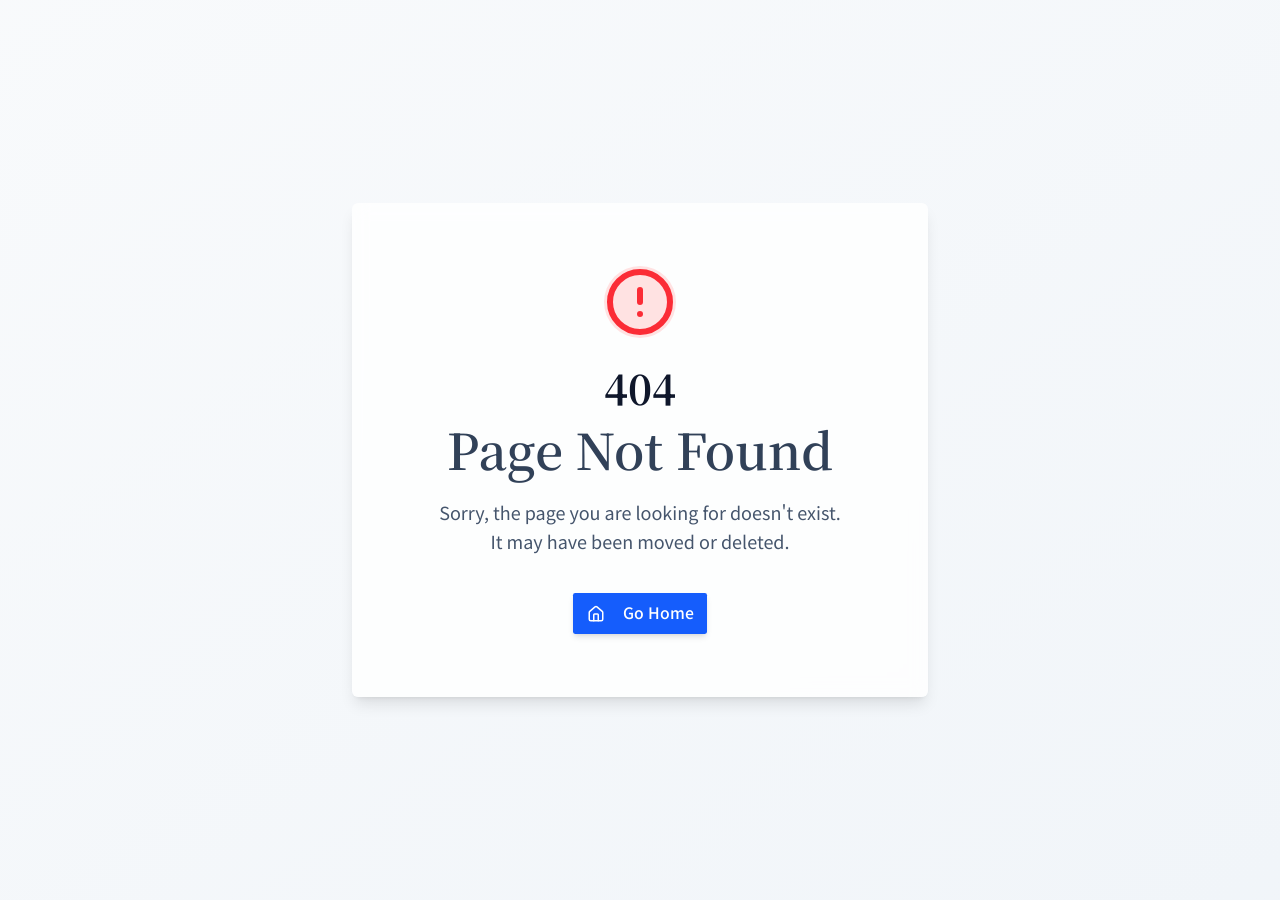
<file: target.html>
<!doctype html>
<html lang="zh-Hant">
  <head>
    <meta charset="UTF-8" />
    <meta name="viewport" content="width=device-width, initial-scale=1.0, maximum-scale=1" />
    <meta name="description" content="RGF-inside 軍武級光水離子環境淨化技術網站，呈現美國軍事技術源流、噴嚏實驗、病毒實驗室測試報告、台美中三地防疫認證與真實應用案例。" />
    <title>RGF-inside 軍武級環境淨化技術</title>
    <link rel="preconnect" href="https://fonts.googleapis.com" />
    <link rel="preconnect" href="https://fonts.gstatic.com" crossorigin />
    <link href="https://fonts.googleapis.com/css2?family=Noto+Sans+TC:wght@400;500;600;700;800;900&family=Noto+Serif+TC:wght@700;900&display=swap" rel="stylesheet" />
	<script type="module" crossorigin src="assets/index-C8W90RMQ.js"></script>
	<link rel="stylesheet" crossorigin href="assets/index-DRo2lR_w.css">
  <meta property="og:type" content="website">
		<meta property="og:url" content="https://militarypurify-8e6blcgv.manus.space/">
		<meta property="og:title" content="RGF-inside 軍武級環境淨化技術">
		<meta property="og:description" content="以 RGF-inside 光水離子環境淨化技術為核心，呈現軍武級防護、病毒實驗、三地認證與實際應用案例的專業品牌網站。">
		<meta property="og:image" content="https://files.manuscdn.com/webdev_screenshots/2026/05/06/mb5gsAkiQPmnowzxMsYYrP.png?x-oss-process=image/resize,w_1200/crop,h_630,x_0,y_0">
		<meta property="og:image:width" content="1200">
		<meta property="og:image:height" content="630">
		<meta name="twitter:card" content="summary_large_image">
		<meta name="twitter:title" content="RGF-inside 軍武級環境淨化技術">
		<meta name="twitter:description" content="以 RGF-inside 光水離子環境淨化技術為核心，呈現軍武級防護、病毒實驗、三地認證與實際應用案例的專業品牌網站。">
		<meta name="twitter:image" content="https://files.manuscdn.com/webdev_screenshots/2026/05/06/mb5gsAkiQPmnowzxMsYYrP.png?x-oss-process=image/resize,w_1200/crop,h_630,x_0,y_0">
		<meta name="twitter:image:width" content="1200">
		<meta name="twitter:image:height" content="630"><link rel="canonical" href="https://militarypurify-8e6blcgv.manus.space/" /></head>

  <body>
    <script id="manus-runtime">window.__MANUS_HOST_DEV__ = false;
(function(){"use strict";var Mr={exports:{}},Kn={};/**
 * @license React
 * react-jsx-runtime.production.js
 *
 * Copyright (c) Meta Platforms, Inc. and affiliates.
 *
 * This source code is licensed under the MIT license found in the
 * LICENSE file in the root directory of this source tree.
 */var $c;function um(){if($c)return Kn;$c=1;var r=Symbol.for("react.transitional.element"),i=Symbol.for("react.fragment");function c(s,d,m){var x=null;if(m!==void 0&&(x=""+m),d.key!==void 0&&(x=""+d.key),"key"in d){m={};for(var R in d)R!=="key"&&(m[R]=d[R])}else m=d;return d=m.ref,{$$typeof:r,type:s,key:x,ref:d!==void 0?d:null,props:m}}return Kn.Fragment=i,Kn.jsx=c,Kn.jsxs=c,Kn}var Fc;function dm(){return Fc||(Fc=1,Mr.exports=um()),Mr.exports}var h=dm(),Ar={exports:{}},Pn={},Rr={exports:{}},Nr={};/**
 * @license React
 * scheduler.production.js
 *
 * Copyright (c) Meta Platforms, Inc. and affiliates.
 *
 * This source code is licensed under the MIT license found in the
 * LICENSE file in the root directory of this source tree.
 */var Ic;function fm(){return Ic||(Ic=1,function(r){function i(A,q){var B=A.length;A.push(q);t:for(;0<B;){var bt=B-1>>>1,p=A[bt];if(0<d(p,q))A[bt]=q,A[B]=p,B=bt;else break t}}function c(A){return A.length===0?null:A[0]}function s(A){if(A.length===0)return null;var q=A[0],B=A.pop();if(B!==q){A[0]=B;t:for(var bt=0,p=A.length,O=p>>>1;bt<O;){var X=2*(bt+1)-1,G=A[X],Z=X+1,st=A[Z];if(0>d(G,B))Z<p&&0>d(st,G)?(A[bt]=st,A[Z]=B,bt=Z):(A[bt]=G,A[X]=B,bt=X);else if(Z<p&&0>d(st,B))A[bt]=st,A[Z]=B,bt=Z;else break t}}return q}function d(A,q){var B=A.sortIndex-q.sortIndex;return B!==0?B:A.id-q.id}if(r.unstable_now=void 0,typeof performance=="object"&&typeof performance.now=="function"){var m=performance;r.unstable_now=function(){return m.now()}}else{var x=Date,R=x.now();r.unstable_now=function(){return x.now()-R}}var C=[],v=[],D=1,j=null,J=3,at=!1,$=!1,nt=!1,ct=!1,ht=typeof setTimeout=="function"?setTimeout:null,St=typeof clearTimeout=="function"?clearTimeout:null,_=typeof setImmediate<"u"?setImmediate:null;function Y(A){for(var q=c(v);q!==null;){if(q.callback===null)s(v);else if(q.startTime<=A)s(v),q.sortIndex=q.expirationTime,i(C,q);else break;q=c(v)}}function H(A){if(nt=!1,Y(A),!$)if(c(C)!==null)$=!0,it||(it=!0,Bt());else{var q=c(v);q!==null&&Mt(H,q.startTime-A)}}var it=!1,rt=-1,V=5,xt=-1;function Be(){return ct?!0:!(r.unstable_now()-xt<V)}function te(){if(ct=!1,it){var A=r.unstable_now();xt=A;var q=!0;try{t:{$=!1,nt&&(nt=!1,St(rt),rt=-1),at=!0;var B=J;try{e:{for(Y(A),j=c(C);j!==null&&!(j.expirationTime>A&&Be());){var bt=j.callback;if(typeof bt=="function"){j.callback=null,J=j.priorityLevel;var p=bt(j.expirationTime<=A);if(A=r.unstable_now(),typeof p=="function"){j.callback=p,Y(A),q=!0;break e}j===c(C)&&s(C),Y(A)}else s(C);j=c(C)}if(j!==null)q=!0;else{var O=c(v);O!==null&&Mt(H,O.startTime-A),q=!1}}break t}finally{j=null,J=B,at=!1}q=void 0}}finally{q?Bt():it=!1}}}var Bt;if(typeof _=="function")Bt=function(){_(te)};else if(typeof MessageChannel<"u"){var me=new MessageChannel,Se=me.port2;me.port1.onmessage=te,Bt=function(){Se.postMessage(null)}}else Bt=function(){ht(te,0)};function Mt(A,q){rt=ht(function(){A(r.unstable_now())},q)}r.unstable_IdlePriority=5,r.unstable_ImmediatePriority=1,r.unstable_LowPriority=4,r.unstable_NormalPriority=3,r.unstable_Profiling=null,r.unstable_UserBlockingPriority=2,r.unstable_cancelCallback=function(A){A.callback=null},r.unstable_forceFrameRate=function(A){0>A||125<A?console.error("forceFrameRate takes a positive int between 0 and 125, forcing frame rates higher than 125 fps is not supported"):V=0<A?Math.floor(1e3/A):5},r.unstable_getCurrentPriorityLevel=function(){return J},r.unstable_next=function(A){switch(J){case 1:case 2:case 3:var q=3;break;default:q=J}var B=J;J=q;try{return A()}finally{J=B}},r.unstable_requestPaint=function(){ct=!0},r.unstable_runWithPriority=function(A,q){switch(A){case 1:case 2:case 3:case 4:case 5:break;default:A=3}var B=J;J=A;try{return q()}finally{J=B}},r.unstable_scheduleCallback=function(A,q,B){var bt=r.unstable_now();switch(typeof B=="object"&&B!==null?(B=B.delay,B=typeof B=="number"&&0<B?bt+B:bt):B=bt,A){case 1:var p=-1;break;case 2:p=250;break;case 5:p=1073741823;break;case 4:p=1e4;break;default:p=5e3}return p=B+p,A={id:D++,callback:q,priorityLevel:A,startTime:B,expirationTime:p,sortIndex:-1},B>bt?(A.sortIndex=B,i(v,A),c(C)===null&&A===c(v)&&(nt?(St(rt),rt=-1):nt=!0,Mt(H,B-bt))):(A.sortIndex=p,i(C,A),$||at||($=!0,it||(it=!0,Bt()))),A},r.unstable_shouldYield=Be,r.unstable_wrapCallback=function(A){var q=J;return function(){var B=J;J=q;try{return A.apply(this,arguments)}finally{J=B}}}}(Nr)),Nr}var tu;function hm(){return tu||(tu=1,Rr.exports=fm()),Rr.exports}var zr={exports:{}},ut={};/**
 * @license React
 * react.production.js
 *
 * Copyright (c) Meta Platforms, Inc. and affiliates.
 *
 * This source code is licensed under the MIT license found in the
 * LICENSE file in the root directory of this source tree.
 */var eu;function mm(){if(eu)return ut;eu=1;var r=Symbol.for("react.transitional.element"),i=Symbol.for("react.portal"),c=Symbol.for("react.fragment"),s=Symbol.for("react.strict_mode"),d=Symbol.for("react.profiler"),m=Symbol.for("react.consumer"),x=Symbol.for("react.context"),R=Symbol.for("react.forward_ref"),C=Symbol.for("react.suspense"),v=Symbol.for("react.memo"),D=Symbol.for("react.lazy"),j=Symbol.iterator;function J(p){return p===null||typeof p!="object"?null:(p=j&&p[j]||p["@@iterator"],typeof p=="function"?p:null)}var at={isMounted:function(){return!1},enqueueForceUpdate:function(){},enqueueReplaceState:function(){},enqueueSetState:function(){}},$=Object.assign,nt={};function ct(p,O,X){this.props=p,this.context=O,this.refs=nt,this.updater=X||at}ct.prototype.isReactComponent={},ct.prototype.setState=function(p,O){if(typeof p!="object"&&typeof p!="function"&&p!=null)throw Error("takes an object of state variables to update or a function which returns an object of state variables.");this.updater.enqueueSetState(this,p,O,"setState")},ct.prototype.forceUpdate=function(p){this.updater.enqueueForceUpdate(this,p,"forceUpdate")};function ht(){}ht.prototype=ct.prototype;function St(p,O,X){this.props=p,this.context=O,this.refs=nt,this.updater=X||at}var _=St.prototype=new ht;_.constructor=St,$(_,ct.prototype),_.isPureReactComponent=!0;var Y=Array.isArray,H={H:null,A:null,T:null,S:null,V:null},it=Object.prototype.hasOwnProperty;function rt(p,O,X,G,Z,st){return X=st.ref,{$$typeof:r,type:p,key:O,ref:X!==void 0?X:null,props:st}}function V(p,O){return rt(p.type,O,void 0,void 0,void 0,p.props)}function xt(p){return typeof p=="object"&&p!==null&&p.$$typeof===r}function Be(p){var O={"=":"=0",":":"=2"};return"$"+p.replace(/[=:]/g,function(X){return O[X]})}var te=/\/+/g;function Bt(p,O){return typeof p=="object"&&p!==null&&p.key!=null?Be(""+p.key):O.toString(36)}function me(){}function Se(p){switch(p.status){case"fulfilled":return p.value;case"rejected":throw p.reason;default:switch(typeof p.status=="string"?p.then(me,me):(p.status="pending",p.then(function(O){p.status==="pending"&&(p.status="fulfilled",p.value=O)},function(O){p.status==="pending"&&(p.status="rejected",p.reason=O)})),p.status){case"fulfilled":return p.value;case"rejected":throw p.reason}}throw p}function Mt(p,O,X,G,Z){var st=typeof p;(st==="undefined"||st==="boolean")&&(p=null);var I=!1;if(p===null)I=!0;else switch(st){case"bigint":case"string":case"number":I=!0;break;case"object":switch(p.$$typeof){case r:case i:I=!0;break;case D:return I=p._init,Mt(I(p._payload),O,X,G,Z)}}if(I)return Z=Z(p),I=G===""?"."+Bt(p,0):G,Y(Z)?(X="",I!=null&&(X=I.replace(te,"$&/")+"/"),Mt(Z,O,X,"",function(Jt){return Jt})):Z!=null&&(xt(Z)&&(Z=V(Z,X+(Z.key==null||p&&p.key===Z.key?"":(""+Z.key).replace(te,"$&/")+"/")+I)),O.push(Z)),1;I=0;var gt=G===""?".":G+":";if(Y(p))for(var Tt=0;Tt<p.length;Tt++)G=p[Tt],st=gt+Bt(G,Tt),I+=Mt(G,O,X,st,Z);else if(Tt=J(p),typeof Tt=="function")for(p=Tt.call(p),Tt=0;!(G=p.next()).done;)G=G.value,st=gt+Bt(G,Tt++),I+=Mt(G,O,X,st,Z);else if(st==="object"){if(typeof p.then=="function")return Mt(Se(p),O,X,G,Z);throw O=String(p),Error("Objects are not valid as a React child (found: "+(O==="[object Object]"?"object with keys {"+Object.keys(p).join(", ")+"}":O)+"). If you meant to render a collection of children, use an array instead.")}return I}function A(p,O,X){if(p==null)return p;var G=[],Z=0;return Mt(p,G,"","",function(st){return O.call(X,st,Z++)}),G}function q(p){if(p._status===-1){var O=p._result;O=O(),O.then(function(X){(p._status===0||p._status===-1)&&(p._status=1,p._result=X)},function(X){(p._status===0||p._status===-1)&&(p._status=2,p._result=X)}),p._status===-1&&(p._status=0,p._result=O)}if(p._status===1)return p._result.default;throw p._result}var B=typeof reportError=="function"?reportError:function(p){if(typeof window=="object"&&typeof window.ErrorEvent=="function"){var O=new window.ErrorEvent("error",{bubbles:!0,cancelable:!0,message:typeof p=="object"&&p!==null&&typeof p.message=="string"?String(p.message):String(p),error:p});if(!window.dispatchEvent(O))return}else if(typeof process=="object"&&typeof process.emit=="function"){process.emit("uncaughtException",p);return}console.error(p)};function bt(){}return ut.Children={map:A,forEach:function(p,O,X){A(p,function(){O.apply(this,arguments)},X)},count:function(p){var O=0;return A(p,function(){O++}),O},toArray:function(p){return A(p,function(O){return O})||[]},only:function(p){if(!xt(p))throw Error("React.Children.only expected to receive a single React element child.");return p}},ut.Component=ct,ut.Fragment=c,ut.Profiler=d,ut.PureComponent=St,ut.StrictMode=s,ut.Suspense=C,ut.__CLIENT_INTERNALS_DO_NOT_USE_OR_WARN_USERS_THEY_CANNOT_UPGRADE=H,ut.__COMPILER_RUNTIME={__proto__:null,c:function(p){return H.H.useMemoCache(p)}},ut.cache=function(p){return function(){return p.apply(null,arguments)}},ut.cloneElement=function(p,O,X){if(p==null)throw Error("The argument must be a React element, but you passed "+p+".");var G=$({},p.props),Z=p.key,st=void 0;if(O!=null)for(I in O.ref!==void 0&&(st=void 0),O.key!==void 0&&(Z=""+O.key),O)!it.call(O,I)||I==="key"||I==="__self"||I==="__source"||I==="ref"&&O.ref===void 0||(G[I]=O[I]);var I=arguments.length-2;if(I===1)G.children=X;else if(1<I){for(var gt=Array(I),Tt=0;Tt<I;Tt++)gt[Tt]=arguments[Tt+2];G.children=gt}return rt(p.type,Z,void 0,void 0,st,G)},ut.createContext=function(p){return p={$$typeof:x,_currentValue:p,_currentValue2:p,_threadCount:0,Provider:null,Consumer:null},p.Provider=p,p.Consumer={$$typeof:m,_context:p},p},ut.createElement=function(p,O,X){var G,Z={},st=null;if(O!=null)for(G in O.key!==void 0&&(st=""+O.key),O)it.call(O,G)&&G!=="key"&&G!=="__self"&&G!=="__source"&&(Z[G]=O[G]);var I=arguments.length-2;if(I===1)Z.children=X;else if(1<I){for(var gt=Array(I),Tt=0;Tt<I;Tt++)gt[Tt]=arguments[Tt+2];Z.children=gt}if(p&&p.defaultProps)for(G in I=p.defaultProps,I)Z[G]===void 0&&(Z[G]=I[G]);return rt(p,st,void 0,void 0,null,Z)},ut.createRef=function(){return{current:null}},ut.forwardRef=function(p){return{$$typeof:R,render:p}},ut.isValidElement=xt,ut.lazy=function(p){return{$$typeof:D,_payload:{_status:-1,_result:p},_init:q}},ut.memo=function(p,O){return{$$typeof:v,type:p,compare:O===void 0?null:O}},ut.startTransition=function(p){var O=H.T,X={};H.T=X;try{var G=p(),Z=H.S;Z!==null&&Z(X,G),typeof G=="object"&&G!==null&&typeof G.then=="function"&&G.then(bt,B)}catch(st){B(st)}finally{H.T=O}},ut.unstable_useCacheRefresh=function(){return H.H.useCacheRefresh()},ut.use=function(p){return H.H.use(p)},ut.useActionState=function(p,O,X){return H.H.useActionState(p,O,X)},ut.useCallback=function(p,O){return H.H.useCallback(p,O)},ut.useContext=function(p){return H.H.useContext(p)},ut.useDebugValue=function(){},ut.useDeferredValue=function(p,O){return H.H.useDeferredValue(p,O)},ut.useEffect=function(p,O,X){var G=H.H;if(typeof X=="function")throw Error("useEffect CRUD overload is not enabled in this build of React.");return G.useEffect(p,O)},ut.useId=function(){return H.H.useId()},ut.useImperativeHandle=function(p,O,X){return H.H.useImperativeHandle(p,O,X)},ut.useInsertionEffect=function(p,O){return H.H.useInsertionEffect(p,O)},ut.useLayoutEffect=function(p,O){return H.H.useLayoutEffect(p,O)},ut.useMemo=function(p,O){return H.H.useMemo(p,O)},ut.useOptimistic=function(p,O){return H.H.useOptimistic(p,O)},ut.useReducer=function(p,O,X){return H.H.useReducer(p,O,X)},ut.useRef=function(p){return H.H.useRef(p)},ut.useState=function(p){return H.H.useState(p)},ut.useSyncExternalStore=function(p,O,X){return H.H.useSyncExternalStore(p,O,X)},ut.useTransition=function(){return H.H.useTransition()},ut.version="19.1.1",ut}var lu;function _r(){return lu||(lu=1,zr.exports=mm()),zr.exports}var kr={exports:{}},he={};/**
 * @license React
 * react-dom.production.js
 *
 * Copyright (c) Meta Platforms, Inc. and affiliates.
 *
 * This source code is licensed under the MIT license found in the
 * LICENSE file in the root directory of this source tree.
 */var au;function gm(){if(au)return he;au=1;var r=_r();function i(C){var v="https://react.dev/errors/"+C;if(1<arguments.length){v+="?args[]="+encodeURIComponent(arguments[1]);for(var D=2;D<arguments.length;D++)v+="&args[]="+encodeURIComponent(arguments[D])}return"Minified React error #"+C+"; visit "+v+" for the full message or use the non-minified dev environment for full errors and additional helpful warnings."}function c(){}var s={d:{f:c,r:function(){throw Error(i(522))},D:c,C:c,L:c,m:c,X:c,S:c,M:c},p:0,findDOMNode:null},d=Symbol.for("react.portal");function m(C,v,D){var j=3<arguments.length&&arguments[3]!==void 0?arguments[3]:null;return{$$typeof:d,key:j==null?null:""+j,children:C,containerInfo:v,implementation:D}}var x=r.__CLIENT_INTERNALS_DO_NOT_USE_OR_WARN_USERS_THEY_CANNOT_UPGRADE;function R(C,v){if(C==="font")return"";if(typeof v=="string")return v==="use-credentials"?v:""}return he.__DOM_INTERNALS_DO_NOT_USE_OR_WARN_USERS_THEY_CANNOT_UPGRADE=s,he.createPortal=function(C,v){var D=2<arguments.length&&arguments[2]!==void 0?arguments[2]:null;if(!v||v.nodeType!==1&&v.nodeType!==9&&v.nodeType!==11)throw Error(i(299));return m(C,v,null,D)},he.flushSync=function(C){var v=x.T,D=s.p;try{if(x.T=null,s.p=2,C)return C()}finally{x.T=v,s.p=D,s.d.f()}},he.preconnect=function(C,v){typeof C=="string"&&(v?(v=v.crossOrigin,v=typeof v=="string"?v==="use-credentials"?v:"":void 0):v=null,s.d.C(C,v))},he.prefetchDNS=function(C){typeof C=="string"&&s.d.D(C)},he.preinit=function(C,v){if(typeof C=="string"&&v&&typeof v.as=="string"){var D=v.as,j=R(D,v.crossOrigin),J=typeof v.integrity=="string"?v.integrity:void 0,at=typeof v.fetchPriority=="string"?v.fetchPriority:void 0;D==="style"?s.d.S(C,typeof v.precedence=="string"?v.precedence:void 0,{crossOrigin:j,integrity:J,fetchPriority:at}):D==="script"&&s.d.X(C,{crossOrigin:j,integrity:J,fetchPriority:at,nonce:typeof v.nonce=="string"?v.nonce:void 0})}},he.preinitModule=function(C,v){if(typeof C=="string")if(typeof v=="object"&&v!==null){if(v.as==null||v.as==="script"){var D=R(v.as,v.crossOrigin);s.d.M(C,{crossOrigin:D,integrity:typeof v.integrity=="string"?v.integrity:void 0,nonce:typeof v.nonce=="string"?v.nonce:void 0})}}else v==null&&s.d.M(C)},he.preload=function(C,v){if(typeof C=="string"&&typeof v=="object"&&v!==null&&typeof v.as=="string"){var D=v.as,j=R(D,v.crossOrigin);s.d.L(C,D,{crossOrigin:j,integrity:typeof v.integrity=="string"?v.integrity:void 0,nonce:typeof v.nonce=="string"?v.nonce:void 0,type:typeof v.type=="string"?v.type:void 0,fetchPriority:typeof v.fetchPriority=="string"?v.fetchPriority:void 0,referrerPolicy:typeof v.referrerPolicy=="string"?v.referrerPolicy:void 0,imageSrcSet:typeof v.imageSrcSet=="string"?v.imageSrcSet:void 0,imageSizes:typeof v.imageSizes=="string"?v.imageSizes:void 0,media:typeof v.media=="string"?v.media:void 0})}},he.preloadModule=function(C,v){if(typeof C=="string")if(v){var D=R(v.as,v.crossOrigin);s.d.m(C,{as:typeof v.as=="string"&&v.as!=="script"?v.as:void 0,crossOrigin:D,integrity:typeof v.integrity=="string"?v.integrity:void 0})}else s.d.m(C)},he.requestFormReset=function(C){s.d.r(C)},he.unstable_batchedUpdates=function(C,v){return C(v)},he.useFormState=function(C,v,D){return x.H.useFormState(C,v,D)},he.useFormStatus=function(){return x.H.useHostTransitionStatus()},he.version="19.1.1",he}var nu;function pm(){if(nu)return kr.exports;nu=1;function r(){if(!(typeof __REACT_DEVTOOLS_GLOBAL_HOOK__>"u"||typeof __REACT_DEVTOOLS_GLOBAL_HOOK__.checkDCE!="function"))try{__REACT_DEVTOOLS_GLOBAL_HOOK__.checkDCE(r)}catch(i){console.error(i)}}return r(),kr.exports=gm(),kr.exports}/**
 * @license React
 * react-dom-client.production.js
 *
 * Copyright (c) Meta Platforms, Inc. and affiliates.
 *
 * This source code is licensed under the MIT license found in the
 * LICENSE file in the root directory of this source tree.
 */var ou;function ym(){if(ou)return Pn;ou=1;var r=hm(),i=_r(),c=pm();function s(t){var e="https://react.dev/errors/"+t;if(1<arguments.length){e+="?args[]="+encodeURIComponent(arguments[1]);for(var l=2;l<arguments.length;l++)e+="&args[]="+encodeURIComponent(arguments[l])}return"Minified React error #"+t+"; visit "+e+" for the full message or use the non-minified dev environment for full errors and additional helpful warnings."}function d(t){return!(!t||t.nodeType!==1&&t.nodeType!==9&&t.nodeType!==11)}function m(t){var e=t,l=t;if(t.alternate)for(;e.return;)e=e.return;else{t=e;do e=t,(e.flags&4098)!==0&&(l=e.return),t=e.return;while(t)}return e.tag===3?l:null}function x(t){if(t.tag===13){var e=t.memoizedState;if(e===null&&(t=t.alternate,t!==null&&(e=t.memoizedState)),e!==null)return e.dehydrated}return null}function R(t){if(m(t)!==t)throw Error(s(188))}function C(t){var e=t.alternate;if(!e){if(e=m(t),e===null)throw Error(s(188));return e!==t?null:t}for(var l=t,a=e;;){var n=l.return;if(n===null)break;var o=n.alternate;if(o===null){if(a=n.return,a!==null){l=a;continue}break}if(n.child===o.child){for(o=n.child;o;){if(o===l)return R(n),t;if(o===a)return R(n),e;o=o.sibling}throw Error(s(188))}if(l.return!==a.return)l=n,a=o;else{for(var u=!1,f=n.child;f;){if(f===l){u=!0,l=n,a=o;break}if(f===a){u=!0,a=n,l=o;break}f=f.sibling}if(!u){for(f=o.child;f;){if(f===l){u=!0,l=o,a=n;break}if(f===a){u=!0,a=o,l=n;break}f=f.sibling}if(!u)throw Error(s(189))}}if(l.alternate!==a)throw Error(s(190))}if(l.tag!==3)throw Error(s(188));return l.stateNode.current===l?t:e}function v(t){var e=t.tag;if(e===5||e===26||e===27||e===6)return t;for(t=t.child;t!==null;){if(e=v(t),e!==null)return e;t=t.sibling}return null}var D=Object.assign,j=Symbol.for("react.element"),J=Symbol.for("react.transitional.element"),at=Symbol.for("react.portal"),$=Symbol.for("react.fragment"),nt=Symbol.for("react.strict_mode"),ct=Symbol.for("react.profiler"),ht=Symbol.for("react.provider"),St=Symbol.for("react.consumer"),_=Symbol.for("react.context"),Y=Symbol.for("react.forward_ref"),H=Symbol.for("react.suspense"),it=Symbol.for("react.suspense_list"),rt=Symbol.for("react.memo"),V=Symbol.for("react.lazy"),xt=Symbol.for("react.activity"),Be=Symbol.for("react.memo_cache_sentinel"),te=Symbol.iterator;function Bt(t){return t===null||typeof t!="object"?null:(t=te&&t[te]||t["@@iterator"],typeof t=="function"?t:null)}var me=Symbol.for("react.client.reference");function Se(t){if(t==null)return null;if(typeof t=="function")return t.$$typeof===me?null:t.displayName||t.name||null;if(typeof t=="string")return t;switch(t){case $:return"Fragment";case ct:return"Profiler";case nt:return"StrictMode";case H:return"Suspense";case it:return"SuspenseList";case xt:return"Activity"}if(typeof t=="object")switch(t.$$typeof){case at:return"Portal";case _:return(t.displayName||"Context")+".Provider";case St:return(t._context.displayName||"Context")+".Consumer";case Y:var e=t.render;return t=t.displayName,t||(t=e.displayName||e.name||"",t=t!==""?"ForwardRef("+t+")":"ForwardRef"),t;case rt:return e=t.displayName||null,e!==null?e:Se(t.type)||"Memo";case V:e=t._payload,t=t._init;try{return Se(t(e))}catch{}}return null}var Mt=Array.isArray,A=i.__CLIENT_INTERNALS_DO_NOT_USE_OR_WARN_USERS_THEY_CANNOT_UPGRADE,q=c.__DOM_INTERNALS_DO_NOT_USE_OR_WARN_USERS_THEY_CANNOT_UPGRADE,B={pending:!1,data:null,method:null,action:null},bt=[],p=-1;function O(t){return{current:t}}function X(t){0>p||(t.current=bt[p],bt[p]=null,p--)}function G(t,e){p++,bt[p]=t.current,t.current=e}var Z=O(null),st=O(null),I=O(null),gt=O(null);function Tt(t,e){switch(G(I,e),G(st,t),G(Z,null),e.nodeType){case 9:case 11:t=(t=e.documentElement)&&(t=t.namespaceURI)?Hh(t):0;break;default:if(t=e.tagName,e=e.namespaceURI)e=Hh(e),t=Uh(e,t);else switch(t){case"svg":t=1;break;case"math":t=2;break;default:t=0}}X(Z),G(Z,t)}function Jt(){X(Z),X(st),X(I)}function Ke(t){t.memoizedState!==null&&G(gt,t);var e=Z.current,l=Uh(e,t.type);e!==l&&(G(st,t),G(Z,l))}function Ce(t){st.current===t&&(X(Z),X(st)),gt.current===t&&(X(gt),Wo._currentValue=B)}var Pe=Object.prototype.hasOwnProperty,yl=r.unstable_scheduleCallback,sn=r.unstable_cancelCallback,Ca=r.unstable_shouldYield,ri=r.unstable_requestPaint,ge=r.unstable_now,si=r.unstable_getCurrentPriorityLevel,Ul=r.unstable_ImmediatePriority,Fn=r.unstable_UserBlockingPriority,nl=r.unstable_NormalPriority,ci=r.unstable_LowPriority,Gl=r.unstable_IdlePriority,ui=r.log,Ea=r.unstable_setDisableYieldValue,ql=null,Wt=null;function Je(t){if(typeof ui=="function"&&Ea(t),Wt&&typeof Wt.setStrictMode=="function")try{Wt.setStrictMode(ql,t)}catch{}}var $t=Math.clz32?Math.clz32:fi,di=Math.log,Ta=Math.LN2;function fi(t){return t>>>=0,t===0?32:31-(di(t)/Ta|0)|0}var L=256,cn=4194304;function vl(t){var e=t&42;if(e!==0)return e;switch(t&-t){case 1:return 1;case 2:return 2;case 4:return 4;case 8:return 8;case 16:return 16;case 32:return 32;case 64:return 64;case 128:return 128;case 256:case 512:case 1024:case 2048:case 4096:case 8192:case 16384:case 32768:case 65536:case 131072:case 262144:case 524288:case 1048576:case 2097152:return t&4194048;case 4194304:case 8388608:case 16777216:case 33554432:return t&62914560;case 67108864:return 67108864;case 134217728:return 134217728;case 268435456:return 268435456;case 536870912:return 536870912;case 1073741824:return 0;default:return t}}function un(t,e,l){var a=t.pendingLanes;if(a===0)return 0;var n=0,o=t.suspendedLanes,u=t.pingedLanes;t=t.warmLanes;var f=a&134217727;return f!==0?(a=f&~o,a!==0?n=vl(a):(u&=f,u!==0?n=vl(u):l||(l=f&~t,l!==0&&(n=vl(l))))):(f=a&~o,f!==0?n=vl(f):u!==0?n=vl(u):l||(l=a&~t,l!==0&&(n=vl(l)))),n===0?0:e!==0&&e!==n&&(e&o)===0&&(o=n&-n,l=e&-e,o>=l||o===32&&(l&4194048)!==0)?e:n}function Dt(t,e){return(t.pendingLanes&~(t.suspendedLanes&~t.pingedLanes)&e)===0}function In(t,e){switch(t){case 1:case 2:case 4:case 8:case 64:return e+250;case 16:case 32:case 128:case 256:case 512:case 1024:case 2048:case 4096:case 8192:case 16384:case 32768:case 65536:case 131072:case 262144:case 524288:case 1048576:case 2097152:return e+5e3;case 4194304:case 8388608:case 16777216:case 33554432:return-1;case 67108864:case 134217728:case 268435456:case 536870912:case 1073741824:return-1;default:return-1}}function to(){var t=L;return L<<=1,(L&4194048)===0&&(L=256),t}function hi(){var t=cn;return cn<<=1,(cn&62914560)===0&&(cn=4194304),t}function eo(t){for(var e=[],l=0;31>l;l++)e.push(t);return e}function Da(t,e){t.pendingLanes|=e,e!==268435456&&(t.suspendedLanes=0,t.pingedLanes=0,t.warmLanes=0)}function Ir(t,e,l,a,n,o){var u=t.pendingLanes;t.pendingLanes=l,t.suspendedLanes=0,t.pingedLanes=0,t.warmLanes=0,t.expiredLanes&=l,t.entangledLanes&=l,t.errorRecoveryDisabledLanes&=l,t.shellSuspendCounter=0;var f=t.entanglements,g=t.expirationTimes,S=t.hiddenUpdates;for(l=u&~l;0<l;){var N=31-$t(l),k=1<<N;f[N]=0,g[N]=-1;var E=S[N];if(E!==null)for(S[N]=null,N=0;N<E.length;N++){var T=E[N];T!==null&&(T.lane&=-536870913)}l&=~k}a!==0&&mi(t,a,0),o!==0&&n===0&&t.tag!==0&&(t.suspendedLanes|=o&~(u&~e))}function mi(t,e,l){t.pendingLanes|=e,t.suspendedLanes&=~e;var a=31-$t(e);t.entangledLanes|=e,t.entanglements[a]=t.entanglements[a]|1073741824|l&4194090}function gi(t,e){var l=t.entangledLanes|=e;for(t=t.entanglements;l;){var a=31-$t(l),n=1<<a;n&e|t[a]&e&&(t[a]|=e),l&=~n}}function lo(t){switch(t){case 2:t=1;break;case 8:t=4;break;case 32:t=16;break;case 256:case 512:case 1024:case 2048:case 4096:case 8192:case 16384:case 32768:case 65536:case 131072:case 262144:case 524288:case 1048576:case 2097152:case 4194304:case 8388608:case 16777216:case 33554432:t=128;break;case 268435456:t=134217728;break;default:t=0}return t}function ao(t){return t&=-t,2<t?8<t?(t&134217727)!==0?32:268435456:8:2}function pi(){var t=q.p;return t!==0?t:(t=window.event,t===void 0?32:nm(t.type))}function ts(t,e){var l=q.p;try{return q.p=t,e()}finally{q.p=l}}var ol=Math.random().toString(36).slice(2),ee="__reactFiber$"+ol,pe="__reactProps$"+ol,Yl="__reactContainer$"+ol,no="__reactEvents$"+ol,es="__reactListeners$"+ol,ls="__reactHandles$"+ol,yi="__reactResources$"+ol,Ma="__reactMarker$"+ol;function oo(t){delete t[ee],delete t[pe],delete t[no],delete t[es],delete t[ls]}function Vl(t){var e=t[ee];if(e)return e;for(var l=t.parentNode;l;){if(e=l[Yl]||l[ee]){if(l=e.alternate,e.child!==null||l!==null&&l.child!==null)for(t=Vh(t);t!==null;){if(l=t[ee])return l;t=Vh(t)}return e}t=l,l=t.parentNode}return null}function Xl(t){if(t=t[ee]||t[Yl]){var e=t.tag;if(e===5||e===6||e===13||e===26||e===27||e===3)return t}return null}function Aa(t){var e=t.tag;if(e===5||e===26||e===27||e===6)return t.stateNode;throw Error(s(33))}function Zl(t){var e=t[yi];return e||(e=t[yi]={hoistableStyles:new Map,hoistableScripts:new Map}),e}function Vt(t){t[Ma]=!0}var vi=new Set,bi={};function bl(t,e){We(t,e),We(t+"Capture",e)}function We(t,e){for(bi[t]=e,t=0;t<e.length;t++)vi.add(e[t])}var as=RegExp("^[:A-Z_a-z\\u00C0-\\u00D6\\u00D8-\\u00F6\\u00F8-\\u02FF\\u0370-\\u037D\\u037F-\\u1FFF\\u200C-\\u200D\\u2070-\\u218F\\u2C00-\\u2FEF\\u3001-\\uD7FF\\uF900-\\uFDCF\\uFDF0-\\uFFFD][:A-Z_a-z\\u00C0-\\u00D6\\u00D8-\\u00F6\\u00F8-\\u02FF\\u0370-\\u037D\\u037F-\\u1FFF\\u200C-\\u200D\\u2070-\\u218F\\u2C00-\\u2FEF\\u3001-\\uD7FF\\uF900-\\uFDCF\\uFDF0-\\uFFFD\\-.0-9\\u00B7\\u0300-\\u036F\\u203F-\\u2040]*$"),xi={},wi={};function Ra(t){return Pe.call(wi,t)?!0:Pe.call(xi,t)?!1:as.test(t)?wi[t]=!0:(xi[t]=!0,!1)}function M(t,e,l){if(Ra(e))if(l===null)t.removeAttribute(e);else{switch(typeof l){case"undefined":case"function":case"symbol":t.removeAttribute(e);return;case"boolean":var a=e.toLowerCase().slice(0,5);if(a!=="data-"&&a!=="aria-"){t.removeAttribute(e);return}}t.setAttribute(e,""+l)}}function tt(t,e,l){if(l===null)t.removeAttribute(e);else{switch(typeof l){case"undefined":case"function":case"symbol":case"boolean":t.removeAttribute(e);return}t.setAttribute(e,""+l)}}function Ot(t,e,l,a){if(a===null)t.removeAttribute(l);else{switch(typeof a){case"undefined":case"function":case"symbol":case"boolean":t.removeAttribute(l);return}t.setAttributeNS(e,l,""+a)}}var le,Ee;function ae(t){if(le===void 0)try{throw Error()}catch(l){var e=l.stack.trim().match(/\n( *(at )?)/);le=e&&e[1]||"",Ee=-1<l.stack.indexOf(`
    at`)?" (<anonymous>)":-1<l.stack.indexOf("@")?"@unknown:0:0":""}return`
`+le+t+Ee}var Le=!1;function He(t,e){if(!t||Le)return"";Le=!0;var l=Error.prepareStackTrace;Error.prepareStackTrace=void 0;try{var a={DetermineComponentFrameRoot:function(){try{if(e){var k=function(){throw Error()};if(Object.defineProperty(k.prototype,"props",{set:function(){throw Error()}}),typeof Reflect=="object"&&Reflect.construct){try{Reflect.construct(k,[])}catch(T){var E=T}Reflect.construct(t,[],k)}else{try{k.call()}catch(T){E=T}t.call(k.prototype)}}else{try{throw Error()}catch(T){E=T}(k=t())&&typeof k.catch=="function"&&k.catch(function(){})}}catch(T){if(T&&E&&typeof T.stack=="string")return[T.stack,E.stack]}return[null,null]}};a.DetermineComponentFrameRoot.displayName="DetermineComponentFrameRoot";var n=Object.getOwnPropertyDescriptor(a.DetermineComponentFrameRoot,"name");n&&n.configurable&&Object.defineProperty(a.DetermineComponentFrameRoot,"name",{value:"DetermineComponentFrameRoot"});var o=a.DetermineComponentFrameRoot(),u=o[0],f=o[1];if(u&&f){var g=u.split(`
`),S=f.split(`
`);for(n=a=0;a<g.length&&!g[a].includes("DetermineComponentFrameRoot");)a++;for(;n<S.length&&!S[n].includes("DetermineComponentFrameRoot");)n++;if(a===g.length||n===S.length)for(a=g.length-1,n=S.length-1;1<=a&&0<=n&&g[a]!==S[n];)n--;for(;1<=a&&0<=n;a--,n--)if(g[a]!==S[n]){if(a!==1||n!==1)do if(a--,n--,0>n||g[a]!==S[n]){var N=`
`+g[a].replace(" at new "," at ");return t.displayName&&N.includes("<anonymous>")&&(N=N.replace("<anonymous>",t.displayName)),N}while(1<=a&&0<=n);break}}}finally{Le=!1,Error.prepareStackTrace=l}return(l=t?t.displayName||t.name:"")?ae(l):""}function Ql(t){switch(t.tag){case 26:case 27:case 5:return ae(t.type);case 16:return ae("Lazy");case 13:return ae("Suspense");case 19:return ae("SuspenseList");case 0:case 15:return He(t.type,!1);case 11:return He(t.type.render,!1);case 1:return He(t.type,!0);case 31:return ae("Activity");default:return""}}function xl(t){try{var e="";do e+=Ql(t),t=t.return;while(t);return e}catch(l){return`
Error generating stack: `+l.message+`
`+l.stack}}function Xt(t){switch(typeof t){case"bigint":case"boolean":case"number":case"string":case"undefined":return t;case"object":return t;default:return""}}function il(t){var e=t.type;return(t=t.nodeName)&&t.toLowerCase()==="input"&&(e==="checkbox"||e==="radio")}function ve(t){var e=il(t)?"checked":"value",l=Object.getOwnPropertyDescriptor(t.constructor.prototype,e),a=""+t[e];if(!t.hasOwnProperty(e)&&typeof l<"u"&&typeof l.get=="function"&&typeof l.set=="function"){var n=l.get,o=l.set;return Object.defineProperty(t,e,{configurable:!0,get:function(){return n.call(this)},set:function(u){a=""+u,o.call(this,u)}}),Object.defineProperty(t,e,{enumerable:l.enumerable}),{getValue:function(){return a},setValue:function(u){a=""+u},stopTracking:function(){t._valueTracker=null,delete t[e]}}}}function re(t){t._valueTracker||(t._valueTracker=ve(t))}function rl(t){if(!t)return!1;var e=t._valueTracker;if(!e)return!0;var l=e.getValue(),a="";return t&&(a=il(t)?t.checked?"true":"false":t.value),t=a,t!==l?(e.setValue(t),!0):!1}function wl(t){if(t=t||(typeof document<"u"?document:void 0),typeof t>"u")return null;try{return t.activeElement||t.body}catch{return t.body}}var dn=/[\n"\\]/g;function se(t){return t.replace(dn,function(e){return"\\"+e.charCodeAt(0).toString(16)+" "})}function Kl(t,e,l,a,n,o,u,f){t.name="",u!=null&&typeof u!="function"&&typeof u!="symbol"&&typeof u!="boolean"?t.type=u:t.removeAttribute("type"),e!=null?u==="number"?(e===0&&t.value===""||t.value!=e)&&(t.value=""+Xt(e)):t.value!==""+Xt(e)&&(t.value=""+Xt(e)):u!=="submit"&&u!=="reset"||t.removeAttribute("value"),e!=null?Pl(t,u,Xt(e)):l!=null?Pl(t,u,Xt(l)):a!=null&&t.removeAttribute("value"),n==null&&o!=null&&(t.defaultChecked=!!o),n!=null&&(t.checked=n&&typeof n!="function"&&typeof n!="symbol"),f!=null&&typeof f!="function"&&typeof f!="symbol"&&typeof f!="boolean"?t.name=""+Xt(f):t.removeAttribute("name")}function Na(t,e,l,a,n,o,u,f){if(o!=null&&typeof o!="function"&&typeof o!="symbol"&&typeof o!="boolean"&&(t.type=o),e!=null||l!=null){if(!(o!=="submit"&&o!=="reset"||e!=null))return;l=l!=null?""+Xt(l):"",e=e!=null?""+Xt(e):l,f||e===t.value||(t.value=e),t.defaultValue=e}a=a??n,a=typeof a!="function"&&typeof a!="symbol"&&!!a,t.checked=f?t.checked:!!a,t.defaultChecked=!!a,u!=null&&typeof u!="function"&&typeof u!="symbol"&&typeof u!="boolean"&&(t.name=u)}function Pl(t,e,l){e==="number"&&wl(t.ownerDocument)===t||t.defaultValue===""+l||(t.defaultValue=""+l)}function $e(t,e,l,a){if(t=t.options,e){e={};for(var n=0;n<l.length;n++)e["$"+l[n]]=!0;for(l=0;l<t.length;l++)n=e.hasOwnProperty("$"+t[l].value),t[l].selected!==n&&(t[l].selected=n),n&&a&&(t[l].defaultSelected=!0)}else{for(l=""+Xt(l),e=null,n=0;n<t.length;n++){if(t[n].value===l){t[n].selected=!0,a&&(t[n].defaultSelected=!0);return}e!==null||t[n].disabled||(e=t[n])}e!==null&&(e.selected=!0)}}function za(t,e,l){if(e!=null&&(e=""+Xt(e),e!==t.value&&(t.value=e),l==null)){t.defaultValue!==e&&(t.defaultValue=e);return}t.defaultValue=l!=null?""+Xt(l):""}function _a(t,e,l,a){if(e==null){if(a!=null){if(l!=null)throw Error(s(92));if(Mt(a)){if(1<a.length)throw Error(s(93));a=a[0]}l=a}l==null&&(l=""),e=l}l=Xt(e),t.defaultValue=l,a=t.textContent,a===l&&a!==""&&a!==null&&(t.value=a)}function Fe(t,e){if(e){var l=t.firstChild;if(l&&l===t.lastChild&&l.nodeType===3){l.nodeValue=e;return}}t.textContent=e}var fn=new Set("animationIterationCount aspectRatio borderImageOutset borderImageSlice borderImageWidth boxFlex boxFlexGroup boxOrdinalGroup columnCount columns flex flexGrow flexPositive flexShrink flexNegative flexOrder gridArea gridRow gridRowEnd gridRowSpan gridRowStart gridColumn gridColumnEnd gridColumnSpan gridColumnStart fontWeight lineClamp lineHeight opacity order orphans scale tabSize widows zIndex zoom fillOpacity floodOpacity stopOpacity strokeDasharray strokeDashoffset strokeMiterlimit strokeOpacity strokeWidth MozAnimationIterationCount MozBoxFlex MozBoxFlexGroup MozLineClamp msAnimationIterationCount msFlex msZoom msFlexGrow msFlexNegative msFlexOrder msFlexPositive msFlexShrink msGridColumn msGridColumnSpan msGridRow msGridRowSpan WebkitAnimationIterationCount WebkitBoxFlex WebKitBoxFlexGroup WebkitBoxOrdinalGroup WebkitColumnCount WebkitColumns WebkitFlex WebkitFlexGrow WebkitFlexPositive WebkitFlexShrink WebkitLineClamp".split(" "));function ka(t,e,l){var a=e.indexOf("--")===0;l==null||typeof l=="boolean"||l===""?a?t.setProperty(e,""):e==="float"?t.cssFloat="":t[e]="":a?t.setProperty(e,l):typeof l!="number"||l===0||fn.has(e)?e==="float"?t.cssFloat=l:t[e]=(""+l).trim():t[e]=l+"px"}function Oa(t,e,l){if(e!=null&&typeof e!="object")throw Error(s(62));if(t=t.style,l!=null){for(var a in l)!l.hasOwnProperty(a)||e!=null&&e.hasOwnProperty(a)||(a.indexOf("--")===0?t.setProperty(a,""):a==="float"?t.cssFloat="":t[a]="");for(var n in e)a=e[n],e.hasOwnProperty(n)&&l[n]!==a&&ka(t,n,a)}else for(var o in e)e.hasOwnProperty(o)&&ka(t,o,e[o])}function ja(t){if(t.indexOf("-")===-1)return!1;switch(t){case"annotation-xml":case"color-profile":case"font-face":case"font-face-src":case"font-face-uri":case"font-face-format":case"font-face-name":case"missing-glyph":return!1;default:return!0}}var Si=new Map([["acceptCharset","accept-charset"],["htmlFor","for"],["httpEquiv","http-equiv"],["crossOrigin","crossorigin"],["accentHeight","accent-height"],["alignmentBaseline","alignment-baseline"],["arabicForm","arabic-form"],["baselineShift","baseline-shift"],["capHeight","cap-height"],["clipPath","clip-path"],["clipRule","clip-rule"],["colorInterpolation","color-interpolation"],["colorInterpolationFilters","color-interpolation-filters"],["colorProfile","color-profile"],["colorRendering","color-rendering"],["dominantBaseline","dominant-baseline"],["enableBackground","enable-background"],["fillOpacity","fill-opacity"],["fillRule","fill-rule"],["floodColor","flood-color"],["floodOpacity","flood-opacity"],["fontFamily","font-family"],["fontSize","font-size"],["fontSizeAdjust","font-size-adjust"],["fontStretch","font-stretch"],["fontStyle","font-style"],["fontVariant","font-variant"],["fontWeight","font-weight"],["glyphName","glyph-name"],["glyphOrientationHorizontal","glyph-orientation-horizontal"],["glyphOrientationVertical","glyph-orientation-vertical"],["horizAdvX","horiz-adv-x"],["horizOriginX","horiz-origin-x"],["imageRendering","image-rendering"],["letterSpacing","letter-spacing"],["lightingColor","lighting-color"],["markerEnd","marker-end"],["markerMid","marker-mid"],["markerStart","marker-start"],["overlinePosition","overline-position"],["overlineThickness","overline-thickness"],["paintOrder","paint-order"],["panose-1","panose-1"],["pointerEvents","pointer-events"],["renderingIntent","rendering-intent"],["shapeRendering","shape-rendering"],["stopColor","stop-color"],["stopOpacity","stop-opacity"],["strikethroughPosition","strikethrough-position"],["strikethroughThickness","strikethrough-thickness"],["strokeDasharray","stroke-dasharray"],["strokeDashoffset","stroke-dashoffset"],["strokeLinecap","stroke-linecap"],["strokeLinejoin","stroke-linejoin"],["strokeMiterlimit","stroke-miterlimit"],["strokeOpacity","stroke-opacity"],["strokeWidth","stroke-width"],["textAnchor","text-anchor"],["textDecoration","text-decoration"],["textRendering","text-rendering"],["transformOrigin","transform-origin"],["underlinePosition","underline-position"],["underlineThickness","underline-thickness"],["unicodeBidi","unicode-bidi"],["unicodeRange","unicode-range"],["unitsPerEm","units-per-em"],["vAlphabetic","v-alphabetic"],["vHanging","v-hanging"],["vIdeographic","v-ideographic"],["vMathematical","v-mathematical"],["vectorEffect","vector-effect"],["vertAdvY","vert-adv-y"],["vertOriginX","vert-origin-x"],["vertOriginY","vert-origin-y"],["wordSpacing","word-spacing"],["writingMode","writing-mode"],["xmlnsXlink","xmlns:xlink"],["xHeight","x-height"]]),Ci=/^[\u0000-\u001F ]*j[\r\n\t]*a[\r\n\t]*v[\r\n\t]*a[\r\n\t]*s[\r\n\t]*c[\r\n\t]*r[\r\n\t]*i[\r\n\t]*p[\r\n\t]*t[\r\n\t]*:/i;function Ba(t){return Ci.test(""+t)?"javascript:throw new Error('React has blocked a javascript: URL as a security precaution.')":t}var hn=null;function mn(t){return t=t.target||t.srcElement||window,t.correspondingUseElement&&(t=t.correspondingUseElement),t.nodeType===3?t.parentNode:t}var Sl=null,Cl=null;function io(t){var e=Xl(t);if(e&&(t=e.stateNode)){var l=t[pe]||null;t:switch(t=e.stateNode,e.type){case"input":if(Kl(t,l.value,l.defaultValue,l.defaultValue,l.checked,l.defaultChecked,l.type,l.name),e=l.name,l.type==="radio"&&e!=null){for(l=t;l.parentNode;)l=l.parentNode;for(l=l.querySelectorAll('input[name="'+se(""+e)+'"][type="radio"]'),e=0;e<l.length;e++){var a=l[e];if(a!==t&&a.form===t.form){var n=a[pe]||null;if(!n)throw Error(s(90));Kl(a,n.value,n.defaultValue,n.defaultValue,n.checked,n.defaultChecked,n.type,n.name)}}for(e=0;e<l.length;e++)a=l[e],a.form===t.form&&rl(a)}break t;case"textarea":za(t,l.value,l.defaultValue);break t;case"select":e=l.value,e!=null&&$e(t,!!l.multiple,e,!1)}}}var gn=!1;function ro(t,e,l){if(gn)return t(e,l);gn=!0;try{var a=t(e);return a}finally{if(gn=!1,(Sl!==null||Cl!==null)&&(ir(),Sl&&(e=Sl,t=Cl,Cl=Sl=null,io(e),t)))for(e=0;e<t.length;e++)io(t[e])}}function Jl(t,e){var l=t.stateNode;if(l===null)return null;var a=l[pe]||null;if(a===null)return null;l=a[e];t:switch(e){case"onClick":case"onClickCapture":case"onDoubleClick":case"onDoubleClickCapture":case"onMouseDown":case"onMouseDownCapture":case"onMouseMove":case"onMouseMoveCapture":case"onMouseUp":case"onMouseUpCapture":case"onMouseEnter":(a=!a.disabled)||(t=t.type,a=!(t==="button"||t==="input"||t==="select"||t==="textarea")),t=!a;break t;default:t=!1}if(t)return null;if(l&&typeof l!="function")throw Error(s(231,e,typeof l));return l}var Ue=!(typeof window>"u"||typeof window.document>"u"||typeof window.document.createElement>"u"),pn=!1;if(Ue)try{var Wl={};Object.defineProperty(Wl,"passive",{get:function(){pn=!0}}),window.addEventListener("test",Wl,Wl),window.removeEventListener("test",Wl,Wl)}catch{pn=!1}var Ie=null,yn=null,La=null;function so(){if(La)return La;var t,e=yn,l=e.length,a,n="value"in Ie?Ie.value:Ie.textContent,o=n.length;for(t=0;t<l&&e[t]===n[t];t++);var u=l-t;for(a=1;a<=u&&e[l-a]===n[o-a];a++);return La=n.slice(t,1<a?1-a:void 0)}function Ha(t){var e=t.keyCode;return"charCode"in t?(t=t.charCode,t===0&&e===13&&(t=13)):t=e,t===10&&(t=13),32<=t||t===13?t:0}function Ua(){return!0}function co(){return!1}function ce(t){function e(l,a,n,o,u){this._reactName=l,this._targetInst=n,this.type=a,this.nativeEvent=o,this.target=u,this.currentTarget=null;for(var f in t)t.hasOwnProperty(f)&&(l=t[f],this[f]=l?l(o):o[f]);return this.isDefaultPrevented=(o.defaultPrevented!=null?o.defaultPrevented:o.returnValue===!1)?Ua:co,this.isPropagationStopped=co,this}return D(e.prototype,{preventDefault:function(){this.defaultPrevented=!0;var l=this.nativeEvent;l&&(l.preventDefault?l.preventDefault():typeof l.returnValue!="unknown"&&(l.returnValue=!1),this.isDefaultPrevented=Ua)},stopPropagation:function(){var l=this.nativeEvent;l&&(l.stopPropagation?l.stopPropagation():typeof l.cancelBubble!="unknown"&&(l.cancelBubble=!0),this.isPropagationStopped=Ua)},persist:function(){},isPersistent:Ua}),e}var sl={eventPhase:0,bubbles:0,cancelable:0,timeStamp:function(t){return t.timeStamp||Date.now()},defaultPrevented:0,isTrusted:0},Ga=ce(sl),$l=D({},sl,{view:0,detail:0}),Ei=ce($l),Ti,uo,fo,Di=D({},$l,{screenX:0,screenY:0,clientX:0,clientY:0,pageX:0,pageY:0,ctrlKey:0,shiftKey:0,altKey:0,metaKey:0,getModifierState:os,button:0,buttons:0,relatedTarget:function(t){return t.relatedTarget===void 0?t.fromElement===t.srcElement?t.toElement:t.fromElement:t.relatedTarget},movementX:function(t){return"movementX"in t?t.movementX:(t!==fo&&(fo&&t.type==="mousemove"?(Ti=t.screenX-fo.screenX,uo=t.screenY-fo.screenY):uo=Ti=0,fo=t),Ti)},movementY:function(t){return"movementY"in t?t.movementY:uo}}),Vu=ce(Di),D0=D({},Di,{dataTransfer:0}),M0=ce(D0),A0=D({},$l,{relatedTarget:0}),ns=ce(A0),R0=D({},sl,{animationName:0,elapsedTime:0,pseudoElement:0}),N0=ce(R0),z0=D({},sl,{clipboardData:function(t){return"clipboardData"in t?t.clipboardData:window.clipboardData}}),_0=ce(z0),k0=D({},sl,{data:0}),Xu=ce(k0),O0={Esc:"Escape",Spacebar:" ",Left:"ArrowLeft",Up:"ArrowUp",Right:"ArrowRight",Down:"ArrowDown",Del:"Delete",Win:"OS",Menu:"ContextMenu",Apps:"ContextMenu",Scroll:"ScrollLock",MozPrintableKey:"Unidentified"},j0={8:"Backspace",9:"Tab",12:"Clear",13:"Enter",16:"Shift",17:"Control",18:"Alt",19:"Pause",20:"CapsLock",27:"Escape",32:" ",33:"PageUp",34:"PageDown",35:"End",36:"Home",37:"ArrowLeft",38:"ArrowUp",39:"ArrowRight",40:"ArrowDown",45:"Insert",46:"Delete",112:"F1",113:"F2",114:"F3",115:"F4",116:"F5",117:"F6",118:"F7",119:"F8",120:"F9",121:"F10",122:"F11",123:"F12",144:"NumLock",145:"ScrollLock",224:"Meta"},B0={Alt:"altKey",Control:"ctrlKey",Meta:"metaKey",Shift:"shiftKey"};function L0(t){var e=this.nativeEvent;return e.getModifierState?e.getModifierState(t):(t=B0[t])?!!e[t]:!1}function os(){return L0}var H0=D({},$l,{key:function(t){if(t.key){var e=O0[t.key]||t.key;if(e!=="Unidentified")return e}return t.type==="keypress"?(t=Ha(t),t===13?"Enter":String.fromCharCode(t)):t.type==="keydown"||t.type==="keyup"?j0[t.keyCode]||"Unidentified":""},code:0,location:0,ctrlKey:0,shiftKey:0,altKey:0,metaKey:0,repeat:0,locale:0,getModifierState:os,charCode:function(t){return t.type==="keypress"?Ha(t):0},keyCode:function(t){return t.type==="keydown"||t.type==="keyup"?t.keyCode:0},which:function(t){return t.type==="keypress"?Ha(t):t.type==="keydown"||t.type==="keyup"?t.keyCode:0}}),U0=ce(H0),G0=D({},Di,{pointerId:0,width:0,height:0,pressure:0,tangentialPressure:0,tiltX:0,tiltY:0,twist:0,pointerType:0,isPrimary:0}),Zu=ce(G0),q0=D({},$l,{touches:0,targetTouches:0,changedTouches:0,altKey:0,metaKey:0,ctrlKey:0,shiftKey:0,getModifierState:os}),Y0=ce(q0),V0=D({},sl,{propertyName:0,elapsedTime:0,pseudoElement:0}),X0=ce(V0),Z0=D({},Di,{deltaX:function(t){return"deltaX"in t?t.deltaX:"wheelDeltaX"in t?-t.wheelDeltaX:0},deltaY:function(t){return"deltaY"in t?t.deltaY:"wheelDeltaY"in t?-t.wheelDeltaY:"wheelDelta"in t?-t.wheelDelta:0},deltaZ:0,deltaMode:0}),Q0=ce(Z0),K0=D({},sl,{newState:0,oldState:0}),P0=ce(K0),J0=[9,13,27,32],is=Ue&&"CompositionEvent"in window,ho=null;Ue&&"documentMode"in document&&(ho=document.documentMode);var W0=Ue&&"TextEvent"in window&&!ho,Qu=Ue&&(!is||ho&&8<ho&&11>=ho),Ku=" ",Pu=!1;function Ju(t,e){switch(t){case"keyup":return J0.indexOf(e.keyCode)!==-1;case"keydown":return e.keyCode!==229;case"keypress":case"mousedown":case"focusout":return!0;default:return!1}}function Wu(t){return t=t.detail,typeof t=="object"&&"data"in t?t.data:null}var vn=!1;function $0(t,e){switch(t){case"compositionend":return Wu(e);case"keypress":return e.which!==32?null:(Pu=!0,Ku);case"textInput":return t=e.data,t===Ku&&Pu?null:t;default:return null}}function F0(t,e){if(vn)return t==="compositionend"||!is&&Ju(t,e)?(t=so(),La=yn=Ie=null,vn=!1,t):null;switch(t){case"paste":return null;case"keypress":if(!(e.ctrlKey||e.altKey||e.metaKey)||e.ctrlKey&&e.altKey){if(e.char&&1<e.char.length)return e.char;if(e.which)return String.fromCharCode(e.which)}return null;case"compositionend":return Qu&&e.locale!=="ko"?null:e.data;default:return null}}var I0={color:!0,date:!0,datetime:!0,"datetime-local":!0,email:!0,month:!0,number:!0,password:!0,range:!0,search:!0,tel:!0,text:!0,time:!0,url:!0,week:!0};function $u(t){var e=t&&t.nodeName&&t.nodeName.toLowerCase();return e==="input"?!!I0[t.type]:e==="textarea"}function Fu(t,e,l,a){Sl?Cl?Cl.push(a):Cl=[a]:Sl=a,e=fr(e,"onChange"),0<e.length&&(l=new Ga("onChange","change",null,l,a),t.push({event:l,listeners:e}))}var mo=null,go=null;function t1(t){kh(t,0)}function Mi(t){var e=Aa(t);if(rl(e))return t}function Iu(t,e){if(t==="change")return e}var td=!1;if(Ue){var rs;if(Ue){var ss="oninput"in document;if(!ss){var ed=document.createElement("div");ed.setAttribute("oninput","return;"),ss=typeof ed.oninput=="function"}rs=ss}else rs=!1;td=rs&&(!document.documentMode||9<document.documentMode)}function ld(){mo&&(mo.detachEvent("onpropertychange",ad),go=mo=null)}function ad(t){if(t.propertyName==="value"&&Mi(go)){var e=[];Fu(e,go,t,mn(t)),ro(t1,e)}}function e1(t,e,l){t==="focusin"?(ld(),mo=e,go=l,mo.attachEvent("onpropertychange",ad)):t==="focusout"&&ld()}function l1(t){if(t==="selectionchange"||t==="keyup"||t==="keydown")return Mi(go)}function a1(t,e){if(t==="click")return Mi(e)}function n1(t,e){if(t==="input"||t==="change")return Mi(e)}function o1(t,e){return t===e&&(t!==0||1/t===1/e)||t!==t&&e!==e}var Re=typeof Object.is=="function"?Object.is:o1;function po(t,e){if(Re(t,e))return!0;if(typeof t!="object"||t===null||typeof e!="object"||e===null)return!1;var l=Object.keys(t),a=Object.keys(e);if(l.length!==a.length)return!1;for(a=0;a<l.length;a++){var n=l[a];if(!Pe.call(e,n)||!Re(t[n],e[n]))return!1}return!0}function nd(t){for(;t&&t.firstChild;)t=t.firstChild;return t}function od(t,e){var l=nd(t);t=0;for(var a;l;){if(l.nodeType===3){if(a=t+l.textContent.length,t<=e&&a>=e)return{node:l,offset:e-t};t=a}t:{for(;l;){if(l.nextSibling){l=l.nextSibling;break t}l=l.parentNode}l=void 0}l=nd(l)}}function id(t,e){return t&&e?t===e?!0:t&&t.nodeType===3?!1:e&&e.nodeType===3?id(t,e.parentNode):"contains"in t?t.contains(e):t.compareDocumentPosition?!!(t.compareDocumentPosition(e)&16):!1:!1}function rd(t){t=t!=null&&t.ownerDocument!=null&&t.ownerDocument.defaultView!=null?t.ownerDocument.defaultView:window;for(var e=wl(t.document);e instanceof t.HTMLIFrameElement;){try{var l=typeof e.contentWindow.location.href=="string"}catch{l=!1}if(l)t=e.contentWindow;else break;e=wl(t.document)}return e}function cs(t){var e=t&&t.nodeName&&t.nodeName.toLowerCase();return e&&(e==="input"&&(t.type==="text"||t.type==="search"||t.type==="tel"||t.type==="url"||t.type==="password")||e==="textarea"||t.contentEditable==="true")}var i1=Ue&&"documentMode"in document&&11>=document.documentMode,bn=null,us=null,yo=null,ds=!1;function sd(t,e,l){var a=l.window===l?l.document:l.nodeType===9?l:l.ownerDocument;ds||bn==null||bn!==wl(a)||(a=bn,"selectionStart"in a&&cs(a)?a={start:a.selectionStart,end:a.selectionEnd}:(a=(a.ownerDocument&&a.ownerDocument.defaultView||window).getSelection(),a={anchorNode:a.anchorNode,anchorOffset:a.anchorOffset,focusNode:a.focusNode,focusOffset:a.focusOffset}),yo&&po(yo,a)||(yo=a,a=fr(us,"onSelect"),0<a.length&&(e=new Ga("onSelect","select",null,e,l),t.push({event:e,listeners:a}),e.target=bn)))}function qa(t,e){var l={};return l[t.toLowerCase()]=e.toLowerCase(),l["Webkit"+t]="webkit"+e,l["Moz"+t]="moz"+e,l}var xn={animationend:qa("Animation","AnimationEnd"),animationiteration:qa("Animation","AnimationIteration"),animationstart:qa("Animation","AnimationStart"),transitionrun:qa("Transition","TransitionRun"),transitionstart:qa("Transition","TransitionStart"),transitioncancel:qa("Transition","TransitionCancel"),transitionend:qa("Transition","TransitionEnd")},fs={},cd={};Ue&&(cd=document.createElement("div").style,"AnimationEvent"in window||(delete xn.animationend.animation,delete xn.animationiteration.animation,delete xn.animationstart.animation),"TransitionEvent"in window||delete xn.transitionend.transition);function Ya(t){if(fs[t])return fs[t];if(!xn[t])return t;var e=xn[t],l;for(l in e)if(e.hasOwnProperty(l)&&l in cd)return fs[t]=e[l];return t}var ud=Ya("animationend"),dd=Ya("animationiteration"),fd=Ya("animationstart"),r1=Ya("transitionrun"),s1=Ya("transitionstart"),c1=Ya("transitioncancel"),hd=Ya("transitionend"),md=new Map,hs="abort auxClick beforeToggle cancel canPlay canPlayThrough click close contextMenu copy cut drag dragEnd dragEnter dragExit dragLeave dragOver dragStart drop durationChange emptied encrypted ended error gotPointerCapture input invalid keyDown keyPress keyUp load loadedData loadedMetadata loadStart lostPointerCapture mouseDown mouseMove mouseOut mouseOver mouseUp paste pause play playing pointerCancel pointerDown pointerMove pointerOut pointerOver pointerUp progress rateChange reset resize seeked seeking stalled submit suspend timeUpdate touchCancel touchEnd touchStart volumeChange scroll toggle touchMove waiting wheel".split(" ");hs.push("scrollEnd");function tl(t,e){md.set(t,e),bl(e,[t])}var gd=new WeakMap;function Ge(t,e){if(typeof t=="object"&&t!==null){var l=gd.get(t);return l!==void 0?l:(e={value:t,source:e,stack:xl(e)},gd.set(t,e),e)}return{value:t,source:e,stack:xl(e)}}var qe=[],wn=0,ms=0;function Ai(){for(var t=wn,e=ms=wn=0;e<t;){var l=qe[e];qe[e++]=null;var a=qe[e];qe[e++]=null;var n=qe[e];qe[e++]=null;var o=qe[e];if(qe[e++]=null,a!==null&&n!==null){var u=a.pending;u===null?n.next=n:(n.next=u.next,u.next=n),a.pending=n}o!==0&&pd(l,n,o)}}function Ri(t,e,l,a){qe[wn++]=t,qe[wn++]=e,qe[wn++]=l,qe[wn++]=a,ms|=a,t.lanes|=a,t=t.alternate,t!==null&&(t.lanes|=a)}function gs(t,e,l,a){return Ri(t,e,l,a),Ni(t)}function Sn(t,e){return Ri(t,null,null,e),Ni(t)}function pd(t,e,l){t.lanes|=l;var a=t.alternate;a!==null&&(a.lanes|=l);for(var n=!1,o=t.return;o!==null;)o.childLanes|=l,a=o.alternate,a!==null&&(a.childLanes|=l),o.tag===22&&(t=o.stateNode,t===null||t._visibility&1||(n=!0)),t=o,o=o.return;return t.tag===3?(o=t.stateNode,n&&e!==null&&(n=31-$t(l),t=o.hiddenUpdates,a=t[n],a===null?t[n]=[e]:a.push(e),e.lane=l|536870912),o):null}function Ni(t){if(50<Yo)throw Yo=0,wc=null,Error(s(185));for(var e=t.return;e!==null;)t=e,e=t.return;return t.tag===3?t.stateNode:null}var Cn={};function u1(t,e,l,a){this.tag=t,this.key=l,this.sibling=this.child=this.return=this.stateNode=this.type=this.elementType=null,this.index=0,this.refCleanup=this.ref=null,this.pendingProps=e,this.dependencies=this.memoizedState=this.updateQueue=this.memoizedProps=null,this.mode=a,this.subtreeFlags=this.flags=0,this.deletions=null,this.childLanes=this.lanes=0,this.alternate=null}function Ne(t,e,l,a){return new u1(t,e,l,a)}function ps(t){return t=t.prototype,!(!t||!t.isReactComponent)}function El(t,e){var l=t.alternate;return l===null?(l=Ne(t.tag,e,t.key,t.mode),l.elementType=t.elementType,l.type=t.type,l.stateNode=t.stateNode,l.alternate=t,t.alternate=l):(l.pendingProps=e,l.type=t.type,l.flags=0,l.subtreeFlags=0,l.deletions=null),l.flags=t.flags&65011712,l.childLanes=t.childLanes,l.lanes=t.lanes,l.child=t.child,l.memoizedProps=t.memoizedProps,l.memoizedState=t.memoizedState,l.updateQueue=t.updateQueue,e=t.dependencies,l.dependencies=e===null?null:{lanes:e.lanes,firstContext:e.firstContext},l.sibling=t.sibling,l.index=t.index,l.ref=t.ref,l.refCleanup=t.refCleanup,l}function yd(t,e){t.flags&=65011714;var l=t.alternate;return l===null?(t.childLanes=0,t.lanes=e,t.child=null,t.subtreeFlags=0,t.memoizedProps=null,t.memoizedState=null,t.updateQueue=null,t.dependencies=null,t.stateNode=null):(t.childLanes=l.childLanes,t.lanes=l.lanes,t.child=l.child,t.subtreeFlags=0,t.deletions=null,t.memoizedProps=l.memoizedProps,t.memoizedState=l.memoizedState,t.updateQueue=l.updateQueue,t.type=l.type,e=l.dependencies,t.dependencies=e===null?null:{lanes:e.lanes,firstContext:e.firstContext}),t}function zi(t,e,l,a,n,o){var u=0;if(a=t,typeof t=="function")ps(t)&&(u=1);else if(typeof t=="string")u=fp(t,l,Z.current)?26:t==="html"||t==="head"||t==="body"?27:5;else t:switch(t){case xt:return t=Ne(31,l,e,n),t.elementType=xt,t.lanes=o,t;case $:return Va(l.children,n,o,e);case nt:u=8,n|=24;break;case ct:return t=Ne(12,l,e,n|2),t.elementType=ct,t.lanes=o,t;case H:return t=Ne(13,l,e,n),t.elementType=H,t.lanes=o,t;case it:return t=Ne(19,l,e,n),t.elementType=it,t.lanes=o,t;default:if(typeof t=="object"&&t!==null)switch(t.$$typeof){case ht:case _:u=10;break t;case St:u=9;break t;case Y:u=11;break t;case rt:u=14;break t;case V:u=16,a=null;break t}u=29,l=Error(s(130,t===null?"null":typeof t,"")),a=null}return e=Ne(u,l,e,n),e.elementType=t,e.type=a,e.lanes=o,e}function Va(t,e,l,a){return t=Ne(7,t,a,e),t.lanes=l,t}function ys(t,e,l){return t=Ne(6,t,null,e),t.lanes=l,t}function vs(t,e,l){return e=Ne(4,t.children!==null?t.children:[],t.key,e),e.lanes=l,e.stateNode={containerInfo:t.containerInfo,pendingChildren:null,implementation:t.implementation},e}var En=[],Tn=0,_i=null,ki=0,Ye=[],Ve=0,Xa=null,Tl=1,Dl="";function Za(t,e){En[Tn++]=ki,En[Tn++]=_i,_i=t,ki=e}function vd(t,e,l){Ye[Ve++]=Tl,Ye[Ve++]=Dl,Ye[Ve++]=Xa,Xa=t;var a=Tl;t=Dl;var n=32-$t(a)-1;a&=~(1<<n),l+=1;var o=32-$t(e)+n;if(30<o){var u=n-n%5;o=(a&(1<<u)-1).toString(32),a>>=u,n-=u,Tl=1<<32-$t(e)+n|l<<n|a,Dl=o+t}else Tl=1<<o|l<<n|a,Dl=t}function bs(t){t.return!==null&&(Za(t,1),vd(t,1,0))}function xs(t){for(;t===_i;)_i=En[--Tn],En[Tn]=null,ki=En[--Tn],En[Tn]=null;for(;t===Xa;)Xa=Ye[--Ve],Ye[Ve]=null,Dl=Ye[--Ve],Ye[Ve]=null,Tl=Ye[--Ve],Ye[Ve]=null}var be=null,Ut=null,Et=!1,Qa=null,cl=!1,ws=Error(s(519));function Ka(t){var e=Error(s(418,""));throw xo(Ge(e,t)),ws}function bd(t){var e=t.stateNode,l=t.type,a=t.memoizedProps;switch(e[ee]=t,e[pe]=a,l){case"dialog":vt("cancel",e),vt("close",e);break;case"iframe":case"object":case"embed":vt("load",e);break;case"video":case"audio":for(l=0;l<Xo.length;l++)vt(Xo[l],e);break;case"source":vt("error",e);break;case"img":case"image":case"link":vt("error",e),vt("load",e);break;case"details":vt("toggle",e);break;case"input":vt("invalid",e),Na(e,a.value,a.defaultValue,a.checked,a.defaultChecked,a.type,a.name,!0),re(e);break;case"select":vt("invalid",e);break;case"textarea":vt("invalid",e),_a(e,a.value,a.defaultValue,a.children),re(e)}l=a.children,typeof l!="string"&&typeof l!="number"&&typeof l!="bigint"||e.textContent===""+l||a.suppressHydrationWarning===!0||Lh(e.textContent,l)?(a.popover!=null&&(vt("beforetoggle",e),vt("toggle",e)),a.onScroll!=null&&vt("scroll",e),a.onScrollEnd!=null&&vt("scrollend",e),a.onClick!=null&&(e.onclick=hr),e=!0):e=!1,e||Ka(t)}function xd(t){for(be=t.return;be;)switch(be.tag){case 5:case 13:cl=!1;return;case 27:case 3:cl=!0;return;default:be=be.return}}function vo(t){if(t!==be)return!1;if(!Et)return xd(t),Et=!0,!1;var e=t.tag,l;if((l=e!==3&&e!==27)&&((l=e===5)&&(l=t.type,l=!(l!=="form"&&l!=="button")||Lc(t.type,t.memoizedProps)),l=!l),l&&Ut&&Ka(t),xd(t),e===13){if(t=t.memoizedState,t=t!==null?t.dehydrated:null,!t)throw Error(s(317));t:{for(t=t.nextSibling,e=0;t;){if(t.nodeType===8)if(l=t.data,l==="/$"){if(e===0){Ut=ll(t.nextSibling);break t}e--}else l!=="$"&&l!=="$!"&&l!=="$?"||e++;t=t.nextSibling}Ut=null}}else e===27?(e=Ut,ha(t.type)?(t=qc,qc=null,Ut=t):Ut=e):Ut=be?ll(t.stateNode.nextSibling):null;return!0}function bo(){Ut=be=null,Et=!1}function wd(){var t=Qa;return t!==null&&(Me===null?Me=t:Me.push.apply(Me,t),Qa=null),t}function xo(t){Qa===null?Qa=[t]:Qa.push(t)}var Ss=O(null),Pa=null,Ml=null;function Fl(t,e,l){G(Ss,e._currentValue),e._currentValue=l}function Al(t){t._currentValue=Ss.current,X(Ss)}function Cs(t,e,l){for(;t!==null;){var a=t.alternate;if((t.childLanes&e)!==e?(t.childLanes|=e,a!==null&&(a.childLanes|=e)):a!==null&&(a.childLanes&e)!==e&&(a.childLanes|=e),t===l)break;t=t.return}}function Es(t,e,l,a){var n=t.child;for(n!==null&&(n.return=t);n!==null;){var o=n.dependencies;if(o!==null){var u=n.child;o=o.firstContext;t:for(;o!==null;){var f=o;o=n;for(var g=0;g<e.length;g++)if(f.context===e[g]){o.lanes|=l,f=o.alternate,f!==null&&(f.lanes|=l),Cs(o.return,l,t),a||(u=null);break t}o=f.next}}else if(n.tag===18){if(u=n.return,u===null)throw Error(s(341));u.lanes|=l,o=u.alternate,o!==null&&(o.lanes|=l),Cs(u,l,t),u=null}else u=n.child;if(u!==null)u.return=n;else for(u=n;u!==null;){if(u===t){u=null;break}if(n=u.sibling,n!==null){n.return=u.return,u=n;break}u=u.return}n=u}}function wo(t,e,l,a){t=null;for(var n=e,o=!1;n!==null;){if(!o){if((n.flags&524288)!==0)o=!0;else if((n.flags&262144)!==0)break}if(n.tag===10){var u=n.alternate;if(u===null)throw Error(s(387));if(u=u.memoizedProps,u!==null){var f=n.type;Re(n.pendingProps.value,u.value)||(t!==null?t.push(f):t=[f])}}else if(n===gt.current){if(u=n.alternate,u===null)throw Error(s(387));u.memoizedState.memoizedState!==n.memoizedState.memoizedState&&(t!==null?t.push(Wo):t=[Wo])}n=n.return}t!==null&&Es(e,t,l,a),e.flags|=262144}function Oi(t){for(t=t.firstContext;t!==null;){if(!Re(t.context._currentValue,t.memoizedValue))return!0;t=t.next}return!1}function Ja(t){Pa=t,Ml=null,t=t.dependencies,t!==null&&(t.firstContext=null)}function ye(t){return Sd(Pa,t)}function ji(t,e){return Pa===null&&Ja(t),Sd(t,e)}function Sd(t,e){var l=e._currentValue;if(e={context:e,memoizedValue:l,next:null},Ml===null){if(t===null)throw Error(s(308));Ml=e,t.dependencies={lanes:0,firstContext:e},t.flags|=524288}else Ml=Ml.next=e;return l}var d1=typeof AbortController<"u"?AbortController:function(){var t=[],e=this.signal={aborted:!1,addEventListener:function(l,a){t.push(a)}};this.abort=function(){e.aborted=!0,t.forEach(function(l){return l()})}},f1=r.unstable_scheduleCallback,h1=r.unstable_NormalPriority,Ft={$$typeof:_,Consumer:null,Provider:null,_currentValue:null,_currentValue2:null,_threadCount:0};function Ts(){return{controller:new d1,data:new Map,refCount:0}}function So(t){t.refCount--,t.refCount===0&&f1(h1,function(){t.controller.abort()})}var Co=null,Ds=0,Dn=0,Mn=null;function m1(t,e){if(Co===null){var l=Co=[];Ds=0,Dn=Ac(),Mn={status:"pending",value:void 0,then:function(a){l.push(a)}}}return Ds++,e.then(Cd,Cd),e}function Cd(){if(--Ds===0&&Co!==null){Mn!==null&&(Mn.status="fulfilled");var t=Co;Co=null,Dn=0,Mn=null;for(var e=0;e<t.length;e++)(0,t[e])()}}function g1(t,e){var l=[],a={status:"pending",value:null,reason:null,then:function(n){l.push(n)}};return t.then(function(){a.status="fulfilled",a.value=e;for(var n=0;n<l.length;n++)(0,l[n])(e)},function(n){for(a.status="rejected",a.reason=n,n=0;n<l.length;n++)(0,l[n])(void 0)}),a}var Ed=A.S;A.S=function(t,e){typeof e=="object"&&e!==null&&typeof e.then=="function"&&m1(t,e),Ed!==null&&Ed(t,e)};var Wa=O(null);function Ms(){var t=Wa.current;return t!==null?t:jt.pooledCache}function Bi(t,e){e===null?G(Wa,Wa.current):G(Wa,e.pool)}function Td(){var t=Ms();return t===null?null:{parent:Ft._currentValue,pool:t}}var Eo=Error(s(460)),Dd=Error(s(474)),Li=Error(s(542)),As={then:function(){}};function Md(t){return t=t.status,t==="fulfilled"||t==="rejected"}function Hi(){}function Ad(t,e,l){switch(l=t[l],l===void 0?t.push(e):l!==e&&(e.then(Hi,Hi),e=l),e.status){case"fulfilled":return e.value;case"rejected":throw t=e.reason,Nd(t),t;default:if(typeof e.status=="string")e.then(Hi,Hi);else{if(t=jt,t!==null&&100<t.shellSuspendCounter)throw Error(s(482));t=e,t.status="pending",t.then(function(a){if(e.status==="pending"){var n=e;n.status="fulfilled",n.value=a}},function(a){if(e.status==="pending"){var n=e;n.status="rejected",n.reason=a}})}switch(e.status){case"fulfilled":return e.value;case"rejected":throw t=e.reason,Nd(t),t}throw To=e,Eo}}var To=null;function Rd(){if(To===null)throw Error(s(459));var t=To;return To=null,t}function Nd(t){if(t===Eo||t===Li)throw Error(s(483))}var Il=!1;function Rs(t){t.updateQueue={baseState:t.memoizedState,firstBaseUpdate:null,lastBaseUpdate:null,shared:{pending:null,lanes:0,hiddenCallbacks:null},callbacks:null}}function Ns(t,e){t=t.updateQueue,e.updateQueue===t&&(e.updateQueue={baseState:t.baseState,firstBaseUpdate:t.firstBaseUpdate,lastBaseUpdate:t.lastBaseUpdate,shared:t.shared,callbacks:null})}function ta(t){return{lane:t,tag:0,payload:null,callback:null,next:null}}function ea(t,e,l){var a=t.updateQueue;if(a===null)return null;if(a=a.shared,(At&2)!==0){var n=a.pending;return n===null?e.next=e:(e.next=n.next,n.next=e),a.pending=e,e=Ni(t),pd(t,null,l),e}return Ri(t,a,e,l),Ni(t)}function Do(t,e,l){if(e=e.updateQueue,e!==null&&(e=e.shared,(l&4194048)!==0)){var a=e.lanes;a&=t.pendingLanes,l|=a,e.lanes=l,gi(t,l)}}function zs(t,e){var l=t.updateQueue,a=t.alternate;if(a!==null&&(a=a.updateQueue,l===a)){var n=null,o=null;if(l=l.firstBaseUpdate,l!==null){do{var u={lane:l.lane,tag:l.tag,payload:l.payload,callback:null,next:null};o===null?n=o=u:o=o.next=u,l=l.next}while(l!==null);o===null?n=o=e:o=o.next=e}else n=o=e;l={baseState:a.baseState,firstBaseUpdate:n,lastBaseUpdate:o,shared:a.shared,callbacks:a.callbacks},t.updateQueue=l;return}t=l.lastBaseUpdate,t===null?l.firstBaseUpdate=e:t.next=e,l.lastBaseUpdate=e}var _s=!1;function Mo(){if(_s){var t=Mn;if(t!==null)throw t}}function Ao(t,e,l,a){_s=!1;var n=t.updateQueue;Il=!1;var o=n.firstBaseUpdate,u=n.lastBaseUpdate,f=n.shared.pending;if(f!==null){n.shared.pending=null;var g=f,S=g.next;g.next=null,u===null?o=S:u.next=S,u=g;var N=t.alternate;N!==null&&(N=N.updateQueue,f=N.lastBaseUpdate,f!==u&&(f===null?N.firstBaseUpdate=S:f.next=S,N.lastBaseUpdate=g))}if(o!==null){var k=n.baseState;u=0,N=S=g=null,f=o;do{var E=f.lane&-536870913,T=E!==f.lane;if(T?(wt&E)===E:(a&E)===E){E!==0&&E===Dn&&(_s=!0),N!==null&&(N=N.next={lane:0,tag:f.tag,payload:f.payload,callback:null,next:null});t:{var lt=t,F=f;E=e;var _t=l;switch(F.tag){case 1:if(lt=F.payload,typeof lt=="function"){k=lt.call(_t,k,E);break t}k=lt;break t;case 3:lt.flags=lt.flags&-65537|128;case 0:if(lt=F.payload,E=typeof lt=="function"?lt.call(_t,k,E):lt,E==null)break t;k=D({},k,E);break t;case 2:Il=!0}}E=f.callback,E!==null&&(t.flags|=64,T&&(t.flags|=8192),T=n.callbacks,T===null?n.callbacks=[E]:T.push(E))}else T={lane:E,tag:f.tag,payload:f.payload,callback:f.callback,next:null},N===null?(S=N=T,g=k):N=N.next=T,u|=E;if(f=f.next,f===null){if(f=n.shared.pending,f===null)break;T=f,f=T.next,T.next=null,n.lastBaseUpdate=T,n.shared.pending=null}}while(!0);N===null&&(g=k),n.baseState=g,n.firstBaseUpdate=S,n.lastBaseUpdate=N,o===null&&(n.shared.lanes=0),ca|=u,t.lanes=u,t.memoizedState=k}}function zd(t,e){if(typeof t!="function")throw Error(s(191,t));t.call(e)}function _d(t,e){var l=t.callbacks;if(l!==null)for(t.callbacks=null,t=0;t<l.length;t++)zd(l[t],e)}var An=O(null),Ui=O(0);function kd(t,e){t=jl,G(Ui,t),G(An,e),jl=t|e.baseLanes}function ks(){G(Ui,jl),G(An,An.current)}function Os(){jl=Ui.current,X(An),X(Ui)}var la=0,mt=null,Nt=null,Zt=null,Gi=!1,Rn=!1,$a=!1,qi=0,Ro=0,Nn=null,p1=0;function qt(){throw Error(s(321))}function js(t,e){if(e===null)return!1;for(var l=0;l<e.length&&l<t.length;l++)if(!Re(t[l],e[l]))return!1;return!0}function Bs(t,e,l,a,n,o){return la=o,mt=e,e.memoizedState=null,e.updateQueue=null,e.lanes=0,A.H=t===null||t.memoizedState===null?yf:vf,$a=!1,o=l(a,n),$a=!1,Rn&&(o=jd(e,l,a,n)),Od(t),o}function Od(t){A.H=Ki;var e=Nt!==null&&Nt.next!==null;if(la=0,Zt=Nt=mt=null,Gi=!1,Ro=0,Nn=null,e)throw Error(s(300));t===null||ne||(t=t.dependencies,t!==null&&Oi(t)&&(ne=!0))}function jd(t,e,l,a){mt=t;var n=0;do{if(Rn&&(Nn=null),Ro=0,Rn=!1,25<=n)throw Error(s(301));if(n+=1,Zt=Nt=null,t.updateQueue!=null){var o=t.updateQueue;o.lastEffect=null,o.events=null,o.stores=null,o.memoCache!=null&&(o.memoCache.index=0)}A.H=C1,o=e(l,a)}while(Rn);return o}function y1(){var t=A.H,e=t.useState()[0];return e=typeof e.then=="function"?No(e):e,t=t.useState()[0],(Nt!==null?Nt.memoizedState:null)!==t&&(mt.flags|=1024),e}function Ls(){var t=qi!==0;return qi=0,t}function Hs(t,e,l){e.updateQueue=t.updateQueue,e.flags&=-2053,t.lanes&=~l}function Us(t){if(Gi){for(t=t.memoizedState;t!==null;){var e=t.queue;e!==null&&(e.pending=null),t=t.next}Gi=!1}la=0,Zt=Nt=mt=null,Rn=!1,Ro=qi=0,Nn=null}function Te(){var t={memoizedState:null,baseState:null,baseQueue:null,queue:null,next:null};return Zt===null?mt.memoizedState=Zt=t:Zt=Zt.next=t,Zt}function Qt(){if(Nt===null){var t=mt.alternate;t=t!==null?t.memoizedState:null}else t=Nt.next;var e=Zt===null?mt.memoizedState:Zt.next;if(e!==null)Zt=e,Nt=t;else{if(t===null)throw mt.alternate===null?Error(s(467)):Error(s(310));Nt=t,t={memoizedState:Nt.memoizedState,baseState:Nt.baseState,baseQueue:Nt.baseQueue,queue:Nt.queue,next:null},Zt===null?mt.memoizedState=Zt=t:Zt=Zt.next=t}return Zt}function Gs(){return{lastEffect:null,events:null,stores:null,memoCache:null}}function No(t){var e=Ro;return Ro+=1,Nn===null&&(Nn=[]),t=Ad(Nn,t,e),e=mt,(Zt===null?e.memoizedState:Zt.next)===null&&(e=e.alternate,A.H=e===null||e.memoizedState===null?yf:vf),t}function Yi(t){if(t!==null&&typeof t=="object"){if(typeof t.then=="function")return No(t);if(t.$$typeof===_)return ye(t)}throw Error(s(438,String(t)))}function qs(t){var e=null,l=mt.updateQueue;if(l!==null&&(e=l.memoCache),e==null){var a=mt.alternate;a!==null&&(a=a.updateQueue,a!==null&&(a=a.memoCache,a!=null&&(e={data:a.data.map(function(n){return n.slice()}),index:0})))}if(e==null&&(e={data:[],index:0}),l===null&&(l=Gs(),mt.updateQueue=l),l.memoCache=e,l=e.data[e.index],l===void 0)for(l=e.data[e.index]=Array(t),a=0;a<t;a++)l[a]=Be;return e.index++,l}function Rl(t,e){return typeof e=="function"?e(t):e}function Vi(t){var e=Qt();return Ys(e,Nt,t)}function Ys(t,e,l){var a=t.queue;if(a===null)throw Error(s(311));a.lastRenderedReducer=l;var n=t.baseQueue,o=a.pending;if(o!==null){if(n!==null){var u=n.next;n.next=o.next,o.next=u}e.baseQueue=n=o,a.pending=null}if(o=t.baseState,n===null)t.memoizedState=o;else{e=n.next;var f=u=null,g=null,S=e,N=!1;do{var k=S.lane&-536870913;if(k!==S.lane?(wt&k)===k:(la&k)===k){var E=S.revertLane;if(E===0)g!==null&&(g=g.next={lane:0,revertLane:0,action:S.action,hasEagerState:S.hasEagerState,eagerState:S.eagerState,next:null}),k===Dn&&(N=!0);else if((la&E)===E){S=S.next,E===Dn&&(N=!0);continue}else k={lane:0,revertLane:S.revertLane,action:S.action,hasEagerState:S.hasEagerState,eagerState:S.eagerState,next:null},g===null?(f=g=k,u=o):g=g.next=k,mt.lanes|=E,ca|=E;k=S.action,$a&&l(o,k),o=S.hasEagerState?S.eagerState:l(o,k)}else E={lane:k,revertLane:S.revertLane,action:S.action,hasEagerState:S.hasEagerState,eagerState:S.eagerState,next:null},g===null?(f=g=E,u=o):g=g.next=E,mt.lanes|=k,ca|=k;S=S.next}while(S!==null&&S!==e);if(g===null?u=o:g.next=f,!Re(o,t.memoizedState)&&(ne=!0,N&&(l=Mn,l!==null)))throw l;t.memoizedState=o,t.baseState=u,t.baseQueue=g,a.lastRenderedState=o}return n===null&&(a.lanes=0),[t.memoizedState,a.dispatch]}function Vs(t){var e=Qt(),l=e.queue;if(l===null)throw Error(s(311));l.lastRenderedReducer=t;var a=l.dispatch,n=l.pending,o=e.memoizedState;if(n!==null){l.pending=null;var u=n=n.next;do o=t(o,u.action),u=u.next;while(u!==n);Re(o,e.memoizedState)||(ne=!0),e.memoizedState=o,e.baseQueue===null&&(e.baseState=o),l.lastRenderedState=o}return[o,a]}function Bd(t,e,l){var a=mt,n=Qt(),o=Et;if(o){if(l===void 0)throw Error(s(407));l=l()}else l=e();var u=!Re((Nt||n).memoizedState,l);u&&(n.memoizedState=l,ne=!0),n=n.queue;var f=Ud.bind(null,a,n,t);if(zo(2048,8,f,[t]),n.getSnapshot!==e||u||Zt!==null&&Zt.memoizedState.tag&1){if(a.flags|=2048,zn(9,Xi(),Hd.bind(null,a,n,l,e),null),jt===null)throw Error(s(349));o||(la&124)!==0||Ld(a,e,l)}return l}function Ld(t,e,l){t.flags|=16384,t={getSnapshot:e,value:l},e=mt.updateQueue,e===null?(e=Gs(),mt.updateQueue=e,e.stores=[t]):(l=e.stores,l===null?e.stores=[t]:l.push(t))}function Hd(t,e,l,a){e.value=l,e.getSnapshot=a,Gd(e)&&qd(t)}function Ud(t,e,l){return l(function(){Gd(e)&&qd(t)})}function Gd(t){var e=t.getSnapshot;t=t.value;try{var l=e();return!Re(t,l)}catch{return!0}}function qd(t){var e=Sn(t,2);e!==null&&je(e,t,2)}function Xs(t){var e=Te();if(typeof t=="function"){var l=t;if(t=l(),$a){Je(!0);try{l()}finally{Je(!1)}}}return e.memoizedState=e.baseState=t,e.queue={pending:null,lanes:0,dispatch:null,lastRenderedReducer:Rl,lastRenderedState:t},e}function Yd(t,e,l,a){return t.baseState=l,Ys(t,Nt,typeof a=="function"?a:Rl)}function v1(t,e,l,a,n){if(Qi(t))throw Error(s(485));if(t=e.action,t!==null){var o={payload:n,action:t,next:null,isTransition:!0,status:"pending",value:null,reason:null,listeners:[],then:function(u){o.listeners.push(u)}};A.T!==null?l(!0):o.isTransition=!1,a(o),l=e.pending,l===null?(o.next=e.pending=o,Vd(e,o)):(o.next=l.next,e.pending=l.next=o)}}function Vd(t,e){var l=e.action,a=e.payload,n=t.state;if(e.isTransition){var o=A.T,u={};A.T=u;try{var f=l(n,a),g=A.S;g!==null&&g(u,f),Xd(t,e,f)}catch(S){Zs(t,e,S)}finally{A.T=o}}else try{o=l(n,a),Xd(t,e,o)}catch(S){Zs(t,e,S)}}function Xd(t,e,l){l!==null&&typeof l=="object"&&typeof l.then=="function"?l.then(function(a){Zd(t,e,a)},function(a){return Zs(t,e,a)}):Zd(t,e,l)}function Zd(t,e,l){e.status="fulfilled",e.value=l,Qd(e),t.state=l,e=t.pending,e!==null&&(l=e.next,l===e?t.pending=null:(l=l.next,e.next=l,Vd(t,l)))}function Zs(t,e,l){var a=t.pending;if(t.pending=null,a!==null){a=a.next;do e.status="rejected",e.reason=l,Qd(e),e=e.next;while(e!==a)}t.action=null}function Qd(t){t=t.listeners;for(var e=0;e<t.length;e++)(0,t[e])()}function Kd(t,e){return e}function Pd(t,e){if(Et){var l=jt.formState;if(l!==null){t:{var a=mt;if(Et){if(Ut){e:{for(var n=Ut,o=cl;n.nodeType!==8;){if(!o){n=null;break e}if(n=ll(n.nextSibling),n===null){n=null;break e}}o=n.data,n=o==="F!"||o==="F"?n:null}if(n){Ut=ll(n.nextSibling),a=n.data==="F!";break t}}Ka(a)}a=!1}a&&(e=l[0])}}return l=Te(),l.memoizedState=l.baseState=e,a={pending:null,lanes:0,dispatch:null,lastRenderedReducer:Kd,lastRenderedState:e},l.queue=a,l=mf.bind(null,mt,a),a.dispatch=l,a=Xs(!1),o=Ws.bind(null,mt,!1,a.queue),a=Te(),n={state:e,dispatch:null,action:t,pending:null},a.queue=n,l=v1.bind(null,mt,n,o,l),n.dispatch=l,a.memoizedState=t,[e,l,!1]}function Jd(t){var e=Qt();return Wd(e,Nt,t)}function Wd(t,e,l){if(e=Ys(t,e,Kd)[0],t=Vi(Rl)[0],typeof e=="object"&&e!==null&&typeof e.then=="function")try{var a=No(e)}catch(u){throw u===Eo?Li:u}else a=e;e=Qt();var n=e.queue,o=n.dispatch;return l!==e.memoizedState&&(mt.flags|=2048,zn(9,Xi(),b1.bind(null,n,l),null)),[a,o,t]}function b1(t,e){t.action=e}function $d(t){var e=Qt(),l=Nt;if(l!==null)return Wd(e,l,t);Qt(),e=e.memoizedState,l=Qt();var a=l.queue.dispatch;return l.memoizedState=t,[e,a,!1]}function zn(t,e,l,a){return t={tag:t,create:l,deps:a,inst:e,next:null},e=mt.updateQueue,e===null&&(e=Gs(),mt.updateQueue=e),l=e.lastEffect,l===null?e.lastEffect=t.next=t:(a=l.next,l.next=t,t.next=a,e.lastEffect=t),t}function Xi(){return{destroy:void 0,resource:void 0}}function Fd(){return Qt().memoizedState}function Zi(t,e,l,a){var n=Te();a=a===void 0?null:a,mt.flags|=t,n.memoizedState=zn(1|e,Xi(),l,a)}function zo(t,e,l,a){var n=Qt();a=a===void 0?null:a;var o=n.memoizedState.inst;Nt!==null&&a!==null&&js(a,Nt.memoizedState.deps)?n.memoizedState=zn(e,o,l,a):(mt.flags|=t,n.memoizedState=zn(1|e,o,l,a))}function Id(t,e){Zi(8390656,8,t,e)}function tf(t,e){zo(2048,8,t,e)}function ef(t,e){return zo(4,2,t,e)}function lf(t,e){return zo(4,4,t,e)}function af(t,e){if(typeof e=="function"){t=t();var l=e(t);return function(){typeof l=="function"?l():e(null)}}if(e!=null)return t=t(),e.current=t,function(){e.current=null}}function nf(t,e,l){l=l!=null?l.concat([t]):null,zo(4,4,af.bind(null,e,t),l)}function Qs(){}function of(t,e){var l=Qt();e=e===void 0?null:e;var a=l.memoizedState;return e!==null&&js(e,a[1])?a[0]:(l.memoizedState=[t,e],t)}function rf(t,e){var l=Qt();e=e===void 0?null:e;var a=l.memoizedState;if(e!==null&&js(e,a[1]))return a[0];if(a=t(),$a){Je(!0);try{t()}finally{Je(!1)}}return l.memoizedState=[a,e],a}function Ks(t,e,l){return l===void 0||(la&1073741824)!==0?t.memoizedState=e:(t.memoizedState=l,t=uh(),mt.lanes|=t,ca|=t,l)}function sf(t,e,l,a){return Re(l,e)?l:An.current!==null?(t=Ks(t,l,a),Re(t,e)||(ne=!0),t):(la&42)===0?(ne=!0,t.memoizedState=l):(t=uh(),mt.lanes|=t,ca|=t,e)}function cf(t,e,l,a,n){var o=q.p;q.p=o!==0&&8>o?o:8;var u=A.T,f={};A.T=f,Ws(t,!1,e,l);try{var g=n(),S=A.S;if(S!==null&&S(f,g),g!==null&&typeof g=="object"&&typeof g.then=="function"){var N=g1(g,a);_o(t,e,N,Oe(t))}else _o(t,e,a,Oe(t))}catch(k){_o(t,e,{then:function(){},status:"rejected",reason:k},Oe())}finally{q.p=o,A.T=u}}function x1(){}function Ps(t,e,l,a){if(t.tag!==5)throw Error(s(476));var n=uf(t).queue;cf(t,n,e,B,l===null?x1:function(){return df(t),l(a)})}function uf(t){var e=t.memoizedState;if(e!==null)return e;e={memoizedState:B,baseState:B,baseQueue:null,queue:{pending:null,lanes:0,dispatch:null,lastRenderedReducer:Rl,lastRenderedState:B},next:null};var l={};return e.next={memoizedState:l,baseState:l,baseQueue:null,queue:{pending:null,lanes:0,dispatch:null,lastRenderedReducer:Rl,lastRenderedState:l},next:null},t.memoizedState=e,t=t.alternate,t!==null&&(t.memoizedState=e),e}function df(t){var e=uf(t).next.queue;_o(t,e,{},Oe())}function Js(){return ye(Wo)}function ff(){return Qt().memoizedState}function hf(){return Qt().memoizedState}function w1(t){for(var e=t.return;e!==null;){switch(e.tag){case 24:case 3:var l=Oe();t=ta(l);var a=ea(e,t,l);a!==null&&(je(a,e,l),Do(a,e,l)),e={cache:Ts()},t.payload=e;return}e=e.return}}function S1(t,e,l){var a=Oe();l={lane:a,revertLane:0,action:l,hasEagerState:!1,eagerState:null,next:null},Qi(t)?gf(e,l):(l=gs(t,e,l,a),l!==null&&(je(l,t,a),pf(l,e,a)))}function mf(t,e,l){var a=Oe();_o(t,e,l,a)}function _o(t,e,l,a){var n={lane:a,revertLane:0,action:l,hasEagerState:!1,eagerState:null,next:null};if(Qi(t))gf(e,n);else{var o=t.alternate;if(t.lanes===0&&(o===null||o.lanes===0)&&(o=e.lastRenderedReducer,o!==null))try{var u=e.lastRenderedState,f=o(u,l);if(n.hasEagerState=!0,n.eagerState=f,Re(f,u))return Ri(t,e,n,0),jt===null&&Ai(),!1}catch{}finally{}if(l=gs(t,e,n,a),l!==null)return je(l,t,a),pf(l,e,a),!0}return!1}function Ws(t,e,l,a){if(a={lane:2,revertLane:Ac(),action:a,hasEagerState:!1,eagerState:null,next:null},Qi(t)){if(e)throw Error(s(479))}else e=gs(t,l,a,2),e!==null&&je(e,t,2)}function Qi(t){var e=t.alternate;return t===mt||e!==null&&e===mt}function gf(t,e){Rn=Gi=!0;var l=t.pending;l===null?e.next=e:(e.next=l.next,l.next=e),t.pending=e}function pf(t,e,l){if((l&4194048)!==0){var a=e.lanes;a&=t.pendingLanes,l|=a,e.lanes=l,gi(t,l)}}var Ki={readContext:ye,use:Yi,useCallback:qt,useContext:qt,useEffect:qt,useImperativeHandle:qt,useLayoutEffect:qt,useInsertionEffect:qt,useMemo:qt,useReducer:qt,useRef:qt,useState:qt,useDebugValue:qt,useDeferredValue:qt,useTransition:qt,useSyncExternalStore:qt,useId:qt,useHostTransitionStatus:qt,useFormState:qt,useActionState:qt,useOptimistic:qt,useMemoCache:qt,useCacheRefresh:qt},yf={readContext:ye,use:Yi,useCallback:function(t,e){return Te().memoizedState=[t,e===void 0?null:e],t},useContext:ye,useEffect:Id,useImperativeHandle:function(t,e,l){l=l!=null?l.concat([t]):null,Zi(4194308,4,af.bind(null,e,t),l)},useLayoutEffect:function(t,e){return Zi(4194308,4,t,e)},useInsertionEffect:function(t,e){Zi(4,2,t,e)},useMemo:function(t,e){var l=Te();e=e===void 0?null:e;var a=t();if($a){Je(!0);try{t()}finally{Je(!1)}}return l.memoizedState=[a,e],a},useReducer:function(t,e,l){var a=Te();if(l!==void 0){var n=l(e);if($a){Je(!0);try{l(e)}finally{Je(!1)}}}else n=e;return a.memoizedState=a.baseState=n,t={pending:null,lanes:0,dispatch:null,lastRenderedReducer:t,lastRenderedState:n},a.queue=t,t=t.dispatch=S1.bind(null,mt,t),[a.memoizedState,t]},useRef:function(t){var e=Te();return t={current:t},e.memoizedState=t},useState:function(t){t=Xs(t);var e=t.queue,l=mf.bind(null,mt,e);return e.dispatch=l,[t.memoizedState,l]},useDebugValue:Qs,useDeferredValue:function(t,e){var l=Te();return Ks(l,t,e)},useTransition:function(){var t=Xs(!1);return t=cf.bind(null,mt,t.queue,!0,!1),Te().memoizedState=t,[!1,t]},useSyncExternalStore:function(t,e,l){var a=mt,n=Te();if(Et){if(l===void 0)throw Error(s(407));l=l()}else{if(l=e(),jt===null)throw Error(s(349));(wt&124)!==0||Ld(a,e,l)}n.memoizedState=l;var o={value:l,getSnapshot:e};return n.queue=o,Id(Ud.bind(null,a,o,t),[t]),a.flags|=2048,zn(9,Xi(),Hd.bind(null,a,o,l,e),null),l},useId:function(){var t=Te(),e=jt.identifierPrefix;if(Et){var l=Dl,a=Tl;l=(a&~(1<<32-$t(a)-1)).toString(32)+l,e="«"+e+"R"+l,l=qi++,0<l&&(e+="H"+l.toString(32)),e+="»"}else l=p1++,e="«"+e+"r"+l.toString(32)+"»";return t.memoizedState=e},useHostTransitionStatus:Js,useFormState:Pd,useActionState:Pd,useOptimistic:function(t){var e=Te();e.memoizedState=e.baseState=t;var l={pending:null,lanes:0,dispatch:null,lastRenderedReducer:null,lastRenderedState:null};return e.queue=l,e=Ws.bind(null,mt,!0,l),l.dispatch=e,[t,e]},useMemoCache:qs,useCacheRefresh:function(){return Te().memoizedState=w1.bind(null,mt)}},vf={readContext:ye,use:Yi,useCallback:of,useContext:ye,useEffect:tf,useImperativeHandle:nf,useInsertionEffect:ef,useLayoutEffect:lf,useMemo:rf,useReducer:Vi,useRef:Fd,useState:function(){return Vi(Rl)},useDebugValue:Qs,useDeferredValue:function(t,e){var l=Qt();return sf(l,Nt.memoizedState,t,e)},useTransition:function(){var t=Vi(Rl)[0],e=Qt().memoizedState;return[typeof t=="boolean"?t:No(t),e]},useSyncExternalStore:Bd,useId:ff,useHostTransitionStatus:Js,useFormState:Jd,useActionState:Jd,useOptimistic:function(t,e){var l=Qt();return Yd(l,Nt,t,e)},useMemoCache:qs,useCacheRefresh:hf},C1={readContext:ye,use:Yi,useCallback:of,useContext:ye,useEffect:tf,useImperativeHandle:nf,useInsertionEffect:ef,useLayoutEffect:lf,useMemo:rf,useReducer:Vs,useRef:Fd,useState:function(){return Vs(Rl)},useDebugValue:Qs,useDeferredValue:function(t,e){var l=Qt();return Nt===null?Ks(l,t,e):sf(l,Nt.memoizedState,t,e)},useTransition:function(){var t=Vs(Rl)[0],e=Qt().memoizedState;return[typeof t=="boolean"?t:No(t),e]},useSyncExternalStore:Bd,useId:ff,useHostTransitionStatus:Js,useFormState:$d,useActionState:$d,useOptimistic:function(t,e){var l=Qt();return Nt!==null?Yd(l,Nt,t,e):(l.baseState=t,[t,l.queue.dispatch])},useMemoCache:qs,useCacheRefresh:hf},_n=null,ko=0;function Pi(t){var e=ko;return ko+=1,_n===null&&(_n=[]),Ad(_n,t,e)}function Oo(t,e){e=e.props.ref,t.ref=e!==void 0?e:null}function Ji(t,e){throw e.$$typeof===j?Error(s(525)):(t=Object.prototype.toString.call(e),Error(s(31,t==="[object Object]"?"object with keys {"+Object.keys(e).join(", ")+"}":t)))}function bf(t){var e=t._init;return e(t._payload)}function xf(t){function e(b,y){if(t){var w=b.deletions;w===null?(b.deletions=[y],b.flags|=16):w.push(y)}}function l(b,y){if(!t)return null;for(;y!==null;)e(b,y),y=y.sibling;return null}function a(b){for(var y=new Map;b!==null;)b.key!==null?y.set(b.key,b):y.set(b.index,b),b=b.sibling;return y}function n(b,y){return b=El(b,y),b.index=0,b.sibling=null,b}function o(b,y,w){return b.index=w,t?(w=b.alternate,w!==null?(w=w.index,w<y?(b.flags|=67108866,y):w):(b.flags|=67108866,y)):(b.flags|=1048576,y)}function u(b){return t&&b.alternate===null&&(b.flags|=67108866),b}function f(b,y,w,z){return y===null||y.tag!==6?(y=ys(w,b.mode,z),y.return=b,y):(y=n(y,w),y.return=b,y)}function g(b,y,w,z){var P=w.type;return P===$?N(b,y,w.props.children,z,w.key):y!==null&&(y.elementType===P||typeof P=="object"&&P!==null&&P.$$typeof===V&&bf(P)===y.type)?(y=n(y,w.props),Oo(y,w),y.return=b,y):(y=zi(w.type,w.key,w.props,null,b.mode,z),Oo(y,w),y.return=b,y)}function S(b,y,w,z){return y===null||y.tag!==4||y.stateNode.containerInfo!==w.containerInfo||y.stateNode.implementation!==w.implementation?(y=vs(w,b.mode,z),y.return=b,y):(y=n(y,w.children||[]),y.return=b,y)}function N(b,y,w,z,P){return y===null||y.tag!==7?(y=Va(w,b.mode,z,P),y.return=b,y):(y=n(y,w),y.return=b,y)}function k(b,y,w){if(typeof y=="string"&&y!==""||typeof y=="number"||typeof y=="bigint")return y=ys(""+y,b.mode,w),y.return=b,y;if(typeof y=="object"&&y!==null){switch(y.$$typeof){case J:return w=zi(y.type,y.key,y.props,null,b.mode,w),Oo(w,y),w.return=b,w;case at:return y=vs(y,b.mode,w),y.return=b,y;case V:var z=y._init;return y=z(y._payload),k(b,y,w)}if(Mt(y)||Bt(y))return y=Va(y,b.mode,w,null),y.return=b,y;if(typeof y.then=="function")return k(b,Pi(y),w);if(y.$$typeof===_)return k(b,ji(b,y),w);Ji(b,y)}return null}function E(b,y,w,z){var P=y!==null?y.key:null;if(typeof w=="string"&&w!==""||typeof w=="number"||typeof w=="bigint")return P!==null?null:f(b,y,""+w,z);if(typeof w=="object"&&w!==null){switch(w.$$typeof){case J:return w.key===P?g(b,y,w,z):null;case at:return w.key===P?S(b,y,w,z):null;case V:return P=w._init,w=P(w._payload),E(b,y,w,z)}if(Mt(w)||Bt(w))return P!==null?null:N(b,y,w,z,null);if(typeof w.then=="function")return E(b,y,Pi(w),z);if(w.$$typeof===_)return E(b,y,ji(b,w),z);Ji(b,w)}return null}function T(b,y,w,z,P){if(typeof z=="string"&&z!==""||typeof z=="number"||typeof z=="bigint")return b=b.get(w)||null,f(y,b,""+z,P);if(typeof z=="object"&&z!==null){switch(z.$$typeof){case J:return b=b.get(z.key===null?w:z.key)||null,g(y,b,z,P);case at:return b=b.get(z.key===null?w:z.key)||null,S(y,b,z,P);case V:var pt=z._init;return z=pt(z._payload),T(b,y,w,z,P)}if(Mt(z)||Bt(z))return b=b.get(w)||null,N(y,b,z,P,null);if(typeof z.then=="function")return T(b,y,w,Pi(z),P);if(z.$$typeof===_)return T(b,y,w,ji(y,z),P);Ji(y,z)}return null}function lt(b,y,w,z){for(var P=null,pt=null,W=y,et=y=0,ie=null;W!==null&&et<w.length;et++){W.index>et?(ie=W,W=null):ie=W.sibling;var Ct=E(b,W,w[et],z);if(Ct===null){W===null&&(W=ie);break}t&&W&&Ct.alternate===null&&e(b,W),y=o(Ct,y,et),pt===null?P=Ct:pt.sibling=Ct,pt=Ct,W=ie}if(et===w.length)return l(b,W),Et&&Za(b,et),P;if(W===null){for(;et<w.length;et++)W=k(b,w[et],z),W!==null&&(y=o(W,y,et),pt===null?P=W:pt.sibling=W,pt=W);return Et&&Za(b,et),P}for(W=a(W);et<w.length;et++)ie=T(W,b,et,w[et],z),ie!==null&&(t&&ie.alternate!==null&&W.delete(ie.key===null?et:ie.key),y=o(ie,y,et),pt===null?P=ie:pt.sibling=ie,pt=ie);return t&&W.forEach(function(va){return e(b,va)}),Et&&Za(b,et),P}function F(b,y,w,z){if(w==null)throw Error(s(151));for(var P=null,pt=null,W=y,et=y=0,ie=null,Ct=w.next();W!==null&&!Ct.done;et++,Ct=w.next()){W.index>et?(ie=W,W=null):ie=W.sibling;var va=E(b,W,Ct.value,z);if(va===null){W===null&&(W=ie);break}t&&W&&va.alternate===null&&e(b,W),y=o(va,y,et),pt===null?P=va:pt.sibling=va,pt=va,W=ie}if(Ct.done)return l(b,W),Et&&Za(b,et),P;if(W===null){for(;!Ct.done;et++,Ct=w.next())Ct=k(b,Ct.value,z),Ct!==null&&(y=o(Ct,y,et),pt===null?P=Ct:pt.sibling=Ct,pt=Ct);return Et&&Za(b,et),P}for(W=a(W);!Ct.done;et++,Ct=w.next())Ct=T(W,b,et,Ct.value,z),Ct!==null&&(t&&Ct.alternate!==null&&W.delete(Ct.key===null?et:Ct.key),y=o(Ct,y,et),pt===null?P=Ct:pt.sibling=Ct,pt=Ct);return t&&W.forEach(function(Ep){return e(b,Ep)}),Et&&Za(b,et),P}function _t(b,y,w,z){if(typeof w=="object"&&w!==null&&w.type===$&&w.key===null&&(w=w.props.children),typeof w=="object"&&w!==null){switch(w.$$typeof){case J:t:{for(var P=w.key;y!==null;){if(y.key===P){if(P=w.type,P===$){if(y.tag===7){l(b,y.sibling),z=n(y,w.props.children),z.return=b,b=z;break t}}else if(y.elementType===P||typeof P=="object"&&P!==null&&P.$$typeof===V&&bf(P)===y.type){l(b,y.sibling),z=n(y,w.props),Oo(z,w),z.return=b,b=z;break t}l(b,y);break}else e(b,y);y=y.sibling}w.type===$?(z=Va(w.props.children,b.mode,z,w.key),z.return=b,b=z):(z=zi(w.type,w.key,w.props,null,b.mode,z),Oo(z,w),z.return=b,b=z)}return u(b);case at:t:{for(P=w.key;y!==null;){if(y.key===P)if(y.tag===4&&y.stateNode.containerInfo===w.containerInfo&&y.stateNode.implementation===w.implementation){l(b,y.sibling),z=n(y,w.children||[]),z.return=b,b=z;break t}else{l(b,y);break}else e(b,y);y=y.sibling}z=vs(w,b.mode,z),z.return=b,b=z}return u(b);case V:return P=w._init,w=P(w._payload),_t(b,y,w,z)}if(Mt(w))return lt(b,y,w,z);if(Bt(w)){if(P=Bt(w),typeof P!="function")throw Error(s(150));return w=P.call(w),F(b,y,w,z)}if(typeof w.then=="function")return _t(b,y,Pi(w),z);if(w.$$typeof===_)return _t(b,y,ji(b,w),z);Ji(b,w)}return typeof w=="string"&&w!==""||typeof w=="number"||typeof w=="bigint"?(w=""+w,y!==null&&y.tag===6?(l(b,y.sibling),z=n(y,w),z.return=b,b=z):(l(b,y),z=ys(w,b.mode,z),z.return=b,b=z),u(b)):l(b,y)}return function(b,y,w,z){try{ko=0;var P=_t(b,y,w,z);return _n=null,P}catch(W){if(W===Eo||W===Li)throw W;var pt=Ne(29,W,null,b.mode);return pt.lanes=z,pt.return=b,pt}finally{}}}var kn=xf(!0),wf=xf(!1),Xe=O(null),ul=null;function aa(t){var e=t.alternate;G(It,It.current&1),G(Xe,t),ul===null&&(e===null||An.current!==null||e.memoizedState!==null)&&(ul=t)}function Sf(t){if(t.tag===22){if(G(It,It.current),G(Xe,t),ul===null){var e=t.alternate;e!==null&&e.memoizedState!==null&&(ul=t)}}else na()}function na(){G(It,It.current),G(Xe,Xe.current)}function Nl(t){X(Xe),ul===t&&(ul=null),X(It)}var It=O(0);function Wi(t){for(var e=t;e!==null;){if(e.tag===13){var l=e.memoizedState;if(l!==null&&(l=l.dehydrated,l===null||l.data==="$?"||Gc(l)))return e}else if(e.tag===19&&e.memoizedProps.revealOrder!==void 0){if((e.flags&128)!==0)return e}else if(e.child!==null){e.child.return=e,e=e.child;continue}if(e===t)break;for(;e.sibling===null;){if(e.return===null||e.return===t)return null;e=e.return}e.sibling.return=e.return,e=e.sibling}return null}function $s(t,e,l,a){e=t.memoizedState,l=l(a,e),l=l==null?e:D({},e,l),t.memoizedState=l,t.lanes===0&&(t.updateQueue.baseState=l)}var Fs={enqueueSetState:function(t,e,l){t=t._reactInternals;var a=Oe(),n=ta(a);n.payload=e,l!=null&&(n.callback=l),e=ea(t,n,a),e!==null&&(je(e,t,a),Do(e,t,a))},enqueueReplaceState:function(t,e,l){t=t._reactInternals;var a=Oe(),n=ta(a);n.tag=1,n.payload=e,l!=null&&(n.callback=l),e=ea(t,n,a),e!==null&&(je(e,t,a),Do(e,t,a))},enqueueForceUpdate:function(t,e){t=t._reactInternals;var l=Oe(),a=ta(l);a.tag=2,e!=null&&(a.callback=e),e=ea(t,a,l),e!==null&&(je(e,t,l),Do(e,t,l))}};function Cf(t,e,l,a,n,o,u){return t=t.stateNode,typeof t.shouldComponentUpdate=="function"?t.shouldComponentUpdate(a,o,u):e.prototype&&e.prototype.isPureReactComponent?!po(l,a)||!po(n,o):!0}function Ef(t,e,l,a){t=e.state,typeof e.componentWillReceiveProps=="function"&&e.componentWillReceiveProps(l,a),typeof e.UNSAFE_componentWillReceiveProps=="function"&&e.UNSAFE_componentWillReceiveProps(l,a),e.state!==t&&Fs.enqueueReplaceState(e,e.state,null)}function Fa(t,e){var l=e;if("ref"in e){l={};for(var a in e)a!=="ref"&&(l[a]=e[a])}if(t=t.defaultProps){l===e&&(l=D({},l));for(var n in t)l[n]===void 0&&(l[n]=t[n])}return l}var $i=typeof reportError=="function"?reportError:function(t){if(typeof window=="object"&&typeof window.ErrorEvent=="function"){var e=new window.ErrorEvent("error",{bubbles:!0,cancelable:!0,message:typeof t=="object"&&t!==null&&typeof t.message=="string"?String(t.message):String(t),error:t});if(!window.dispatchEvent(e))return}else if(typeof process=="object"&&typeof process.emit=="function"){process.emit("uncaughtException",t);return}console.error(t)};function Tf(t){$i(t)}function Df(t){console.error(t)}function Mf(t){$i(t)}function Fi(t,e){try{var l=t.onUncaughtError;l(e.value,{componentStack:e.stack})}catch(a){setTimeout(function(){throw a})}}function Af(t,e,l){try{var a=t.onCaughtError;a(l.value,{componentStack:l.stack,errorBoundary:e.tag===1?e.stateNode:null})}catch(n){setTimeout(function(){throw n})}}function Is(t,e,l){return l=ta(l),l.tag=3,l.payload={element:null},l.callback=function(){Fi(t,e)},l}function Rf(t){return t=ta(t),t.tag=3,t}function Nf(t,e,l,a){var n=l.type.getDerivedStateFromError;if(typeof n=="function"){var o=a.value;t.payload=function(){return n(o)},t.callback=function(){Af(e,l,a)}}var u=l.stateNode;u!==null&&typeof u.componentDidCatch=="function"&&(t.callback=function(){Af(e,l,a),typeof n!="function"&&(ua===null?ua=new Set([this]):ua.add(this));var f=a.stack;this.componentDidCatch(a.value,{componentStack:f!==null?f:""})})}function E1(t,e,l,a,n){if(l.flags|=32768,a!==null&&typeof a=="object"&&typeof a.then=="function"){if(e=l.alternate,e!==null&&wo(e,l,n,!0),l=Xe.current,l!==null){switch(l.tag){case 13:return ul===null?Cc():l.alternate===null&&Gt===0&&(Gt=3),l.flags&=-257,l.flags|=65536,l.lanes=n,a===As?l.flags|=16384:(e=l.updateQueue,e===null?l.updateQueue=new Set([a]):e.add(a),Tc(t,a,n)),!1;case 22:return l.flags|=65536,a===As?l.flags|=16384:(e=l.updateQueue,e===null?(e={transitions:null,markerInstances:null,retryQueue:new Set([a])},l.updateQueue=e):(l=e.retryQueue,l===null?e.retryQueue=new Set([a]):l.add(a)),Tc(t,a,n)),!1}throw Error(s(435,l.tag))}return Tc(t,a,n),Cc(),!1}if(Et)return e=Xe.current,e!==null?((e.flags&65536)===0&&(e.flags|=256),e.flags|=65536,e.lanes=n,a!==ws&&(t=Error(s(422),{cause:a}),xo(Ge(t,l)))):(a!==ws&&(e=Error(s(423),{cause:a}),xo(Ge(e,l))),t=t.current.alternate,t.flags|=65536,n&=-n,t.lanes|=n,a=Ge(a,l),n=Is(t.stateNode,a,n),zs(t,n),Gt!==4&&(Gt=2)),!1;var o=Error(s(520),{cause:a});if(o=Ge(o,l),qo===null?qo=[o]:qo.push(o),Gt!==4&&(Gt=2),e===null)return!0;a=Ge(a,l),l=e;do{switch(l.tag){case 3:return l.flags|=65536,t=n&-n,l.lanes|=t,t=Is(l.stateNode,a,t),zs(l,t),!1;case 1:if(e=l.type,o=l.stateNode,(l.flags&128)===0&&(typeof e.getDerivedStateFromError=="function"||o!==null&&typeof o.componentDidCatch=="function"&&(ua===null||!ua.has(o))))return l.flags|=65536,n&=-n,l.lanes|=n,n=Rf(n),Nf(n,t,l,a),zs(l,n),!1}l=l.return}while(l!==null);return!1}var zf=Error(s(461)),ne=!1;function ue(t,e,l,a){e.child=t===null?wf(e,null,l,a):kn(e,t.child,l,a)}function _f(t,e,l,a,n){l=l.render;var o=e.ref;if("ref"in a){var u={};for(var f in a)f!=="ref"&&(u[f]=a[f])}else u=a;return Ja(e),a=Bs(t,e,l,u,o,n),f=Ls(),t!==null&&!ne?(Hs(t,e,n),zl(t,e,n)):(Et&&f&&bs(e),e.flags|=1,ue(t,e,a,n),e.child)}function kf(t,e,l,a,n){if(t===null){var o=l.type;return typeof o=="function"&&!ps(o)&&o.defaultProps===void 0&&l.compare===null?(e.tag=15,e.type=o,Of(t,e,o,a,n)):(t=zi(l.type,null,a,e,e.mode,n),t.ref=e.ref,t.return=e,e.child=t)}if(o=t.child,!rc(t,n)){var u=o.memoizedProps;if(l=l.compare,l=l!==null?l:po,l(u,a)&&t.ref===e.ref)return zl(t,e,n)}return e.flags|=1,t=El(o,a),t.ref=e.ref,t.return=e,e.child=t}function Of(t,e,l,a,n){if(t!==null){var o=t.memoizedProps;if(po(o,a)&&t.ref===e.ref)if(ne=!1,e.pendingProps=a=o,rc(t,n))(t.flags&131072)!==0&&(ne=!0);else return e.lanes=t.lanes,zl(t,e,n)}return tc(t,e,l,a,n)}function jf(t,e,l){var a=e.pendingProps,n=a.children,o=t!==null?t.memoizedState:null;if(a.mode==="hidden"){if((e.flags&128)!==0){if(a=o!==null?o.baseLanes|l:l,t!==null){for(n=e.child=t.child,o=0;n!==null;)o=o|n.lanes|n.childLanes,n=n.sibling;e.childLanes=o&~a}else e.childLanes=0,e.child=null;return Bf(t,e,a,l)}if((l&536870912)!==0)e.memoizedState={baseLanes:0,cachePool:null},t!==null&&Bi(e,o!==null?o.cachePool:null),o!==null?kd(e,o):ks(),Sf(e);else return e.lanes=e.childLanes=536870912,Bf(t,e,o!==null?o.baseLanes|l:l,l)}else o!==null?(Bi(e,o.cachePool),kd(e,o),na(),e.memoizedState=null):(t!==null&&Bi(e,null),ks(),na());return ue(t,e,n,l),e.child}function Bf(t,e,l,a){var n=Ms();return n=n===null?null:{parent:Ft._currentValue,pool:n},e.memoizedState={baseLanes:l,cachePool:n},t!==null&&Bi(e,null),ks(),Sf(e),t!==null&&wo(t,e,a,!0),null}function Ii(t,e){var l=e.ref;if(l===null)t!==null&&t.ref!==null&&(e.flags|=4194816);else{if(typeof l!="function"&&typeof l!="object")throw Error(s(284));(t===null||t.ref!==l)&&(e.flags|=4194816)}}function tc(t,e,l,a,n){return Ja(e),l=Bs(t,e,l,a,void 0,n),a=Ls(),t!==null&&!ne?(Hs(t,e,n),zl(t,e,n)):(Et&&a&&bs(e),e.flags|=1,ue(t,e,l,n),e.child)}function Lf(t,e,l,a,n,o){return Ja(e),e.updateQueue=null,l=jd(e,a,l,n),Od(t),a=Ls(),t!==null&&!ne?(Hs(t,e,o),zl(t,e,o)):(Et&&a&&bs(e),e.flags|=1,ue(t,e,l,o),e.child)}function Hf(t,e,l,a,n){if(Ja(e),e.stateNode===null){var o=Cn,u=l.contextType;typeof u=="object"&&u!==null&&(o=ye(u)),o=new l(a,o),e.memoizedState=o.state!==null&&o.state!==void 0?o.state:null,o.updater=Fs,e.stateNode=o,o._reactInternals=e,o=e.stateNode,o.props=a,o.state=e.memoizedState,o.refs={},Rs(e),u=l.contextType,o.context=typeof u=="object"&&u!==null?ye(u):Cn,o.state=e.memoizedState,u=l.getDerivedStateFromProps,typeof u=="function"&&($s(e,l,u,a),o.state=e.memoizedState),typeof l.getDerivedStateFromProps=="function"||typeof o.getSnapshotBeforeUpdate=="function"||typeof o.UNSAFE_componentWillMount!="function"&&typeof o.componentWillMount!="function"||(u=o.state,typeof o.componentWillMount=="function"&&o.componentWillMount(),typeof o.UNSAFE_componentWillMount=="function"&&o.UNSAFE_componentWillMount(),u!==o.state&&Fs.enqueueReplaceState(o,o.state,null),Ao(e,a,o,n),Mo(),o.state=e.memoizedState),typeof o.componentDidMount=="function"&&(e.flags|=4194308),a=!0}else if(t===null){o=e.stateNode;var f=e.memoizedProps,g=Fa(l,f);o.props=g;var S=o.context,N=l.contextType;u=Cn,typeof N=="object"&&N!==null&&(u=ye(N));var k=l.getDerivedStateFromProps;N=typeof k=="function"||typeof o.getSnapshotBeforeUpdate=="function",f=e.pendingProps!==f,N||typeof o.UNSAFE_componentWillReceiveProps!="function"&&typeof o.componentWillReceiveProps!="function"||(f||S!==u)&&Ef(e,o,a,u),Il=!1;var E=e.memoizedState;o.state=E,Ao(e,a,o,n),Mo(),S=e.memoizedState,f||E!==S||Il?(typeof k=="function"&&($s(e,l,k,a),S=e.memoizedState),(g=Il||Cf(e,l,g,a,E,S,u))?(N||typeof o.UNSAFE_componentWillMount!="function"&&typeof o.componentWillMount!="function"||(typeof o.componentWillMount=="function"&&o.componentWillMount(),typeof o.UNSAFE_componentWillMount=="function"&&o.UNSAFE_componentWillMount()),typeof o.componentDidMount=="function"&&(e.flags|=4194308)):(typeof o.componentDidMount=="function"&&(e.flags|=4194308),e.memoizedProps=a,e.memoizedState=S),o.props=a,o.state=S,o.context=u,a=g):(typeof o.componentDidMount=="function"&&(e.flags|=4194308),a=!1)}else{o=e.stateNode,Ns(t,e),u=e.memoizedProps,N=Fa(l,u),o.props=N,k=e.pendingProps,E=o.context,S=l.contextType,g=Cn,typeof S=="object"&&S!==null&&(g=ye(S)),f=l.getDerivedStateFromProps,(S=typeof f=="function"||typeof o.getSnapshotBeforeUpdate=="function")||typeof o.UNSAFE_componentWillReceiveProps!="function"&&typeof o.componentWillReceiveProps!="function"||(u!==k||E!==g)&&Ef(e,o,a,g),Il=!1,E=e.memoizedState,o.state=E,Ao(e,a,o,n),Mo();var T=e.memoizedState;u!==k||E!==T||Il||t!==null&&t.dependencies!==null&&Oi(t.dependencies)?(typeof f=="function"&&($s(e,l,f,a),T=e.memoizedState),(N=Il||Cf(e,l,N,a,E,T,g)||t!==null&&t.dependencies!==null&&Oi(t.dependencies))?(S||typeof o.UNSAFE_componentWillUpdate!="function"&&typeof o.componentWillUpdate!="function"||(typeof o.componentWillUpdate=="function"&&o.componentWillUpdate(a,T,g),typeof o.UNSAFE_componentWillUpdate=="function"&&o.UNSAFE_componentWillUpdate(a,T,g)),typeof o.componentDidUpdate=="function"&&(e.flags|=4),typeof o.getSnapshotBeforeUpdate=="function"&&(e.flags|=1024)):(typeof o.componentDidUpdate!="function"||u===t.memoizedProps&&E===t.memoizedState||(e.flags|=4),typeof o.getSnapshotBeforeUpdate!="function"||u===t.memoizedProps&&E===t.memoizedState||(e.flags|=1024),e.memoizedProps=a,e.memoizedState=T),o.props=a,o.state=T,o.context=g,a=N):(typeof o.componentDidUpdate!="function"||u===t.memoizedProps&&E===t.memoizedState||(e.flags|=4),typeof o.getSnapshotBeforeUpdate!="function"||u===t.memoizedProps&&E===t.memoizedState||(e.flags|=1024),a=!1)}return o=a,Ii(t,e),a=(e.flags&128)!==0,o||a?(o=e.stateNode,l=a&&typeof l.getDerivedStateFromError!="function"?null:o.render(),e.flags|=1,t!==null&&a?(e.child=kn(e,t.child,null,n),e.child=kn(e,null,l,n)):ue(t,e,l,n),e.memoizedState=o.state,t=e.child):t=zl(t,e,n),t}function Uf(t,e,l,a){return bo(),e.flags|=256,ue(t,e,l,a),e.child}var ec={dehydrated:null,treeContext:null,retryLane:0,hydrationErrors:null};function lc(t){return{baseLanes:t,cachePool:Td()}}function ac(t,e,l){return t=t!==null?t.childLanes&~l:0,e&&(t|=Ze),t}function Gf(t,e,l){var a=e.pendingProps,n=!1,o=(e.flags&128)!==0,u;if((u=o)||(u=t!==null&&t.memoizedState===null?!1:(It.current&2)!==0),u&&(n=!0,e.flags&=-129),u=(e.flags&32)!==0,e.flags&=-33,t===null){if(Et){if(n?aa(e):na(),Et){var f=Ut,g;if(g=f){t:{for(g=f,f=cl;g.nodeType!==8;){if(!f){f=null;break t}if(g=ll(g.nextSibling),g===null){f=null;break t}}f=g}f!==null?(e.memoizedState={dehydrated:f,treeContext:Xa!==null?{id:Tl,overflow:Dl}:null,retryLane:536870912,hydrationErrors:null},g=Ne(18,null,null,0),g.stateNode=f,g.return=e,e.child=g,be=e,Ut=null,g=!0):g=!1}g||Ka(e)}if(f=e.memoizedState,f!==null&&(f=f.dehydrated,f!==null))return Gc(f)?e.lanes=32:e.lanes=536870912,null;Nl(e)}return f=a.children,a=a.fallback,n?(na(),n=e.mode,f=tr({mode:"hidden",children:f},n),a=Va(a,n,l,null),f.return=e,a.return=e,f.sibling=a,e.child=f,n=e.child,n.memoizedState=lc(l),n.childLanes=ac(t,u,l),e.memoizedState=ec,a):(aa(e),nc(e,f))}if(g=t.memoizedState,g!==null&&(f=g.dehydrated,f!==null)){if(o)e.flags&256?(aa(e),e.flags&=-257,e=oc(t,e,l)):e.memoizedState!==null?(na(),e.child=t.child,e.flags|=128,e=null):(na(),n=a.fallback,f=e.mode,a=tr({mode:"visible",children:a.children},f),n=Va(n,f,l,null),n.flags|=2,a.return=e,n.return=e,a.sibling=n,e.child=a,kn(e,t.child,null,l),a=e.child,a.memoizedState=lc(l),a.childLanes=ac(t,u,l),e.memoizedState=ec,e=n);else if(aa(e),Gc(f)){if(u=f.nextSibling&&f.nextSibling.dataset,u)var S=u.dgst;u=S,a=Error(s(419)),a.stack="",a.digest=u,xo({value:a,source:null,stack:null}),e=oc(t,e,l)}else if(ne||wo(t,e,l,!1),u=(l&t.childLanes)!==0,ne||u){if(u=jt,u!==null&&(a=l&-l,a=(a&42)!==0?1:lo(a),a=(a&(u.suspendedLanes|l))!==0?0:a,a!==0&&a!==g.retryLane))throw g.retryLane=a,Sn(t,a),je(u,t,a),zf;f.data==="$?"||Cc(),e=oc(t,e,l)}else f.data==="$?"?(e.flags|=192,e.child=t.child,e=null):(t=g.treeContext,Ut=ll(f.nextSibling),be=e,Et=!0,Qa=null,cl=!1,t!==null&&(Ye[Ve++]=Tl,Ye[Ve++]=Dl,Ye[Ve++]=Xa,Tl=t.id,Dl=t.overflow,Xa=e),e=nc(e,a.children),e.flags|=4096);return e}return n?(na(),n=a.fallback,f=e.mode,g=t.child,S=g.sibling,a=El(g,{mode:"hidden",children:a.children}),a.subtreeFlags=g.subtreeFlags&65011712,S!==null?n=El(S,n):(n=Va(n,f,l,null),n.flags|=2),n.return=e,a.return=e,a.sibling=n,e.child=a,a=n,n=e.child,f=t.child.memoizedState,f===null?f=lc(l):(g=f.cachePool,g!==null?(S=Ft._currentValue,g=g.parent!==S?{parent:S,pool:S}:g):g=Td(),f={baseLanes:f.baseLanes|l,cachePool:g}),n.memoizedState=f,n.childLanes=ac(t,u,l),e.memoizedState=ec,a):(aa(e),l=t.child,t=l.sibling,l=El(l,{mode:"visible",children:a.children}),l.return=e,l.sibling=null,t!==null&&(u=e.deletions,u===null?(e.deletions=[t],e.flags|=16):u.push(t)),e.child=l,e.memoizedState=null,l)}function nc(t,e){return e=tr({mode:"visible",children:e},t.mode),e.return=t,t.child=e}function tr(t,e){return t=Ne(22,t,null,e),t.lanes=0,t.stateNode={_visibility:1,_pendingMarkers:null,_retryCache:null,_transitions:null},t}function oc(t,e,l){return kn(e,t.child,null,l),t=nc(e,e.pendingProps.children),t.flags|=2,e.memoizedState=null,t}function qf(t,e,l){t.lanes|=e;var a=t.alternate;a!==null&&(a.lanes|=e),Cs(t.return,e,l)}function ic(t,e,l,a,n){var o=t.memoizedState;o===null?t.memoizedState={isBackwards:e,rendering:null,renderingStartTime:0,last:a,tail:l,tailMode:n}:(o.isBackwards=e,o.rendering=null,o.renderingStartTime=0,o.last=a,o.tail=l,o.tailMode=n)}function Yf(t,e,l){var a=e.pendingProps,n=a.revealOrder,o=a.tail;if(ue(t,e,a.children,l),a=It.current,(a&2)!==0)a=a&1|2,e.flags|=128;else{if(t!==null&&(t.flags&128)!==0)t:for(t=e.child;t!==null;){if(t.tag===13)t.memoizedState!==null&&qf(t,l,e);else if(t.tag===19)qf(t,l,e);else if(t.child!==null){t.child.return=t,t=t.child;continue}if(t===e)break t;for(;t.sibling===null;){if(t.return===null||t.return===e)break t;t=t.return}t.sibling.return=t.return,t=t.sibling}a&=1}switch(G(It,a),n){case"forwards":for(l=e.child,n=null;l!==null;)t=l.alternate,t!==null&&Wi(t)===null&&(n=l),l=l.sibling;l=n,l===null?(n=e.child,e.child=null):(n=l.sibling,l.sibling=null),ic(e,!1,n,l,o);break;case"backwards":for(l=null,n=e.child,e.child=null;n!==null;){if(t=n.alternate,t!==null&&Wi(t)===null){e.child=n;break}t=n.sibling,n.sibling=l,l=n,n=t}ic(e,!0,l,null,o);break;case"together":ic(e,!1,null,null,void 0);break;default:e.memoizedState=null}return e.child}function zl(t,e,l){if(t!==null&&(e.dependencies=t.dependencies),ca|=e.lanes,(l&e.childLanes)===0)if(t!==null){if(wo(t,e,l,!1),(l&e.childLanes)===0)return null}else return null;if(t!==null&&e.child!==t.child)throw Error(s(153));if(e.child!==null){for(t=e.child,l=El(t,t.pendingProps),e.child=l,l.return=e;t.sibling!==null;)t=t.sibling,l=l.sibling=El(t,t.pendingProps),l.return=e;l.sibling=null}return e.child}function rc(t,e){return(t.lanes&e)!==0?!0:(t=t.dependencies,!!(t!==null&&Oi(t)))}function T1(t,e,l){switch(e.tag){case 3:Tt(e,e.stateNode.containerInfo),Fl(e,Ft,t.memoizedState.cache),bo();break;case 27:case 5:Ke(e);break;case 4:Tt(e,e.stateNode.containerInfo);break;case 10:Fl(e,e.type,e.memoizedProps.value);break;case 13:var a=e.memoizedState;if(a!==null)return a.dehydrated!==null?(aa(e),e.flags|=128,null):(l&e.child.childLanes)!==0?Gf(t,e,l):(aa(e),t=zl(t,e,l),t!==null?t.sibling:null);aa(e);break;case 19:var n=(t.flags&128)!==0;if(a=(l&e.childLanes)!==0,a||(wo(t,e,l,!1),a=(l&e.childLanes)!==0),n){if(a)return Yf(t,e,l);e.flags|=128}if(n=e.memoizedState,n!==null&&(n.rendering=null,n.tail=null,n.lastEffect=null),G(It,It.current),a)break;return null;case 22:case 23:return e.lanes=0,jf(t,e,l);case 24:Fl(e,Ft,t.memoizedState.cache)}return zl(t,e,l)}function Vf(t,e,l){if(t!==null)if(t.memoizedProps!==e.pendingProps)ne=!0;else{if(!rc(t,l)&&(e.flags&128)===0)return ne=!1,T1(t,e,l);ne=(t.flags&131072)!==0}else ne=!1,Et&&(e.flags&1048576)!==0&&vd(e,ki,e.index);switch(e.lanes=0,e.tag){case 16:t:{t=e.pendingProps;var a=e.elementType,n=a._init;if(a=n(a._payload),e.type=a,typeof a=="function")ps(a)?(t=Fa(a,t),e.tag=1,e=Hf(null,e,a,t,l)):(e.tag=0,e=tc(null,e,a,t,l));else{if(a!=null){if(n=a.$$typeof,n===Y){e.tag=11,e=_f(null,e,a,t,l);break t}else if(n===rt){e.tag=14,e=kf(null,e,a,t,l);break t}}throw e=Se(a)||a,Error(s(306,e,""))}}return e;case 0:return tc(t,e,e.type,e.pendingProps,l);case 1:return a=e.type,n=Fa(a,e.pendingProps),Hf(t,e,a,n,l);case 3:t:{if(Tt(e,e.stateNode.containerInfo),t===null)throw Error(s(387));a=e.pendingProps;var o=e.memoizedState;n=o.element,Ns(t,e),Ao(e,a,null,l);var u=e.memoizedState;if(a=u.cache,Fl(e,Ft,a),a!==o.cache&&Es(e,[Ft],l,!0),Mo(),a=u.element,o.isDehydrated)if(o={element:a,isDehydrated:!1,cache:u.cache},e.updateQueue.baseState=o,e.memoizedState=o,e.flags&256){e=Uf(t,e,a,l);break t}else if(a!==n){n=Ge(Error(s(424)),e),xo(n),e=Uf(t,e,a,l);break t}else{switch(t=e.stateNode.containerInfo,t.nodeType){case 9:t=t.body;break;default:t=t.nodeName==="HTML"?t.ownerDocument.body:t}for(Ut=ll(t.firstChild),be=e,Et=!0,Qa=null,cl=!0,l=wf(e,null,a,l),e.child=l;l;)l.flags=l.flags&-3|4096,l=l.sibling}else{if(bo(),a===n){e=zl(t,e,l);break t}ue(t,e,a,l)}e=e.child}return e;case 26:return Ii(t,e),t===null?(l=Kh(e.type,null,e.pendingProps,null))?e.memoizedState=l:Et||(l=e.type,t=e.pendingProps,a=mr(I.current).createElement(l),a[ee]=e,a[pe]=t,fe(a,l,t),Vt(a),e.stateNode=a):e.memoizedState=Kh(e.type,t.memoizedProps,e.pendingProps,t.memoizedState),null;case 27:return Ke(e),t===null&&Et&&(a=e.stateNode=Xh(e.type,e.pendingProps,I.current),be=e,cl=!0,n=Ut,ha(e.type)?(qc=n,Ut=ll(a.firstChild)):Ut=n),ue(t,e,e.pendingProps.children,l),Ii(t,e),t===null&&(e.flags|=4194304),e.child;case 5:return t===null&&Et&&((n=a=Ut)&&(a=I1(a,e.type,e.pendingProps,cl),a!==null?(e.stateNode=a,be=e,Ut=ll(a.firstChild),cl=!1,n=!0):n=!1),n||Ka(e)),Ke(e),n=e.type,o=e.pendingProps,u=t!==null?t.memoizedProps:null,a=o.children,Lc(n,o)?a=null:u!==null&&Lc(n,u)&&(e.flags|=32),e.memoizedState!==null&&(n=Bs(t,e,y1,null,null,l),Wo._currentValue=n),Ii(t,e),ue(t,e,a,l),e.child;case 6:return t===null&&Et&&((t=l=Ut)&&(l=tp(l,e.pendingProps,cl),l!==null?(e.stateNode=l,be=e,Ut=null,t=!0):t=!1),t||Ka(e)),null;case 13:return Gf(t,e,l);case 4:return Tt(e,e.stateNode.containerInfo),a=e.pendingProps,t===null?e.child=kn(e,null,a,l):ue(t,e,a,l),e.child;case 11:return _f(t,e,e.type,e.pendingProps,l);case 7:return ue(t,e,e.pendingProps,l),e.child;case 8:return ue(t,e,e.pendingProps.children,l),e.child;case 12:return ue(t,e,e.pendingProps.children,l),e.child;case 10:return a=e.pendingProps,Fl(e,e.type,a.value),ue(t,e,a.children,l),e.child;case 9:return n=e.type._context,a=e.pendingProps.children,Ja(e),n=ye(n),a=a(n),e.flags|=1,ue(t,e,a,l),e.child;case 14:return kf(t,e,e.type,e.pendingProps,l);case 15:return Of(t,e,e.type,e.pendingProps,l);case 19:return Yf(t,e,l);case 31:return a=e.pendingProps,l=e.mode,a={mode:a.mode,children:a.children},t===null?(l=tr(a,l),l.ref=e.ref,e.child=l,l.return=e,e=l):(l=El(t.child,a),l.ref=e.ref,e.child=l,l.return=e,e=l),e;case 22:return jf(t,e,l);case 24:return Ja(e),a=ye(Ft),t===null?(n=Ms(),n===null&&(n=jt,o=Ts(),n.pooledCache=o,o.refCount++,o!==null&&(n.pooledCacheLanes|=l),n=o),e.memoizedState={parent:a,cache:n},Rs(e),Fl(e,Ft,n)):((t.lanes&l)!==0&&(Ns(t,e),Ao(e,null,null,l),Mo()),n=t.memoizedState,o=e.memoizedState,n.parent!==a?(n={parent:a,cache:a},e.memoizedState=n,e.lanes===0&&(e.memoizedState=e.updateQueue.baseState=n),Fl(e,Ft,a)):(a=o.cache,Fl(e,Ft,a),a!==n.cache&&Es(e,[Ft],l,!0))),ue(t,e,e.pendingProps.children,l),e.child;case 29:throw e.pendingProps}throw Error(s(156,e.tag))}function _l(t){t.flags|=4}function Xf(t,e){if(e.type!=="stylesheet"||(e.state.loading&4)!==0)t.flags&=-16777217;else if(t.flags|=16777216,!Fh(e)){if(e=Xe.current,e!==null&&((wt&4194048)===wt?ul!==null:(wt&62914560)!==wt&&(wt&536870912)===0||e!==ul))throw To=As,Dd;t.flags|=8192}}function er(t,e){e!==null&&(t.flags|=4),t.flags&16384&&(e=t.tag!==22?hi():536870912,t.lanes|=e,Ln|=e)}function jo(t,e){if(!Et)switch(t.tailMode){case"hidden":e=t.tail;for(var l=null;e!==null;)e.alternate!==null&&(l=e),e=e.sibling;l===null?t.tail=null:l.sibling=null;break;case"collapsed":l=t.tail;for(var a=null;l!==null;)l.alternate!==null&&(a=l),l=l.sibling;a===null?e||t.tail===null?t.tail=null:t.tail.sibling=null:a.sibling=null}}function Ht(t){var e=t.alternate!==null&&t.alternate.child===t.child,l=0,a=0;if(e)for(var n=t.child;n!==null;)l|=n.lanes|n.childLanes,a|=n.subtreeFlags&65011712,a|=n.flags&65011712,n.return=t,n=n.sibling;else for(n=t.child;n!==null;)l|=n.lanes|n.childLanes,a|=n.subtreeFlags,a|=n.flags,n.return=t,n=n.sibling;return t.subtreeFlags|=a,t.childLanes=l,e}function D1(t,e,l){var a=e.pendingProps;switch(xs(e),e.tag){case 31:case 16:case 15:case 0:case 11:case 7:case 8:case 12:case 9:case 14:return Ht(e),null;case 1:return Ht(e),null;case 3:return l=e.stateNode,a=null,t!==null&&(a=t.memoizedState.cache),e.memoizedState.cache!==a&&(e.flags|=2048),Al(Ft),Jt(),l.pendingContext&&(l.context=l.pendingContext,l.pendingContext=null),(t===null||t.child===null)&&(vo(e)?_l(e):t===null||t.memoizedState.isDehydrated&&(e.flags&256)===0||(e.flags|=1024,wd())),Ht(e),null;case 26:return l=e.memoizedState,t===null?(_l(e),l!==null?(Ht(e),Xf(e,l)):(Ht(e),e.flags&=-16777217)):l?l!==t.memoizedState?(_l(e),Ht(e),Xf(e,l)):(Ht(e),e.flags&=-16777217):(t.memoizedProps!==a&&_l(e),Ht(e),e.flags&=-16777217),null;case 27:Ce(e),l=I.current;var n=e.type;if(t!==null&&e.stateNode!=null)t.memoizedProps!==a&&_l(e);else{if(!a){if(e.stateNode===null)throw Error(s(166));return Ht(e),null}t=Z.current,vo(e)?bd(e):(t=Xh(n,a,l),e.stateNode=t,_l(e))}return Ht(e),null;case 5:if(Ce(e),l=e.type,t!==null&&e.stateNode!=null)t.memoizedProps!==a&&_l(e);else{if(!a){if(e.stateNode===null)throw Error(s(166));return Ht(e),null}if(t=Z.current,vo(e))bd(e);else{switch(n=mr(I.current),t){case 1:t=n.createElementNS("http://www.w3.org/2000/svg",l);break;case 2:t=n.createElementNS("http://www.w3.org/1998/Math/MathML",l);break;default:switch(l){case"svg":t=n.createElementNS("http://www.w3.org/2000/svg",l);break;case"math":t=n.createElementNS("http://www.w3.org/1998/Math/MathML",l);break;case"script":t=n.createElement("div"),t.innerHTML="<script><\/script>",t=t.removeChild(t.firstChild);break;case"select":t=typeof a.is=="string"?n.createElement("select",{is:a.is}):n.createElement("select"),a.multiple?t.multiple=!0:a.size&&(t.size=a.size);break;default:t=typeof a.is=="string"?n.createElement(l,{is:a.is}):n.createElement(l)}}t[ee]=e,t[pe]=a;t:for(n=e.child;n!==null;){if(n.tag===5||n.tag===6)t.appendChild(n.stateNode);else if(n.tag!==4&&n.tag!==27&&n.child!==null){n.child.return=n,n=n.child;continue}if(n===e)break t;for(;n.sibling===null;){if(n.return===null||n.return===e)break t;n=n.return}n.sibling.return=n.return,n=n.sibling}e.stateNode=t;t:switch(fe(t,l,a),l){case"button":case"input":case"select":case"textarea":t=!!a.autoFocus;break t;case"img":t=!0;break t;default:t=!1}t&&_l(e)}}return Ht(e),e.flags&=-16777217,null;case 6:if(t&&e.stateNode!=null)t.memoizedProps!==a&&_l(e);else{if(typeof a!="string"&&e.stateNode===null)throw Error(s(166));if(t=I.current,vo(e)){if(t=e.stateNode,l=e.memoizedProps,a=null,n=be,n!==null)switch(n.tag){case 27:case 5:a=n.memoizedProps}t[ee]=e,t=!!(t.nodeValue===l||a!==null&&a.suppressHydrationWarning===!0||Lh(t.nodeValue,l)),t||Ka(e)}else t=mr(t).createTextNode(a),t[ee]=e,e.stateNode=t}return Ht(e),null;case 13:if(a=e.memoizedState,t===null||t.memoizedState!==null&&t.memoizedState.dehydrated!==null){if(n=vo(e),a!==null&&a.dehydrated!==null){if(t===null){if(!n)throw Error(s(318));if(n=e.memoizedState,n=n!==null?n.dehydrated:null,!n)throw Error(s(317));n[ee]=e}else bo(),(e.flags&128)===0&&(e.memoizedState=null),e.flags|=4;Ht(e),n=!1}else n=wd(),t!==null&&t.memoizedState!==null&&(t.memoizedState.hydrationErrors=n),n=!0;if(!n)return e.flags&256?(Nl(e),e):(Nl(e),null)}if(Nl(e),(e.flags&128)!==0)return e.lanes=l,e;if(l=a!==null,t=t!==null&&t.memoizedState!==null,l){a=e.child,n=null,a.alternate!==null&&a.alternate.memoizedState!==null&&a.alternate.memoizedState.cachePool!==null&&(n=a.alternate.memoizedState.cachePool.pool);var o=null;a.memoizedState!==null&&a.memoizedState.cachePool!==null&&(o=a.memoizedState.cachePool.pool),o!==n&&(a.flags|=2048)}return l!==t&&l&&(e.child.flags|=8192),er(e,e.updateQueue),Ht(e),null;case 4:return Jt(),t===null&&_c(e.stateNode.containerInfo),Ht(e),null;case 10:return Al(e.type),Ht(e),null;case 19:if(X(It),n=e.memoizedState,n===null)return Ht(e),null;if(a=(e.flags&128)!==0,o=n.rendering,o===null)if(a)jo(n,!1);else{if(Gt!==0||t!==null&&(t.flags&128)!==0)for(t=e.child;t!==null;){if(o=Wi(t),o!==null){for(e.flags|=128,jo(n,!1),t=o.updateQueue,e.updateQueue=t,er(e,t),e.subtreeFlags=0,t=l,l=e.child;l!==null;)yd(l,t),l=l.sibling;return G(It,It.current&1|2),e.child}t=t.sibling}n.tail!==null&&ge()>nr&&(e.flags|=128,a=!0,jo(n,!1),e.lanes=4194304)}else{if(!a)if(t=Wi(o),t!==null){if(e.flags|=128,a=!0,t=t.updateQueue,e.updateQueue=t,er(e,t),jo(n,!0),n.tail===null&&n.tailMode==="hidden"&&!o.alternate&&!Et)return Ht(e),null}else 2*ge()-n.renderingStartTime>nr&&l!==536870912&&(e.flags|=128,a=!0,jo(n,!1),e.lanes=4194304);n.isBackwards?(o.sibling=e.child,e.child=o):(t=n.last,t!==null?t.sibling=o:e.child=o,n.last=o)}return n.tail!==null?(e=n.tail,n.rendering=e,n.tail=e.sibling,n.renderingStartTime=ge(),e.sibling=null,t=It.current,G(It,a?t&1|2:t&1),e):(Ht(e),null);case 22:case 23:return Nl(e),Os(),a=e.memoizedState!==null,t!==null?t.memoizedState!==null!==a&&(e.flags|=8192):a&&(e.flags|=8192),a?(l&536870912)!==0&&(e.flags&128)===0&&(Ht(e),e.subtreeFlags&6&&(e.flags|=8192)):Ht(e),l=e.updateQueue,l!==null&&er(e,l.retryQueue),l=null,t!==null&&t.memoizedState!==null&&t.memoizedState.cachePool!==null&&(l=t.memoizedState.cachePool.pool),a=null,e.memoizedState!==null&&e.memoizedState.cachePool!==null&&(a=e.memoizedState.cachePool.pool),a!==l&&(e.flags|=2048),t!==null&&X(Wa),null;case 24:return l=null,t!==null&&(l=t.memoizedState.cache),e.memoizedState.cache!==l&&(e.flags|=2048),Al(Ft),Ht(e),null;case 25:return null;case 30:return null}throw Error(s(156,e.tag))}function M1(t,e){switch(xs(e),e.tag){case 1:return t=e.flags,t&65536?(e.flags=t&-65537|128,e):null;case 3:return Al(Ft),Jt(),t=e.flags,(t&65536)!==0&&(t&128)===0?(e.flags=t&-65537|128,e):null;case 26:case 27:case 5:return Ce(e),null;case 13:if(Nl(e),t=e.memoizedState,t!==null&&t.dehydrated!==null){if(e.alternate===null)throw Error(s(340));bo()}return t=e.flags,t&65536?(e.flags=t&-65537|128,e):null;case 19:return X(It),null;case 4:return Jt(),null;case 10:return Al(e.type),null;case 22:case 23:return Nl(e),Os(),t!==null&&X(Wa),t=e.flags,t&65536?(e.flags=t&-65537|128,e):null;case 24:return Al(Ft),null;case 25:return null;default:return null}}function Zf(t,e){switch(xs(e),e.tag){case 3:Al(Ft),Jt();break;case 26:case 27:case 5:Ce(e);break;case 4:Jt();break;case 13:Nl(e);break;case 19:X(It);break;case 10:Al(e.type);break;case 22:case 23:Nl(e),Os(),t!==null&&X(Wa);break;case 24:Al(Ft)}}function Bo(t,e){try{var l=e.updateQueue,a=l!==null?l.lastEffect:null;if(a!==null){var n=a.next;l=n;do{if((l.tag&t)===t){a=void 0;var o=l.create,u=l.inst;a=o(),u.destroy=a}l=l.next}while(l!==n)}}catch(f){kt(e,e.return,f)}}function oa(t,e,l){try{var a=e.updateQueue,n=a!==null?a.lastEffect:null;if(n!==null){var o=n.next;a=o;do{if((a.tag&t)===t){var u=a.inst,f=u.destroy;if(f!==void 0){u.destroy=void 0,n=e;var g=l,S=f;try{S()}catch(N){kt(n,g,N)}}}a=a.next}while(a!==o)}}catch(N){kt(e,e.return,N)}}function Qf(t){var e=t.updateQueue;if(e!==null){var l=t.stateNode;try{_d(e,l)}catch(a){kt(t,t.return,a)}}}function Kf(t,e,l){l.props=Fa(t.type,t.memoizedProps),l.state=t.memoizedState;try{l.componentWillUnmount()}catch(a){kt(t,e,a)}}function Lo(t,e){try{var l=t.ref;if(l!==null){switch(t.tag){case 26:case 27:case 5:var a=t.stateNode;break;case 30:a=t.stateNode;break;default:a=t.stateNode}typeof l=="function"?t.refCleanup=l(a):l.current=a}}catch(n){kt(t,e,n)}}function dl(t,e){var l=t.ref,a=t.refCleanup;if(l!==null)if(typeof a=="function")try{a()}catch(n){kt(t,e,n)}finally{t.refCleanup=null,t=t.alternate,t!=null&&(t.refCleanup=null)}else if(typeof l=="function")try{l(null)}catch(n){kt(t,e,n)}else l.current=null}function Pf(t){var e=t.type,l=t.memoizedProps,a=t.stateNode;try{t:switch(e){case"button":case"input":case"select":case"textarea":l.autoFocus&&a.focus();break t;case"img":l.src?a.src=l.src:l.srcSet&&(a.srcset=l.srcSet)}}catch(n){kt(t,t.return,n)}}function sc(t,e,l){try{var a=t.stateNode;P1(a,t.type,l,e),a[pe]=e}catch(n){kt(t,t.return,n)}}function Jf(t){return t.tag===5||t.tag===3||t.tag===26||t.tag===27&&ha(t.type)||t.tag===4}function cc(t){t:for(;;){for(;t.sibling===null;){if(t.return===null||Jf(t.return))return null;t=t.return}for(t.sibling.return=t.return,t=t.sibling;t.tag!==5&&t.tag!==6&&t.tag!==18;){if(t.tag===27&&ha(t.type)||t.flags&2||t.child===null||t.tag===4)continue t;t.child.return=t,t=t.child}if(!(t.flags&2))return t.stateNode}}function uc(t,e,l){var a=t.tag;if(a===5||a===6)t=t.stateNode,e?(l.nodeType===9?l.body:l.nodeName==="HTML"?l.ownerDocument.body:l).insertBefore(t,e):(e=l.nodeType===9?l.body:l.nodeName==="HTML"?l.ownerDocument.body:l,e.appendChild(t),l=l._reactRootContainer,l!=null||e.onclick!==null||(e.onclick=hr));else if(a!==4&&(a===27&&ha(t.type)&&(l=t.stateNode,e=null),t=t.child,t!==null))for(uc(t,e,l),t=t.sibling;t!==null;)uc(t,e,l),t=t.sibling}function lr(t,e,l){var a=t.tag;if(a===5||a===6)t=t.stateNode,e?l.insertBefore(t,e):l.appendChild(t);else if(a!==4&&(a===27&&ha(t.type)&&(l=t.stateNode),t=t.child,t!==null))for(lr(t,e,l),t=t.sibling;t!==null;)lr(t,e,l),t=t.sibling}function Wf(t){var e=t.stateNode,l=t.memoizedProps;try{for(var a=t.type,n=e.attributes;n.length;)e.removeAttributeNode(n[0]);fe(e,a,l),e[ee]=t,e[pe]=l}catch(o){kt(t,t.return,o)}}var kl=!1,Yt=!1,dc=!1,$f=typeof WeakSet=="function"?WeakSet:Set,oe=null;function A1(t,e){if(t=t.containerInfo,jc=xr,t=rd(t),cs(t)){if("selectionStart"in t)var l={start:t.selectionStart,end:t.selectionEnd};else t:{l=(l=t.ownerDocument)&&l.defaultView||window;var a=l.getSelection&&l.getSelection();if(a&&a.rangeCount!==0){l=a.anchorNode;var n=a.anchorOffset,o=a.focusNode;a=a.focusOffset;try{l.nodeType,o.nodeType}catch{l=null;break t}var u=0,f=-1,g=-1,S=0,N=0,k=t,E=null;e:for(;;){for(var T;k!==l||n!==0&&k.nodeType!==3||(f=u+n),k!==o||a!==0&&k.nodeType!==3||(g=u+a),k.nodeType===3&&(u+=k.nodeValue.length),(T=k.firstChild)!==null;)E=k,k=T;for(;;){if(k===t)break e;if(E===l&&++S===n&&(f=u),E===o&&++N===a&&(g=u),(T=k.nextSibling)!==null)break;k=E,E=k.parentNode}k=T}l=f===-1||g===-1?null:{start:f,end:g}}else l=null}l=l||{start:0,end:0}}else l=null;for(Bc={focusedElem:t,selectionRange:l},xr=!1,oe=e;oe!==null;)if(e=oe,t=e.child,(e.subtreeFlags&1024)!==0&&t!==null)t.return=e,oe=t;else for(;oe!==null;){switch(e=oe,o=e.alternate,t=e.flags,e.tag){case 0:break;case 11:case 15:break;case 1:if((t&1024)!==0&&o!==null){t=void 0,l=e,n=o.memoizedProps,o=o.memoizedState,a=l.stateNode;try{var lt=Fa(l.type,n,l.elementType===l.type);t=a.getSnapshotBeforeUpdate(lt,o),a.__reactInternalSnapshotBeforeUpdate=t}catch(F){kt(l,l.return,F)}}break;case 3:if((t&1024)!==0){if(t=e.stateNode.containerInfo,l=t.nodeType,l===9)Uc(t);else if(l===1)switch(t.nodeName){case"HEAD":case"HTML":case"BODY":Uc(t);break;default:t.textContent=""}}break;case 5:case 26:case 27:case 6:case 4:case 17:break;default:if((t&1024)!==0)throw Error(s(163))}if(t=e.sibling,t!==null){t.return=e.return,oe=t;break}oe=e.return}}function Ff(t,e,l){var a=l.flags;switch(l.tag){case 0:case 11:case 15:ia(t,l),a&4&&Bo(5,l);break;case 1:if(ia(t,l),a&4)if(t=l.stateNode,e===null)try{t.componentDidMount()}catch(u){kt(l,l.return,u)}else{var n=Fa(l.type,e.memoizedProps);e=e.memoizedState;try{t.componentDidUpdate(n,e,t.__reactInternalSnapshotBeforeUpdate)}catch(u){kt(l,l.return,u)}}a&64&&Qf(l),a&512&&Lo(l,l.return);break;case 3:if(ia(t,l),a&64&&(t=l.updateQueue,t!==null)){if(e=null,l.child!==null)switch(l.child.tag){case 27:case 5:e=l.child.stateNode;break;case 1:e=l.child.stateNode}try{_d(t,e)}catch(u){kt(l,l.return,u)}}break;case 27:e===null&&a&4&&Wf(l);case 26:case 5:ia(t,l),e===null&&a&4&&Pf(l),a&512&&Lo(l,l.return);break;case 12:ia(t,l);break;case 13:ia(t,l),a&4&&eh(t,l),a&64&&(t=l.memoizedState,t!==null&&(t=t.dehydrated,t!==null&&(l=L1.bind(null,l),ep(t,l))));break;case 22:if(a=l.memoizedState!==null||kl,!a){e=e!==null&&e.memoizedState!==null||Yt,n=kl;var o=Yt;kl=a,(Yt=e)&&!o?ra(t,l,(l.subtreeFlags&8772)!==0):ia(t,l),kl=n,Yt=o}break;case 30:break;default:ia(t,l)}}function If(t){var e=t.alternate;e!==null&&(t.alternate=null,If(e)),t.child=null,t.deletions=null,t.sibling=null,t.tag===5&&(e=t.stateNode,e!==null&&oo(e)),t.stateNode=null,t.return=null,t.dependencies=null,t.memoizedProps=null,t.memoizedState=null,t.pendingProps=null,t.stateNode=null,t.updateQueue=null}var Lt=null,De=!1;function Ol(t,e,l){for(l=l.child;l!==null;)th(t,e,l),l=l.sibling}function th(t,e,l){if(Wt&&typeof Wt.onCommitFiberUnmount=="function")try{Wt.onCommitFiberUnmount(ql,l)}catch{}switch(l.tag){case 26:Yt||dl(l,e),Ol(t,e,l),l.memoizedState?l.memoizedState.count--:l.stateNode&&(l=l.stateNode,l.parentNode.removeChild(l));break;case 27:Yt||dl(l,e);var a=Lt,n=De;ha(l.type)&&(Lt=l.stateNode,De=!1),Ol(t,e,l),Qo(l.stateNode),Lt=a,De=n;break;case 5:Yt||dl(l,e);case 6:if(a=Lt,n=De,Lt=null,Ol(t,e,l),Lt=a,De=n,Lt!==null)if(De)try{(Lt.nodeType===9?Lt.body:Lt.nodeName==="HTML"?Lt.ownerDocument.body:Lt).removeChild(l.stateNode)}catch(o){kt(l,e,o)}else try{Lt.removeChild(l.stateNode)}catch(o){kt(l,e,o)}break;case 18:Lt!==null&&(De?(t=Lt,Yh(t.nodeType===9?t.body:t.nodeName==="HTML"?t.ownerDocument.body:t,l.stateNode),ti(t)):Yh(Lt,l.stateNode));break;case 4:a=Lt,n=De,Lt=l.stateNode.containerInfo,De=!0,Ol(t,e,l),Lt=a,De=n;break;case 0:case 11:case 14:case 15:Yt||oa(2,l,e),Yt||oa(4,l,e),Ol(t,e,l);break;case 1:Yt||(dl(l,e),a=l.stateNode,typeof a.componentWillUnmount=="function"&&Kf(l,e,a)),Ol(t,e,l);break;case 21:Ol(t,e,l);break;case 22:Yt=(a=Yt)||l.memoizedState!==null,Ol(t,e,l),Yt=a;break;default:Ol(t,e,l)}}function eh(t,e){if(e.memoizedState===null&&(t=e.alternate,t!==null&&(t=t.memoizedState,t!==null&&(t=t.dehydrated,t!==null))))try{ti(t)}catch(l){kt(e,e.return,l)}}function R1(t){switch(t.tag){case 13:case 19:var e=t.stateNode;return e===null&&(e=t.stateNode=new $f),e;case 22:return t=t.stateNode,e=t._retryCache,e===null&&(e=t._retryCache=new $f),e;default:throw Error(s(435,t.tag))}}function fc(t,e){var l=R1(t);e.forEach(function(a){var n=H1.bind(null,t,a);l.has(a)||(l.add(a),a.then(n,n))})}function ze(t,e){var l=e.deletions;if(l!==null)for(var a=0;a<l.length;a++){var n=l[a],o=t,u=e,f=u;t:for(;f!==null;){switch(f.tag){case 27:if(ha(f.type)){Lt=f.stateNode,De=!1;break t}break;case 5:Lt=f.stateNode,De=!1;break t;case 3:case 4:Lt=f.stateNode.containerInfo,De=!0;break t}f=f.return}if(Lt===null)throw Error(s(160));th(o,u,n),Lt=null,De=!1,o=n.alternate,o!==null&&(o.return=null),n.return=null}if(e.subtreeFlags&13878)for(e=e.child;e!==null;)lh(e,t),e=e.sibling}var el=null;function lh(t,e){var l=t.alternate,a=t.flags;switch(t.tag){case 0:case 11:case 14:case 15:ze(e,t),_e(t),a&4&&(oa(3,t,t.return),Bo(3,t),oa(5,t,t.return));break;case 1:ze(e,t),_e(t),a&512&&(Yt||l===null||dl(l,l.return)),a&64&&kl&&(t=t.updateQueue,t!==null&&(a=t.callbacks,a!==null&&(l=t.shared.hiddenCallbacks,t.shared.hiddenCallbacks=l===null?a:l.concat(a))));break;case 26:var n=el;if(ze(e,t),_e(t),a&512&&(Yt||l===null||dl(l,l.return)),a&4){var o=l!==null?l.memoizedState:null;if(a=t.memoizedState,l===null)if(a===null)if(t.stateNode===null){t:{a=t.type,l=t.memoizedProps,n=n.ownerDocument||n;e:switch(a){case"title":o=n.getElementsByTagName("title")[0],(!o||o[Ma]||o[ee]||o.namespaceURI==="http://www.w3.org/2000/svg"||o.hasAttribute("itemprop"))&&(o=n.createElement(a),n.head.insertBefore(o,n.querySelector("head > title"))),fe(o,a,l),o[ee]=t,Vt(o),a=o;break t;case"link":var u=Wh("link","href",n).get(a+(l.href||""));if(u){for(var f=0;f<u.length;f++)if(o=u[f],o.getAttribute("href")===(l.href==null||l.href===""?null:l.href)&&o.getAttribute("rel")===(l.rel==null?null:l.rel)&&o.getAttribute("title")===(l.title==null?null:l.title)&&o.getAttribute("crossorigin")===(l.crossOrigin==null?null:l.crossOrigin)){u.splice(f,1);break e}}o=n.createElement(a),fe(o,a,l),n.head.appendChild(o);break;case"meta":if(u=Wh("meta","content",n).get(a+(l.content||""))){for(f=0;f<u.length;f++)if(o=u[f],o.getAttribute("content")===(l.content==null?null:""+l.content)&&o.getAttribute("name")===(l.name==null?null:l.name)&&o.getAttribute("property")===(l.property==null?null:l.property)&&o.getAttribute("http-equiv")===(l.httpEquiv==null?null:l.httpEquiv)&&o.getAttribute("charset")===(l.charSet==null?null:l.charSet)){u.splice(f,1);break e}}o=n.createElement(a),fe(o,a,l),n.head.appendChild(o);break;default:throw Error(s(468,a))}o[ee]=t,Vt(o),a=o}t.stateNode=a}else $h(n,t.type,t.stateNode);else t.stateNode=Jh(n,a,t.memoizedProps);else o!==a?(o===null?l.stateNode!==null&&(l=l.stateNode,l.parentNode.removeChild(l)):o.count--,a===null?$h(n,t.type,t.stateNode):Jh(n,a,t.memoizedProps)):a===null&&t.stateNode!==null&&sc(t,t.memoizedProps,l.memoizedProps)}break;case 27:ze(e,t),_e(t),a&512&&(Yt||l===null||dl(l,l.return)),l!==null&&a&4&&sc(t,t.memoizedProps,l.memoizedProps);break;case 5:if(ze(e,t),_e(t),a&512&&(Yt||l===null||dl(l,l.return)),t.flags&32){n=t.stateNode;try{Fe(n,"")}catch(T){kt(t,t.return,T)}}a&4&&t.stateNode!=null&&(n=t.memoizedProps,sc(t,n,l!==null?l.memoizedProps:n)),a&1024&&(dc=!0);break;case 6:if(ze(e,t),_e(t),a&4){if(t.stateNode===null)throw Error(s(162));a=t.memoizedProps,l=t.stateNode;try{l.nodeValue=a}catch(T){kt(t,t.return,T)}}break;case 3:if(yr=null,n=el,el=gr(e.containerInfo),ze(e,t),el=n,_e(t),a&4&&l!==null&&l.memoizedState.isDehydrated)try{ti(e.containerInfo)}catch(T){kt(t,t.return,T)}dc&&(dc=!1,ah(t));break;case 4:a=el,el=gr(t.stateNode.containerInfo),ze(e,t),_e(t),el=a;break;case 12:ze(e,t),_e(t);break;case 13:ze(e,t),_e(t),t.child.flags&8192&&t.memoizedState!==null!=(l!==null&&l.memoizedState!==null)&&(vc=ge()),a&4&&(a=t.updateQueue,a!==null&&(t.updateQueue=null,fc(t,a)));break;case 22:n=t.memoizedState!==null;var g=l!==null&&l.memoizedState!==null,S=kl,N=Yt;if(kl=S||n,Yt=N||g,ze(e,t),Yt=N,kl=S,_e(t),a&8192)t:for(e=t.stateNode,e._visibility=n?e._visibility&-2:e._visibility|1,n&&(l===null||g||kl||Yt||Ia(t)),l=null,e=t;;){if(e.tag===5||e.tag===26){if(l===null){g=l=e;try{if(o=g.stateNode,n)u=o.style,typeof u.setProperty=="function"?u.setProperty("display","none","important"):u.display="none";else{f=g.stateNode;var k=g.memoizedProps.style,E=k!=null&&k.hasOwnProperty("display")?k.display:null;f.style.display=E==null||typeof E=="boolean"?"":(""+E).trim()}}catch(T){kt(g,g.return,T)}}}else if(e.tag===6){if(l===null){g=e;try{g.stateNode.nodeValue=n?"":g.memoizedProps}catch(T){kt(g,g.return,T)}}}else if((e.tag!==22&&e.tag!==23||e.memoizedState===null||e===t)&&e.child!==null){e.child.return=e,e=e.child;continue}if(e===t)break t;for(;e.sibling===null;){if(e.return===null||e.return===t)break t;l===e&&(l=null),e=e.return}l===e&&(l=null),e.sibling.return=e.return,e=e.sibling}a&4&&(a=t.updateQueue,a!==null&&(l=a.retryQueue,l!==null&&(a.retryQueue=null,fc(t,l))));break;case 19:ze(e,t),_e(t),a&4&&(a=t.updateQueue,a!==null&&(t.updateQueue=null,fc(t,a)));break;case 30:break;case 21:break;default:ze(e,t),_e(t)}}function _e(t){var e=t.flags;if(e&2){try{for(var l,a=t.return;a!==null;){if(Jf(a)){l=a;break}a=a.return}if(l==null)throw Error(s(160));switch(l.tag){case 27:var n=l.stateNode,o=cc(t);lr(t,o,n);break;case 5:var u=l.stateNode;l.flags&32&&(Fe(u,""),l.flags&=-33);var f=cc(t);lr(t,f,u);break;case 3:case 4:var g=l.stateNode.containerInfo,S=cc(t);uc(t,S,g);break;default:throw Error(s(161))}}catch(N){kt(t,t.return,N)}t.flags&=-3}e&4096&&(t.flags&=-4097)}function ah(t){if(t.subtreeFlags&1024)for(t=t.child;t!==null;){var e=t;ah(e),e.tag===5&&e.flags&1024&&e.stateNode.reset(),t=t.sibling}}function ia(t,e){if(e.subtreeFlags&8772)for(e=e.child;e!==null;)Ff(t,e.alternate,e),e=e.sibling}function Ia(t){for(t=t.child;t!==null;){var e=t;switch(e.tag){case 0:case 11:case 14:case 15:oa(4,e,e.return),Ia(e);break;case 1:dl(e,e.return);var l=e.stateNode;typeof l.componentWillUnmount=="function"&&Kf(e,e.return,l),Ia(e);break;case 27:Qo(e.stateNode);case 26:case 5:dl(e,e.return),Ia(e);break;case 22:e.memoizedState===null&&Ia(e);break;case 30:Ia(e);break;default:Ia(e)}t=t.sibling}}function ra(t,e,l){for(l=l&&(e.subtreeFlags&8772)!==0,e=e.child;e!==null;){var a=e.alternate,n=t,o=e,u=o.flags;switch(o.tag){case 0:case 11:case 15:ra(n,o,l),Bo(4,o);break;case 1:if(ra(n,o,l),a=o,n=a.stateNode,typeof n.componentDidMount=="function")try{n.componentDidMount()}catch(S){kt(a,a.return,S)}if(a=o,n=a.updateQueue,n!==null){var f=a.stateNode;try{var g=n.shared.hiddenCallbacks;if(g!==null)for(n.shared.hiddenCallbacks=null,n=0;n<g.length;n++)zd(g[n],f)}catch(S){kt(a,a.return,S)}}l&&u&64&&Qf(o),Lo(o,o.return);break;case 27:Wf(o);case 26:case 5:ra(n,o,l),l&&a===null&&u&4&&Pf(o),Lo(o,o.return);break;case 12:ra(n,o,l);break;case 13:ra(n,o,l),l&&u&4&&eh(n,o);break;case 22:o.memoizedState===null&&ra(n,o,l),Lo(o,o.return);break;case 30:break;default:ra(n,o,l)}e=e.sibling}}function hc(t,e){var l=null;t!==null&&t.memoizedState!==null&&t.memoizedState.cachePool!==null&&(l=t.memoizedState.cachePool.pool),t=null,e.memoizedState!==null&&e.memoizedState.cachePool!==null&&(t=e.memoizedState.cachePool.pool),t!==l&&(t!=null&&t.refCount++,l!=null&&So(l))}function mc(t,e){t=null,e.alternate!==null&&(t=e.alternate.memoizedState.cache),e=e.memoizedState.cache,e!==t&&(e.refCount++,t!=null&&So(t))}function fl(t,e,l,a){if(e.subtreeFlags&10256)for(e=e.child;e!==null;)nh(t,e,l,a),e=e.sibling}function nh(t,e,l,a){var n=e.flags;switch(e.tag){case 0:case 11:case 15:fl(t,e,l,a),n&2048&&Bo(9,e);break;case 1:fl(t,e,l,a);break;case 3:fl(t,e,l,a),n&2048&&(t=null,e.alternate!==null&&(t=e.alternate.memoizedState.cache),e=e.memoizedState.cache,e!==t&&(e.refCount++,t!=null&&So(t)));break;case 12:if(n&2048){fl(t,e,l,a),t=e.stateNode;try{var o=e.memoizedProps,u=o.id,f=o.onPostCommit;typeof f=="function"&&f(u,e.alternate===null?"mount":"update",t.passiveEffectDuration,-0)}catch(g){kt(e,e.return,g)}}else fl(t,e,l,a);break;case 13:fl(t,e,l,a);break;case 23:break;case 22:o=e.stateNode,u=e.alternate,e.memoizedState!==null?o._visibility&2?fl(t,e,l,a):Ho(t,e):o._visibility&2?fl(t,e,l,a):(o._visibility|=2,On(t,e,l,a,(e.subtreeFlags&10256)!==0)),n&2048&&hc(u,e);break;case 24:fl(t,e,l,a),n&2048&&mc(e.alternate,e);break;default:fl(t,e,l,a)}}function On(t,e,l,a,n){for(n=n&&(e.subtreeFlags&10256)!==0,e=e.child;e!==null;){var o=t,u=e,f=l,g=a,S=u.flags;switch(u.tag){case 0:case 11:case 15:On(o,u,f,g,n),Bo(8,u);break;case 23:break;case 22:var N=u.stateNode;u.memoizedState!==null?N._visibility&2?On(o,u,f,g,n):Ho(o,u):(N._visibility|=2,On(o,u,f,g,n)),n&&S&2048&&hc(u.alternate,u);break;case 24:On(o,u,f,g,n),n&&S&2048&&mc(u.alternate,u);break;default:On(o,u,f,g,n)}e=e.sibling}}function Ho(t,e){if(e.subtreeFlags&10256)for(e=e.child;e!==null;){var l=t,a=e,n=a.flags;switch(a.tag){case 22:Ho(l,a),n&2048&&hc(a.alternate,a);break;case 24:Ho(l,a),n&2048&&mc(a.alternate,a);break;default:Ho(l,a)}e=e.sibling}}var Uo=8192;function jn(t){if(t.subtreeFlags&Uo)for(t=t.child;t!==null;)oh(t),t=t.sibling}function oh(t){switch(t.tag){case 26:jn(t),t.flags&Uo&&t.memoizedState!==null&&mp(el,t.memoizedState,t.memoizedProps);break;case 5:jn(t);break;case 3:case 4:var e=el;el=gr(t.stateNode.containerInfo),jn(t),el=e;break;case 22:t.memoizedState===null&&(e=t.alternate,e!==null&&e.memoizedState!==null?(e=Uo,Uo=16777216,jn(t),Uo=e):jn(t));break;default:jn(t)}}function ih(t){var e=t.alternate;if(e!==null&&(t=e.child,t!==null)){e.child=null;do e=t.sibling,t.sibling=null,t=e;while(t!==null)}}function Go(t){var e=t.deletions;if((t.flags&16)!==0){if(e!==null)for(var l=0;l<e.length;l++){var a=e[l];oe=a,sh(a,t)}ih(t)}if(t.subtreeFlags&10256)for(t=t.child;t!==null;)rh(t),t=t.sibling}function rh(t){switch(t.tag){case 0:case 11:case 15:Go(t),t.flags&2048&&oa(9,t,t.return);break;case 3:Go(t);break;case 12:Go(t);break;case 22:var e=t.stateNode;t.memoizedState!==null&&e._visibility&2&&(t.return===null||t.return.tag!==13)?(e._visibility&=-3,ar(t)):Go(t);break;default:Go(t)}}function ar(t){var e=t.deletions;if((t.flags&16)!==0){if(e!==null)for(var l=0;l<e.length;l++){var a=e[l];oe=a,sh(a,t)}ih(t)}for(t=t.child;t!==null;){switch(e=t,e.tag){case 0:case 11:case 15:oa(8,e,e.return),ar(e);break;case 22:l=e.stateNode,l._visibility&2&&(l._visibility&=-3,ar(e));break;default:ar(e)}t=t.sibling}}function sh(t,e){for(;oe!==null;){var l=oe;switch(l.tag){case 0:case 11:case 15:oa(8,l,e);break;case 23:case 22:if(l.memoizedState!==null&&l.memoizedState.cachePool!==null){var a=l.memoizedState.cachePool.pool;a!=null&&a.refCount++}break;case 24:So(l.memoizedState.cache)}if(a=l.child,a!==null)a.return=l,oe=a;else t:for(l=t;oe!==null;){a=oe;var n=a.sibling,o=a.return;if(If(a),a===l){oe=null;break t}if(n!==null){n.return=o,oe=n;break t}oe=o}}}var N1={getCacheForType:function(t){var e=ye(Ft),l=e.data.get(t);return l===void 0&&(l=t(),e.data.set(t,l)),l}},z1=typeof WeakMap=="function"?WeakMap:Map,At=0,jt=null,yt=null,wt=0,Rt=0,ke=null,sa=!1,Bn=!1,gc=!1,jl=0,Gt=0,ca=0,tn=0,pc=0,Ze=0,Ln=0,qo=null,Me=null,yc=!1,vc=0,nr=1/0,or=null,ua=null,de=0,da=null,Hn=null,Un=0,bc=0,xc=null,ch=null,Yo=0,wc=null;function Oe(){if((At&2)!==0&&wt!==0)return wt&-wt;if(A.T!==null){var t=Dn;return t!==0?t:Ac()}return pi()}function uh(){Ze===0&&(Ze=(wt&536870912)===0||Et?to():536870912);var t=Xe.current;return t!==null&&(t.flags|=32),Ze}function je(t,e,l){(t===jt&&(Rt===2||Rt===9)||t.cancelPendingCommit!==null)&&(Gn(t,0),fa(t,wt,Ze,!1)),Da(t,l),((At&2)===0||t!==jt)&&(t===jt&&((At&2)===0&&(tn|=l),Gt===4&&fa(t,wt,Ze,!1)),hl(t))}function dh(t,e,l){if((At&6)!==0)throw Error(s(327));var a=!l&&(e&124)===0&&(e&t.expiredLanes)===0||Dt(t,e),n=a?O1(t,e):Ec(t,e,!0),o=a;do{if(n===0){Bn&&!a&&fa(t,e,0,!1);break}else{if(l=t.current.alternate,o&&!_1(l)){n=Ec(t,e,!1),o=!1;continue}if(n===2){if(o=e,t.errorRecoveryDisabledLanes&o)var u=0;else u=t.pendingLanes&-536870913,u=u!==0?u:u&536870912?536870912:0;if(u!==0){e=u;t:{var f=t;n=qo;var g=f.current.memoizedState.isDehydrated;if(g&&(Gn(f,u).flags|=256),u=Ec(f,u,!1),u!==2){if(gc&&!g){f.errorRecoveryDisabledLanes|=o,tn|=o,n=4;break t}o=Me,Me=n,o!==null&&(Me===null?Me=o:Me.push.apply(Me,o))}n=u}if(o=!1,n!==2)continue}}if(n===1){Gn(t,0),fa(t,e,0,!0);break}t:{switch(a=t,o=n,o){case 0:case 1:throw Error(s(345));case 4:if((e&4194048)!==e)break;case 6:fa(a,e,Ze,!sa);break t;case 2:Me=null;break;case 3:case 5:break;default:throw Error(s(329))}if((e&62914560)===e&&(n=vc+300-ge(),10<n)){if(fa(a,e,Ze,!sa),un(a,0,!0)!==0)break t;a.timeoutHandle=Gh(fh.bind(null,a,l,Me,or,yc,e,Ze,tn,Ln,sa,o,2,-0,0),n);break t}fh(a,l,Me,or,yc,e,Ze,tn,Ln,sa,o,0,-0,0)}}break}while(!0);hl(t)}function fh(t,e,l,a,n,o,u,f,g,S,N,k,E,T){if(t.timeoutHandle=-1,k=e.subtreeFlags,(k&8192||(k&16785408)===16785408)&&(Jo={stylesheets:null,count:0,unsuspend:hp},oh(e),k=gp(),k!==null)){t.cancelPendingCommit=k(bh.bind(null,t,e,o,l,a,n,u,f,g,N,1,E,T)),fa(t,o,u,!S);return}bh(t,e,o,l,a,n,u,f,g)}function _1(t){for(var e=t;;){var l=e.tag;if((l===0||l===11||l===15)&&e.flags&16384&&(l=e.updateQueue,l!==null&&(l=l.stores,l!==null)))for(var a=0;a<l.length;a++){var n=l[a],o=n.getSnapshot;n=n.value;try{if(!Re(o(),n))return!1}catch{return!1}}if(l=e.child,e.subtreeFlags&16384&&l!==null)l.return=e,e=l;else{if(e===t)break;for(;e.sibling===null;){if(e.return===null||e.return===t)return!0;e=e.return}e.sibling.return=e.return,e=e.sibling}}return!0}function fa(t,e,l,a){e&=~pc,e&=~tn,t.suspendedLanes|=e,t.pingedLanes&=~e,a&&(t.warmLanes|=e),a=t.expirationTimes;for(var n=e;0<n;){var o=31-$t(n),u=1<<o;a[o]=-1,n&=~u}l!==0&&mi(t,l,e)}function ir(){return(At&6)===0?(Vo(0),!1):!0}function Sc(){if(yt!==null){if(Rt===0)var t=yt.return;else t=yt,Ml=Pa=null,Us(t),_n=null,ko=0,t=yt;for(;t!==null;)Zf(t.alternate,t),t=t.return;yt=null}}function Gn(t,e){var l=t.timeoutHandle;l!==-1&&(t.timeoutHandle=-1,W1(l)),l=t.cancelPendingCommit,l!==null&&(t.cancelPendingCommit=null,l()),Sc(),jt=t,yt=l=El(t.current,null),wt=e,Rt=0,ke=null,sa=!1,Bn=Dt(t,e),gc=!1,Ln=Ze=pc=tn=ca=Gt=0,Me=qo=null,yc=!1,(e&8)!==0&&(e|=e&32);var a=t.entangledLanes;if(a!==0)for(t=t.entanglements,a&=e;0<a;){var n=31-$t(a),o=1<<n;e|=t[n],a&=~o}return jl=e,Ai(),l}function hh(t,e){mt=null,A.H=Ki,e===Eo||e===Li?(e=Rd(),Rt=3):e===Dd?(e=Rd(),Rt=4):Rt=e===zf?8:e!==null&&typeof e=="object"&&typeof e.then=="function"?6:1,ke=e,yt===null&&(Gt=1,Fi(t,Ge(e,t.current)))}function mh(){var t=A.H;return A.H=Ki,t===null?Ki:t}function gh(){var t=A.A;return A.A=N1,t}function Cc(){Gt=4,sa||(wt&4194048)!==wt&&Xe.current!==null||(Bn=!0),(ca&134217727)===0&&(tn&134217727)===0||jt===null||fa(jt,wt,Ze,!1)}function Ec(t,e,l){var a=At;At|=2;var n=mh(),o=gh();(jt!==t||wt!==e)&&(or=null,Gn(t,e)),e=!1;var u=Gt;t:do try{if(Rt!==0&&yt!==null){var f=yt,g=ke;switch(Rt){case 8:Sc(),u=6;break t;case 3:case 2:case 9:case 6:Xe.current===null&&(e=!0);var S=Rt;if(Rt=0,ke=null,qn(t,f,g,S),l&&Bn){u=0;break t}break;default:S=Rt,Rt=0,ke=null,qn(t,f,g,S)}}k1(),u=Gt;break}catch(N){hh(t,N)}while(!0);return e&&t.shellSuspendCounter++,Ml=Pa=null,At=a,A.H=n,A.A=o,yt===null&&(jt=null,wt=0,Ai()),u}function k1(){for(;yt!==null;)ph(yt)}function O1(t,e){var l=At;At|=2;var a=mh(),n=gh();jt!==t||wt!==e?(or=null,nr=ge()+500,Gn(t,e)):Bn=Dt(t,e);t:do try{if(Rt!==0&&yt!==null){e=yt;var o=ke;e:switch(Rt){case 1:Rt=0,ke=null,qn(t,e,o,1);break;case 2:case 9:if(Md(o)){Rt=0,ke=null,yh(e);break}e=function(){Rt!==2&&Rt!==9||jt!==t||(Rt=7),hl(t)},o.then(e,e);break t;case 3:Rt=7;break t;case 4:Rt=5;break t;case 7:Md(o)?(Rt=0,ke=null,yh(e)):(Rt=0,ke=null,qn(t,e,o,7));break;case 5:var u=null;switch(yt.tag){case 26:u=yt.memoizedState;case 5:case 27:var f=yt;if(!u||Fh(u)){Rt=0,ke=null;var g=f.sibling;if(g!==null)yt=g;else{var S=f.return;S!==null?(yt=S,rr(S)):yt=null}break e}}Rt=0,ke=null,qn(t,e,o,5);break;case 6:Rt=0,ke=null,qn(t,e,o,6);break;case 8:Sc(),Gt=6;break t;default:throw Error(s(462))}}j1();break}catch(N){hh(t,N)}while(!0);return Ml=Pa=null,A.H=a,A.A=n,At=l,yt!==null?0:(jt=null,wt=0,Ai(),Gt)}function j1(){for(;yt!==null&&!Ca();)ph(yt)}function ph(t){var e=Vf(t.alternate,t,jl);t.memoizedProps=t.pendingProps,e===null?rr(t):yt=e}function yh(t){var e=t,l=e.alternate;switch(e.tag){case 15:case 0:e=Lf(l,e,e.pendingProps,e.type,void 0,wt);break;case 11:e=Lf(l,e,e.pendingProps,e.type.render,e.ref,wt);break;case 5:Us(e);default:Zf(l,e),e=yt=yd(e,jl),e=Vf(l,e,jl)}t.memoizedProps=t.pendingProps,e===null?rr(t):yt=e}function qn(t,e,l,a){Ml=Pa=null,Us(e),_n=null,ko=0;var n=e.return;try{if(E1(t,n,e,l,wt)){Gt=1,Fi(t,Ge(l,t.current)),yt=null;return}}catch(o){if(n!==null)throw yt=n,o;Gt=1,Fi(t,Ge(l,t.current)),yt=null;return}e.flags&32768?(Et||a===1?t=!0:Bn||(wt&536870912)!==0?t=!1:(sa=t=!0,(a===2||a===9||a===3||a===6)&&(a=Xe.current,a!==null&&a.tag===13&&(a.flags|=16384))),vh(e,t)):rr(e)}function rr(t){var e=t;do{if((e.flags&32768)!==0){vh(e,sa);return}t=e.return;var l=D1(e.alternate,e,jl);if(l!==null){yt=l;return}if(e=e.sibling,e!==null){yt=e;return}yt=e=t}while(e!==null);Gt===0&&(Gt=5)}function vh(t,e){do{var l=M1(t.alternate,t);if(l!==null){l.flags&=32767,yt=l;return}if(l=t.return,l!==null&&(l.flags|=32768,l.subtreeFlags=0,l.deletions=null),!e&&(t=t.sibling,t!==null)){yt=t;return}yt=t=l}while(t!==null);Gt=6,yt=null}function bh(t,e,l,a,n,o,u,f,g){t.cancelPendingCommit=null;do sr();while(de!==0);if((At&6)!==0)throw Error(s(327));if(e!==null){if(e===t.current)throw Error(s(177));if(o=e.lanes|e.childLanes,o|=ms,Ir(t,l,o,u,f,g),t===jt&&(yt=jt=null,wt=0),Hn=e,da=t,Un=l,bc=o,xc=n,ch=a,(e.subtreeFlags&10256)!==0||(e.flags&10256)!==0?(t.callbackNode=null,t.callbackPriority=0,U1(nl,function(){return Eh(),null})):(t.callbackNode=null,t.callbackPriority=0),a=(e.flags&13878)!==0,(e.subtreeFlags&13878)!==0||a){a=A.T,A.T=null,n=q.p,q.p=2,u=At,At|=4;try{A1(t,e,l)}finally{At=u,q.p=n,A.T=a}}de=1,xh(),wh(),Sh()}}function xh(){if(de===1){de=0;var t=da,e=Hn,l=(e.flags&13878)!==0;if((e.subtreeFlags&13878)!==0||l){l=A.T,A.T=null;var a=q.p;q.p=2;var n=At;At|=4;try{lh(e,t);var o=Bc,u=rd(t.containerInfo),f=o.focusedElem,g=o.selectionRange;if(u!==f&&f&&f.ownerDocument&&id(f.ownerDocument.documentElement,f)){if(g!==null&&cs(f)){var S=g.start,N=g.end;if(N===void 0&&(N=S),"selectionStart"in f)f.selectionStart=S,f.selectionEnd=Math.min(N,f.value.length);else{var k=f.ownerDocument||document,E=k&&k.defaultView||window;if(E.getSelection){var T=E.getSelection(),lt=f.textContent.length,F=Math.min(g.start,lt),_t=g.end===void 0?F:Math.min(g.end,lt);!T.extend&&F>_t&&(u=_t,_t=F,F=u);var b=od(f,F),y=od(f,_t);if(b&&y&&(T.rangeCount!==1||T.anchorNode!==b.node||T.anchorOffset!==b.offset||T.focusNode!==y.node||T.focusOffset!==y.offset)){var w=k.createRange();w.setStart(b.node,b.offset),T.removeAllRanges(),F>_t?(T.addRange(w),T.extend(y.node,y.offset)):(w.setEnd(y.node,y.offset),T.addRange(w))}}}}for(k=[],T=f;T=T.parentNode;)T.nodeType===1&&k.push({element:T,left:T.scrollLeft,top:T.scrollTop});for(typeof f.focus=="function"&&f.focus(),f=0;f<k.length;f++){var z=k[f];z.element.scrollLeft=z.left,z.element.scrollTop=z.top}}xr=!!jc,Bc=jc=null}finally{At=n,q.p=a,A.T=l}}t.current=e,de=2}}function wh(){if(de===2){de=0;var t=da,e=Hn,l=(e.flags&8772)!==0;if((e.subtreeFlags&8772)!==0||l){l=A.T,A.T=null;var a=q.p;q.p=2;var n=At;At|=4;try{Ff(t,e.alternate,e)}finally{At=n,q.p=a,A.T=l}}de=3}}function Sh(){if(de===4||de===3){de=0,ri();var t=da,e=Hn,l=Un,a=ch;(e.subtreeFlags&10256)!==0||(e.flags&10256)!==0?de=5:(de=0,Hn=da=null,Ch(t,t.pendingLanes));var n=t.pendingLanes;if(n===0&&(ua=null),ao(l),e=e.stateNode,Wt&&typeof Wt.onCommitFiberRoot=="function")try{Wt.onCommitFiberRoot(ql,e,void 0,(e.current.flags&128)===128)}catch{}if(a!==null){e=A.T,n=q.p,q.p=2,A.T=null;try{for(var o=t.onRecoverableError,u=0;u<a.length;u++){var f=a[u];o(f.value,{componentStack:f.stack})}}finally{A.T=e,q.p=n}}(Un&3)!==0&&sr(),hl(t),n=t.pendingLanes,(l&4194090)!==0&&(n&42)!==0?t===wc?Yo++:(Yo=0,wc=t):Yo=0,Vo(0)}}function Ch(t,e){(t.pooledCacheLanes&=e)===0&&(e=t.pooledCache,e!=null&&(t.pooledCache=null,So(e)))}function sr(t){return xh(),wh(),Sh(),Eh()}function Eh(){if(de!==5)return!1;var t=da,e=bc;bc=0;var l=ao(Un),a=A.T,n=q.p;try{q.p=32>l?32:l,A.T=null,l=xc,xc=null;var o=da,u=Un;if(de=0,Hn=da=null,Un=0,(At&6)!==0)throw Error(s(331));var f=At;if(At|=4,rh(o.current),nh(o,o.current,u,l),At=f,Vo(0,!1),Wt&&typeof Wt.onPostCommitFiberRoot=="function")try{Wt.onPostCommitFiberRoot(ql,o)}catch{}return!0}finally{q.p=n,A.T=a,Ch(t,e)}}function Th(t,e,l){e=Ge(l,e),e=Is(t.stateNode,e,2),t=ea(t,e,2),t!==null&&(Da(t,2),hl(t))}function kt(t,e,l){if(t.tag===3)Th(t,t,l);else for(;e!==null;){if(e.tag===3){Th(e,t,l);break}else if(e.tag===1){var a=e.stateNode;if(typeof e.type.getDerivedStateFromError=="function"||typeof a.componentDidCatch=="function"&&(ua===null||!ua.has(a))){t=Ge(l,t),l=Rf(2),a=ea(e,l,2),a!==null&&(Nf(l,a,e,t),Da(a,2),hl(a));break}}e=e.return}}function Tc(t,e,l){var a=t.pingCache;if(a===null){a=t.pingCache=new z1;var n=new Set;a.set(e,n)}else n=a.get(e),n===void 0&&(n=new Set,a.set(e,n));n.has(l)||(gc=!0,n.add(l),t=B1.bind(null,t,e,l),e.then(t,t))}function B1(t,e,l){var a=t.pingCache;a!==null&&a.delete(e),t.pingedLanes|=t.suspendedLanes&l,t.warmLanes&=~l,jt===t&&(wt&l)===l&&(Gt===4||Gt===3&&(wt&62914560)===wt&&300>ge()-vc?(At&2)===0&&Gn(t,0):pc|=l,Ln===wt&&(Ln=0)),hl(t)}function Dh(t,e){e===0&&(e=hi()),t=Sn(t,e),t!==null&&(Da(t,e),hl(t))}function L1(t){var e=t.memoizedState,l=0;e!==null&&(l=e.retryLane),Dh(t,l)}function H1(t,e){var l=0;switch(t.tag){case 13:var a=t.stateNode,n=t.memoizedState;n!==null&&(l=n.retryLane);break;case 19:a=t.stateNode;break;case 22:a=t.stateNode._retryCache;break;default:throw Error(s(314))}a!==null&&a.delete(e),Dh(t,l)}function U1(t,e){return yl(t,e)}var cr=null,Yn=null,Dc=!1,ur=!1,Mc=!1,en=0;function hl(t){t!==Yn&&t.next===null&&(Yn===null?cr=Yn=t:Yn=Yn.next=t),ur=!0,Dc||(Dc=!0,q1())}function Vo(t,e){if(!Mc&&ur){Mc=!0;do for(var l=!1,a=cr;a!==null;){if(t!==0){var n=a.pendingLanes;if(n===0)var o=0;else{var u=a.suspendedLanes,f=a.pingedLanes;o=(1<<31-$t(42|t)+1)-1,o&=n&~(u&~f),o=o&201326741?o&201326741|1:o?o|2:0}o!==0&&(l=!0,Nh(a,o))}else o=wt,o=un(a,a===jt?o:0,a.cancelPendingCommit!==null||a.timeoutHandle!==-1),(o&3)===0||Dt(a,o)||(l=!0,Nh(a,o));a=a.next}while(l);Mc=!1}}function G1(){Mh()}function Mh(){ur=Dc=!1;var t=0;en!==0&&(J1()&&(t=en),en=0);for(var e=ge(),l=null,a=cr;a!==null;){var n=a.next,o=Ah(a,e);o===0?(a.next=null,l===null?cr=n:l.next=n,n===null&&(Yn=l)):(l=a,(t!==0||(o&3)!==0)&&(ur=!0)),a=n}Vo(t)}function Ah(t,e){for(var l=t.suspendedLanes,a=t.pingedLanes,n=t.expirationTimes,o=t.pendingLanes&-62914561;0<o;){var u=31-$t(o),f=1<<u,g=n[u];g===-1?((f&l)===0||(f&a)!==0)&&(n[u]=In(f,e)):g<=e&&(t.expiredLanes|=f),o&=~f}if(e=jt,l=wt,l=un(t,t===e?l:0,t.cancelPendingCommit!==null||t.timeoutHandle!==-1),a=t.callbackNode,l===0||t===e&&(Rt===2||Rt===9)||t.cancelPendingCommit!==null)return a!==null&&a!==null&&sn(a),t.callbackNode=null,t.callbackPriority=0;if((l&3)===0||Dt(t,l)){if(e=l&-l,e===t.callbackPriority)return e;switch(a!==null&&sn(a),ao(l)){case 2:case 8:l=Fn;break;case 32:l=nl;break;case 268435456:l=Gl;break;default:l=nl}return a=Rh.bind(null,t),l=yl(l,a),t.callbackPriority=e,t.callbackNode=l,e}return a!==null&&a!==null&&sn(a),t.callbackPriority=2,t.callbackNode=null,2}function Rh(t,e){if(de!==0&&de!==5)return t.callbackNode=null,t.callbackPriority=0,null;var l=t.callbackNode;if(sr()&&t.callbackNode!==l)return null;var a=wt;return a=un(t,t===jt?a:0,t.cancelPendingCommit!==null||t.timeoutHandle!==-1),a===0?null:(dh(t,a,e),Ah(t,ge()),t.callbackNode!=null&&t.callbackNode===l?Rh.bind(null,t):null)}function Nh(t,e){if(sr())return null;dh(t,e,!0)}function q1(){$1(function(){(At&6)!==0?yl(Ul,G1):Mh()})}function Ac(){return en===0&&(en=to()),en}function zh(t){return t==null||typeof t=="symbol"||typeof t=="boolean"?null:typeof t=="function"?t:Ba(""+t)}function _h(t,e){var l=e.ownerDocument.createElement("input");return l.name=e.name,l.value=e.value,t.id&&l.setAttribute("form",t.id),e.parentNode.insertBefore(l,e),t=new FormData(t),l.parentNode.removeChild(l),t}function Y1(t,e,l,a,n){if(e==="submit"&&l&&l.stateNode===n){var o=zh((n[pe]||null).action),u=a.submitter;u&&(e=(e=u[pe]||null)?zh(e.formAction):u.getAttribute("formAction"),e!==null&&(o=e,u=null));var f=new Ga("action","action",null,a,n);t.push({event:f,listeners:[{instance:null,listener:function(){if(a.defaultPrevented){if(en!==0){var g=u?_h(n,u):new FormData(n);Ps(l,{pending:!0,data:g,method:n.method,action:o},null,g)}}else typeof o=="function"&&(f.preventDefault(),g=u?_h(n,u):new FormData(n),Ps(l,{pending:!0,data:g,method:n.method,action:o},o,g))},currentTarget:n}]})}}for(var Rc=0;Rc<hs.length;Rc++){var Nc=hs[Rc],V1=Nc.toLowerCase(),X1=Nc[0].toUpperCase()+Nc.slice(1);tl(V1,"on"+X1)}tl(ud,"onAnimationEnd"),tl(dd,"onAnimationIteration"),tl(fd,"onAnimationStart"),tl("dblclick","onDoubleClick"),tl("focusin","onFocus"),tl("focusout","onBlur"),tl(r1,"onTransitionRun"),tl(s1,"onTransitionStart"),tl(c1,"onTransitionCancel"),tl(hd,"onTransitionEnd"),We("onMouseEnter",["mouseout","mouseover"]),We("onMouseLeave",["mouseout","mouseover"]),We("onPointerEnter",["pointerout","pointerover"]),We("onPointerLeave",["pointerout","pointerover"]),bl("onChange","change click focusin focusout input keydown keyup selectionchange".split(" ")),bl("onSelect","focusout contextmenu dragend focusin keydown keyup mousedown mouseup selectionchange".split(" ")),bl("onBeforeInput",["compositionend","keypress","textInput","paste"]),bl("onCompositionEnd","compositionend focusout keydown keypress keyup mousedown".split(" ")),bl("onCompositionStart","compositionstart focusout keydown keypress keyup mousedown".split(" ")),bl("onCompositionUpdate","compositionupdate focusout keydown keypress keyup mousedown".split(" "));var Xo="abort canplay canplaythrough durationchange emptied encrypted ended error loadeddata loadedmetadata loadstart pause play playing progress ratechange resize seeked seeking stalled suspend timeupdate volumechange waiting".split(" "),Z1=new Set("beforetoggle cancel close invalid load scroll scrollend toggle".split(" ").concat(Xo));function kh(t,e){e=(e&4)!==0;for(var l=0;l<t.length;l++){var a=t[l],n=a.event;a=a.listeners;t:{var o=void 0;if(e)for(var u=a.length-1;0<=u;u--){var f=a[u],g=f.instance,S=f.currentTarget;if(f=f.listener,g!==o&&n.isPropagationStopped())break t;o=f,n.currentTarget=S;try{o(n)}catch(N){$i(N)}n.currentTarget=null,o=g}else for(u=0;u<a.length;u++){if(f=a[u],g=f.instance,S=f.currentTarget,f=f.listener,g!==o&&n.isPropagationStopped())break t;o=f,n.currentTarget=S;try{o(n)}catch(N){$i(N)}n.currentTarget=null,o=g}}}}function vt(t,e){var l=e[no];l===void 0&&(l=e[no]=new Set);var a=t+"__bubble";l.has(a)||(Oh(e,t,2,!1),l.add(a))}function zc(t,e,l){var a=0;e&&(a|=4),Oh(l,t,a,e)}var dr="_reactListening"+Math.random().toString(36).slice(2);function _c(t){if(!t[dr]){t[dr]=!0,vi.forEach(function(l){l!=="selectionchange"&&(Z1.has(l)||zc(l,!1,t),zc(l,!0,t))});var e=t.nodeType===9?t:t.ownerDocument;e===null||e[dr]||(e[dr]=!0,zc("selectionchange",!1,e))}}function Oh(t,e,l,a){switch(nm(e)){case 2:var n=vp;break;case 8:n=bp;break;default:n=Qc}l=n.bind(null,e,l,t),n=void 0,!pn||e!=="touchstart"&&e!=="touchmove"&&e!=="wheel"||(n=!0),a?n!==void 0?t.addEventListener(e,l,{capture:!0,passive:n}):t.addEventListener(e,l,!0):n!==void 0?t.addEventListener(e,l,{passive:n}):t.addEventListener(e,l,!1)}function kc(t,e,l,a,n){var o=a;if((e&1)===0&&(e&2)===0&&a!==null)t:for(;;){if(a===null)return;var u=a.tag;if(u===3||u===4){var f=a.stateNode.containerInfo;if(f===n)break;if(u===4)for(u=a.return;u!==null;){var g=u.tag;if((g===3||g===4)&&u.stateNode.containerInfo===n)return;u=u.return}for(;f!==null;){if(u=Vl(f),u===null)return;if(g=u.tag,g===5||g===6||g===26||g===27){a=o=u;continue t}f=f.parentNode}}a=a.return}ro(function(){var S=o,N=mn(l),k=[];t:{var E=md.get(t);if(E!==void 0){var T=Ga,lt=t;switch(t){case"keypress":if(Ha(l)===0)break t;case"keydown":case"keyup":T=U0;break;case"focusin":lt="focus",T=ns;break;case"focusout":lt="blur",T=ns;break;case"beforeblur":case"afterblur":T=ns;break;case"click":if(l.button===2)break t;case"auxclick":case"dblclick":case"mousedown":case"mousemove":case"mouseup":case"mouseout":case"mouseover":case"contextmenu":T=Vu;break;case"drag":case"dragend":case"dragenter":case"dragexit":case"dragleave":case"dragover":case"dragstart":case"drop":T=M0;break;case"touchcancel":case"touchend":case"touchmove":case"touchstart":T=Y0;break;case ud:case dd:case fd:T=N0;break;case hd:T=X0;break;case"scroll":case"scrollend":T=Ei;break;case"wheel":T=Q0;break;case"copy":case"cut":case"paste":T=_0;break;case"gotpointercapture":case"lostpointercapture":case"pointercancel":case"pointerdown":case"pointermove":case"pointerout":case"pointerover":case"pointerup":T=Zu;break;case"toggle":case"beforetoggle":T=P0}var F=(e&4)!==0,_t=!F&&(t==="scroll"||t==="scrollend"),b=F?E!==null?E+"Capture":null:E;F=[];for(var y=S,w;y!==null;){var z=y;if(w=z.stateNode,z=z.tag,z!==5&&z!==26&&z!==27||w===null||b===null||(z=Jl(y,b),z!=null&&F.push(Zo(y,z,w))),_t)break;y=y.return}0<F.length&&(E=new T(E,lt,null,l,N),k.push({event:E,listeners:F}))}}if((e&7)===0){t:{if(E=t==="mouseover"||t==="pointerover",T=t==="mouseout"||t==="pointerout",E&&l!==hn&&(lt=l.relatedTarget||l.fromElement)&&(Vl(lt)||lt[Yl]))break t;if((T||E)&&(E=N.window===N?N:(E=N.ownerDocument)?E.defaultView||E.parentWindow:window,T?(lt=l.relatedTarget||l.toElement,T=S,lt=lt?Vl(lt):null,lt!==null&&(_t=m(lt),F=lt.tag,lt!==_t||F!==5&&F!==27&&F!==6)&&(lt=null)):(T=null,lt=S),T!==lt)){if(F=Vu,z="onMouseLeave",b="onMouseEnter",y="mouse",(t==="pointerout"||t==="pointerover")&&(F=Zu,z="onPointerLeave",b="onPointerEnter",y="pointer"),_t=T==null?E:Aa(T),w=lt==null?E:Aa(lt),E=new F(z,y+"leave",T,l,N),E.target=_t,E.relatedTarget=w,z=null,Vl(N)===S&&(F=new F(b,y+"enter",lt,l,N),F.target=w,F.relatedTarget=_t,z=F),_t=z,T&&lt)e:{for(F=T,b=lt,y=0,w=F;w;w=Vn(w))y++;for(w=0,z=b;z;z=Vn(z))w++;for(;0<y-w;)F=Vn(F),y--;for(;0<w-y;)b=Vn(b),w--;for(;y--;){if(F===b||b!==null&&F===b.alternate)break e;F=Vn(F),b=Vn(b)}F=null}else F=null;T!==null&&jh(k,E,T,F,!1),lt!==null&&_t!==null&&jh(k,_t,lt,F,!0)}}t:{if(E=S?Aa(S):window,T=E.nodeName&&E.nodeName.toLowerCase(),T==="select"||T==="input"&&E.type==="file")var P=Iu;else if($u(E))if(td)P=n1;else{P=l1;var pt=e1}else T=E.nodeName,!T||T.toLowerCase()!=="input"||E.type!=="checkbox"&&E.type!=="radio"?S&&ja(S.elementType)&&(P=Iu):P=a1;if(P&&(P=P(t,S))){Fu(k,P,l,N);break t}pt&&pt(t,E,S),t==="focusout"&&S&&E.type==="number"&&S.memoizedProps.value!=null&&Pl(E,"number",E.value)}switch(pt=S?Aa(S):window,t){case"focusin":($u(pt)||pt.contentEditable==="true")&&(bn=pt,us=S,yo=null);break;case"focusout":yo=us=bn=null;break;case"mousedown":ds=!0;break;case"contextmenu":case"mouseup":case"dragend":ds=!1,sd(k,l,N);break;case"selectionchange":if(i1)break;case"keydown":case"keyup":sd(k,l,N)}var W;if(is)t:{switch(t){case"compositionstart":var et="onCompositionStart";break t;case"compositionend":et="onCompositionEnd";break t;case"compositionupdate":et="onCompositionUpdate";break t}et=void 0}else vn?Ju(t,l)&&(et="onCompositionEnd"):t==="keydown"&&l.keyCode===229&&(et="onCompositionStart");et&&(Qu&&l.locale!=="ko"&&(vn||et!=="onCompositionStart"?et==="onCompositionEnd"&&vn&&(W=so()):(Ie=N,yn="value"in Ie?Ie.value:Ie.textContent,vn=!0)),pt=fr(S,et),0<pt.length&&(et=new Xu(et,t,null,l,N),k.push({event:et,listeners:pt}),W?et.data=W:(W=Wu(l),W!==null&&(et.data=W)))),(W=W0?$0(t,l):F0(t,l))&&(et=fr(S,"onBeforeInput"),0<et.length&&(pt=new Xu("onBeforeInput","beforeinput",null,l,N),k.push({event:pt,listeners:et}),pt.data=W)),Y1(k,t,S,l,N)}kh(k,e)})}function Zo(t,e,l){return{instance:t,listener:e,currentTarget:l}}function fr(t,e){for(var l=e+"Capture",a=[];t!==null;){var n=t,o=n.stateNode;if(n=n.tag,n!==5&&n!==26&&n!==27||o===null||(n=Jl(t,l),n!=null&&a.unshift(Zo(t,n,o)),n=Jl(t,e),n!=null&&a.push(Zo(t,n,o))),t.tag===3)return a;t=t.return}return[]}function Vn(t){if(t===null)return null;do t=t.return;while(t&&t.tag!==5&&t.tag!==27);return t||null}function jh(t,e,l,a,n){for(var o=e._reactName,u=[];l!==null&&l!==a;){var f=l,g=f.alternate,S=f.stateNode;if(f=f.tag,g!==null&&g===a)break;f!==5&&f!==26&&f!==27||S===null||(g=S,n?(S=Jl(l,o),S!=null&&u.unshift(Zo(l,S,g))):n||(S=Jl(l,o),S!=null&&u.push(Zo(l,S,g)))),l=l.return}u.length!==0&&t.push({event:e,listeners:u})}var Q1=/\r\n?/g,K1=/\u0000|\uFFFD/g;function Bh(t){return(typeof t=="string"?t:""+t).replace(Q1,`
`).replace(K1,"")}function Lh(t,e){return e=Bh(e),Bh(t)===e}function hr(){}function zt(t,e,l,a,n,o){switch(l){case"children":typeof a=="string"?e==="body"||e==="textarea"&&a===""||Fe(t,a):(typeof a=="number"||typeof a=="bigint")&&e!=="body"&&Fe(t,""+a);break;case"className":tt(t,"class",a);break;case"tabIndex":tt(t,"tabindex",a);break;case"dir":case"role":case"viewBox":case"width":case"height":tt(t,l,a);break;case"style":Oa(t,a,o);break;case"data":if(e!=="object"){tt(t,"data",a);break}case"src":case"href":if(a===""&&(e!=="a"||l!=="href")){t.removeAttribute(l);break}if(a==null||typeof a=="function"||typeof a=="symbol"||typeof a=="boolean"){t.removeAttribute(l);break}a=Ba(""+a),t.setAttribute(l,a);break;case"action":case"formAction":if(typeof a=="function"){t.setAttribute(l,"javascript:throw new Error('A React form was unexpectedly submitted. If you called form.submit() manually, consider using form.requestSubmit() instead. If you\\'re trying to use event.stopPropagation() in a submit event handler, consider also calling event.preventDefault().')");break}else typeof o=="function"&&(l==="formAction"?(e!=="input"&&zt(t,e,"name",n.name,n,null),zt(t,e,"formEncType",n.formEncType,n,null),zt(t,e,"formMethod",n.formMethod,n,null),zt(t,e,"formTarget",n.formTarget,n,null)):(zt(t,e,"encType",n.encType,n,null),zt(t,e,"method",n.method,n,null),zt(t,e,"target",n.target,n,null)));if(a==null||typeof a=="symbol"||typeof a=="boolean"){t.removeAttribute(l);break}a=Ba(""+a),t.setAttribute(l,a);break;case"onClick":a!=null&&(t.onclick=hr);break;case"onScroll":a!=null&&vt("scroll",t);break;case"onScrollEnd":a!=null&&vt("scrollend",t);break;case"dangerouslySetInnerHTML":if(a!=null){if(typeof a!="object"||!("__html"in a))throw Error(s(61));if(l=a.__html,l!=null){if(n.children!=null)throw Error(s(60));t.innerHTML=l}}break;case"multiple":t.multiple=a&&typeof a!="function"&&typeof a!="symbol";break;case"muted":t.muted=a&&typeof a!="function"&&typeof a!="symbol";break;case"suppressContentEditableWarning":case"suppressHydrationWarning":case"defaultValue":case"defaultChecked":case"innerHTML":case"ref":break;case"autoFocus":break;case"xlinkHref":if(a==null||typeof a=="function"||typeof a=="boolean"||typeof a=="symbol"){t.removeAttribute("xlink:href");break}l=Ba(""+a),t.setAttributeNS("http://www.w3.org/1999/xlink","xlink:href",l);break;case"contentEditable":case"spellCheck":case"draggable":case"value":case"autoReverse":case"externalResourcesRequired":case"focusable":case"preserveAlpha":a!=null&&typeof a!="function"&&typeof a!="symbol"?t.setAttribute(l,""+a):t.removeAttribute(l);break;case"inert":case"allowFullScreen":case"async":case"autoPlay":case"controls":case"default":case"defer":case"disabled":case"disablePictureInPicture":case"disableRemotePlayback":case"formNoValidate":case"hidden":case"loop":case"noModule":case"noValidate":case"open":case"playsInline":case"readOnly":case"required":case"reversed":case"scoped":case"seamless":case"itemScope":a&&typeof a!="function"&&typeof a!="symbol"?t.setAttribute(l,""):t.removeAttribute(l);break;case"capture":case"download":a===!0?t.setAttribute(l,""):a!==!1&&a!=null&&typeof a!="function"&&typeof a!="symbol"?t.setAttribute(l,a):t.removeAttribute(l);break;case"cols":case"rows":case"size":case"span":a!=null&&typeof a!="function"&&typeof a!="symbol"&&!isNaN(a)&&1<=a?t.setAttribute(l,a):t.removeAttribute(l);break;case"rowSpan":case"start":a==null||typeof a=="function"||typeof a=="symbol"||isNaN(a)?t.removeAttribute(l):t.setAttribute(l,a);break;case"popover":vt("beforetoggle",t),vt("toggle",t),M(t,"popover",a);break;case"xlinkActuate":Ot(t,"http://www.w3.org/1999/xlink","xlink:actuate",a);break;case"xlinkArcrole":Ot(t,"http://www.w3.org/1999/xlink","xlink:arcrole",a);break;case"xlinkRole":Ot(t,"http://www.w3.org/1999/xlink","xlink:role",a);break;case"xlinkShow":Ot(t,"http://www.w3.org/1999/xlink","xlink:show",a);break;case"xlinkTitle":Ot(t,"http://www.w3.org/1999/xlink","xlink:title",a);break;case"xlinkType":Ot(t,"http://www.w3.org/1999/xlink","xlink:type",a);break;case"xmlBase":Ot(t,"http://www.w3.org/XML/1998/namespace","xml:base",a);break;case"xmlLang":Ot(t,"http://www.w3.org/XML/1998/namespace","xml:lang",a);break;case"xmlSpace":Ot(t,"http://www.w3.org/XML/1998/namespace","xml:space",a);break;case"is":M(t,"is",a);break;case"innerText":case"textContent":break;default:(!(2<l.length)||l[0]!=="o"&&l[0]!=="O"||l[1]!=="n"&&l[1]!=="N")&&(l=Si.get(l)||l,M(t,l,a))}}function Oc(t,e,l,a,n,o){switch(l){case"style":Oa(t,a,o);break;case"dangerouslySetInnerHTML":if(a!=null){if(typeof a!="object"||!("__html"in a))throw Error(s(61));if(l=a.__html,l!=null){if(n.children!=null)throw Error(s(60));t.innerHTML=l}}break;case"children":typeof a=="string"?Fe(t,a):(typeof a=="number"||typeof a=="bigint")&&Fe(t,""+a);break;case"onScroll":a!=null&&vt("scroll",t);break;case"onScrollEnd":a!=null&&vt("scrollend",t);break;case"onClick":a!=null&&(t.onclick=hr);break;case"suppressContentEditableWarning":case"suppressHydrationWarning":case"innerHTML":case"ref":break;case"innerText":case"textContent":break;default:if(!bi.hasOwnProperty(l))t:{if(l[0]==="o"&&l[1]==="n"&&(n=l.endsWith("Capture"),e=l.slice(2,n?l.length-7:void 0),o=t[pe]||null,o=o!=null?o[l]:null,typeof o=="function"&&t.removeEventListener(e,o,n),typeof a=="function")){typeof o!="function"&&o!==null&&(l in t?t[l]=null:t.hasAttribute(l)&&t.removeAttribute(l)),t.addEventListener(e,a,n);break t}l in t?t[l]=a:a===!0?t.setAttribute(l,""):M(t,l,a)}}}function fe(t,e,l){switch(e){case"div":case"span":case"svg":case"path":case"a":case"g":case"p":case"li":break;case"img":vt("error",t),vt("load",t);var a=!1,n=!1,o;for(o in l)if(l.hasOwnProperty(o)){var u=l[o];if(u!=null)switch(o){case"src":a=!0;break;case"srcSet":n=!0;break;case"children":case"dangerouslySetInnerHTML":throw Error(s(137,e));default:zt(t,e,o,u,l,null)}}n&&zt(t,e,"srcSet",l.srcSet,l,null),a&&zt(t,e,"src",l.src,l,null);return;case"input":vt("invalid",t);var f=o=u=n=null,g=null,S=null;for(a in l)if(l.hasOwnProperty(a)){var N=l[a];if(N!=null)switch(a){case"name":n=N;break;case"type":u=N;break;case"checked":g=N;break;case"defaultChecked":S=N;break;case"value":o=N;break;case"defaultValue":f=N;break;case"children":case"dangerouslySetInnerHTML":if(N!=null)throw Error(s(137,e));break;default:zt(t,e,a,N,l,null)}}Na(t,o,f,g,S,u,n,!1),re(t);return;case"select":vt("invalid",t),a=u=o=null;for(n in l)if(l.hasOwnProperty(n)&&(f=l[n],f!=null))switch(n){case"value":o=f;break;case"defaultValue":u=f;break;case"multiple":a=f;default:zt(t,e,n,f,l,null)}e=o,l=u,t.multiple=!!a,e!=null?$e(t,!!a,e,!1):l!=null&&$e(t,!!a,l,!0);return;case"textarea":vt("invalid",t),o=n=a=null;for(u in l)if(l.hasOwnProperty(u)&&(f=l[u],f!=null))switch(u){case"value":a=f;break;case"defaultValue":n=f;break;case"children":o=f;break;case"dangerouslySetInnerHTML":if(f!=null)throw Error(s(91));break;default:zt(t,e,u,f,l,null)}_a(t,a,n,o),re(t);return;case"option":for(g in l)if(l.hasOwnProperty(g)&&(a=l[g],a!=null))switch(g){case"selected":t.selected=a&&typeof a!="function"&&typeof a!="symbol";break;default:zt(t,e,g,a,l,null)}return;case"dialog":vt("beforetoggle",t),vt("toggle",t),vt("cancel",t),vt("close",t);break;case"iframe":case"object":vt("load",t);break;case"video":case"audio":for(a=0;a<Xo.length;a++)vt(Xo[a],t);break;case"image":vt("error",t),vt("load",t);break;case"details":vt("toggle",t);break;case"embed":case"source":case"link":vt("error",t),vt("load",t);case"area":case"base":case"br":case"col":case"hr":case"keygen":case"meta":case"param":case"track":case"wbr":case"menuitem":for(S in l)if(l.hasOwnProperty(S)&&(a=l[S],a!=null))switch(S){case"children":case"dangerouslySetInnerHTML":throw Error(s(137,e));default:zt(t,e,S,a,l,null)}return;default:if(ja(e)){for(N in l)l.hasOwnProperty(N)&&(a=l[N],a!==void 0&&Oc(t,e,N,a,l,void 0));return}}for(f in l)l.hasOwnProperty(f)&&(a=l[f],a!=null&&zt(t,e,f,a,l,null))}function P1(t,e,l,a){switch(e){case"div":case"span":case"svg":case"path":case"a":case"g":case"p":case"li":break;case"input":var n=null,o=null,u=null,f=null,g=null,S=null,N=null;for(T in l){var k=l[T];if(l.hasOwnProperty(T)&&k!=null)switch(T){case"checked":break;case"value":break;case"defaultValue":g=k;default:a.hasOwnProperty(T)||zt(t,e,T,null,a,k)}}for(var E in a){var T=a[E];if(k=l[E],a.hasOwnProperty(E)&&(T!=null||k!=null))switch(E){case"type":o=T;break;case"name":n=T;break;case"checked":S=T;break;case"defaultChecked":N=T;break;case"value":u=T;break;case"defaultValue":f=T;break;case"children":case"dangerouslySetInnerHTML":if(T!=null)throw Error(s(137,e));break;default:T!==k&&zt(t,e,E,T,a,k)}}Kl(t,u,f,g,S,N,o,n);return;case"select":T=u=f=E=null;for(o in l)if(g=l[o],l.hasOwnProperty(o)&&g!=null)switch(o){case"value":break;case"multiple":T=g;default:a.hasOwnProperty(o)||zt(t,e,o,null,a,g)}for(n in a)if(o=a[n],g=l[n],a.hasOwnProperty(n)&&(o!=null||g!=null))switch(n){case"value":E=o;break;case"defaultValue":f=o;break;case"multiple":u=o;default:o!==g&&zt(t,e,n,o,a,g)}e=f,l=u,a=T,E!=null?$e(t,!!l,E,!1):!!a!=!!l&&(e!=null?$e(t,!!l,e,!0):$e(t,!!l,l?[]:"",!1));return;case"textarea":T=E=null;for(f in l)if(n=l[f],l.hasOwnProperty(f)&&n!=null&&!a.hasOwnProperty(f))switch(f){case"value":break;case"children":break;default:zt(t,e,f,null,a,n)}for(u in a)if(n=a[u],o=l[u],a.hasOwnProperty(u)&&(n!=null||o!=null))switch(u){case"value":E=n;break;case"defaultValue":T=n;break;case"children":break;case"dangerouslySetInnerHTML":if(n!=null)throw Error(s(91));break;default:n!==o&&zt(t,e,u,n,a,o)}za(t,E,T);return;case"option":for(var lt in l)if(E=l[lt],l.hasOwnProperty(lt)&&E!=null&&!a.hasOwnProperty(lt))switch(lt){case"selected":t.selected=!1;break;default:zt(t,e,lt,null,a,E)}for(g in a)if(E=a[g],T=l[g],a.hasOwnProperty(g)&&E!==T&&(E!=null||T!=null))switch(g){case"selected":t.selected=E&&typeof E!="function"&&typeof E!="symbol";break;default:zt(t,e,g,E,a,T)}return;case"img":case"link":case"area":case"base":case"br":case"col":case"embed":case"hr":case"keygen":case"meta":case"param":case"source":case"track":case"wbr":case"menuitem":for(var F in l)E=l[F],l.hasOwnProperty(F)&&E!=null&&!a.hasOwnProperty(F)&&zt(t,e,F,null,a,E);for(S in a)if(E=a[S],T=l[S],a.hasOwnProperty(S)&&E!==T&&(E!=null||T!=null))switch(S){case"children":case"dangerouslySetInnerHTML":if(E!=null)throw Error(s(137,e));break;default:zt(t,e,S,E,a,T)}return;default:if(ja(e)){for(var _t in l)E=l[_t],l.hasOwnProperty(_t)&&E!==void 0&&!a.hasOwnProperty(_t)&&Oc(t,e,_t,void 0,a,E);for(N in a)E=a[N],T=l[N],!a.hasOwnProperty(N)||E===T||E===void 0&&T===void 0||Oc(t,e,N,E,a,T);return}}for(var b in l)E=l[b],l.hasOwnProperty(b)&&E!=null&&!a.hasOwnProperty(b)&&zt(t,e,b,null,a,E);for(k in a)E=a[k],T=l[k],!a.hasOwnProperty(k)||E===T||E==null&&T==null||zt(t,e,k,E,a,T)}var jc=null,Bc=null;function mr(t){return t.nodeType===9?t:t.ownerDocument}function Hh(t){switch(t){case"http://www.w3.org/2000/svg":return 1;case"http://www.w3.org/1998/Math/MathML":return 2;default:return 0}}function Uh(t,e){if(t===0)switch(e){case"svg":return 1;case"math":return 2;default:return 0}return t===1&&e==="foreignObject"?0:t}function Lc(t,e){return t==="textarea"||t==="noscript"||typeof e.children=="string"||typeof e.children=="number"||typeof e.children=="bigint"||typeof e.dangerouslySetInnerHTML=="object"&&e.dangerouslySetInnerHTML!==null&&e.dangerouslySetInnerHTML.__html!=null}var Hc=null;function J1(){var t=window.event;return t&&t.type==="popstate"?t===Hc?!1:(Hc=t,!0):(Hc=null,!1)}var Gh=typeof setTimeout=="function"?setTimeout:void 0,W1=typeof clearTimeout=="function"?clearTimeout:void 0,qh=typeof Promise=="function"?Promise:void 0,$1=typeof queueMicrotask=="function"?queueMicrotask:typeof qh<"u"?function(t){return qh.resolve(null).then(t).catch(F1)}:Gh;function F1(t){setTimeout(function(){throw t})}function ha(t){return t==="head"}function Yh(t,e){var l=e,a=0,n=0;do{var o=l.nextSibling;if(t.removeChild(l),o&&o.nodeType===8)if(l=o.data,l==="/$"){if(0<a&&8>a){l=a;var u=t.ownerDocument;if(l&1&&Qo(u.documentElement),l&2&&Qo(u.body),l&4)for(l=u.head,Qo(l),u=l.firstChild;u;){var f=u.nextSibling,g=u.nodeName;u[Ma]||g==="SCRIPT"||g==="STYLE"||g==="LINK"&&u.rel.toLowerCase()==="stylesheet"||l.removeChild(u),u=f}}if(n===0){t.removeChild(o),ti(e);return}n--}else l==="$"||l==="$?"||l==="$!"?n++:a=l.charCodeAt(0)-48;else a=0;l=o}while(l);ti(e)}function Uc(t){var e=t.firstChild;for(e&&e.nodeType===10&&(e=e.nextSibling);e;){var l=e;switch(e=e.nextSibling,l.nodeName){case"HTML":case"HEAD":case"BODY":Uc(l),oo(l);continue;case"SCRIPT":case"STYLE":continue;case"LINK":if(l.rel.toLowerCase()==="stylesheet")continue}t.removeChild(l)}}function I1(t,e,l,a){for(;t.nodeType===1;){var n=l;if(t.nodeName.toLowerCase()!==e.toLowerCase()){if(!a&&(t.nodeName!=="INPUT"||t.type!=="hidden"))break}else if(a){if(!t[Ma])switch(e){case"meta":if(!t.hasAttribute("itemprop"))break;return t;case"link":if(o=t.getAttribute("rel"),o==="stylesheet"&&t.hasAttribute("data-precedence"))break;if(o!==n.rel||t.getAttribute("href")!==(n.href==null||n.href===""?null:n.href)||t.getAttribute("crossorigin")!==(n.crossOrigin==null?null:n.crossOrigin)||t.getAttribute("title")!==(n.title==null?null:n.title))break;return t;case"style":if(t.hasAttribute("data-precedence"))break;return t;case"script":if(o=t.getAttribute("src"),(o!==(n.src==null?null:n.src)||t.getAttribute("type")!==(n.type==null?null:n.type)||t.getAttribute("crossorigin")!==(n.crossOrigin==null?null:n.crossOrigin))&&o&&t.hasAttribute("async")&&!t.hasAttribute("itemprop"))break;return t;default:return t}}else if(e==="input"&&t.type==="hidden"){var o=n.name==null?null:""+n.name;if(n.type==="hidden"&&t.getAttribute("name")===o)return t}else return t;if(t=ll(t.nextSibling),t===null)break}return null}function tp(t,e,l){if(e==="")return null;for(;t.nodeType!==3;)if((t.nodeType!==1||t.nodeName!=="INPUT"||t.type!=="hidden")&&!l||(t=ll(t.nextSibling),t===null))return null;return t}function Gc(t){return t.data==="$!"||t.data==="$?"&&t.ownerDocument.readyState==="complete"}function ep(t,e){var l=t.ownerDocument;if(t.data!=="$?"||l.readyState==="complete")e();else{var a=function(){e(),l.removeEventListener("DOMContentLoaded",a)};l.addEventListener("DOMContentLoaded",a),t._reactRetry=a}}function ll(t){for(;t!=null;t=t.nextSibling){var e=t.nodeType;if(e===1||e===3)break;if(e===8){if(e=t.data,e==="$"||e==="$!"||e==="$?"||e==="F!"||e==="F")break;if(e==="/$")return null}}return t}var qc=null;function Vh(t){t=t.previousSibling;for(var e=0;t;){if(t.nodeType===8){var l=t.data;if(l==="$"||l==="$!"||l==="$?"){if(e===0)return t;e--}else l==="/$"&&e++}t=t.previousSibling}return null}function Xh(t,e,l){switch(e=mr(l),t){case"html":if(t=e.documentElement,!t)throw Error(s(452));return t;case"head":if(t=e.head,!t)throw Error(s(453));return t;case"body":if(t=e.body,!t)throw Error(s(454));return t;default:throw Error(s(451))}}function Qo(t){for(var e=t.attributes;e.length;)t.removeAttributeNode(e[0]);oo(t)}var Qe=new Map,Zh=new Set;function gr(t){return typeof t.getRootNode=="function"?t.getRootNode():t.nodeType===9?t:t.ownerDocument}var Bl=q.d;q.d={f:lp,r:ap,D:np,C:op,L:ip,m:rp,X:cp,S:sp,M:up};function lp(){var t=Bl.f(),e=ir();return t||e}function ap(t){var e=Xl(t);e!==null&&e.tag===5&&e.type==="form"?df(e):Bl.r(t)}var Xn=typeof document>"u"?null:document;function Qh(t,e,l){var a=Xn;if(a&&typeof e=="string"&&e){var n=se(e);n='link[rel="'+t+'"][href="'+n+'"]',typeof l=="string"&&(n+='[crossorigin="'+l+'"]'),Zh.has(n)||(Zh.add(n),t={rel:t,crossOrigin:l,href:e},a.querySelector(n)===null&&(e=a.createElement("link"),fe(e,"link",t),Vt(e),a.head.appendChild(e)))}}function np(t){Bl.D(t),Qh("dns-prefetch",t,null)}function op(t,e){Bl.C(t,e),Qh("preconnect",t,e)}function ip(t,e,l){Bl.L(t,e,l);var a=Xn;if(a&&t&&e){var n='link[rel="preload"][as="'+se(e)+'"]';e==="image"&&l&&l.imageSrcSet?(n+='[imagesrcset="'+se(l.imageSrcSet)+'"]',typeof l.imageSizes=="string"&&(n+='[imagesizes="'+se(l.imageSizes)+'"]')):n+='[href="'+se(t)+'"]';var o=n;switch(e){case"style":o=Zn(t);break;case"script":o=Qn(t)}Qe.has(o)||(t=D({rel:"preload",href:e==="image"&&l&&l.imageSrcSet?void 0:t,as:e},l),Qe.set(o,t),a.querySelector(n)!==null||e==="style"&&a.querySelector(Ko(o))||e==="script"&&a.querySelector(Po(o))||(e=a.createElement("link"),fe(e,"link",t),Vt(e),a.head.appendChild(e)))}}function rp(t,e){Bl.m(t,e);var l=Xn;if(l&&t){var a=e&&typeof e.as=="string"?e.as:"script",n='link[rel="modulepreload"][as="'+se(a)+'"][href="'+se(t)+'"]',o=n;switch(a){case"audioworklet":case"paintworklet":case"serviceworker":case"sharedworker":case"worker":case"script":o=Qn(t)}if(!Qe.has(o)&&(t=D({rel:"modulepreload",href:t},e),Qe.set(o,t),l.querySelector(n)===null)){switch(a){case"audioworklet":case"paintworklet":case"serviceworker":case"sharedworker":case"worker":case"script":if(l.querySelector(Po(o)))return}a=l.createElement("link"),fe(a,"link",t),Vt(a),l.head.appendChild(a)}}}function sp(t,e,l){Bl.S(t,e,l);var a=Xn;if(a&&t){var n=Zl(a).hoistableStyles,o=Zn(t);e=e||"default";var u=n.get(o);if(!u){var f={loading:0,preload:null};if(u=a.querySelector(Ko(o)))f.loading=5;else{t=D({rel:"stylesheet",href:t,"data-precedence":e},l),(l=Qe.get(o))&&Yc(t,l);var g=u=a.createElement("link");Vt(g),fe(g,"link",t),g._p=new Promise(function(S,N){g.onload=S,g.onerror=N}),g.addEventListener("load",function(){f.loading|=1}),g.addEventListener("error",function(){f.loading|=2}),f.loading|=4,pr(u,e,a)}u={type:"stylesheet",instance:u,count:1,state:f},n.set(o,u)}}}function cp(t,e){Bl.X(t,e);var l=Xn;if(l&&t){var a=Zl(l).hoistableScripts,n=Qn(t),o=a.get(n);o||(o=l.querySelector(Po(n)),o||(t=D({src:t,async:!0},e),(e=Qe.get(n))&&Vc(t,e),o=l.createElement("script"),Vt(o),fe(o,"link",t),l.head.appendChild(o)),o={type:"script",instance:o,count:1,state:null},a.set(n,o))}}function up(t,e){Bl.M(t,e);var l=Xn;if(l&&t){var a=Zl(l).hoistableScripts,n=Qn(t),o=a.get(n);o||(o=l.querySelector(Po(n)),o||(t=D({src:t,async:!0,type:"module"},e),(e=Qe.get(n))&&Vc(t,e),o=l.createElement("script"),Vt(o),fe(o,"link",t),l.head.appendChild(o)),o={type:"script",instance:o,count:1,state:null},a.set(n,o))}}function Kh(t,e,l,a){var n=(n=I.current)?gr(n):null;if(!n)throw Error(s(446));switch(t){case"meta":case"title":return null;case"style":return typeof l.precedence=="string"&&typeof l.href=="string"?(e=Zn(l.href),l=Zl(n).hoistableStyles,a=l.get(e),a||(a={type:"style",instance:null,count:0,state:null},l.set(e,a)),a):{type:"void",instance:null,count:0,state:null};case"link":if(l.rel==="stylesheet"&&typeof l.href=="string"&&typeof l.precedence=="string"){t=Zn(l.href);var o=Zl(n).hoistableStyles,u=o.get(t);if(u||(n=n.ownerDocument||n,u={type:"stylesheet",instance:null,count:0,state:{loading:0,preload:null}},o.set(t,u),(o=n.querySelector(Ko(t)))&&!o._p&&(u.instance=o,u.state.loading=5),Qe.has(t)||(l={rel:"preload",as:"style",href:l.href,crossOrigin:l.crossOrigin,integrity:l.integrity,media:l.media,hrefLang:l.hrefLang,referrerPolicy:l.referrerPolicy},Qe.set(t,l),o||dp(n,t,l,u.state))),e&&a===null)throw Error(s(528,""));return u}if(e&&a!==null)throw Error(s(529,""));return null;case"script":return e=l.async,l=l.src,typeof l=="string"&&e&&typeof e!="function"&&typeof e!="symbol"?(e=Qn(l),l=Zl(n).hoistableScripts,a=l.get(e),a||(a={type:"script",instance:null,count:0,state:null},l.set(e,a)),a):{type:"void",instance:null,count:0,state:null};default:throw Error(s(444,t))}}function Zn(t){return'href="'+se(t)+'"'}function Ko(t){return'link[rel="stylesheet"]['+t+"]"}function Ph(t){return D({},t,{"data-precedence":t.precedence,precedence:null})}function dp(t,e,l,a){t.querySelector('link[rel="preload"][as="style"]['+e+"]")?a.loading=1:(e=t.createElement("link"),a.preload=e,e.addEventListener("load",function(){return a.loading|=1}),e.addEventListener("error",function(){return a.loading|=2}),fe(e,"link",l),Vt(e),t.head.appendChild(e))}function Qn(t){return'[src="'+se(t)+'"]'}function Po(t){return"script[async]"+t}function Jh(t,e,l){if(e.count++,e.instance===null)switch(e.type){case"style":var a=t.querySelector('style[data-href~="'+se(l.href)+'"]');if(a)return e.instance=a,Vt(a),a;var n=D({},l,{"data-href":l.href,"data-precedence":l.precedence,href:null,precedence:null});return a=(t.ownerDocument||t).createElement("style"),Vt(a),fe(a,"style",n),pr(a,l.precedence,t),e.instance=a;case"stylesheet":n=Zn(l.href);var o=t.querySelector(Ko(n));if(o)return e.state.loading|=4,e.instance=o,Vt(o),o;a=Ph(l),(n=Qe.get(n))&&Yc(a,n),o=(t.ownerDocument||t).createElement("link"),Vt(o);var u=o;return u._p=new Promise(function(f,g){u.onload=f,u.onerror=g}),fe(o,"link",a),e.state.loading|=4,pr(o,l.precedence,t),e.instance=o;case"script":return o=Qn(l.src),(n=t.querySelector(Po(o)))?(e.instance=n,Vt(n),n):(a=l,(n=Qe.get(o))&&(a=D({},l),Vc(a,n)),t=t.ownerDocument||t,n=t.createElement("script"),Vt(n),fe(n,"link",a),t.head.appendChild(n),e.instance=n);case"void":return null;default:throw Error(s(443,e.type))}else e.type==="stylesheet"&&(e.state.loading&4)===0&&(a=e.instance,e.state.loading|=4,pr(a,l.precedence,t));return e.instance}function pr(t,e,l){for(var a=l.querySelectorAll('link[rel="stylesheet"][data-precedence],style[data-precedence]'),n=a.length?a[a.length-1]:null,o=n,u=0;u<a.length;u++){var f=a[u];if(f.dataset.precedence===e)o=f;else if(o!==n)break}o?o.parentNode.insertBefore(t,o.nextSibling):(e=l.nodeType===9?l.head:l,e.insertBefore(t,e.firstChild))}function Yc(t,e){t.crossOrigin==null&&(t.crossOrigin=e.crossOrigin),t.referrerPolicy==null&&(t.referrerPolicy=e.referrerPolicy),t.title==null&&(t.title=e.title)}function Vc(t,e){t.crossOrigin==null&&(t.crossOrigin=e.crossOrigin),t.referrerPolicy==null&&(t.referrerPolicy=e.referrerPolicy),t.integrity==null&&(t.integrity=e.integrity)}var yr=null;function Wh(t,e,l){if(yr===null){var a=new Map,n=yr=new Map;n.set(l,a)}else n=yr,a=n.get(l),a||(a=new Map,n.set(l,a));if(a.has(t))return a;for(a.set(t,null),l=l.getElementsByTagName(t),n=0;n<l.length;n++){var o=l[n];if(!(o[Ma]||o[ee]||t==="link"&&o.getAttribute("rel")==="stylesheet")&&o.namespaceURI!=="http://www.w3.org/2000/svg"){var u=o.getAttribute(e)||"";u=t+u;var f=a.get(u);f?f.push(o):a.set(u,[o])}}return a}function $h(t,e,l){t=t.ownerDocument||t,t.head.insertBefore(l,e==="title"?t.querySelector("head > title"):null)}function fp(t,e,l){if(l===1||e.itemProp!=null)return!1;switch(t){case"meta":case"title":return!0;case"style":if(typeof e.precedence!="string"||typeof e.href!="string"||e.href==="")break;return!0;case"link":if(typeof e.rel!="string"||typeof e.href!="string"||e.href===""||e.onLoad||e.onError)break;switch(e.rel){case"stylesheet":return t=e.disabled,typeof e.precedence=="string"&&t==null;default:return!0}case"script":if(e.async&&typeof e.async!="function"&&typeof e.async!="symbol"&&!e.onLoad&&!e.onError&&e.src&&typeof e.src=="string")return!0}return!1}function Fh(t){return!(t.type==="stylesheet"&&(t.state.loading&3)===0)}var Jo=null;function hp(){}function mp(t,e,l){if(Jo===null)throw Error(s(475));var a=Jo;if(e.type==="stylesheet"&&(typeof l.media!="string"||matchMedia(l.media).matches!==!1)&&(e.state.loading&4)===0){if(e.instance===null){var n=Zn(l.href),o=t.querySelector(Ko(n));if(o){t=o._p,t!==null&&typeof t=="object"&&typeof t.then=="function"&&(a.count++,a=vr.bind(a),t.then(a,a)),e.state.loading|=4,e.instance=o,Vt(o);return}o=t.ownerDocument||t,l=Ph(l),(n=Qe.get(n))&&Yc(l,n),o=o.createElement("link"),Vt(o);var u=o;u._p=new Promise(function(f,g){u.onload=f,u.onerror=g}),fe(o,"link",l),e.instance=o}a.stylesheets===null&&(a.stylesheets=new Map),a.stylesheets.set(e,t),(t=e.state.preload)&&(e.state.loading&3)===0&&(a.count++,e=vr.bind(a),t.addEventListener("load",e),t.addEventListener("error",e))}}function gp(){if(Jo===null)throw Error(s(475));var t=Jo;return t.stylesheets&&t.count===0&&Xc(t,t.stylesheets),0<t.count?function(e){var l=setTimeout(function(){if(t.stylesheets&&Xc(t,t.stylesheets),t.unsuspend){var a=t.unsuspend;t.unsuspend=null,a()}},6e4);return t.unsuspend=e,function(){t.unsuspend=null,clearTimeout(l)}}:null}function vr(){if(this.count--,this.count===0){if(this.stylesheets)Xc(this,this.stylesheets);else if(this.unsuspend){var t=this.unsuspend;this.unsuspend=null,t()}}}var br=null;function Xc(t,e){t.stylesheets=null,t.unsuspend!==null&&(t.count++,br=new Map,e.forEach(pp,t),br=null,vr.call(t))}function pp(t,e){if(!(e.state.loading&4)){var l=br.get(t);if(l)var a=l.get(null);else{l=new Map,br.set(t,l);for(var n=t.querySelectorAll("link[data-precedence],style[data-precedence]"),o=0;o<n.length;o++){var u=n[o];(u.nodeName==="LINK"||u.getAttribute("media")!=="not all")&&(l.set(u.dataset.precedence,u),a=u)}a&&l.set(null,a)}n=e.instance,u=n.getAttribute("data-precedence"),o=l.get(u)||a,o===a&&l.set(null,n),l.set(u,n),this.count++,a=vr.bind(this),n.addEventListener("load",a),n.addEventListener("error",a),o?o.parentNode.insertBefore(n,o.nextSibling):(t=t.nodeType===9?t.head:t,t.insertBefore(n,t.firstChild)),e.state.loading|=4}}var Wo={$$typeof:_,Provider:null,Consumer:null,_currentValue:B,_currentValue2:B,_threadCount:0};function yp(t,e,l,a,n,o,u,f){this.tag=1,this.containerInfo=t,this.pingCache=this.current=this.pendingChildren=null,this.timeoutHandle=-1,this.callbackNode=this.next=this.pendingContext=this.context=this.cancelPendingCommit=null,this.callbackPriority=0,this.expirationTimes=eo(-1),this.entangledLanes=this.shellSuspendCounter=this.errorRecoveryDisabledLanes=this.expiredLanes=this.warmLanes=this.pingedLanes=this.suspendedLanes=this.pendingLanes=0,this.entanglements=eo(0),this.hiddenUpdates=eo(null),this.identifierPrefix=a,this.onUncaughtError=n,this.onCaughtError=o,this.onRecoverableError=u,this.pooledCache=null,this.pooledCacheLanes=0,this.formState=f,this.incompleteTransitions=new Map}function Ih(t,e,l,a,n,o,u,f,g,S,N,k){return t=new yp(t,e,l,u,f,g,S,k),e=1,o===!0&&(e|=24),o=Ne(3,null,null,e),t.current=o,o.stateNode=t,e=Ts(),e.refCount++,t.pooledCache=e,e.refCount++,o.memoizedState={element:a,isDehydrated:l,cache:e},Rs(o),t}function tm(t){return t?(t=Cn,t):Cn}function em(t,e,l,a,n,o){n=tm(n),a.context===null?a.context=n:a.pendingContext=n,a=ta(e),a.payload={element:l},o=o===void 0?null:o,o!==null&&(a.callback=o),l=ea(t,a,e),l!==null&&(je(l,t,e),Do(l,t,e))}function lm(t,e){if(t=t.memoizedState,t!==null&&t.dehydrated!==null){var l=t.retryLane;t.retryLane=l!==0&&l<e?l:e}}function Zc(t,e){lm(t,e),(t=t.alternate)&&lm(t,e)}function am(t){if(t.tag===13){var e=Sn(t,67108864);e!==null&&je(e,t,67108864),Zc(t,67108864)}}var xr=!0;function vp(t,e,l,a){var n=A.T;A.T=null;var o=q.p;try{q.p=2,Qc(t,e,l,a)}finally{q.p=o,A.T=n}}function bp(t,e,l,a){var n=A.T;A.T=null;var o=q.p;try{q.p=8,Qc(t,e,l,a)}finally{q.p=o,A.T=n}}function Qc(t,e,l,a){if(xr){var n=Kc(a);if(n===null)kc(t,e,a,wr,l),om(t,a);else if(wp(n,t,e,l,a))a.stopPropagation();else if(om(t,a),e&4&&-1<xp.indexOf(t)){for(;n!==null;){var o=Xl(n);if(o!==null)switch(o.tag){case 3:if(o=o.stateNode,o.current.memoizedState.isDehydrated){var u=vl(o.pendingLanes);if(u!==0){var f=o;for(f.pendingLanes|=2,f.entangledLanes|=2;u;){var g=1<<31-$t(u);f.entanglements[1]|=g,u&=~g}hl(o),(At&6)===0&&(nr=ge()+500,Vo(0))}}break;case 13:f=Sn(o,2),f!==null&&je(f,o,2),ir(),Zc(o,2)}if(o=Kc(a),o===null&&kc(t,e,a,wr,l),o===n)break;n=o}n!==null&&a.stopPropagation()}else kc(t,e,a,null,l)}}function Kc(t){return t=mn(t),Pc(t)}var wr=null;function Pc(t){if(wr=null,t=Vl(t),t!==null){var e=m(t);if(e===null)t=null;else{var l=e.tag;if(l===13){if(t=x(e),t!==null)return t;t=null}else if(l===3){if(e.stateNode.current.memoizedState.isDehydrated)return e.tag===3?e.stateNode.containerInfo:null;t=null}else e!==t&&(t=null)}}return wr=t,null}function nm(t){switch(t){case"beforetoggle":case"cancel":case"click":case"close":case"contextmenu":case"copy":case"cut":case"auxclick":case"dblclick":case"dragend":case"dragstart":case"drop":case"focusin":case"focusout":case"input":case"invalid":case"keydown":case"keypress":case"keyup":case"mousedown":case"mouseup":case"paste":case"pause":case"play":case"pointercancel":case"pointerdown":case"pointerup":case"ratechange":case"reset":case"resize":case"seeked":case"submit":case"toggle":case"touchcancel":case"touchend":case"touchstart":case"volumechange":case"change":case"selectionchange":case"textInput":case"compositionstart":case"compositionend":case"compositionupdate":case"beforeblur":case"afterblur":case"beforeinput":case"blur":case"fullscreenchange":case"focus":case"hashchange":case"popstate":case"select":case"selectstart":return 2;case"drag":case"dragenter":case"dragexit":case"dragleave":case"dragover":case"mousemove":case"mouseout":case"mouseover":case"pointermove":case"pointerout":case"pointerover":case"scroll":case"touchmove":case"wheel":case"mouseenter":case"mouseleave":case"pointerenter":case"pointerleave":return 8;case"message":switch(si()){case Ul:return 2;case Fn:return 8;case nl:case ci:return 32;case Gl:return 268435456;default:return 32}default:return 32}}var Jc=!1,ma=null,ga=null,pa=null,$o=new Map,Fo=new Map,ya=[],xp="mousedown mouseup touchcancel touchend touchstart auxclick dblclick pointercancel pointerdown pointerup dragend dragstart drop compositionend compositionstart keydown keypress keyup input textInput copy cut paste click change contextmenu reset".split(" ");function om(t,e){switch(t){case"focusin":case"focusout":ma=null;break;case"dragenter":case"dragleave":ga=null;break;case"mouseover":case"mouseout":pa=null;break;case"pointerover":case"pointerout":$o.delete(e.pointerId);break;case"gotpointercapture":case"lostpointercapture":Fo.delete(e.pointerId)}}function Io(t,e,l,a,n,o){return t===null||t.nativeEvent!==o?(t={blockedOn:e,domEventName:l,eventSystemFlags:a,nativeEvent:o,targetContainers:[n]},e!==null&&(e=Xl(e),e!==null&&am(e)),t):(t.eventSystemFlags|=a,e=t.targetContainers,n!==null&&e.indexOf(n)===-1&&e.push(n),t)}function wp(t,e,l,a,n){switch(e){case"focusin":return ma=Io(ma,t,e,l,a,n),!0;case"dragenter":return ga=Io(ga,t,e,l,a,n),!0;case"mouseover":return pa=Io(pa,t,e,l,a,n),!0;case"pointerover":var o=n.pointerId;return $o.set(o,Io($o.get(o)||null,t,e,l,a,n)),!0;case"gotpointercapture":return o=n.pointerId,Fo.set(o,Io(Fo.get(o)||null,t,e,l,a,n)),!0}return!1}function im(t){var e=Vl(t.target);if(e!==null){var l=m(e);if(l!==null){if(e=l.tag,e===13){if(e=x(l),e!==null){t.blockedOn=e,ts(t.priority,function(){if(l.tag===13){var a=Oe();a=lo(a);var n=Sn(l,a);n!==null&&je(n,l,a),Zc(l,a)}});return}}else if(e===3&&l.stateNode.current.memoizedState.isDehydrated){t.blockedOn=l.tag===3?l.stateNode.containerInfo:null;return}}}t.blockedOn=null}function Sr(t){if(t.blockedOn!==null)return!1;for(var e=t.targetContainers;0<e.length;){var l=Kc(t.nativeEvent);if(l===null){l=t.nativeEvent;var a=new l.constructor(l.type,l);hn=a,l.target.dispatchEvent(a),hn=null}else return e=Xl(l),e!==null&&am(e),t.blockedOn=l,!1;e.shift()}return!0}function rm(t,e,l){Sr(t)&&l.delete(e)}function Sp(){Jc=!1,ma!==null&&Sr(ma)&&(ma=null),ga!==null&&Sr(ga)&&(ga=null),pa!==null&&Sr(pa)&&(pa=null),$o.forEach(rm),Fo.forEach(rm)}function Cr(t,e){t.blockedOn===e&&(t.blockedOn=null,Jc||(Jc=!0,r.unstable_scheduleCallback(r.unstable_NormalPriority,Sp)))}var Er=null;function sm(t){Er!==t&&(Er=t,r.unstable_scheduleCallback(r.unstable_NormalPriority,function(){Er===t&&(Er=null);for(var e=0;e<t.length;e+=3){var l=t[e],a=t[e+1],n=t[e+2];if(typeof a!="function"){if(Pc(a||l)===null)continue;break}var o=Xl(l);o!==null&&(t.splice(e,3),e-=3,Ps(o,{pending:!0,data:n,method:l.method,action:a},a,n))}}))}function ti(t){function e(g){return Cr(g,t)}ma!==null&&Cr(ma,t),ga!==null&&Cr(ga,t),pa!==null&&Cr(pa,t),$o.forEach(e),Fo.forEach(e);for(var l=0;l<ya.length;l++){var a=ya[l];a.blockedOn===t&&(a.blockedOn=null)}for(;0<ya.length&&(l=ya[0],l.blockedOn===null);)im(l),l.blockedOn===null&&ya.shift();if(l=(t.ownerDocument||t).$$reactFormReplay,l!=null)for(a=0;a<l.length;a+=3){var n=l[a],o=l[a+1],u=n[pe]||null;if(typeof o=="function")u||sm(l);else if(u){var f=null;if(o&&o.hasAttribute("formAction")){if(n=o,u=o[pe]||null)f=u.formAction;else if(Pc(n)!==null)continue}else f=u.action;typeof f=="function"?l[a+1]=f:(l.splice(a,3),a-=3),sm(l)}}}function Wc(t){this._internalRoot=t}Tr.prototype.render=Wc.prototype.render=function(t){var e=this._internalRoot;if(e===null)throw Error(s(409));var l=e.current,a=Oe();em(l,a,t,e,null,null)},Tr.prototype.unmount=Wc.prototype.unmount=function(){var t=this._internalRoot;if(t!==null){this._internalRoot=null;var e=t.containerInfo;em(t.current,2,null,t,null,null),ir(),e[Yl]=null}};function Tr(t){this._internalRoot=t}Tr.prototype.unstable_scheduleHydration=function(t){if(t){var e=pi();t={blockedOn:null,target:t,priority:e};for(var l=0;l<ya.length&&e!==0&&e<ya[l].priority;l++);ya.splice(l,0,t),l===0&&im(t)}};var cm=i.version;if(cm!=="19.1.1")throw Error(s(527,cm,"19.1.1"));q.findDOMNode=function(t){var e=t._reactInternals;if(e===void 0)throw typeof t.render=="function"?Error(s(188)):(t=Object.keys(t).join(","),Error(s(268,t)));return t=C(e),t=t!==null?v(t):null,t=t===null?null:t.stateNode,t};var Cp={bundleType:0,version:"19.1.1",rendererPackageName:"react-dom",currentDispatcherRef:A,reconcilerVersion:"19.1.1"};if(typeof __REACT_DEVTOOLS_GLOBAL_HOOK__<"u"){var Dr=__REACT_DEVTOOLS_GLOBAL_HOOK__;if(!Dr.isDisabled&&Dr.supportsFiber)try{ql=Dr.inject(Cp),Wt=Dr}catch{}}return Pn.createRoot=function(t,e){if(!d(t))throw Error(s(299));var l=!1,a="",n=Tf,o=Df,u=Mf,f=null;return e!=null&&(e.unstable_strictMode===!0&&(l=!0),e.identifierPrefix!==void 0&&(a=e.identifierPrefix),e.onUncaughtError!==void 0&&(n=e.onUncaughtError),e.onCaughtError!==void 0&&(o=e.onCaughtError),e.onRecoverableError!==void 0&&(u=e.onRecoverableError),e.unstable_transitionCallbacks!==void 0&&(f=e.unstable_transitionCallbacks)),e=Ih(t,1,!1,null,null,l,a,n,o,u,f,null),t[Yl]=e.current,_c(t),new Wc(e)},Pn.hydrateRoot=function(t,e,l){if(!d(t))throw Error(s(299));var a=!1,n="",o=Tf,u=Df,f=Mf,g=null,S=null;return l!=null&&(l.unstable_strictMode===!0&&(a=!0),l.identifierPrefix!==void 0&&(n=l.identifierPrefix),l.onUncaughtError!==void 0&&(o=l.onUncaughtError),l.onCaughtError!==void 0&&(u=l.onCaughtError),l.onRecoverableError!==void 0&&(f=l.onRecoverableError),l.unstable_transitionCallbacks!==void 0&&(g=l.unstable_transitionCallbacks),l.formState!==void 0&&(S=l.formState)),e=Ih(t,1,!0,e,l??null,a,n,o,u,f,g,S),e.context=tm(null),l=e.current,a=Oe(),a=lo(a),n=ta(a),n.callback=null,ea(l,n,a),l=a,e.current.lanes=l,Da(e,l),hl(e),t[Yl]=e.current,_c(t),new Tr(e)},Pn.version="19.1.1",Pn}var iu;function vm(){if(iu)return Ar.exports;iu=1;function r(){if(!(typeof __REACT_DEVTOOLS_GLOBAL_HOOK__>"u"||typeof __REACT_DEVTOOLS_GLOBAL_HOOK__.checkDCE!="function"))try{__REACT_DEVTOOLS_GLOBAL_HOOK__.checkDCE(r)}catch(i){console.error(i)}}return r(),Ar.exports=ym(),Ar.exports}var Or=vm();const jr={root:"manus-previewer-root",contentRoot:"manus-previewer-content-root"};class bm{dialogRoot=null;setDialogRoot(i){this.dialogRoot=i}createOpener=(i,c)=>{const{singleton:s,closeWhenNextTrigger:d,closeBeforeDialog:m}=c||{};let x=[];const R=v=>{const D="single";if(s){const $=x.find(nt=>nt.id===D);if($)if(m)$.onDisposed();else return d&&$.onDisposed(),null}const j=document.createElement("div"),J=Or.createRoot(j);this.dialogRoot&&this.dialogRoot.append(j);const at=()=>{J.unmount(),j.remove(),x=x.filter($=>$.id!==D),v.onDisposed?.()};return x.push({id:D,onDisposed:at}),J.render(h.jsx(i,{"data-loc":"src/helpers/dialogController.tsx:69",...v,onDisposed:at})),{dispose:at}};return v=>R({...v})}}const ei=new bm;var U=_r();function xm({size:r=18}){return h.jsx("svg",{"data-loc":"src/icons/PreviewIcon.tsx:3",width:r,height:r,viewBox:"0 0 18 16",fill:"none",xmlns:"http://www.w3.org/2000/svg",children:h.jsx("path",{"data-loc":"src/icons/PreviewIcon.tsx:10",d:"M15.75 2.75C15.75 2.33579 15.4142 2 15 2H3C2.58579 2 2.25 2.33579 2.25 2.75V10.25C2.25 10.6642 2.58579 11 3 11H15C15.4142 11 15.75 10.6642 15.75 10.25V2.75ZM8.25 7.85205L10.4517 6.49927L8.25 5.14795V7.85205ZM12.1223 6.5C12.1223 6.7243 12.0648 6.9451 11.9553 7.14087C11.8459 7.33651 11.6878 7.50104 11.4968 7.61841L8.74878 9.30591C8.54978 9.42791 8.32151 9.4947 8.08813 9.49927C7.85482 9.50383 7.62448 9.44634 7.4209 9.33228C7.21728 9.21816 7.04736 9.05178 6.92944 8.85034C6.81156 8.64892 6.74981 8.41942 6.75 8.18604V4.81104C6.75045 4.57796 6.81277 4.34911 6.93091 4.14819C7.04908 3.94724 7.21885 3.78142 7.42236 3.66772C7.62582 3.55406 7.85587 3.49678 8.08887 3.50146L8.17603 3.50586C8.34959 3.52093 8.51836 3.57062 8.67261 3.65161L8.74878 3.69482L11.4968 5.38159C11.6878 5.49896 11.8459 5.6635 11.9553 5.85913C12.0648 6.0549 12.1223 6.2757 12.1223 6.5ZM17.25 10.25C17.25 11.4926 16.2426 12.5 15 12.5H9.75V14H12C12.4142 14 12.75 14.3358 12.75 14.75C12.75 15.1642 12.4142 15.5 12 15.5H6C5.58579 15.5 5.25 15.1642 5.25 14.75C5.25 14.3358 5.58579 14 6 14H8.25V12.5H3C1.75736 12.5 0.75 11.4926 0.75 10.25V2.75C0.75 1.50736 1.75736 0.5 3 0.5H15C16.2426 0.5 17.25 1.50736 17.25 2.75V10.25Z",fill:"#34322D"})})}function ru(r){var i,c,s="";if(typeof r=="string"||typeof r=="number")s+=r;else if(typeof r=="object")if(Array.isArray(r)){var d=r.length;for(i=0;i<d;i++)r[i]&&(c=ru(r[i]))&&(s&&(s+=" "),s+=c)}else for(c in r)r[c]&&(s&&(s+=" "),s+=c);return s}function wm(){for(var r,i,c=0,s="",d=arguments.length;c<d;c++)(r=arguments[c])&&(i=ru(r))&&(s&&(s+=" "),s+=i);return s}const Br="-",Sm=r=>{const i=Em(r),{conflictingClassGroups:c,conflictingClassGroupModifiers:s}=r;return{getClassGroupId:x=>{const R=x.split(Br);return R[0]===""&&R.length!==1&&R.shift(),su(R,i)||Cm(x)},getConflictingClassGroupIds:(x,R)=>{const C=c[x]||[];return R&&s[x]?[...C,...s[x]]:C}}},su=(r,i)=>{if(r.length===0)return i.classGroupId;const c=r[0],s=i.nextPart.get(c),d=s?su(r.slice(1),s):void 0;if(d)return d;if(i.validators.length===0)return;const m=r.join(Br);return i.validators.find(({validator:x})=>x(m))?.classGroupId},cu=/^\[(.+)\]$/,Cm=r=>{if(cu.test(r)){const i=cu.exec(r)[1],c=i?.substring(0,i.indexOf(":"));if(c)return"arbitrary.."+c}},Em=r=>{const{theme:i,classGroups:c}=r,s={nextPart:new Map,validators:[]};for(const d in c)Lr(c[d],s,d,i);return s},Lr=(r,i,c,s)=>{r.forEach(d=>{if(typeof d=="string"){const m=d===""?i:uu(i,d);m.classGroupId=c;return}if(typeof d=="function"){if(Tm(d)){Lr(d(s),i,c,s);return}i.validators.push({validator:d,classGroupId:c});return}Object.entries(d).forEach(([m,x])=>{Lr(x,uu(i,m),c,s)})})},uu=(r,i)=>{let c=r;return i.split(Br).forEach(s=>{c.nextPart.has(s)||c.nextPart.set(s,{nextPart:new Map,validators:[]}),c=c.nextPart.get(s)}),c},Tm=r=>r.isThemeGetter,Dm=r=>{if(r<1)return{get:()=>{},set:()=>{}};let i=0,c=new Map,s=new Map;const d=(m,x)=>{c.set(m,x),i++,i>r&&(i=0,s=c,c=new Map)};return{get(m){let x=c.get(m);if(x!==void 0)return x;if((x=s.get(m))!==void 0)return d(m,x),x},set(m,x){c.has(m)?c.set(m,x):d(m,x)}}},Hr="!",Ur=":",Mm=Ur.length,Am=r=>{const{prefix:i,experimentalParseClassName:c}=r;let s=d=>{const m=[];let x=0,R=0,C=0,v;for(let $=0;$<d.length;$++){let nt=d[$];if(x===0&&R===0){if(nt===Ur){m.push(d.slice(C,$)),C=$+Mm;continue}if(nt==="/"){v=$;continue}}nt==="["?x++:nt==="]"?x--:nt==="("?R++:nt===")"&&R--}const D=m.length===0?d:d.substring(C),j=Rm(D),J=j!==D,at=v&&v>C?v-C:void 0;return{modifiers:m,hasImportantModifier:J,baseClassName:j,maybePostfixModifierPosition:at}};if(i){const d=i+Ur,m=s;s=x=>x.startsWith(d)?m(x.substring(d.length)):{isExternal:!0,modifiers:[],hasImportantModifier:!1,baseClassName:x,maybePostfixModifierPosition:void 0}}if(c){const d=s;s=m=>c({className:m,parseClassName:d})}return s},Rm=r=>r.endsWith(Hr)?r.substring(0,r.length-1):r.startsWith(Hr)?r.substring(1):r,Nm=r=>{const i=Object.fromEntries(r.orderSensitiveModifiers.map(s=>[s,!0]));return s=>{if(s.length<=1)return s;const d=[];let m=[];return s.forEach(x=>{x[0]==="["||i[x]?(d.push(...m.sort(),x),m=[]):m.push(x)}),d.push(...m.sort()),d}},zm=r=>({cache:Dm(r.cacheSize),parseClassName:Am(r),sortModifiers:Nm(r),...Sm(r)}),_m=/\s+/,km=(r,i)=>{const{parseClassName:c,getClassGroupId:s,getConflictingClassGroupIds:d,sortModifiers:m}=i,x=[],R=r.trim().split(_m);let C="";for(let v=R.length-1;v>=0;v-=1){const D=R[v],{isExternal:j,modifiers:J,hasImportantModifier:at,baseClassName:$,maybePostfixModifierPosition:nt}=c(D);if(j){C=D+(C.length>0?" "+C:C);continue}let ct=!!nt,ht=s(ct?$.substring(0,nt):$);if(!ht){if(!ct){C=D+(C.length>0?" "+C:C);continue}if(ht=s($),!ht){C=D+(C.length>0?" "+C:C);continue}ct=!1}const St=m(J).join(":"),_=at?St+Hr:St,Y=_+ht;if(x.includes(Y))continue;x.push(Y);const H=d(ht,ct);for(let it=0;it<H.length;++it){const rt=H[it];x.push(_+rt)}C=D+(C.length>0?" "+C:C)}return C};function Om(){let r=0,i,c,s="";for(;r<arguments.length;)(i=arguments[r++])&&(c=du(i))&&(s&&(s+=" "),s+=c);return s}const du=r=>{if(typeof r=="string")return r;let i,c="";for(let s=0;s<r.length;s++)r[s]&&(i=du(r[s]))&&(c&&(c+=" "),c+=i);return c};function jm(r,...i){let c,s,d,m=x;function x(C){const v=i.reduce((D,j)=>j(D),r());return c=zm(v),s=c.cache.get,d=c.cache.set,m=R,R(C)}function R(C){const v=s(C);if(v)return v;const D=km(C,c);return d(C,D),D}return function(){return m(Om.apply(null,arguments))}}const Kt=r=>{const i=c=>c[r]||[];return i.isThemeGetter=!0,i},fu=/^\[(?:(\w[\w-]*):)?(.+)\]$/i,hu=/^\((?:(\w[\w-]*):)?(.+)\)$/i,Bm=/^\d+\/\d+$/,Lm=/^(\d+(\.\d+)?)?(xs|sm|md|lg|xl)$/,Hm=/\d+(%|px|r?em|[sdl]?v([hwib]|min|max)|pt|pc|in|cm|mm|cap|ch|ex|r?lh|cq(w|h|i|b|min|max))|\b(calc|min|max|clamp)\(.+\)|^0$/,Um=/^(rgba?|hsla?|hwb|(ok)?(lab|lch)|color-mix)\(.+\)$/,Gm=/^(inset_)?-?((\d+)?\.?(\d+)[a-z]+|0)_-?((\d+)?\.?(\d+)[a-z]+|0)/,qm=/^(url|image|image-set|cross-fade|element|(repeating-)?(linear|radial|conic)-gradient)\(.+\)$/,ln=r=>Bm.test(r),dt=r=>!!r&&!Number.isNaN(Number(r)),Ll=r=>!!r&&Number.isInteger(Number(r)),Gr=r=>r.endsWith("%")&&dt(r.slice(0,-1)),ml=r=>Lm.test(r),Ym=()=>!0,Vm=r=>Hm.test(r)&&!Um.test(r),mu=()=>!1,Xm=r=>Gm.test(r),Zm=r=>qm.test(r),Qm=r=>!Q(r)&&!K(r),Km=r=>an(r,bu,mu),Q=r=>fu.test(r),ba=r=>an(r,xu,Vm),qr=r=>an(r,Fm,dt),gu=r=>an(r,yu,mu),Pm=r=>an(r,vu,Zm),li=r=>an(r,wu,Xm),K=r=>hu.test(r),Jn=r=>nn(r,xu),Jm=r=>nn(r,Im),pu=r=>nn(r,yu),Wm=r=>nn(r,bu),$m=r=>nn(r,vu),ai=r=>nn(r,wu,!0),an=(r,i,c)=>{const s=fu.exec(r);return s?s[1]?i(s[1]):c(s[2]):!1},nn=(r,i,c=!1)=>{const s=hu.exec(r);return s?s[1]?i(s[1]):c:!1},yu=r=>r==="position"||r==="percentage",vu=r=>r==="image"||r==="url",bu=r=>r==="length"||r==="size"||r==="bg-size",xu=r=>r==="length",Fm=r=>r==="number",Im=r=>r==="family-name",wu=r=>r==="shadow",tg=jm(()=>{const r=Kt("color"),i=Kt("font"),c=Kt("text"),s=Kt("font-weight"),d=Kt("tracking"),m=Kt("leading"),x=Kt("breakpoint"),R=Kt("container"),C=Kt("spacing"),v=Kt("radius"),D=Kt("shadow"),j=Kt("inset-shadow"),J=Kt("text-shadow"),at=Kt("drop-shadow"),$=Kt("blur"),nt=Kt("perspective"),ct=Kt("aspect"),ht=Kt("ease"),St=Kt("animate"),_=()=>["auto","avoid","all","avoid-page","page","left","right","column"],Y=()=>["center","top","bottom","left","right","top-left","left-top","top-right","right-top","bottom-right","right-bottom","bottom-left","left-bottom"],H=()=>[...Y(),K,Q],it=()=>["auto","hidden","clip","visible","scroll"],rt=()=>["auto","contain","none"],V=()=>[K,Q,C],xt=()=>[ln,"full","auto",...V()],Be=()=>[Ll,"none","subgrid",K,Q],te=()=>["auto",{span:["full",Ll,K,Q]},Ll,K,Q],Bt=()=>[Ll,"auto",K,Q],me=()=>["auto","min","max","fr",K,Q],Se=()=>["start","end","center","between","around","evenly","stretch","baseline","center-safe","end-safe"],Mt=()=>["start","end","center","stretch","center-safe","end-safe"],A=()=>["auto",...V()],q=()=>[ln,"auto","full","dvw","dvh","lvw","lvh","svw","svh","min","max","fit",...V()],B=()=>[r,K,Q],bt=()=>[...Y(),pu,gu,{position:[K,Q]}],p=()=>["no-repeat",{repeat:["","x","y","space","round"]}],O=()=>["auto","cover","contain",Wm,Km,{size:[K,Q]}],X=()=>[Gr,Jn,ba],G=()=>["","none","full",v,K,Q],Z=()=>["",dt,Jn,ba],st=()=>["solid","dashed","dotted","double"],I=()=>["normal","multiply","screen","overlay","darken","lighten","color-dodge","color-burn","hard-light","soft-light","difference","exclusion","hue","saturation","color","luminosity"],gt=()=>[dt,Gr,pu,gu],Tt=()=>["","none",$,K,Q],Jt=()=>["none",dt,K,Q],Ke=()=>["none",dt,K,Q],Ce=()=>[dt,K,Q],Pe=()=>[ln,"full",...V()];return{cacheSize:500,theme:{animate:["spin","ping","pulse","bounce"],aspect:["video"],blur:[ml],breakpoint:[ml],color:[Ym],container:[ml],"drop-shadow":[ml],ease:["in","out","in-out"],font:[Qm],"font-weight":["thin","extralight","light","normal","medium","semibold","bold","extrabold","black"],"inset-shadow":[ml],leading:["none","tight","snug","normal","relaxed","loose"],perspective:["dramatic","near","normal","midrange","distant","none"],radius:[ml],shadow:[ml],spacing:["px",dt],text:[ml],"text-shadow":[ml],tracking:["tighter","tight","normal","wide","wider","widest"]},classGroups:{aspect:[{aspect:["auto","square",ln,Q,K,ct]}],container:["container"],columns:[{columns:[dt,Q,K,R]}],"break-after":[{"break-after":_()}],"break-before":[{"break-before":_()}],"break-inside":[{"break-inside":["auto","avoid","avoid-page","avoid-column"]}],"box-decoration":[{"box-decoration":["slice","clone"]}],box:[{box:["border","content"]}],display:["block","inline-block","inline","flex","inline-flex","table","inline-table","table-caption","table-cell","table-column","table-column-group","table-footer-group","table-header-group","table-row-group","table-row","flow-root","grid","inline-grid","contents","list-item","hidden"],sr:["sr-only","not-sr-only"],float:[{float:["right","left","none","start","end"]}],clear:[{clear:["left","right","both","none","start","end"]}],isolation:["isolate","isolation-auto"],"object-fit":[{object:["contain","cover","fill","none","scale-down"]}],"object-position":[{object:H()}],overflow:[{overflow:it()}],"overflow-x":[{"overflow-x":it()}],"overflow-y":[{"overflow-y":it()}],overscroll:[{overscroll:rt()}],"overscroll-x":[{"overscroll-x":rt()}],"overscroll-y":[{"overscroll-y":rt()}],position:["static","fixed","absolute","relative","sticky"],inset:[{inset:xt()}],"inset-x":[{"inset-x":xt()}],"inset-y":[{"inset-y":xt()}],start:[{start:xt()}],end:[{end:xt()}],top:[{top:xt()}],right:[{right:xt()}],bottom:[{bottom:xt()}],left:[{left:xt()}],visibility:["visible","invisible","collapse"],z:[{z:[Ll,"auto",K,Q]}],basis:[{basis:[ln,"full","auto",R,...V()]}],"flex-direction":[{flex:["row","row-reverse","col","col-reverse"]}],"flex-wrap":[{flex:["nowrap","wrap","wrap-reverse"]}],flex:[{flex:[dt,ln,"auto","initial","none",Q]}],grow:[{grow:["",dt,K,Q]}],shrink:[{shrink:["",dt,K,Q]}],order:[{order:[Ll,"first","last","none",K,Q]}],"grid-cols":[{"grid-cols":Be()}],"col-start-end":[{col:te()}],"col-start":[{"col-start":Bt()}],"col-end":[{"col-end":Bt()}],"grid-rows":[{"grid-rows":Be()}],"row-start-end":[{row:te()}],"row-start":[{"row-start":Bt()}],"row-end":[{"row-end":Bt()}],"grid-flow":[{"grid-flow":["row","col","dense","row-dense","col-dense"]}],"auto-cols":[{"auto-cols":me()}],"auto-rows":[{"auto-rows":me()}],gap:[{gap:V()}],"gap-x":[{"gap-x":V()}],"gap-y":[{"gap-y":V()}],"justify-content":[{justify:[...Se(),"normal"]}],"justify-items":[{"justify-items":[...Mt(),"normal"]}],"justify-self":[{"justify-self":["auto",...Mt()]}],"align-content":[{content:["normal",...Se()]}],"align-items":[{items:[...Mt(),{baseline:["","last"]}]}],"align-self":[{self:["auto",...Mt(),{baseline:["","last"]}]}],"place-content":[{"place-content":Se()}],"place-items":[{"place-items":[...Mt(),"baseline"]}],"place-self":[{"place-self":["auto",...Mt()]}],p:[{p:V()}],px:[{px:V()}],py:[{py:V()}],ps:[{ps:V()}],pe:[{pe:V()}],pt:[{pt:V()}],pr:[{pr:V()}],pb:[{pb:V()}],pl:[{pl:V()}],m:[{m:A()}],mx:[{mx:A()}],my:[{my:A()}],ms:[{ms:A()}],me:[{me:A()}],mt:[{mt:A()}],mr:[{mr:A()}],mb:[{mb:A()}],ml:[{ml:A()}],"space-x":[{"space-x":V()}],"space-x-reverse":["space-x-reverse"],"space-y":[{"space-y":V()}],"space-y-reverse":["space-y-reverse"],size:[{size:q()}],w:[{w:[R,"screen",...q()]}],"min-w":[{"min-w":[R,"screen","none",...q()]}],"max-w":[{"max-w":[R,"screen","none","prose",{screen:[x]},...q()]}],h:[{h:["screen","lh",...q()]}],"min-h":[{"min-h":["screen","lh","none",...q()]}],"max-h":[{"max-h":["screen","lh",...q()]}],"font-size":[{text:["base",c,Jn,ba]}],"font-smoothing":["antialiased","subpixel-antialiased"],"font-style":["italic","not-italic"],"font-weight":[{font:[s,K,qr]}],"font-stretch":[{"font-stretch":["ultra-condensed","extra-condensed","condensed","semi-condensed","normal","semi-expanded","expanded","extra-expanded","ultra-expanded",Gr,Q]}],"font-family":[{font:[Jm,Q,i]}],"fvn-normal":["normal-nums"],"fvn-ordinal":["ordinal"],"fvn-slashed-zero":["slashed-zero"],"fvn-figure":["lining-nums","oldstyle-nums"],"fvn-spacing":["proportional-nums","tabular-nums"],"fvn-fraction":["diagonal-fractions","stacked-fractions"],tracking:[{tracking:[d,K,Q]}],"line-clamp":[{"line-clamp":[dt,"none",K,qr]}],leading:[{leading:[m,...V()]}],"list-image":[{"list-image":["none",K,Q]}],"list-style-position":[{list:["inside","outside"]}],"list-style-type":[{list:["disc","decimal","none",K,Q]}],"text-alignment":[{text:["left","center","right","justify","start","end"]}],"placeholder-color":[{placeholder:B()}],"text-color":[{text:B()}],"text-decoration":["underline","overline","line-through","no-underline"],"text-decoration-style":[{decoration:[...st(),"wavy"]}],"text-decoration-thickness":[{decoration:[dt,"from-font","auto",K,ba]}],"text-decoration-color":[{decoration:B()}],"underline-offset":[{"underline-offset":[dt,"auto",K,Q]}],"text-transform":["uppercase","lowercase","capitalize","normal-case"],"text-overflow":["truncate","text-ellipsis","text-clip"],"text-wrap":[{text:["wrap","nowrap","balance","pretty"]}],indent:[{indent:V()}],"vertical-align":[{align:["baseline","top","middle","bottom","text-top","text-bottom","sub","super",K,Q]}],whitespace:[{whitespace:["normal","nowrap","pre","pre-line","pre-wrap","break-spaces"]}],break:[{break:["normal","words","all","keep"]}],wrap:[{wrap:["break-word","anywhere","normal"]}],hyphens:[{hyphens:["none","manual","auto"]}],content:[{content:["none",K,Q]}],"bg-attachment":[{bg:["fixed","local","scroll"]}],"bg-clip":[{"bg-clip":["border","padding","content","text"]}],"bg-origin":[{"bg-origin":["border","padding","content"]}],"bg-position":[{bg:bt()}],"bg-repeat":[{bg:p()}],"bg-size":[{bg:O()}],"bg-image":[{bg:["none",{linear:[{to:["t","tr","r","br","b","bl","l","tl"]},Ll,K,Q],radial:["",K,Q],conic:[Ll,K,Q]},$m,Pm]}],"bg-color":[{bg:B()}],"gradient-from-pos":[{from:X()}],"gradient-via-pos":[{via:X()}],"gradient-to-pos":[{to:X()}],"gradient-from":[{from:B()}],"gradient-via":[{via:B()}],"gradient-to":[{to:B()}],rounded:[{rounded:G()}],"rounded-s":[{"rounded-s":G()}],"rounded-e":[{"rounded-e":G()}],"rounded-t":[{"rounded-t":G()}],"rounded-r":[{"rounded-r":G()}],"rounded-b":[{"rounded-b":G()}],"rounded-l":[{"rounded-l":G()}],"rounded-ss":[{"rounded-ss":G()}],"rounded-se":[{"rounded-se":G()}],"rounded-ee":[{"rounded-ee":G()}],"rounded-es":[{"rounded-es":G()}],"rounded-tl":[{"rounded-tl":G()}],"rounded-tr":[{"rounded-tr":G()}],"rounded-br":[{"rounded-br":G()}],"rounded-bl":[{"rounded-bl":G()}],"border-w":[{border:Z()}],"border-w-x":[{"border-x":Z()}],"border-w-y":[{"border-y":Z()}],"border-w-s":[{"border-s":Z()}],"border-w-e":[{"border-e":Z()}],"border-w-t":[{"border-t":Z()}],"border-w-r":[{"border-r":Z()}],"border-w-b":[{"border-b":Z()}],"border-w-l":[{"border-l":Z()}],"divide-x":[{"divide-x":Z()}],"divide-x-reverse":["divide-x-reverse"],"divide-y":[{"divide-y":Z()}],"divide-y-reverse":["divide-y-reverse"],"border-style":[{border:[...st(),"hidden","none"]}],"divide-style":[{divide:[...st(),"hidden","none"]}],"border-color":[{border:B()}],"border-color-x":[{"border-x":B()}],"border-color-y":[{"border-y":B()}],"border-color-s":[{"border-s":B()}],"border-color-e":[{"border-e":B()}],"border-color-t":[{"border-t":B()}],"border-color-r":[{"border-r":B()}],"border-color-b":[{"border-b":B()}],"border-color-l":[{"border-l":B()}],"divide-color":[{divide:B()}],"outline-style":[{outline:[...st(),"none","hidden"]}],"outline-offset":[{"outline-offset":[dt,K,Q]}],"outline-w":[{outline:["",dt,Jn,ba]}],"outline-color":[{outline:B()}],shadow:[{shadow:["","none",D,ai,li]}],"shadow-color":[{shadow:B()}],"inset-shadow":[{"inset-shadow":["none",j,ai,li]}],"inset-shadow-color":[{"inset-shadow":B()}],"ring-w":[{ring:Z()}],"ring-w-inset":["ring-inset"],"ring-color":[{ring:B()}],"ring-offset-w":[{"ring-offset":[dt,ba]}],"ring-offset-color":[{"ring-offset":B()}],"inset-ring-w":[{"inset-ring":Z()}],"inset-ring-color":[{"inset-ring":B()}],"text-shadow":[{"text-shadow":["none",J,ai,li]}],"text-shadow-color":[{"text-shadow":B()}],opacity:[{opacity:[dt,K,Q]}],"mix-blend":[{"mix-blend":[...I(),"plus-darker","plus-lighter"]}],"bg-blend":[{"bg-blend":I()}],"mask-clip":[{"mask-clip":["border","padding","content","fill","stroke","view"]},"mask-no-clip"],"mask-composite":[{mask:["add","subtract","intersect","exclude"]}],"mask-image-linear-pos":[{"mask-linear":[dt]}],"mask-image-linear-from-pos":[{"mask-linear-from":gt()}],"mask-image-linear-to-pos":[{"mask-linear-to":gt()}],"mask-image-linear-from-color":[{"mask-linear-from":B()}],"mask-image-linear-to-color":[{"mask-linear-to":B()}],"mask-image-t-from-pos":[{"mask-t-from":gt()}],"mask-image-t-to-pos":[{"mask-t-to":gt()}],"mask-image-t-from-color":[{"mask-t-from":B()}],"mask-image-t-to-color":[{"mask-t-to":B()}],"mask-image-r-from-pos":[{"mask-r-from":gt()}],"mask-image-r-to-pos":[{"mask-r-to":gt()}],"mask-image-r-from-color":[{"mask-r-from":B()}],"mask-image-r-to-color":[{"mask-r-to":B()}],"mask-image-b-from-pos":[{"mask-b-from":gt()}],"mask-image-b-to-pos":[{"mask-b-to":gt()}],"mask-image-b-from-color":[{"mask-b-from":B()}],"mask-image-b-to-color":[{"mask-b-to":B()}],"mask-image-l-from-pos":[{"mask-l-from":gt()}],"mask-image-l-to-pos":[{"mask-l-to":gt()}],"mask-image-l-from-color":[{"mask-l-from":B()}],"mask-image-l-to-color":[{"mask-l-to":B()}],"mask-image-x-from-pos":[{"mask-x-from":gt()}],"mask-image-x-to-pos":[{"mask-x-to":gt()}],"mask-image-x-from-color":[{"mask-x-from":B()}],"mask-image-x-to-color":[{"mask-x-to":B()}],"mask-image-y-from-pos":[{"mask-y-from":gt()}],"mask-image-y-to-pos":[{"mask-y-to":gt()}],"mask-image-y-from-color":[{"mask-y-from":B()}],"mask-image-y-to-color":[{"mask-y-to":B()}],"mask-image-radial":[{"mask-radial":[K,Q]}],"mask-image-radial-from-pos":[{"mask-radial-from":gt()}],"mask-image-radial-to-pos":[{"mask-radial-to":gt()}],"mask-image-radial-from-color":[{"mask-radial-from":B()}],"mask-image-radial-to-color":[{"mask-radial-to":B()}],"mask-image-radial-shape":[{"mask-radial":["circle","ellipse"]}],"mask-image-radial-size":[{"mask-radial":[{closest:["side","corner"],farthest:["side","corner"]}]}],"mask-image-radial-pos":[{"mask-radial-at":Y()}],"mask-image-conic-pos":[{"mask-conic":[dt]}],"mask-image-conic-from-pos":[{"mask-conic-from":gt()}],"mask-image-conic-to-pos":[{"mask-conic-to":gt()}],"mask-image-conic-from-color":[{"mask-conic-from":B()}],"mask-image-conic-to-color":[{"mask-conic-to":B()}],"mask-mode":[{mask:["alpha","luminance","match"]}],"mask-origin":[{"mask-origin":["border","padding","content","fill","stroke","view"]}],"mask-position":[{mask:bt()}],"mask-repeat":[{mask:p()}],"mask-size":[{mask:O()}],"mask-type":[{"mask-type":["alpha","luminance"]}],"mask-image":[{mask:["none",K,Q]}],filter:[{filter:["","none",K,Q]}],blur:[{blur:Tt()}],brightness:[{brightness:[dt,K,Q]}],contrast:[{contrast:[dt,K,Q]}],"drop-shadow":[{"drop-shadow":["","none",at,ai,li]}],"drop-shadow-color":[{"drop-shadow":B()}],grayscale:[{grayscale:["",dt,K,Q]}],"hue-rotate":[{"hue-rotate":[dt,K,Q]}],invert:[{invert:["",dt,K,Q]}],saturate:[{saturate:[dt,K,Q]}],sepia:[{sepia:["",dt,K,Q]}],"backdrop-filter":[{"backdrop-filter":["","none",K,Q]}],"backdrop-blur":[{"backdrop-blur":Tt()}],"backdrop-brightness":[{"backdrop-brightness":[dt,K,Q]}],"backdrop-contrast":[{"backdrop-contrast":[dt,K,Q]}],"backdrop-grayscale":[{"backdrop-grayscale":["",dt,K,Q]}],"backdrop-hue-rotate":[{"backdrop-hue-rotate":[dt,K,Q]}],"backdrop-invert":[{"backdrop-invert":["",dt,K,Q]}],"backdrop-opacity":[{"backdrop-opacity":[dt,K,Q]}],"backdrop-saturate":[{"backdrop-saturate":[dt,K,Q]}],"backdrop-sepia":[{"backdrop-sepia":["",dt,K,Q]}],"border-collapse":[{border:["collapse","separate"]}],"border-spacing":[{"border-spacing":V()}],"border-spacing-x":[{"border-spacing-x":V()}],"border-spacing-y":[{"border-spacing-y":V()}],"table-layout":[{table:["auto","fixed"]}],caption:[{caption:["top","bottom"]}],transition:[{transition:["","all","colors","opacity","shadow","transform","none",K,Q]}],"transition-behavior":[{transition:["normal","discrete"]}],duration:[{duration:[dt,"initial",K,Q]}],ease:[{ease:["linear","initial",ht,K,Q]}],delay:[{delay:[dt,K,Q]}],animate:[{animate:["none",St,K,Q]}],backface:[{backface:["hidden","visible"]}],perspective:[{perspective:[nt,K,Q]}],"perspective-origin":[{"perspective-origin":H()}],rotate:[{rotate:Jt()}],"rotate-x":[{"rotate-x":Jt()}],"rotate-y":[{"rotate-y":Jt()}],"rotate-z":[{"rotate-z":Jt()}],scale:[{scale:Ke()}],"scale-x":[{"scale-x":Ke()}],"scale-y":[{"scale-y":Ke()}],"scale-z":[{"scale-z":Ke()}],"scale-3d":["scale-3d"],skew:[{skew:Ce()}],"skew-x":[{"skew-x":Ce()}],"skew-y":[{"skew-y":Ce()}],transform:[{transform:[K,Q,"","none","gpu","cpu"]}],"transform-origin":[{origin:H()}],"transform-style":[{transform:["3d","flat"]}],translate:[{translate:Pe()}],"translate-x":[{"translate-x":Pe()}],"translate-y":[{"translate-y":Pe()}],"translate-z":[{"translate-z":Pe()}],"translate-none":["translate-none"],accent:[{accent:B()}],appearance:[{appearance:["none","auto"]}],"caret-color":[{caret:B()}],"color-scheme":[{scheme:["normal","dark","light","light-dark","only-dark","only-light"]}],cursor:[{cursor:["auto","default","pointer","wait","text","move","help","not-allowed","none","context-menu","progress","cell","crosshair","vertical-text","alias","copy","no-drop","grab","grabbing","all-scroll","col-resize","row-resize","n-resize","e-resize","s-resize","w-resize","ne-resize","nw-resize","se-resize","sw-resize","ew-resize","ns-resize","nesw-resize","nwse-resize","zoom-in","zoom-out",K,Q]}],"field-sizing":[{"field-sizing":["fixed","content"]}],"pointer-events":[{"pointer-events":["auto","none"]}],resize:[{resize:["none","","y","x"]}],"scroll-behavior":[{scroll:["auto","smooth"]}],"scroll-m":[{"scroll-m":V()}],"scroll-mx":[{"scroll-mx":V()}],"scroll-my":[{"scroll-my":V()}],"scroll-ms":[{"scroll-ms":V()}],"scroll-me":[{"scroll-me":V()}],"scroll-mt":[{"scroll-mt":V()}],"scroll-mr":[{"scroll-mr":V()}],"scroll-mb":[{"scroll-mb":V()}],"scroll-ml":[{"scroll-ml":V()}],"scroll-p":[{"scroll-p":V()}],"scroll-px":[{"scroll-px":V()}],"scroll-py":[{"scroll-py":V()}],"scroll-ps":[{"scroll-ps":V()}],"scroll-pe":[{"scroll-pe":V()}],"scroll-pt":[{"scroll-pt":V()}],"scroll-pr":[{"scroll-pr":V()}],"scroll-pb":[{"scroll-pb":V()}],"scroll-pl":[{"scroll-pl":V()}],"snap-align":[{snap:["start","end","center","align-none"]}],"snap-stop":[{snap:["normal","always"]}],"snap-type":[{snap:["none","x","y","both"]}],"snap-strictness":[{snap:["mandatory","proximity"]}],touch:[{touch:["auto","none","manipulation"]}],"touch-x":[{"touch-pan":["x","left","right"]}],"touch-y":[{"touch-pan":["y","up","down"]}],"touch-pz":["touch-pinch-zoom"],select:[{select:["none","text","all","auto"]}],"will-change":[{"will-change":["auto","scroll","contents","transform",K,Q]}],fill:[{fill:["none",...B()]}],"stroke-w":[{stroke:[dt,Jn,ba,qr]}],stroke:[{stroke:["none",...B()]}],"forced-color-adjust":[{"forced-color-adjust":["auto","none"]}]},conflictingClassGroups:{overflow:["overflow-x","overflow-y"],overscroll:["overscroll-x","overscroll-y"],inset:["inset-x","inset-y","start","end","top","right","bottom","left"],"inset-x":["right","left"],"inset-y":["top","bottom"],flex:["basis","grow","shrink"],gap:["gap-x","gap-y"],p:["px","py","ps","pe","pt","pr","pb","pl"],px:["pr","pl"],py:["pt","pb"],m:["mx","my","ms","me","mt","mr","mb","ml"],mx:["mr","ml"],my:["mt","mb"],size:["w","h"],"font-size":["leading"],"fvn-normal":["fvn-ordinal","fvn-slashed-zero","fvn-figure","fvn-spacing","fvn-fraction"],"fvn-ordinal":["fvn-normal"],"fvn-slashed-zero":["fvn-normal"],"fvn-figure":["fvn-normal"],"fvn-spacing":["fvn-normal"],"fvn-fraction":["fvn-normal"],"line-clamp":["display","overflow"],rounded:["rounded-s","rounded-e","rounded-t","rounded-r","rounded-b","rounded-l","rounded-ss","rounded-se","rounded-ee","rounded-es","rounded-tl","rounded-tr","rounded-br","rounded-bl"],"rounded-s":["rounded-ss","rounded-es"],"rounded-e":["rounded-se","rounded-ee"],"rounded-t":["rounded-tl","rounded-tr"],"rounded-r":["rounded-tr","rounded-br"],"rounded-b":["rounded-br","rounded-bl"],"rounded-l":["rounded-tl","rounded-bl"],"border-spacing":["border-spacing-x","border-spacing-y"],"border-w":["border-w-x","border-w-y","border-w-s","border-w-e","border-w-t","border-w-r","border-w-b","border-w-l"],"border-w-x":["border-w-r","border-w-l"],"border-w-y":["border-w-t","border-w-b"],"border-color":["border-color-x","border-color-y","border-color-s","border-color-e","border-color-t","border-color-r","border-color-b","border-color-l"],"border-color-x":["border-color-r","border-color-l"],"border-color-y":["border-color-t","border-color-b"],translate:["translate-x","translate-y","translate-none"],"translate-none":["translate","translate-x","translate-y","translate-z"],"scroll-m":["scroll-mx","scroll-my","scroll-ms","scroll-me","scroll-mt","scroll-mr","scroll-mb","scroll-ml"],"scroll-mx":["scroll-mr","scroll-ml"],"scroll-my":["scroll-mt","scroll-mb"],"scroll-p":["scroll-px","scroll-py","scroll-ps","scroll-pe","scroll-pt","scroll-pr","scroll-pb","scroll-pl"],"scroll-px":["scroll-pr","scroll-pl"],"scroll-py":["scroll-pt","scroll-pb"],touch:["touch-x","touch-y","touch-pz"],"touch-x":["touch"],"touch-y":["touch"],"touch-pz":["touch"]},conflictingClassGroupModifiers:{"font-size":["leading"]},orderSensitiveModifiers:["*","**","after","backdrop","before","details-content","file","first-letter","first-line","marker","placeholder","selection"]}});class eg{cn(...i){return tg(wm(i))}createReadySource(){let i=!1,c=[];return{get ready(){return i},markReady:()=>{i||(i=!0,c.forEach(({resolve:s})=>s()),c=[])},waitReady:async()=>i?!0:new Promise((d,m)=>{c.push({resolve:d,reject:m})}),onReady(s){this.waitReady().then(s)},clear:()=>{i=!1,c.forEach(({reject:s})=>s()),c=[]},clearWithoutPromise:()=>{i=!1}}}onDOMReady(i){document.readyState==="loading"?document.addEventListener("DOMContentLoaded",i):i()}}const Ae=new eg;class lg{readySource=Ae.createReadySource();iframeElement=null;currentEndpoint=null;messageQueue=[];inited=!1;sendMessage(i){if(i.to!==this.currentEndpoint){if(i.to==="content"){if(!this.iframeElement?.contentWindow)return;this.iframeElement.contentWindow.postMessage(this.packMessage(i),"*")}i.to==="container"&&window.parent.postMessage(this.packMessage(i),"*")}}listenMessage(i){const c=s=>{this.sendMessage({type:"getMessage",to:"container",payload:{messageType:i.type}}),i.callback(s)};return this.messageQueue.push({type:i.type,callback:c}),()=>{this.messageQueue=this.messageQueue.filter(s=>s.callback!==c)}}updateIframeElement(i){this.iframeElement=i}init(i){this.inited||(this.inited=!0,this.currentEndpoint=i.currentEndpoint,window.addEventListener("message",c=>{const s=c.data;s.type==="SpacePreviewerChannel"&&this.messageQueue.forEach(d=>{d.type===s.payload.type&&s.payload.to===this.currentEndpoint&&d.callback(s.payload.payload)})}))}packMessage(i){return{type:"SpacePreviewerChannel",payload:{...i,from:this.currentEndpoint}}}}const Pt=new lg;function ag(){const r=()=>{const i=window.location.href;Pt.sendMessage({type:"reportNotfound",to:"container",payload:{url:i}})};return h.jsxs("button",{"data-loc":"src/modules/NotFoundButton/NotFoundButton.tsx:16",id:"not-found-fix-button",onClick:r,style:{display:"flex",alignItems:"center",justifyContent:"center",width:"100%",gap:"8px",background:"#1a1a19",color:"#fff",fontWeight:"500",fontSize:"14px",height:"36px",borderRadius:"10px",padding:"10px 12px"},children:[h.jsxs("svg",{"data-loc":"src/modules/NotFoundButton/NotFoundButton.tsx:34",xmlns:"http://www.w3.org/2000/svg",width:"24",height:"24",viewBox:"0 0 24 24",fill:"none",stroke:"currentColor",strokeWidth:"2",strokeLinecap:"round",strokeLinejoin:"round",className:"w-4 h-4",children:[h.jsx("path",{"data-loc":"src/modules/NotFoundButton/NotFoundButton.tsx:46",d:"M12 2v4"}),h.jsx("path",{"data-loc":"src/modules/NotFoundButton/NotFoundButton.tsx:47",d:"m16.2 7.8 2.9-2.9"}),h.jsx("path",{"data-loc":"src/modules/NotFoundButton/NotFoundButton.tsx:48",d:"M18 12h4"}),h.jsx("path",{"data-loc":"src/modules/NotFoundButton/NotFoundButton.tsx:49",d:"m16.2 16.2 2.9 2.9"}),h.jsx("path",{"data-loc":"src/modules/NotFoundButton/NotFoundButton.tsx:50",d:"M12 18v4"}),h.jsx("path",{"data-loc":"src/modules/NotFoundButton/NotFoundButton.tsx:51",d:"m4.9 19.1 2.9-2.9"}),h.jsx("path",{"data-loc":"src/modules/NotFoundButton/NotFoundButton.tsx:52",d:"M2 12h4"}),h.jsx("path",{"data-loc":"src/modules/NotFoundButton/NotFoundButton.tsx:53",d:"m4.9 4.9 2.9 2.9"})]}),"Fix URL"]})}class ng{initialHref=!1;lastHref="";originalPushState;originalReplaceState;init(){this.initialHref||(this.initialHref=!0,window.addEventListener("popstate",()=>{this.notifyContainer()}),window.addEventListener("hashchange",()=>{this.notifyContainer()}),window.addEventListener("unload",()=>{Pt.sendMessage({type:"onUnload",to:"container",payload:{url:window.location.href}})}),this.originalPushState=window.history.pushState.bind(window.history),this.originalReplaceState=window.history.replaceState.bind(window.history),window.history.pushState=(...i)=>{this.originalPushState(...i),this.notifyContainer()},window.history.replaceState=(...i)=>{this.originalReplaceState(...i),this.notifyContainer()},Pt.listenMessage({type:"refresh",callback:i=>{const{path:c}=i;c?window.location.href=c:window.location.reload()}}),this.checkContentRoutesInited().then(()=>{this.notifyContainer()}))}checkContentRoutesInited(i=5e3){return new Promise(c=>{const s=Date.now(),d=setInterval(()=>{window.__WOUTER_ROUTES__?(clearInterval(d),c(!0)):Date.now()-s>=i&&(clearInterval(d),c(!1))},20)})}notifyContainer(){const i=window.location.href;if(this.lastHref===i)return;this.lastHref=i;const c=window.__WOUTER_ROUTES__||[],s=Array.isArray(c)?c:[];Pt.sendMessage({type:"urlChange",to:"container",payload:{href:i,allSupportedUrls:s}}),Pt.readySource.waitReady().then(()=>{this.checkIsNotfoundButtonGroup()})}checkIsNotfoundButtonGroup(){const i=document.getElementById("not-found-button-group");if(i){const c="not-found-button-container";if(document.getElementById(c))return;const s=document.createElement("div");s.id=c,i.appendChild(s),Or.createRoot(s).render(U.createElement(ag))}}}const Su=new ng;function og(){const r=window.__MANUS_HOST_DEV__??!1,i=window.location.hostname==="localhost"||window.location.hostname==="127.0.0.1",[c,s]=U.useState(!1),[d,m]=U.useState(!1);return U.useEffect(()=>{Pt.readySource.waitReady().then(()=>{s(!1)}),Su.checkContentRoutesInited().then(()=>{setTimeout(()=>{Pt.readySource.ready||s(!0)},1200)})},[]),!r||!c||i||d?null:h.jsxs("div",{"data-loc":"src/modules/Alert/PreviewerModeAlert.tsx:49",className:"fixed bottom-0 left-0 right-0 z-[999999] w-full py-2 px-2 pr-4 flex items-center gap-2 bg-[#fdf4e0]",children:[h.jsxs("div",{"data-loc":"src/modules/Alert/PreviewerModeAlert.tsx:50",className:"flex items-center justify-center gap-2 pointer-events-none flex-1",children:[h.jsxs("div",{"data-loc":"src/modules/Alert/PreviewerModeAlert.tsx:51",className:"px-2 py-1 bg-[rgba(239,162,1,0.12)] rounded-full items-center gap-2 hidden md:flex",children:[h.jsx("div",{"data-loc":"src/modules/Alert/PreviewerModeAlert.tsx:52",className:"w-[18px] h-[18px] text-[var(--icon-primary,#34322D)]",children:h.jsx(xm,{"data-loc":"src/modules/Alert/PreviewerModeAlert.tsx:53",size:18})}),h.jsx("span",{"data-loc":"src/modules/Alert/PreviewerModeAlert.tsx:55",className:"text-sm font-medium leading-5 text-[var(--text-primary,#34322D)]",children:"Preview mode"})]}),h.jsx("span",{"data-loc":"src/modules/Alert/PreviewerModeAlert.tsx:59",className:"text-sm font-normal leading-5 text-[var(--text-primary,#34322D)]",children:"This page is not live and cannot be shared directly. Please publish to get a public link."})]}),h.jsx("button",{"data-loc":"src/modules/Alert/PreviewerModeAlert.tsx:64",className:"w-4 h-4 flex-shrink-0 cursor-pointer",onClick:()=>{m(!0)},children:h.jsx("svg",{"data-loc":"src/modules/Alert/PreviewerModeAlert.tsx:70",width:"16",height:"16",viewBox:"0 0 16 16",fill:"none",xmlns:"http://www.w3.org/2000/svg",children:h.jsx("path",{"data-loc":"src/modules/Alert/PreviewerModeAlert.tsx:77",d:"M12 4L4 12M4 4L12 12",stroke:"var(--icon-tertiary, #858481)",strokeWidth:"1.5",strokeLinecap:"round"})})})]})}class Cu{emitter;event;handler;destroyed=!1;listenBy;constructor(i,c,s,d){this.event=i,this.handler=c,this.emitter=s,this.listenBy=d}unregister(){this.emitter.off(this.event,this),this._destroy()}_destroy(){return this.destroyed?!1:(this.handler=null,this.emitter=null,this.destroyed=!0,!0)}}class ig{_events={};on(i,c){if(!c)throw new TypeError("invalid handler! --EventEmitter");this._events[i]||(this._events[i]=[]);const s=new Cu(i,c,this,null);return this._events[i]?.push(s),s}listenBy(i,c,s){if(!s)throw new TypeError("invalid handler! --EventEmitter");this._events[c]||(this._events[c]=[]);const d=new Cu(c,s,this,i);return this._events[c]?.push(d),d}once(i,c){const s=this.on(i,d=>{c(d),s.unregister()});return s}emit(i,c=null){if(!this._events[i])return!1;for(const s of this._events[i])s.destroyed||s.handler.call(this,c);return!0}off(i,c){if(!this._events[i])return!1;if(c){for(let s=this._events[i],d=0;d<s.length;d++){const m=s[d];if(m===c)return this._events[i]=this._events[i]?.filter(x=>x!==m),this._events[i]?.length===0&&delete this._events[i],!0}return console.error(c,this),console.error(`Cannot find listener of ${i} --EventEmitter`),!1}for(let s=this._events[i],d=0;d<s.length;d++){const m=s[d];this._events[i][d]=null,m?._destroy()}return delete this._events[i],!0}stopListenBy(i){for(const c in this._events)this._events[c]=this._events[c]?.filter(s=>s.listenBy===i?(s._destroy(),!1):!0)}removeAllListeners(){for(const i in this._events){const c=this._events[i];if(c){for(let s=c,d=0;d<s.length;d++)c[d]=null;this._events[i]=null}}}}const rg="useandom-26T198340PX75pxJACKVERYMINDBUSHWOLF_GQZbfghjklqvwyzrict";let sg=r=>crypto.getRandomValues(new Uint8Array(r)),cg=(r,i,c)=>{let s=(2<<Math.log2(r.length-1))-1,d=-~(1.6*s*i/r.length);return(m=i)=>{let x="";for(;;){let R=c(d),C=d|0;for(;C--;)if(x+=r[R[C]&s]||"",x.length>=m)return x}}},ug=(r,i=21)=>cg(r,i|0,sg);function Eu(){const r=rg.replace(/[-_]/g,"");return ug(r,22)()}class dg{readySource=Ae.createReadySource();eventEmitter=new ig;init(){const i=console.error;console.error=(...c)=>{const s=this.parseConsoleError(...c),d=this.checkShouldIgnoreError(s);if(s&&!d){const R=new Error().stack?.split(`
`)?.slice(2).join(`
`);s.callStack=s.callStack||R,this.readySource.waitReady().then(()=>{this.eventEmitter.emit("caughtError",s)})}i(...c)},window.addEventListener("error",c=>{const s=this.parseWindowError(c),d=this.checkShouldIgnoreError(s);s&&!d&&this.readySource.waitReady().then(()=>{this.eventEmitter.emit("caughtError",s)})})}formatConsoleArgs(...i){const c={message:"",callStack:""};if(i.length===0)return c;const s=i[0];if(typeof s=="string"){let d=1;const m=/%[sdj%]/g;for(c.message=s.replace(m,x=>{if(x==="%%")return"%";if(d>=i.length)return x;const R=i[d++];switch(x){case"%s":return String(R);case"%d":return String(Number(R));case"%j":try{return JSON.stringify(R)}catch{return"[Circular]"}default:return x}});d<i.length;d++){const x=i[d];x instanceof Error?(c.callStack=c.callStack||x.stack||"",c.message+=" "+x.message):c.message+=" "+String(x)}}else for(const d of i)d instanceof Error?(c.callStack=c.callStack||d.stack||"",c.message+=(c.message?" ":"")+d.message):c.message+=(c.message?" ":"")+String(d);return c}parseConsoleError(...i){const{message:c,callStack:s}=this.formatConsoleArgs(...i);return{id:Eu(),from:"console",message:c.trim()||"Unknown error",callStack:s,time:new Date().toISOString(),timeZone:Intl.DateTimeFormat().resolvedOptions().timeZone}}parseWindowError(i){return{id:Eu(),from:"window",message:i.message||"Unknown error",callStack:i.error?.stack||`at ${i.filename}:${i.lineno}:${i.colno}`,time:new Date().toISOString(),timeZone:Intl.DateTimeFormat().resolvedOptions().timeZone}}checkShouldIgnoreError(i){return!!(!i||i.message.includes("This will cause a hydration error.")||i.message.includes("validateDOMNesting"))}}function ot(r){const i=U.useRef(r);i.current=r;const c=U.useRef(null);return c.current||(c.current=function(...s){return i.current.apply(this,s)}),c.current}function Tu(r){return r.split(`
`).filter(c=>c.trim()).map(c=>{const s=c.match(/at\s+(?:(.+?)\s+\()?(.+?):(\d+):(\d+)\)?$/);if(s){const[,d,m,x,R]=s;return{raw:c,functionName:d?.trim(),fileName:m?.trim(),lineNumber:parseInt(x,10),columnNumber:parseInt(R,10)}}return{raw:c}})}function fg(r){const i=r.split(`
`),c=i[0]||r,s=[];for(let d=1;d<i.length;d++){const m=i[d].trim();if(m.startsWith("at "))s.push(m);else if(s.length>0)break}return s.length>0?{mainMessage:c,stackFrames:Tu(s.join(`
`))}:{mainMessage:r,stackFrames:[]}}function hg(r){if(!r)return"";try{return new URL(r).pathname.split("/").pop()||r}catch{return r.split("/").pop()||r}}function mg({frames:r}){return h.jsx("div",{"data-loc":"src/modules/ErrorCatcher/StackView.tsx:10",className:"px-4 pt-0 pb-3 space-y-1.5 text-sm",children:r.map((i,c)=>h.jsx("div",{"data-loc":"src/modules/ErrorCatcher/StackView.tsx:12",className:"font-mono",children:i.fileName||i.functionName?h.jsxs(h.Fragment,{children:[h.jsx("div",{"data-loc":"src/modules/ErrorCatcher/StackView.tsx:15",className:"text-gray-800",children:i.functionName||"(anonymous)"}),i.fileName&&h.jsxs("div",{"data-loc":"src/modules/ErrorCatcher/StackView.tsx:19",className:"text-gray-600",children:["@"," ",h.jsxs("a",{"data-loc":"src/modules/ErrorCatcher/StackView.tsx:21",href:i.fileName,target:"_blank",rel:"noopener noreferrer",className:"text-blue-600 hover:underline",children:[hg(i.fileName),i.lineNumber&&h.jsxs(h.Fragment,{children:[":",i.lineNumber,i.columnNumber&&`:${i.columnNumber}`]})]})]})]}):h.jsx("div",{"data-loc":"src/modules/ErrorCatcher/StackView.tsx:39",className:"text-gray-600",children:i.raw})},c))})}function gg(){const[r,i]=U.useState(!1),[c,s]=U.useState([]),[d,m]=U.useState(0),[x,R]=U.useState(!1),[C,v]=U.useState("message"),D=c[d]||c[0],j=U.useMemo(()=>D?.message?fg(D.message):{mainMessage:"",stackFrames:[]},[D?.message]),J=U.useMemo(()=>{const _=[...j.stackFrames];if(D?.callStack){const Y=Tu(D.callStack);Y.length>0&&_.length!==Y.length?_.push(...Y):_.length===0&&_.push(...Y)}return _},[j.stackFrames,D?.callStack]),at=ot(()=>{s([]),m(0),R(!1)}),$=ot(()=>{R(!0)}),nt=ot(()=>{R(!1),v("message")}),ct=ot(()=>{m(_=>_===c.length-1?0:_+1)}),ht=ot(()=>{m(_=>_===0?c.length-1:_-1)}),St=ot(_=>{Pt.sendMessage({payload:{errorItems:_?[_]:c,url:window.location.href,userInfo:localStorage.getItem("manus-runtime-user-info")||void 0},to:"container",type:"reportError"}),at()});return U.useEffect(()=>{const _=Yr.eventEmitter.on("caughtError",Y=>{s(H=>[Y,...H])});return Pt.readySource.waitReady().then(()=>{i(!0)}),Yr.readySource.markReady(),()=>{_.unregister()}},[]),!D||!r?null:x?h.jsx("div",{"data-loc":"src/modules/ErrorCatcher/ErrorToast.tsx:118",className:"fixed inset-0 z-[999999] flex items-center justify-center bg-black/50",onClick:nt,children:h.jsxs("div",{"data-loc":"src/modules/ErrorCatcher/ErrorToast.tsx:122",className:"bg-white rounded-xl max-w-[600px] w-[90%] max-h-[80vh] flex flex-col shadow-[0_4px_24px_rgba(0,0,0,0.15)]",onClick:_=>_.stopPropagation(),children:[h.jsxs("div",{"data-loc":"src/modules/ErrorCatcher/ErrorToast.tsx:127",className:"flex items-start justify-between p-6 pb-4 shrink-0",children:[h.jsx("h3",{"data-loc":"src/modules/ErrorCatcher/ErrorToast.tsx:128",className:"m-0 text-lg font-semibold text-black",children:D.from==="console"?"Console Error":"Uncaught Error"}),h.jsx("button",{"data-loc":"src/modules/ErrorCatcher/ErrorToast.tsx:133",onClick:nt,className:"bg-transparent border-none text-2xl cursor-pointer p-0 text-gray-400 leading-none hover:text-gray-600",children:"×"})]}),h.jsx("div",{"data-loc":"src/modules/ErrorCatcher/ErrorToast.tsx:142",className:"overflow-y-auto flex-1 min-h-0",children:h.jsx("div",{"data-loc":"src/modules/ErrorCatcher/ErrorToast.tsx:143",className:"px-4 py-0",children:h.jsxs("div",{"data-loc":"src/modules/ErrorCatcher/ErrorToast.tsx:145",className:"rounded-lg overflow-hidden bg-red-50",children:[h.jsxs("div",{"data-loc":"src/modules/ErrorCatcher/ErrorToast.tsx:147",className:"flex items-start gap-2 px-4 py-3 cursor-pointer hover:bg-red-100 transition-colors",onClick:()=>v(C==="message"?"stack":"message"),children:[h.jsx("span",{"data-loc":"src/modules/ErrorCatcher/ErrorToast.tsx:153",className:"text-red-600 text-sm shrink-0 mt-0.5",children:C==="message"?"▼":"▶"}),h.jsx("p",{"data-loc":"src/modules/ErrorCatcher/ErrorToast.tsx:156",className:"text-red-800 text-sm leading-relaxed font-medium break-words whitespace-pre-wrap m-0 flex-1",children:j.mainMessage})]}),C==="stack"&&J.length>0&&h.jsx(mg,{"data-loc":"src/modules/ErrorCatcher/ErrorToast.tsx:163",frames:J})]})})}),h.jsx("div",{"data-loc":"src/modules/ErrorCatcher/ErrorToast.tsx:170",className:Ae.cn("flex flex-col xs:flex-row items-stretch xs:items-center justify-between gap-3 p-4 xs:p-6 xs:pt-4 shrink-0"),children:c.length>1?h.jsxs(h.Fragment,{children:[h.jsxs("div",{"data-loc":"src/modules/ErrorCatcher/ErrorToast.tsx:177",className:"flex items-center gap-3",children:[h.jsx("button",{"data-loc":"src/modules/ErrorCatcher/ErrorToast.tsx:178",onClick:ht,className:"bg-gray-100 border-none rounded-lg w-8 h-8 flex items-center justify-center cursor-pointer text-gray-600 text-lg hover:bg-gray-200",children:"‹"}),h.jsx("button",{"data-loc":"src/modules/ErrorCatcher/ErrorToast.tsx:184",onClick:ct,className:"bg-gray-100 border-none rounded-lg w-8 h-8 flex items-center justify-center cursor-pointer text-gray-600 text-lg hover:bg-gray-200",children:"›"}),h.jsxs("span",{"data-loc":"src/modules/ErrorCatcher/ErrorToast.tsx:190",className:"text-sm text-gray-600 whitespace-nowrap",children:[d+1," of ",c.length," errors"]})]}),h.jsxs("div",{"data-loc":"src/modules/ErrorCatcher/ErrorToast.tsx:194",className:"flex gap-2",children:[h.jsx("button",{"data-loc":"src/modules/ErrorCatcher/ErrorToast.tsx:195",onClick:()=>{St(D)},className:"bg-white text-gray-700 rounded-lg px-4 xs:px-5 py-2 border border-gray-300 cursor-pointer text-sm font-medium hover:bg-gray-50 flex-1 xs:flex-none",children:"Fix it"}),h.jsx("button",{"data-loc":"src/modules/ErrorCatcher/ErrorToast.tsx:203",onClick:()=>{St()},className:"bg-black text-white rounded-lg px-4 xs:px-5 py-2 border-none cursor-pointer text-sm font-medium hover:bg-gray-800 flex-1 xs:flex-none",children:"Fix All"})]})]}):h.jsxs(h.Fragment,{children:[h.jsx("div",{"data-loc":"src/modules/ErrorCatcher/ErrorToast.tsx:215",className:"hidden xs:block"}),h.jsx("button",{"data-loc":"src/modules/ErrorCatcher/ErrorToast.tsx:216",onClick:()=>{St(D)},className:"bg-black text-white rounded-lg px-4 xs:px-5 py-2 border-none cursor-pointer text-sm font-medium hover:bg-gray-800 w-full xs:w-auto",children:"Fix it"})]})})]})}):h.jsxs("div",{"data-loc":"src/modules/ErrorCatcher/ErrorToast.tsx:234",className:"fixed bottom-8 left-8 z-[999999] bg-red-500 text-white rounded-3xl px-5 py-3 flex items-center gap-3 shadow-[0_4px_12px_rgba(0,0,0,0.15)] cursor-pointer text-base font-medium",onClick:$,children:[h.jsx("span",{"data-loc":"src/modules/ErrorCatcher/ErrorToast.tsx:238",className:"text-xl font-bold",children:"ⓘ"}),h.jsxs("span",{"data-loc":"src/modules/ErrorCatcher/ErrorToast.tsx:239",children:[c.length," error",c.length>1?"s":""]}),h.jsx("button",{"data-loc":"src/modules/ErrorCatcher/ErrorToast.tsx:242",onClick:_=>{_.stopPropagation(),at()},className:"bg-transparent border-none text-white text-xl cursor-pointer p-0 leading-none hover:opacity-80",children:"×"})]})}const Yr=new dg;function pg(){return h.jsxs("div",{"data-loc":"src/ContentRoot.tsx:8",id:jr.contentRoot,className:"z-[999999] relative",ref:r=>{r&&ei.setDialogRoot(r)},children:[h.jsx(og,{"data-loc":"src/ContentRoot.tsx:17"}),h.jsx(gg,{"data-loc":"src/ContentRoot.tsx:18"})]})}class yg{init(){Pt.listenMessage({type:"setCookie",callback:i=>{document.cookie=i.cookie}})}}const vg=new yg,bg=2147483646,Du="data-manus-selector-canvas",al="data-manus-selector-input",Mu=2.5,xg=[8,4],wg="#0081f2",Sg="rgba(0, 0, 0, 0)",Au="rgba(0, 122, 255, 0.08)",Cg=2;function Ru(){return Math.min(window.devicePixelRatio||1,Cg)}function ni(r,i){const c=r.match(/^([0-9.]+)/);if(!c||!c[1])return 0;const s=Number.parseFloat(c[1]),d=Math.min(i.width,i.height)/2;return r.includes("%")?Math.min(s/100*Math.min(i.width,i.height),d):/rem|em/.test(r)?Math.min(s*16,d):Math.min(s,d)}class Eg{hoverTarget=null;activeTarget=null;canvas=null;context=null;host=null;currentDpr=1;frameRequested=!1;resizeScheduled=!1;exclusionRects=new Map;handleResize=()=>{this.resizeScheduled||(this.resizeScheduled=!0,setTimeout(()=>{this.resizeScheduled=!1,!(!this.canvas||!this.context)&&(this.updateCanvasDimensions(),this.scheduleRender())}))};handleScroll=()=>{this.scheduleRender()};mount(){if(this.canvas)return;const i=document.createElement("div");i.setAttribute(Du,"true");const c=i.attachShadow({mode:"open"});c.innerHTML=`<canvas style="position:fixed;top:0;left:0;z-index:${bg};pointer-events:none" aria-hidden="true"></canvas>`;const s=c.querySelector("canvas");if(!s)return;const d=s.getContext("2d");d&&(this.host=i,this.canvas=s,this.context=d,document.documentElement.appendChild(i),this.updateCanvasDimensions(),window.addEventListener("resize",this.handleResize,{passive:!0}),window.addEventListener("scroll",this.handleScroll,{passive:!0}),this.scheduleRender())}unmount(){window.removeEventListener("resize",this.handleResize),window.removeEventListener("scroll",this.handleScroll),this.clear(),this.host&&this.host.remove(),this.canvas=null,this.context=null,this.host=null}setHoverTarget(i){this.hoverTarget!==i&&(this.hoverTarget=i,this.scheduleRender())}setActiveTarget(i){this.activeTarget!==i&&(this.activeTarget=i,this.scheduleRender())}addExclusionRect(i,c){this.exclusionRects.set(i,c),this.scheduleRender()}removeExclusionRect(i){this.exclusionRects.delete(i),this.scheduleRender()}clear(){this.hoverTarget=null,this.activeTarget=null,this.scheduleRender()}scheduleRender(){!this.canvas||!this.context||this.frameRequested||(this.frameRequested=!0,requestAnimationFrame(()=>{this.frameRequested=!1,this.render()}))}updateCanvasDimensions(){if(!this.canvas||!this.context)return;const i=Ru(),{innerWidth:c,innerHeight:s}=window;this.canvas.style.width=`${c}px`,this.canvas.style.height=`${s}px`,this.canvas.width=c*i,this.canvas.height=s*i,typeof this.context.resetTransform=="function"?this.context.resetTransform():this.context.setTransform(1,0,0,1,0,0),this.context.scale(i,i),this.currentDpr=i}render(){if(!this.canvas||!this.context)return;const i=Ru();Math.abs(i-this.currentDpr)>.01&&this.updateCanvasDimensions();const c=this.context,s=this.canvas;c.clearRect(0,0,s.width,s.height),c.setLineDash([]);const d=this.getDrawableElement(this.activeTarget),m=this.getDrawableElement(this.hoverTarget);if(!(!d&&!m)){if(c.save(),this.exclusionRects.size>0){c.beginPath(),c.rect(0,0,s.width,s.height);for(const x of this.exclusionRects.values())c.rect(x.left,x.top,x.width,x.height);c.clip("evenodd")}d&&Nu(s,c,d,{fillColor:Sg}),m&&m!==d&&Nu(s,c,m,{lineDash:xg}),c.restore()}}getDrawableElement(i){if(!i)return null;const c=i.getBoundingClientRect();return c.width<=0||c.height<=0?null:i}}function Nu(r,i,c,s={lineWidth:Mu,fillColor:Au}){const d=s.rect??c.getBoundingClientRect();if(d.width<=0||d.height<=0)return;s.lineDash?i.setLineDash(s.lineDash):i.setLineDash([]);const m=window.getComputedStyle(c),{borderTopLeftRadius:x,borderTopRightRadius:R,borderBottomLeftRadius:C,borderBottomRightRadius:v}=m,D={top:{left:ni(x,d),right:ni(R,d)},bottom:{left:ni(C,d),right:ni(v,d)}};i.lineWidth=s.lineWidth??Mu,i.strokeStyle=wg,i.lineCap="round",i.lineJoin="round",i.beginPath(),D.top.left>0||D.top.right>0||D.bottom.right>0||D.bottom.left>0?(i.moveTo(d.left+D.top.left,d.top),i.lineTo(d.left+d.width-D.top.right,d.top),i.arcTo(d.left+d.width,d.top,d.left+d.width,d.top+D.top.right,D.top.right),i.lineTo(d.left+d.width,d.top+d.height-D.bottom.right),i.arcTo(d.left+d.width,d.top+d.height,d.left+d.width-D.bottom.right,d.top+d.height,D.bottom.right),i.lineTo(d.left+D.bottom.left,d.top+d.height),i.arcTo(d.left,d.top+d.height,d.left,d.top+d.height-D.bottom.left,D.bottom.left),i.lineTo(d.left,d.top+D.top.left),i.arcTo(d.left,d.top,d.left+D.top.left,d.top,D.top.left)):i.rect(d.left,d.top,d.width,d.height),i.fillStyle=s.fillColor??Au,i.fill(),i.shadowColor="rgba(0, 122, 255, 0.3)",i.shadowBlur=4,i.shadowOffsetX=0,i.shadowOffsetY=0,i.stroke(),i.shadowColor="transparent",i.shadowBlur=0,Tg(r,i,c,d)}function Tg(r,i,c,s){const d=c.tagName.toLowerCase(),m=8,x=4,R=10,C=8;i.font=`600 ${R}px -apple-system, BlinkMacSystemFont, "Segoe UI", Roboto, sans-serif`;const D=i.measureText(d).width,j={x:s.left,y:0,width:D+m*2,height:R+x*2+2};j.y=s.top-j.height-C,j.y<0&&(j.y=s.top+s.height+C),j.y>s.top+document.body.clientHeight-C&&(j.y=C),j.x<C?j.x=C:j.x+j.width>r.width-C&&(j.x=r.width-j.width-C),i.setLineDash([]),i.fillStyle="#0081f2",i.beginPath(),i.roundRect(j.x,j.y,j.width,j.height,6),i.fill(),i.shadowColor="transparent",i.shadowBlur=0,i.shadowOffsetX=0,i.shadowOffsetY=0,i.strokeStyle="rgba(0, 81, 213, 0.3)",i.lineWidth=1,i.stroke(),i.shadowColor="rgba(0, 0, 0, 0.25)",i.shadowBlur=2,i.shadowOffsetX=0,i.shadowOffsetY=1,i.fillStyle="#fff",i.textAlign="center",i.textBaseline="middle",i.fillText(d,j.x+j.width/2,j.y+j.height/2),i.shadowColor="transparent",i.shadowBlur=0,i.shadowOffsetX=0,i.shadowOffsetY=0}function Dg(r={}){const{onKeyDown:i,onCompositionStart:c,onCompositionEnd:s}=r,d=U.useRef(!1),m=U.useRef(null),x=U.useRef(null),R=ot(j=>{m.current&&(clearTimeout(m.current),m.current=null),x.current&&(clearTimeout(x.current),x.current=null),d.current=!0,c?.(j)}),C=ot(j=>{m.current=setTimeout(()=>{x.current=setTimeout(()=>{d.current=!1})}),s?.(j)}),v=ot(j=>{if(d.current&&(j.key==="Escape"||j.key==="Enter"&&!j.shiftKey)){j.stopPropagation();return}i?.(j)}),D=ot(()=>d.current);return{onCompositionStart:R,onCompositionEnd:C,onKeyDown:v,isComposing:D}}const Mg=new Set(["role","name","aria-label","rel","href"]);function Ag(r,i){let c=Mg.has(r);c||=r.startsWith("data-")&&Wn(r);let s=Wn(i)&&i.length<100;return s||=i.startsWith("#")&&Wn(i.slice(1)),c&&s}function Rg(r){return Wn(r)}function Ng(r){return Wn(r)}function zg(r){return!0}function Vr(r,i){if(r.nodeType!==Node.ELEMENT_NODE)throw new Error("Can't generate CSS selector for non-element node type.");if(r.tagName.toLowerCase()==="html")return"html";const c={root:document.body,idName:Rg,className:Ng,tagName:zg,attr:Ag,timeoutMs:1e3,seedMinLength:3,optimizedMinLength:2,maxNumberOfPathChecks:1/0},s=new Date,d={...c,...i},m=Bg(d.root,c);let x,R=0;for(const v of _g(r,d,m)){if(new Date().getTime()-s.getTime()>d.timeoutMs||R>=d.maxNumberOfPathChecks){const j=Og(r,m);if(!j)throw new Error(`Timeout: Can't find a unique selector after ${d.timeoutMs}ms`);return $n(j)}if(R++,Qr(v,m)){x=v;break}}if(!x)throw new Error("Selector was not found.");const C=[...Ou(x,r,d,m,s)];return C.sort(Xr),C.length>0?$n(C[0]):$n(x)}function*_g(r,i,c){const s=[];let d=[],m=r,x=0;for(;m&&m!==c;){const R=kg(m,i);for(const C of R)C.level=x;if(s.push(R),m=m.parentElement,x++,d.push(...ku(s)),x>=i.seedMinLength){d.sort(Xr);for(const C of d)yield C;d=[]}}d.sort(Xr);for(const R of d)yield R}function Wn(r){if(/^[a-z\-]{3,}$/i.test(r)){const i=r.split(/-|[A-Z]/);for(const c of i)if(c.length<=2||/[^aeiou]{4,}/i.test(c))return!1;return!0}return!1}function kg(r,i){const c=[],s=r.getAttribute("id");s&&i.idName(s)&&c.push({name:"#"+CSS.escape(s),penalty:0});for(let x=0;x<r.classList.length;x++){const R=r.classList[x];i.className(R)&&c.push({name:"."+CSS.escape(R),penalty:1})}for(let x=0;x<r.attributes.length;x++){const R=r.attributes[x];i.attr(R.name,R.value)&&c.push({name:`[${CSS.escape(R.name)}="${CSS.escape(R.value)}"]`,penalty:2})}const d=r.tagName.toLowerCase();if(i.tagName(d)){c.push({name:d,penalty:5});const x=Zr(r,d);x!==void 0&&c.push({name:_u(d,x),penalty:10})}const m=Zr(r);return m!==void 0&&c.push({name:jg(d,m),penalty:50}),c}function $n(r){let i=r[0],c=i.name;for(let s=1;s<r.length;s++){const d=r[s].level||0;i.level===d-1?c=`${r[s].name} > ${c}`:c=`${r[s].name} ${c}`,i=r[s]}return c}function zu(r){return r.map(i=>i.penalty).reduce((i,c)=>i+c,0)}function Xr(r,i){return zu(r)-zu(i)}function Zr(r,i){const c=r.parentNode;if(!c)return;let s=c.firstChild;if(!s)return;let d=0;for(;s&&(s.nodeType===Node.ELEMENT_NODE&&(i===void 0||s.tagName.toLowerCase()===i)&&d++,s!==r);)s=s.nextSibling;return d}function Og(r,i){let c=0,s=r;const d=[];for(;s&&s!==i;){const m=s.tagName.toLowerCase(),x=Zr(s,m);if(x===void 0)return;d.push({name:_u(m,x),penalty:NaN,level:c}),s=s.parentElement,c++}if(Qr(d,i))return d}function jg(r,i){return r==="html"?"html":`${r}:nth-child(${i})`}function _u(r,i){return r==="html"?"html":`${r}:nth-of-type(${i})`}function*ku(r,i=[]){if(r.length>0)for(let c of r[0])yield*ku(r.slice(1,r.length),i.concat(c));else yield i}function Bg(r,i){return r.nodeType===Node.DOCUMENT_NODE?r:r===i.root?r.ownerDocument:r}function Qr(r,i){const c=$n(r);switch(i.querySelectorAll(c).length){case 0:throw new Error(`Can't select any node with this selector: ${c}`);case 1:return!0;default:return!1}}function*Ou(r,i,c,s,d){if(r.length>2&&r.length>c.optimizedMinLength)for(let m=1;m<r.length-1;m++){if(new Date().getTime()-d.getTime()>c.timeoutMs)return;const R=[...r];R.splice(m,1),Qr(R,s)&&s.querySelector($n(R))===i&&(yield R,yield*Ou(R,i,c,s,d))}}const Lg="#0c8ce9",Hl="data-manus-element-id",Hg=["app","root"],Ug=["P","H1","H2","H3","H4","H5","H6","A","LI","TD","TH","EM","SPAN","LABEL","SMALL","STRONG","BUTTON"];function Kr(r){return r instanceof HTMLElement||r instanceof SVGSVGElement}function Gg(r){if(!r)return!1;const i=r.getBoundingClientRect(),c=window.getComputedStyle(r);return i.width===0||i.height===0||c.opacity==="0"||c.display==="none"||c.visibility==="hidden"||r instanceof HTMLElement&&r.offsetParent===null}function qg(r){if(!r)return!1;const i=r.getBoundingClientRect();return i.top>=0&&i.left>=0&&i.bottom<=window.innerHeight&&i.right<=window.innerWidth}function Yg(r){if(!r)return!0;const i=r.getBoundingClientRect();return i.bottom<0||i.top>window.innerHeight||i.right<0||i.left>window.innerWidth}function xa(r){if(r.nodeType===Node.TEXT_NODE)return!0;if(r.nodeType===Node.ELEMENT_NODE&&r instanceof HTMLElement){const i=getComputedStyle(r);if(r.childNodes.length){for(const c of Array.from(r.childNodes))if(c.nodeType===Node.TEXT_NODE&&c.textContent?.trim())return!0}return Ug.includes(r.tagName)||["inline","inline-block"].includes(i.display)}return!1}function Vg(){return[1e7,-1e3,-4e3,-8e3,-1e11].join("").replace(/[018]/g,r=>(parseInt(r)^crypto.getRandomValues(new Uint8Array(1))[0]&15>>parseInt(r)/4).toString(16))}function Pr(r){return r?r.getAttribute(Hl)??"":""}function Jr(r){if(!r)return"";const i=Pr(r);if(i)return i;const c=Vg();return r.setAttribute(Hl,c),c}function Xg(r){const i=document.querySelector(`[${Hl}="${r.id}"]`);if(i)return i;try{const c=document.querySelector(r.selector);if(c)return c.setAttribute(Hl,r.id),c}catch(c){console.warn("Invalid selector in getElementByIdOrSelector:",r.selector,c)}return null}function ju(r,i){if(!(!r||!xa(r))&&r instanceof HTMLElement)if(i){if(r.isContentEditable)return;r.contentEditable="plaintext-only",r.style.setProperty("cursor","text","important"),r.style.setProperty("text-wrap","wrap","important"),r.style.setProperty("caret-color",Lg,"important"),r.focus()}else r.removeAttribute("contenteditable"),r.style.removeProperty("cursor"),r.style.removeProperty("text-wrap"),r.style.removeProperty("caret-color"),r.blur()}function gl(r,i){const c=r[i];return c?typeof c=="object"&&"baseVal"in c?c.baseVal||"":typeof c=="string"?c:i==="className"?r.getAttribute("class")||"":r.getAttribute(i)||"":""}function oi(r){r&&(r._srcOriginal=r._srcOriginal??gl(r,"src"),r._hrefOriginal=r._hrefOriginal??gl(r,"href"),r._innerHTMLOriginal=r._innerHTMLOriginal??r.innerHTML,r._textContentOriginal=r._textContentOriginal??r.textContent??"",r._classNameOriginal=r._classNameOriginal??gl(r,"className"),r._manusImportantProperties||(r._manusImportantProperties=new Set))}function Wr(r){if(r){if(["IMG","VIDEO"].includes(r.tagName)&&gl(r,"src")!==r._srcOriginal){const i=r._srcOriginal??"";r instanceof SVGElement?r.setAttribute("src",i):r.src=i}if(xa(r)&&r.textContent!==r._textContentOriginal&&(r.innerHTML=r._innerHTMLOriginal||""),"href"in r&&gl(r,"href")!==r._hrefOriginal){const i=r._hrefOriginal??"";r instanceof SVGElement?r.setAttribute("href",i):r.href=i}if(gl(r,"className")!==r._classNameOriginal){const i=r._classNameOriginal??"";r instanceof SVGElement?r.setAttribute("class",i):r instanceof HTMLElement&&(r.className=i)}if(r._manusImportantProperties?.size){for(const i of r._manusImportantProperties)r.style.removeProperty(i);r._manusImportantProperties.clear()}}}function Zg(r){const i=getComputedStyle(r);return{color:i.color,backgroundColor:i.backgroundColor,width:i.width,height:i.height,display:i.display,objectFit:i.objectFit,fontSize:i.fontSize,fontStyle:i.fontStyle,fontWeight:i.fontWeight,fontFamily:i.fontFamily,textAlign:i.textAlign,textDecoration:i.textDecoration,borderRadius:i.borderRadius,borderWidth:i.borderWidth,borderStyle:i.borderStyle,borderColor:i.borderColor,opacity:i.opacity,marginLeft:i.marginLeft,marginRight:i.marginRight,marginTop:i.marginTop,marginBottom:i.marginBottom,paddingLeft:i.paddingLeft,paddingRight:i.paddingRight,paddingTop:i.paddingTop,paddingBottom:i.paddingBottom}}function Qg(r,i,c){if(!r)return;const s=i.split(/(?=[A-Z])/).join("-").toLowerCase();c?(r.style.setProperty(s,c,"important"),i==="height"&&r.style.setProperty("min-height","auto","important"),r._manusImportantProperties||(r._manusImportantProperties=new Set),r._manusImportantProperties.add(s),i==="height"&&r._manusImportantProperties.add("min-height")):(r.style.removeProperty(s),r._manusImportantProperties?.delete(s),i==="height"&&(r.style.removeProperty("min-height"),r._manusImportantProperties?.delete("min-height")))}function $r(r){if(!r)throw new Error("Target element is required");return oi(r),Jr(r),{id:Pr(r),selector:Vr(r,{seedMinLength:3,optimizedMinLength:2}),tagName:r.tagName.toLowerCase(),isText:xa(r),isImage:r.tagName==="IMG",isVideo:r.tagName==="VIDEO",isCanvas:r.tagName==="CANVAS",isLink:r.tagName==="A",style:Zg(r),src:gl(r,"src"),href:gl(r,"href"),innerHTML:r.innerHTML,textContent:r.textContent||"",className:gl(r,"className"),comment:r._comment||"",window:{innerWidth:window.innerWidth,innerHeight:window.innerHeight},jsxLoc:r.getAttribute("data-loc")||void 0}}function Kg(r){r&&(qg(r)||r.scrollIntoView({behavior:"smooth",block:"center"}))}function Bu(r){const i=r.getBoundingClientRect();return{x:i.left+i.width/2,y:i.top+i.height/2}}function Pg(r,i,c){switch(c){case"up":return i.y<r.y-0;case"down":return i.y>r.y+0;case"left":return i.x<r.x-0;case"right":return i.x>r.x+0}}function Lu(r,i){return r.contains(i)&&r!==i}function Hu(r){let i=0,c=r.parentElement;for(;c;)i++,c=c.parentElement;return i}function Jg(r,i,c,s,d){const m=s.x-i.x,x=s.y-i.y,R=Math.sqrt(m*m+x*x);let C=0;switch(d){case"up":case"down":C=Math.abs(m);break;case"left":case"right":C=Math.abs(x);break}let v=0;Lu(c,r)&&(v+=1e4),Lu(r,c)&&(v+=5e3);const D=Math.abs(Hu(c)-Hu(r));return v+=D*100,R+C*1.5+v}function Wg(r,i){const c=document.querySelectorAll("*"),s=[];for(const d of Array.from(c))!(d instanceof HTMLElement)&&!(d instanceof SVGSVGElement)||r&&d===r||Kr(d)&&(Gg(d)||i&&d instanceof HTMLElement&&i(d)||["SCRIPT","STYLE"].includes(d.tagName)||s.push(d));return s}function $g(r,i,c){const s=Bu(r),d=Wg(r,c);let m=null,x=1/0;for(const R of d){const C=Bu(R);if(!Pg(s,C,i))continue;const v=Jg(r,s,R,C,i);v<x&&(x=v,m=R)}return m}function Fg(r){if(!r)return!1;const i=r.tagName;if(["HTML","BODY","HEAD"].includes(i))return!1;if(r instanceof HTMLElement){const c=r.id;if(Hg.includes(c))return!1}return!0}function Ig(r){if(!r.parentElement)return null;const i=r.parentElement,c=Jr(i),s=Vr(i,{seedMinLength:3,optimizedMinLength:2});let d=null,m=null;const x=r.nextElementSibling;return x&&(d=Jr(x),m=Vr(x,{seedMinLength:3,optimizedMinLength:2})),{parentId:c,parentSelector:s,nextSiblingId:d,nextSiblingSelector:m,outerHTML:r.outerHTML,comment:r._comment}}function Uu(r){let i=document.querySelector(`[${Hl}="${r.parentId}"]`);if(!i)try{i=document.querySelector(r.parentSelector),i&&i.setAttribute(Hl,r.parentId)}catch(m){return console.warn("Failed to find parent element for restoration:",m),null}if(!i)return console.warn("Parent element not found for restoration"),null;const c=document.createElement("div");c.innerHTML=r.outerHTML;const s=c.firstElementChild;if(!s)return console.warn("Failed to parse outerHTML for restoration"),null;let d=null;if(r.nextSiblingId&&(d=document.querySelector(`[${Hl}="${r.nextSiblingId}"]`),!d&&r.nextSiblingSelector))try{d=document.querySelector(r.nextSiblingSelector),d&&d.setAttribute(Hl,r.nextSiblingId)}catch(m){console.warn("Failed to find next sibling for restoration:",m)}return d&&d.parentElement===i?i.insertBefore(s,d):i.appendChild(s),r.comment&&(s._comment=r.comment),s}const ft=r=>{const i=Number.parseInt(r);return Number.isNaN(i)?0:i},pl=r=>{if(!r||r==="transparent")return"transparent";const i=r.match(/rgba?\((\d+),\s*(\d+),\s*(\d+)/);if(i){const c=Number.parseInt(i[1]).toString(16).padStart(2,"0"),s=Number.parseInt(i[2]).toString(16).padStart(2,"0"),d=Number.parseInt(i[3]).toString(16).padStart(2,"0");return`#${c}${s}${d}`}return r};function wa({label:r,children:i,isOpen:c,onToggle:s}){return h.jsxs("div",{"data-loc":"src/modules/DomSelector/ControlPanel/CollapsibleGroup.tsx:18",style:{borderBottom:"1px solid var(--border-main)"},className:"last:border-b-0",children:[h.jsxs("button",{"data-loc":"src/modules/DomSelector/ControlPanel/CollapsibleGroup.tsx:24",onClick:s,className:"w-full flex items-center justify-between py-2.5 px-3 hover:bg-[var(--fill-tsp-white-light)] active:opacity-80 transition-all",children:[h.jsx("span",{"data-loc":"src/modules/DomSelector/ControlPanel/CollapsibleGroup.tsx:28",className:"text-sm text-[var(--text-primary)]",children:r}),h.jsx("svg",{"data-loc":"src/modules/DomSelector/ControlPanel/CollapsibleGroup.tsx:29",width:"14",height:"14",viewBox:"0 0 24 24",fill:"none",stroke:"currentColor",strokeWidth:"2.5",strokeLinecap:"round",strokeLinejoin:"round",className:Ae.cn("text-[var(--icon-tertiary)] transition-transform duration-200",c?"rotate-180":""),children:h.jsx("polyline",{"data-loc":"src/modules/DomSelector/ControlPanel/CollapsibleGroup.tsx:43",points:"6 9 12 15 18 9"})})]}),h.jsx("div",{"data-loc":"src/modules/DomSelector/ControlPanel/CollapsibleGroup.tsx:46",className:"grid transition-all duration-200 ease-in-out overflow-hidden",style:{gridTemplateRows:c?"1fr":"0fr",opacity:c?1:0},children:h.jsx("div",{"data-loc":"src/modules/DomSelector/ControlPanel/CollapsibleGroup.tsx:53",className:"min-h-0",children:h.jsx("div",{"data-loc":"src/modules/DomSelector/ControlPanel/CollapsibleGroup.tsx:54",className:"px-3 pb-3 pt-0 space-y-2.5",children:i})})})]})}const t0={background:"var(--fill-tsp-white-main)",MozAppearance:"textfield"},e0="w-full text-sm px-2.5 py-1.5 rounded-[10px] border border-transparent text-[var(--text-primary)] placeholder:text-[var(--text-disable)] outline-none focus:ring-inset focus:ring-[1px] focus:ring-[var(--border-dark)] transition-all cursor-ew-resize [&::-webkit-inner-spin-button]:appearance-none [&::-webkit-outer-spin-button]:appearance-none";function xe({value:r,onChange:i,placeholder:c="",min:s,step:d=1,className:m=e0,style:x=t0,leftLabel:R}){const[C,v]=U.useState(!1),[D,j]=U.useState(!1),J=U.useRef(0),at=U.useRef(0),$=U.useRef(null),nt=U.useRef(i),ct=U.useRef(d),ht=U.useRef(s);U.useEffect(()=>{nt.current=i,ct.current=d,ht.current=s},[i,d,s]);const St=Y=>{if(document.activeElement===$.current)return;j(!0),J.current=Y.clientX;const H=parseFloat(r)||0;at.current=H};U.useEffect(()=>{if(!D&&!C)return;const Y=it=>{if(!C&&D){Math.abs(it.clientX-J.current)>3&&(v(!0),j(!1),document.body.style.cursor="ew-resize",document.body.style.userSelect="none",$.current?.blur());return}if(C){const rt=it.clientX-J.current,V=Math.round(rt/2)*ct.current;let xt=at.current+V;ht.current!==void 0&&xt<ht.current&&(xt=ht.current),nt.current(String(xt))}},H=()=>{v(!1),j(!1),document.body.style.cursor="",document.body.style.userSelect=""};return document.addEventListener("mousemove",Y),document.addEventListener("mouseup",H),()=>{document.removeEventListener("mousemove",Y),document.removeEventListener("mouseup",H)}},[C,D]);const _=h.jsx("input",{"data-loc":"src/modules/DomSelector/ControlPanel/DraggableInput.tsx:116",ref:$,type:"number",min:s,step:d,value:r,onChange:Y=>i(Y.target.value),onMouseDown:St,placeholder:c,style:x,className:R?`${m} pl-7`:m});return R?h.jsxs("div",{"data-loc":"src/modules/DomSelector/ControlPanel/DraggableInput.tsx:132",className:"relative",children:[h.jsx("span",{"data-loc":"src/modules/DomSelector/ControlPanel/DraggableInput.tsx:133",className:"absolute left-2.5 top-1/2 -translate-y-1/2 text-sm text-[var(--text-tertiary)] pointer-events-none",children:R}),_]}):_}function l0(r){const[i,c]=U.useState("padding"),s=d=>{c(m=>m===d?null:d)};return h.jsxs("div",{"data-loc":"src/modules/DomSelector/ControlPanel/LayoutPanel.tsx:39",style:{borderTop:"1px solid var(--border-main)"},children:[h.jsx(wa,{"data-loc":"src/modules/DomSelector/ControlPanel/LayoutPanel.tsx:44",label:"Padding",isOpen:i==="padding",onToggle:()=>s("padding"),children:h.jsxs("div",{"data-loc":"src/modules/DomSelector/ControlPanel/LayoutPanel.tsx:49",className:"grid grid-cols-2 gap-x-2 gap-y-3",children:[h.jsx(xe,{"data-loc":"src/modules/DomSelector/ControlPanel/LayoutPanel.tsx:50",min:0,step:1,value:r.paddingTop,onChange:r.onPaddingTopChange,placeholder:"0",leftLabel:"T"}),h.jsx(xe,{"data-loc":"src/modules/DomSelector/ControlPanel/LayoutPanel.tsx:58",min:0,step:1,value:r.paddingRight,onChange:r.onPaddingRightChange,placeholder:"0",leftLabel:"R"}),h.jsx(xe,{"data-loc":"src/modules/DomSelector/ControlPanel/LayoutPanel.tsx:66",min:0,step:1,value:r.paddingBottom,onChange:r.onPaddingBottomChange,placeholder:"0",leftLabel:"B"}),h.jsx(xe,{"data-loc":"src/modules/DomSelector/ControlPanel/LayoutPanel.tsx:74",min:0,step:1,value:r.paddingLeft,onChange:r.onPaddingLeftChange,placeholder:"0",leftLabel:"L"})]})}),h.jsx(wa,{"data-loc":"src/modules/DomSelector/ControlPanel/LayoutPanel.tsx:85",label:"Margin",isOpen:i==="margin",onToggle:()=>s("margin"),children:h.jsxs("div",{"data-loc":"src/modules/DomSelector/ControlPanel/LayoutPanel.tsx:90",className:"grid grid-cols-2 gap-x-2 gap-y-3",children:[h.jsx(xe,{"data-loc":"src/modules/DomSelector/ControlPanel/LayoutPanel.tsx:91",step:1,value:r.marginTop,onChange:r.onMarginTopChange,placeholder:"0",leftLabel:"T"}),h.jsx(xe,{"data-loc":"src/modules/DomSelector/ControlPanel/LayoutPanel.tsx:98",step:1,value:r.marginRight,onChange:r.onMarginRightChange,placeholder:"0",leftLabel:"R"}),h.jsx(xe,{"data-loc":"src/modules/DomSelector/ControlPanel/LayoutPanel.tsx:105",step:1,value:r.marginBottom,onChange:r.onMarginBottomChange,placeholder:"0",leftLabel:"B"}),h.jsx(xe,{"data-loc":"src/modules/DomSelector/ControlPanel/LayoutPanel.tsx:112",step:1,value:r.marginLeft,onChange:r.onMarginLeftChange,placeholder:"0",leftLabel:"L"})]})}),h.jsx(wa,{"data-loc":"src/modules/DomSelector/ControlPanel/LayoutPanel.tsx:122",label:"Dimensions",isOpen:i==="dimensions",onToggle:()=>s("dimensions"),children:h.jsxs("div",{"data-loc":"src/modules/DomSelector/ControlPanel/LayoutPanel.tsx:127",className:"grid grid-cols-2 gap-x-2 gap-y-3",children:[h.jsx(xe,{"data-loc":"src/modules/DomSelector/ControlPanel/LayoutPanel.tsx:128",min:0,step:1,value:r.width,onChange:r.onWidthChange,placeholder:"0",leftLabel:"W"}),h.jsx(xe,{"data-loc":"src/modules/DomSelector/ControlPanel/LayoutPanel.tsx:136",min:0,step:1,value:r.height,onChange:r.onHeightChange,placeholder:"0",leftLabel:"H"})]})})]})}function Fr({value:r,onChange:i}){const c=U.useRef(null),s=m=>!m||m==="transparent"?"#ffffff":m.startsWith("#")||m.startsWith("#")?m:"#ffffff",d=()=>{c.current?.click()};return h.jsxs("div",{"data-loc":"src/modules/DomSelector/ControlPanel/ColorInput.tsx:25",className:"relative flex items-center",children:[h.jsx("input",{"data-loc":"src/modules/DomSelector/ControlPanel/ColorInput.tsx:26",type:"text",value:r,onChange:m=>i(m.target.value),onClick:d,placeholder:"#000000",className:"w-full text-sm px-2.5 py-1.5 pl-10 rounded-[10px] border border-transparent bg-[var(--fill-tsp-white-main)] text-[var(--text-primary)] placeholder:text-[var(--text-disable)] outline-none focus:ring-inset focus:ring-[1px] focus:ring-[var(--border-dark)] transition-all cursor-pointer"}),h.jsx("div",{"data-loc":"src/modules/DomSelector/ControlPanel/ColorInput.tsx:34",className:"absolute left-2.5 pointer-events-none",children:h.jsx("div",{"data-loc":"src/modules/DomSelector/ControlPanel/ColorInput.tsx:35",className:"w-5 h-5 rounded border border-black/20 overflow-hidden shadow-sm",style:{backgroundColor:r,boxShadow:"inset 0 1px 2px rgba(0,0,0,0.1)"},children:h.jsx("input",{"data-loc":"src/modules/DomSelector/ControlPanel/ColorInput.tsx:42",ref:c,type:"color",value:s(r),onChange:m=>i(m.target.value),className:"w-[150%] h-[150%] cursor-pointer border-0 -m-[25%] opacity-0 pointer-events-auto",title:"Pick a color"})})})]})}const a0={background:"var(--fill-tsp-white-main)"},n0="w-full text-sm px-2.5 py-1.5 rounded-[10px] border border-transparent text-[var(--text-primary)] placeholder:text-[var(--text-disable)] outline-none focus:ring-inset focus:ring-[1px] focus:ring-[var(--border-dark)] transition-all",on="w-full text-sm px-2.5 py-1.5 rounded-[10px] border border-transparent text-[var(--text-primary)] outline-none focus:ring-inset focus:ring-[1px] focus:ring-[var(--border-dark)] transition-all cursor-pointer appearance-none",rn={background:"var(--fill-tsp-white-main)",backgroundImage:`url("data:image/svg+xml,%3Csvg xmlns='http://www.w3.org/2000/svg' fill='none' viewBox='0 0 20 20'%3E%3Cpath stroke='%236b7280' stroke-linecap='round' stroke-linejoin='round' stroke-width='1.5' d='M6 8l4 4 4-4'/%3E%3C/svg%3E")`,backgroundPosition:"right 0.5rem center",backgroundSize:"16px 16px",backgroundRepeat:"no-repeat",paddingRight:"2rem"};function o0(r){const[i,c]=U.useState("colors"),s=d=>{c(m=>m===d?null:d)};return h.jsxs("div",{"data-loc":"src/modules/DomSelector/ControlPanel/StylesPanel.tsx:70",style:{borderTop:"1px solid var(--border-main)"},children:[h.jsx(wa,{"data-loc":"src/modules/DomSelector/ControlPanel/StylesPanel.tsx:75",label:"Colors",isOpen:i==="colors",onToggle:()=>s("colors"),children:h.jsxs("div",{"data-loc":"src/modules/DomSelector/ControlPanel/StylesPanel.tsx:80",className:"grid grid-cols-2 gap-x-2 gap-y-3",children:[r.result.isText&&h.jsxs("div",{"data-loc":"src/modules/DomSelector/ControlPanel/StylesPanel.tsx:82",children:[h.jsx("label",{"data-loc":"src/modules/DomSelector/ControlPanel/StylesPanel.tsx:83",className:"text-xs text-[var(--text-tertiary)] mb-1.5 block",children:"Text color"}),h.jsx(Fr,{"data-loc":"src/modules/DomSelector/ControlPanel/StylesPanel.tsx:86",value:r.color,onChange:r.onColorChange})]}),h.jsxs("div",{"data-loc":"src/modules/DomSelector/ControlPanel/StylesPanel.tsx:89",children:[h.jsx("label",{"data-loc":"src/modules/DomSelector/ControlPanel/StylesPanel.tsx:90",className:"text-xs text-[var(--text-tertiary)] mb-1.5 block",children:"Background"}),h.jsx(Fr,{"data-loc":"src/modules/DomSelector/ControlPanel/StylesPanel.tsx:93",value:r.backgroundColor,onChange:r.onBackgroundColorChange})]})]})}),r.result.isText&&h.jsxs(wa,{"data-loc":"src/modules/DomSelector/ControlPanel/StylesPanel.tsx:102",label:"Typography",isOpen:i==="typography",onToggle:()=>s("typography"),children:[h.jsxs("div",{"data-loc":"src/modules/DomSelector/ControlPanel/StylesPanel.tsx:107",className:"grid grid-cols-2 gap-x-2 gap-y-3",children:[h.jsxs("div",{"data-loc":"src/modules/DomSelector/ControlPanel/StylesPanel.tsx:108",children:[h.jsx("label",{"data-loc":"src/modules/DomSelector/ControlPanel/StylesPanel.tsx:109",className:"text-xs text-[var(--text-tertiary)] mb-1.5 block",children:"Font size"}),h.jsx(xe,{"data-loc":"src/modules/DomSelector/ControlPanel/StylesPanel.tsx:112",min:0,step:1,value:r.fontSize,onChange:r.onFontSizeChange,placeholder:"px"})]}),h.jsxs("div",{"data-loc":"src/modules/DomSelector/ControlPanel/StylesPanel.tsx:120",children:[h.jsx("label",{"data-loc":"src/modules/DomSelector/ControlPanel/StylesPanel.tsx:121",className:"text-xs text-[var(--text-tertiary)] mb-1.5 block",children:"Font weight"}),h.jsxs("select",{"data-loc":"src/modules/DomSelector/ControlPanel/StylesPanel.tsx:124",value:r.fontWeight,onChange:d=>r.onFontWeightChange(d.target.value),style:rn,className:on,children:[h.jsx("option",{"data-loc":"src/modules/DomSelector/ControlPanel/StylesPanel.tsx:130",value:"",children:"Default"}),h.jsx("option",{"data-loc":"src/modules/DomSelector/ControlPanel/StylesPanel.tsx:131",value:"100",children:"Thin (100)"}),h.jsx("option",{"data-loc":"src/modules/DomSelector/ControlPanel/StylesPanel.tsx:132",value:"200",children:"Extra Light (200)"}),h.jsx("option",{"data-loc":"src/modules/DomSelector/ControlPanel/StylesPanel.tsx:133",value:"300",children:"Light (300)"}),h.jsx("option",{"data-loc":"src/modules/DomSelector/ControlPanel/StylesPanel.tsx:134",value:"400",children:"Normal (400)"}),h.jsx("option",{"data-loc":"src/modules/DomSelector/ControlPanel/StylesPanel.tsx:135",value:"500",children:"Medium (500)"}),h.jsx("option",{"data-loc":"src/modules/DomSelector/ControlPanel/StylesPanel.tsx:136",value:"600",children:"Semi Bold (600)"}),h.jsx("option",{"data-loc":"src/modules/DomSelector/ControlPanel/StylesPanel.tsx:137",value:"700",children:"Bold (700)"}),h.jsx("option",{"data-loc":"src/modules/DomSelector/ControlPanel/StylesPanel.tsx:138",value:"800",children:"Extra Bold (800)"}),h.jsx("option",{"data-loc":"src/modules/DomSelector/ControlPanel/StylesPanel.tsx:139",value:"900",children:"Black (900)"})]})]})]}),h.jsxs("div",{"data-loc":"src/modules/DomSelector/ControlPanel/StylesPanel.tsx:143",children:[h.jsx("label",{"data-loc":"src/modules/DomSelector/ControlPanel/StylesPanel.tsx:144",className:"text-xs text-[var(--text-tertiary)] mb-1.5 block",children:"Font family"}),h.jsx("input",{"data-loc":"src/modules/DomSelector/ControlPanel/StylesPanel.tsx:147",type:"text",value:r.fontFamily,onChange:d=>r.onFontFamilyChange(d.target.value),placeholder:"e.g., Arial, sans-serif",style:a0,className:n0})]}),h.jsxs("div",{"data-loc":"src/modules/DomSelector/ControlPanel/StylesPanel.tsx:156",className:"grid grid-cols-2 gap-x-2 gap-y-3",children:[h.jsxs("div",{"data-loc":"src/modules/DomSelector/ControlPanel/StylesPanel.tsx:157",children:[h.jsx("label",{"data-loc":"src/modules/DomSelector/ControlPanel/StylesPanel.tsx:158",className:"text-xs text-[var(--text-tertiary)] mb-1.5 block",children:"Text align"}),h.jsxs("select",{"data-loc":"src/modules/DomSelector/ControlPanel/StylesPanel.tsx:161",value:r.textAlign,onChange:d=>r.onTextAlignChange(d.target.value),style:rn,className:on,children:[h.jsx("option",{"data-loc":"src/modules/DomSelector/ControlPanel/StylesPanel.tsx:167",value:"",children:"Default"}),h.jsx("option",{"data-loc":"src/modules/DomSelector/ControlPanel/StylesPanel.tsx:168",value:"left",children:"Left"}),h.jsx("option",{"data-loc":"src/modules/DomSelector/ControlPanel/StylesPanel.tsx:169",value:"center",children:"Center"}),h.jsx("option",{"data-loc":"src/modules/DomSelector/ControlPanel/StylesPanel.tsx:170",value:"right",children:"Right"}),h.jsx("option",{"data-loc":"src/modules/DomSelector/ControlPanel/StylesPanel.tsx:171",value:"justify",children:"Justify"})]})]}),h.jsxs("div",{"data-loc":"src/modules/DomSelector/ControlPanel/StylesPanel.tsx:174",children:[h.jsx("label",{"data-loc":"src/modules/DomSelector/ControlPanel/StylesPanel.tsx:175",className:"text-xs text-[var(--text-tertiary)] mb-1.5 block",children:"Text decoration"}),h.jsxs("select",{"data-loc":"src/modules/DomSelector/ControlPanel/StylesPanel.tsx:178",value:r.textDecoration,onChange:d=>r.onTextDecorationChange(d.target.value),style:rn,className:on,children:[h.jsx("option",{"data-loc":"src/modules/DomSelector/ControlPanel/StylesPanel.tsx:184",value:"",children:"Default"}),h.jsx("option",{"data-loc":"src/modules/DomSelector/ControlPanel/StylesPanel.tsx:185",value:"none",children:"None"}),h.jsx("option",{"data-loc":"src/modules/DomSelector/ControlPanel/StylesPanel.tsx:186",value:"underline",children:"Underline"}),h.jsx("option",{"data-loc":"src/modules/DomSelector/ControlPanel/StylesPanel.tsx:187",value:"overline",children:"Overline"}),h.jsx("option",{"data-loc":"src/modules/DomSelector/ControlPanel/StylesPanel.tsx:188",value:"line-through",children:"Line Through"})]})]})]})]}),h.jsx(wa,{"data-loc":"src/modules/DomSelector/ControlPanel/StylesPanel.tsx:195",label:"Border",isOpen:i==="border",onToggle:()=>s("border"),children:h.jsxs("div",{"data-loc":"src/modules/DomSelector/ControlPanel/StylesPanel.tsx:200",className:"grid grid-cols-2 gap-x-2 gap-y-3",children:[h.jsxs("div",{"data-loc":"src/modules/DomSelector/ControlPanel/StylesPanel.tsx:201",children:[h.jsx("label",{"data-loc":"src/modules/DomSelector/ControlPanel/StylesPanel.tsx:202",className:"text-xs text-[var(--text-tertiary)] mb-1.5 block",children:"Border color"}),h.jsx(Fr,{"data-loc":"src/modules/DomSelector/ControlPanel/StylesPanel.tsx:205",value:r.borderColor,onChange:r.onBorderColorChange})]}),h.jsxs("div",{"data-loc":"src/modules/DomSelector/ControlPanel/StylesPanel.tsx:210",children:[h.jsx("label",{"data-loc":"src/modules/DomSelector/ControlPanel/StylesPanel.tsx:211",className:"text-xs text-[var(--text-tertiary)] mb-1.5 block",children:"Radius"}),h.jsx(xe,{"data-loc":"src/modules/DomSelector/ControlPanel/StylesPanel.tsx:214",min:0,step:1,value:r.borderRadius,onChange:r.onBorderRadiusChange,placeholder:"px"})]}),h.jsxs("div",{"data-loc":"src/modules/DomSelector/ControlPanel/StylesPanel.tsx:222",children:[h.jsx("label",{"data-loc":"src/modules/DomSelector/ControlPanel/StylesPanel.tsx:223",className:"text-xs text-[var(--text-tertiary)] mb-1.5 block",children:"Border style"}),h.jsxs("select",{"data-loc":"src/modules/DomSelector/ControlPanel/StylesPanel.tsx:226",value:r.borderStyle,onChange:d=>r.onBorderStyleChange(d.target.value),style:rn,className:on,children:[h.jsx("option",{"data-loc":"src/modules/DomSelector/ControlPanel/StylesPanel.tsx:232",value:"",children:"Default"}),h.jsx("option",{"data-loc":"src/modules/DomSelector/ControlPanel/StylesPanel.tsx:233",value:"none",children:"None"}),h.jsx("option",{"data-loc":"src/modules/DomSelector/ControlPanel/StylesPanel.tsx:234",value:"solid",children:"Solid"}),h.jsx("option",{"data-loc":"src/modules/DomSelector/ControlPanel/StylesPanel.tsx:235",value:"dashed",children:"Dashed"}),h.jsx("option",{"data-loc":"src/modules/DomSelector/ControlPanel/StylesPanel.tsx:236",value:"dotted",children:"Dotted"}),h.jsx("option",{"data-loc":"src/modules/DomSelector/ControlPanel/StylesPanel.tsx:237",value:"double",children:"Double"}),h.jsx("option",{"data-loc":"src/modules/DomSelector/ControlPanel/StylesPanel.tsx:238",value:"groove",children:"Groove"}),h.jsx("option",{"data-loc":"src/modules/DomSelector/ControlPanel/StylesPanel.tsx:239",value:"ridge",children:"Ridge"}),h.jsx("option",{"data-loc":"src/modules/DomSelector/ControlPanel/StylesPanel.tsx:240",value:"inset",children:"Inset"}),h.jsx("option",{"data-loc":"src/modules/DomSelector/ControlPanel/StylesPanel.tsx:241",value:"outset",children:"Outset"})]})]}),h.jsxs("div",{"data-loc":"src/modules/DomSelector/ControlPanel/StylesPanel.tsx:244",children:[h.jsx("label",{"data-loc":"src/modules/DomSelector/ControlPanel/StylesPanel.tsx:245",className:"text-xs text-[var(--text-tertiary)] mb-1.5 block",children:"Border weight"}),h.jsx(xe,{"data-loc":"src/modules/DomSelector/ControlPanel/StylesPanel.tsx:248",min:0,step:1,value:r.borderWidth,onChange:r.onBorderWidthChange,placeholder:"px"})]})]})}),h.jsx(wa,{"data-loc":"src/modules/DomSelector/ControlPanel/StylesPanel.tsx:259",label:"Display",isOpen:i==="display",onToggle:()=>s("display"),children:h.jsxs("div",{"data-loc":"src/modules/DomSelector/ControlPanel/StylesPanel.tsx:264",className:"grid grid-cols-2 gap-x-2 gap-y-3",children:[h.jsxs("div",{"data-loc":"src/modules/DomSelector/ControlPanel/StylesPanel.tsx:265",children:[h.jsx("label",{"data-loc":"src/modules/DomSelector/ControlPanel/StylesPanel.tsx:266",className:"text-xs text-[var(--text-tertiary)] mb-1.5 block",children:"Behavior"}),h.jsxs("select",{"data-loc":"src/modules/DomSelector/ControlPanel/StylesPanel.tsx:269",value:r.display,onChange:d=>r.onDisplayChange(d.target.value),style:rn,className:on,children:[h.jsx("option",{"data-loc":"src/modules/DomSelector/ControlPanel/StylesPanel.tsx:275",value:"",children:"Default"}),h.jsx("option",{"data-loc":"src/modules/DomSelector/ControlPanel/StylesPanel.tsx:276",value:"block",children:"Block"}),h.jsx("option",{"data-loc":"src/modules/DomSelector/ControlPanel/StylesPanel.tsx:277",value:"inline",children:"Inline"}),h.jsx("option",{"data-loc":"src/modules/DomSelector/ControlPanel/StylesPanel.tsx:278",value:"inline-block",children:"Inline Block"}),h.jsx("option",{"data-loc":"src/modules/DomSelector/ControlPanel/StylesPanel.tsx:279",value:"flex",children:"Flex"}),h.jsx("option",{"data-loc":"src/modules/DomSelector/ControlPanel/StylesPanel.tsx:280",value:"inline-flex",children:"Inline Flex"}),h.jsx("option",{"data-loc":"src/modules/DomSelector/ControlPanel/StylesPanel.tsx:281",value:"grid",children:"Grid"}),h.jsx("option",{"data-loc":"src/modules/DomSelector/ControlPanel/StylesPanel.tsx:282",value:"inline-grid",children:"Inline Grid"}),h.jsx("option",{"data-loc":"src/modules/DomSelector/ControlPanel/StylesPanel.tsx:283",value:"none",children:"None (Hidden)"})]})]}),h.jsxs("div",{"data-loc":"src/modules/DomSelector/ControlPanel/StylesPanel.tsx:286",children:[h.jsx("label",{"data-loc":"src/modules/DomSelector/ControlPanel/StylesPanel.tsx:287",className:"text-xs text-[var(--text-tertiary)] mb-1.5 block",children:"Opacity"}),h.jsx(xe,{"data-loc":"src/modules/DomSelector/ControlPanel/StylesPanel.tsx:290",min:0,step:.1,value:r.opacity,onChange:r.onOpacityChange,placeholder:"0-1"})]}),(r.result.isImage||r.result.isVideo)&&h.jsxs("div",{"data-loc":"src/modules/DomSelector/ControlPanel/StylesPanel.tsx:299",children:[h.jsx("label",{"data-loc":"src/modules/DomSelector/ControlPanel/StylesPanel.tsx:300",className:"text-xs text-[var(--text-tertiary)] mb-1.5 block",children:"Object fit"}),h.jsxs("select",{"data-loc":"src/modules/DomSelector/ControlPanel/StylesPanel.tsx:303",value:r.objectFit,onChange:d=>r.onObjectFitChange(d.target.value),style:rn,className:on,children:[h.jsx("option",{"data-loc":"src/modules/DomSelector/ControlPanel/StylesPanel.tsx:309",value:"",children:"Default"}),h.jsx("option",{"data-loc":"src/modules/DomSelector/ControlPanel/StylesPanel.tsx:310",value:"contain",children:"Contain"}),h.jsx("option",{"data-loc":"src/modules/DomSelector/ControlPanel/StylesPanel.tsx:311",value:"cover",children:"Cover"}),h.jsx("option",{"data-loc":"src/modules/DomSelector/ControlPanel/StylesPanel.tsx:312",value:"fill",children:"Fill"}),h.jsx("option",{"data-loc":"src/modules/DomSelector/ControlPanel/StylesPanel.tsx:313",value:"none",children:"None"}),h.jsx("option",{"data-loc":"src/modules/DomSelector/ControlPanel/StylesPanel.tsx:314",value:"scale-down",children:"Scale Down"})]})]})]})})]})}const ii=8,we=16,Sa=320,Gu=600;function i0(r){const i=U.useRef(null),c=U.useRef(null),s=U.useRef(null),d=U.useRef(!1),[m,x]=U.useState(0),[R,C]=U.useState(0),[v,D]=U.useState(!1),[j,J]=U.useState("styles"),[at,$]=U.useState(""),[nt,ct]=U.useState(""),[ht,St]=U.useState(""),[_,Y]=U.useState(""),[H,it]=U.useState(""),[rt,V]=U.useState(""),[xt,Be]=U.useState(""),[te,Bt]=U.useState(""),[me,Se]=U.useState(""),[Mt,A]=U.useState(""),[q,B]=U.useState(""),[bt,p]=U.useState(""),[O,X]=U.useState(""),[G,Z]=U.useState(""),[st,I]=U.useState(""),[gt,Tt]=U.useState(""),[Jt,Ke]=U.useState(""),[Ce,Pe]=U.useState(""),[yl,sn]=U.useState(""),[Ca,ri]=U.useState(""),[ge,si]=U.useState(""),[Ul,Fn]=U.useState(""),[nl,ci]=U.useState(""),[Gl,ui]=U.useState(""),[Ea,ql]=U.useState(""),[Wt,Je]=U.useState(""),[$t,di]=U.useState(""),[Ta,fi]=U.useState(""),L=U.useMemo(()=>$r(r.targetElement),[r.targetElement]),cn=ot(M=>{const tt=r.targetElement;tt&&(tt.textContent!==null&&(tt.textContent=M),r.highlighter.scheduleRender())}),vl=ot(M=>{const tt=r.targetElement;tt&&("src"in tt&&(tt instanceof SVGElement?tt.setAttribute("src",M):typeof tt.src=="string"&&(tt.src=M)),r.highlighter.scheduleRender())}),un=ot(M=>{const tt=r.targetElement;tt&&("href"in tt&&(tt instanceof SVGElement?tt.setAttribute("href",M):typeof tt.href=="string"&&(tt.href=M)),r.highlighter.scheduleRender())}),Dt=ot((M,tt)=>{const Ot=r.targetElement;if(!Ot)return;const le=M.split(/(?=[A-Z])/).join("-").toLowerCase();tt?Ot.style.setProperty(le,tt,"important"):Ot.style.removeProperty(le),r.highlighter.scheduleRender()}),In=ot(()=>{d.current=!0,Wr(r.targetElement),r.onDisposed()}),to=ot(()=>{r.onDisposed()}),hi=ot(async()=>{const M=at.trim(),tt=L.comment,Ot=nt!==L.textContent,le=ht!==L.src,Ee=_!==L.href,ae=M!==tt,Le=pl(L.style.color),He=pl(L.style.backgroundColor),Ql=ft(L.style.fontSize).toString(),xl=ft(L.style.borderRadius).toString(),Xt=ft(L.style.paddingTop).toString(),il=ft(L.style.paddingRight).toString(),ve=ft(L.style.paddingBottom).toString(),re=ft(L.style.paddingLeft).toString(),rl=ft(L.style.marginTop).toString(),wl=ft(L.style.marginRight).toString(),dn=ft(L.style.marginBottom).toString(),se=ft(L.style.marginLeft).toString(),Kl=ft(L.style.width).toString(),Na=ft(L.style.height).toString(),Pl=L.style.fontWeight,$e=L.style.fontFamily,za=L.style.textAlign,_a=L.style.textDecoration,Fe=L.style.display,fn=L.style.opacity,ka=L.style.objectFit,Oa=ft(L.style.borderWidth).toString(),ja=L.style.borderStyle,Si=pl(L.style.borderColor),Ci=H!==Le,Ba=rt!==He,hn=xt!==Ql,mn=te!==xl,Sl=me!==Xt,Cl=Mt!==il,io=q!==ve,gn=bt!==re,ro=O!==rl,Jl=G!==wl,Ue=st!==dn,pn=gt!==se,Wl=Jt!==Kl,Ie=Ce!==Na,yn=yl!==Pl,La=Ca!==$e,so=ge!==za,Ha=Ul!==_a,Ua=nl!==Fe,co=Gl!==fn,ce=Ea!==ka,sl=Wt!==Oa,Ga=$t!==ja,$l=Ta!==Si,Ei=Ci||Ba||hn||mn||Sl||Cl||io||gn||ro||Jl||Ue||pn||Wl||Ie||yn||La||so||Ha||Ua||co||ce||sl||Ga||$l;if(!(Ot||le||Ee||Ei||ae))return;const uo={textContent:Ot?{original:L.textContent,modified:nt}:void 0,src:le?{original:L.src,modified:ht}:void 0,href:Ee?{original:L.href,modified:_}:void 0,comment:ae?{original:tt,modified:M}:void 0,style:Ei?{...Ci&&{color:{original:Le,modified:H}},...Ba&&{backgroundColor:{original:He,modified:rt}},...hn&&{fontSize:{original:`${Ql}px`,modified:`${xt}px`}},...mn&&{borderRadius:{original:`${xl}px`,modified:`${te}px`}},...Sl&&{paddingTop:{original:`${Xt}px`,modified:`${me}px`}},...Cl&&{paddingRight:{original:`${il}px`,modified:`${Mt}px`}},...io&&{paddingBottom:{original:`${ve}px`,modified:`${q}px`}},...gn&&{paddingLeft:{original:`${re}px`,modified:`${bt}px`}},...ro&&{marginTop:{original:`${rl}px`,modified:`${O}px`}},...Jl&&{marginRight:{original:`${wl}px`,modified:`${G}px`}},...Ue&&{marginBottom:{original:`${dn}px`,modified:`${st}px`}},...pn&&{marginLeft:{original:`${se}px`,modified:`${gt}px`}},...Wl&&{width:{original:`${Kl}px`,modified:`${Jt}px`}},...Ie&&{height:{original:`${Na}px`,modified:`${Ce}px`}},...yn&&{fontWeight:{original:Pl,modified:yl}},...La&&{fontFamily:{original:$e,modified:Ca}},...so&&{textAlign:{original:za,modified:ge}},...Ha&&{textDecoration:{original:_a,modified:Ul}},...Ua&&{display:{original:Fe,modified:nl}},...co&&{opacity:{original:fn,modified:Gl}},...ce&&{objectFit:{original:ka,modified:Ea}},...sl&&{borderWidth:{original:`${Oa}px`,modified:`${Wt}px`}},...Ga&&{borderStyle:{original:ja,modified:$t}},...$l&&{borderColor:{original:Si,modified:Ta}}}:void 0};M?r.targetElement._comment=M:r.targetElement._comment&&delete r.targetElement._comment,r.onSaveChanges({element:L,changes:uo,screenshot:null})}),eo=ot(M=>{ct(M),cn(M)}),Da=ot(M=>{St(M),vl(M)}),Ir=ot(M=>{Y(M),un(M)}),mi=ot(M=>{it(M),Dt("color",M)}),gi=ot(M=>{V(M),Dt("backgroundColor",M)}),lo=ot(M=>{Be(M),Dt("fontSize",M?`${M}px`:"")}),ao=ot(M=>{Bt(M),Dt("borderRadius",M?`${M}px`:"")}),pi=ot(M=>{Se(M),Dt("paddingTop",M?`${M}px`:"")}),ts=ot(M=>{B(M),Dt("paddingBottom",M?`${M}px`:"")}),ol=ot(M=>{A(M),Dt("paddingRight",M?`${M}px`:"")}),ee=ot(M=>{p(M),Dt("paddingLeft",M?`${M}px`:"")}),pe=ot(M=>{X(M),Dt("marginTop",M?`${M}px`:"")}),Yl=ot(M=>{Z(M),Dt("marginRight",M?`${M}px`:"")}),no=ot(M=>{I(M),Dt("marginBottom",M?`${M}px`:"")}),es=ot(M=>{Tt(M),Dt("marginLeft",M?`${M}px`:"")}),ls=ot(M=>{Ke(M),Dt("width",M?`${M}px`:"")}),yi=ot(M=>{Pe(M),Dt("height",M?`${M}px`:"")}),Ma=ot(M=>{sn(M),Dt("fontWeight",M)}),oo=ot(M=>{ri(M),Dt("fontFamily",M)}),Vl=ot(M=>{si(M),Dt("textAlign",M)}),Xl=ot(M=>{Fn(M),Dt("textDecoration",M)}),Aa=ot(M=>{ci(M),Dt("display",M)}),Zl=ot(M=>{ui(M),Dt("opacity",M)}),Vt=ot(M=>{ql(M),Dt("objectFit",M)}),vi=ot(M=>{Je(M),Dt("borderWidth",M?`${M}px`:"")}),bi=ot(M=>{di(M),Dt("borderStyle",M)}),bl=ot(M=>{fi(M),Dt("borderColor",M)}),We=U.useMemo(()=>{const M=nt!==L.textContent,tt=ht!==L.src,Ot=_!==L.href,le=at.trim()!==L.comment,Ee=pl(L.style.color),ae=pl(L.style.backgroundColor),Le=ft(L.style.fontSize).toString(),He=ft(L.style.borderRadius).toString(),Ql=ft(L.style.paddingTop).toString(),xl=ft(L.style.paddingRight).toString(),Xt=ft(L.style.paddingBottom).toString(),il=ft(L.style.paddingLeft).toString(),ve=ft(L.style.marginTop).toString(),re=ft(L.style.marginRight).toString(),rl=ft(L.style.marginBottom).toString(),wl=ft(L.style.marginLeft).toString(),dn=ft(L.style.width).toString(),se=ft(L.style.height).toString(),Kl=L.style.fontWeight,Na=L.style.fontFamily,Pl=L.style.textAlign,$e=L.style.textDecoration,za=L.style.display,_a=L.style.opacity,Fe=L.style.objectFit,fn=ft(L.style.borderWidth).toString(),ka=L.style.borderStyle,Oa=pl(L.style.borderColor);return M||tt||Ot||le||(H!==Ee||rt!==ae||xt!==Le||te!==He||me!==Ql||Mt!==xl||q!==Xt||bt!==il||O!==ve||G!==re||st!==rl||gt!==wl||Jt!==dn||Ce!==se||yl!==Kl||Ca!==Na||ge!==Pl||Ul!==$e||nl!==za||Gl!==_a||Ea!==Fe||Wt!==fn||$t!==ka||Ta!==Oa)},[L,nt,ht,_,H,rt,xt,te,me,Mt,q,bt,O,G,st,gt,Jt,Ce,yl,Ca,ge,Ul,nl,Gl,Ea,Wt,$t,Ta,r.targetElement,at]),{onCompositionEnd:as,onCompositionStart:xi,onKeyDown:wi}=Dg({onKeyDown:M=>{M.key==="Escape"?In():M.key==="Enter"&&!M.shiftKey&&(M.preventDefault(),to())}}),Ra=ot((M=!1)=>{if(!i.current)return;const tt=r.targetElement.getBoundingClientRect(),Ot=window.innerWidth,le=window.innerHeight,Ee=i.current.offsetHeight||0,ae=Ee>0?Ee:Gu;let Le=m,He=R;if(!M){const xl=(re,rl)=>re>=we&&re+Sa<=Ot-we&&rl>=we&&rl+ae<=le-we,Xt=()=>{const re=tt.top+tt.height/2-ae/2;return Math.max(we,Math.min(re,le-we-ae))},il=[{left:tt.right+ii,top:Xt(),name:"right"},{left:tt.left-Sa-ii,top:Xt(),name:"left"},{left:Math.max(we,Math.min(tt.left,Ot-we-Sa)),top:tt.bottom+ii,name:"below"},{left:Math.max(we,Math.min(tt.left,Ot-we-Sa)),top:tt.top-ae-ii,name:"above"}];let ve=il.find(re=>xl(re.left,re.top));ve||(ve=il[0],ve.left=Math.max(we,Math.min(ve.left,Ot-we-Sa)),ve.top=Math.max(we,Math.min(ve.top,le-we-ae))),Le=ve.left,He=ve.top,x(Le),C(He),D(!0)}const Ql=new DOMRect(Le,He,Sa,ae);r.highlighter.addExclusionRect("control-panel",Ql)});return U.useEffect(()=>{if(!i.current||!v)return;const M=new ResizeObserver(()=>{i.current&&Ra(!0)});return M.observe(i.current),()=>{M.disconnect()}},[v,Ra]),U.useEffect(()=>{s.current&&(s.current.style.height="auto",s.current.style.height=`${Math.min(s.current.scrollHeight,200)}px`)},[nt]),U.useEffect(()=>{$(L.comment),ct(r.targetElement.textContent||""),St(r.targetElement.src||""),Y(r.targetElement.href||""),it(pl(L.style.color)),V(pl(L.style.backgroundColor)),Be(ft(L.style.fontSize).toString()),Bt(ft(L.style.borderRadius).toString()),Se(ft(L.style.paddingTop).toString()),A(ft(L.style.paddingRight).toString()),B(ft(L.style.paddingBottom).toString()),p(ft(L.style.paddingLeft).toString()),X(ft(L.style.marginTop).toString()),Z(ft(L.style.marginRight).toString()),I(ft(L.style.marginBottom).toString()),Tt(ft(L.style.marginLeft).toString()),Ke(ft(L.style.width).toString()),Pe(ft(L.style.height).toString()),sn(L.style.fontWeight),ri(L.style.fontFamily),si(L.style.textAlign),Fn(L.style.textDecoration),ci(L.style.display),ui(L.style.opacity),ql(L.style.objectFit),Je(ft(L.style.borderWidth).toString()),di(L.style.borderStyle),fi(pl(L.style.borderColor));const M=()=>{const Ee=r.targetElement.textContent||"";ct(Ee)},tt=()=>{Ra()},Ot=Ee=>{Ee.key==="Escape"&&In()},le=()=>{Ra()};return Ra(),c.current?.focus(),L.isText&&r.targetElement.addEventListener("input",M),window.addEventListener("resize",tt),window.addEventListener("scroll",le,{passive:!0}),document.addEventListener("keydown",Ot),()=>{L.isText&&r.targetElement.removeEventListener("input",M),window.removeEventListener("resize",tt),window.removeEventListener("scroll",le),document.removeEventListener("keydown",Ot),r.highlighter.removeExclusionRect("control-panel"),d.current||hi()}},[]),h.jsx("div",{"data-loc":"src/modules/DomSelector/ControlPanel/ControlPanel.tsx:1005",className:"fixed left-0 right-0 top-0 bottom-0 pointer-events-none",style:{zIndex:2147483645},children:h.jsxs("div",{"data-loc":"src/modules/DomSelector/ControlPanel/ControlPanel.tsx:1009",[al]:"true",onMouseDown:M=>M.stopPropagation(),ref:i,className:"absolute pointer-events-auto rounded-[20px] border border-[var(--border-main)] overflow-hidden bg-[var(--background-menu-gray)] shadow-[0px_8px_32px_0px_var(--shadow-S)] flex flex-col",style:{left:m,top:R,width:`${Sa}px`,maxHeight:`${Gu}px`,opacity:v?1:0,transform:v?"scale(1)":"scale(0.95)",transition:"opacity 0.2s, transform 0.2s"},children:[h.jsxs("div",{"data-loc":"src/modules/DomSelector/ControlPanel/ControlPanel.tsx:1025",className:"flex flex-col flex-shrink-0",children:[h.jsxs("div",{"data-loc":"src/modules/DomSelector/ControlPanel/ControlPanel.tsx:1027",className:"flex items-end mx-2 pt-2.5 pb-1.5 pl-1 gap-1.5 border-b border-main",children:[h.jsx("textarea",{"data-loc":"src/modules/DomSelector/ControlPanel/ControlPanel.tsx:1028",ref:c,rows:1,className:"flex-1 text-sm py-1 bg-[var(--background-menu-gray)] text-[var(--text-primary)] placeholder:text-[var(--text-disable)] resize-none overflow-hidden",value:at,onChange:M=>$(M.target.value),onCompositionStart:xi,onCompositionEnd:as,onKeyDown:wi,placeholder:"Describe a change",onInput:M=>{const tt=M.target;tt.style.height="auto",tt.style.height=`${tt.scrollHeight}px`}}),h.jsx("div",{"data-loc":"src/modules/DomSelector/ControlPanel/ControlPanel.tsx:1072",className:"w-px h-4 mb-[6px] bg-[var(--border-main)] flex-shrink-0"}),h.jsx("button",{"data-loc":"src/modules/DomSelector/ControlPanel/ControlPanel.tsx:1073",onClick:We?to:In,className:Ae.cn("flex items-center justify-center size-7 rounded-full transition-all active:opacity-80 outline-none flex-shrink-0",We?"bg-[var(--Button-primary-brand)] text-white hover:opacity-90 focus:opacity-90":"text-[var(--text-tertiary)] hover:bg-[var(--fill-tsp-white-main)] focus:bg-[var(--fill-tsp-white-main)]"),title:We?"Save and close":"Close",children:We?h.jsx("svg",{"data-loc":"src/modules/DomSelector/ControlPanel/ControlPanel.tsx:1084",xmlns:"http://www.w3.org/2000/svg",width:"14",height:"14",viewBox:"0 0 14 14",children:h.jsx("path",{"data-loc":"src/modules/DomSelector/ControlPanel/ControlPanel.tsx:1090",d:"M6.92786 13.1812C6.59033 13.1812 6.31903 13.0723 6.11395 12.8544C5.90887 12.6407 5.80634 12.3566 5.80634 12.002V5.59973L5.9281 2.92731L6.54974 3.40796L4.92194 5.3562L3.4928 6.79175C3.39026 6.89429 3.27277 6.97974 3.14032 7.0481C3.01215 7.11646 2.86261 7.15063 2.69171 7.15063C2.39264 7.15063 2.14056 7.05237 1.93549 6.85583C1.73468 6.65503 1.63428 6.39655 1.63428 6.08038C1.63428 5.77704 1.74963 5.51001 1.98035 5.2793L6.10754 1.14569C6.20581 1.04315 6.32971 0.964111 6.47925 0.908569C6.62878 0.848755 6.77832 0.818848 6.92786 0.818848C7.07739 0.818848 7.22693 0.848755 7.37646 0.908569C7.526 0.964111 7.65204 1.04315 7.75458 1.14569L11.8818 5.2793C12.1125 5.51001 12.2278 5.77704 12.2278 6.08038C12.2278 6.39655 12.1253 6.65503 11.9202 6.85583C11.7194 7.05237 11.4695 7.15063 11.1704 7.15063C10.9995 7.15063 10.8478 7.11646 10.7154 7.0481C10.5872 6.97974 10.4719 6.89429 10.3693 6.79175L8.93378 5.3562L7.30597 3.40796L7.92761 2.92731L8.04297 5.59973V12.002C8.04297 12.3566 7.94043 12.6407 7.73535 12.8544C7.53027 13.0723 7.26111 13.1812 6.92786 13.1812Z",fill:"currentColor"})}):h.jsxs("svg",{"data-loc":"src/modules/DomSelector/ControlPanel/ControlPanel.tsx:1096",xmlns:"http://www.w3.org/2000/svg",width:"10",height:"10",viewBox:"0 0 14 14",fill:"none",strokeWidth:"1.5",stroke:"currentColor",strokeLinecap:"round",strokeLinejoin:"round",children:[h.jsx("line",{"data-loc":"src/modules/DomSelector/ControlPanel/ControlPanel.tsx:1107",x1:"14",y1:"0",x2:"0",y2:"14"}),h.jsx("line",{"data-loc":"src/modules/DomSelector/ControlPanel/ControlPanel.tsx:1108",x1:"0",y1:"0",x2:"14",y2:"14"})]})})]}),(L.isText||L.isImage||L.isLink)&&h.jsxs("div",{"data-loc":"src/modules/DomSelector/ControlPanel/ControlPanel.tsx:1116",className:"px-2.5 pt-3 flex flex-col gap-2",children:[L.isText&&h.jsxs("div",{"data-loc":"src/modules/DomSelector/ControlPanel/ControlPanel.tsx:1118",className:"flex flex-col gap-1.5",children:[h.jsx("label",{"data-loc":"src/modules/DomSelector/ControlPanel/ControlPanel.tsx:1119",className:"text-xs text-[var(--text-tertiary)] px-0.5",children:"Text content"}),h.jsx("textarea",{"data-loc":"src/modules/DomSelector/ControlPanel/ControlPanel.tsx:1122",ref:s,style:{minHeight:"34px",maxHeight:"200px"},className:"w-full resize-y rounded-[10px] border border-transparent bg-[var(--fill-tsp-white-main)] px-2.5 py-1.5 text-sm text-[var(--text-primary)] placeholder:text-[var(--text-disable)] outline-none focus:ring-inset focus:ring-[1px] focus:ring-[var(--border-dark)] overflow-y-auto",value:nt,onChange:M=>eo(M.target.value),placeholder:"Edit text content...",onInput:M=>{const tt=M.target;tt.style.height="auto",tt.style.height=`${Math.min(tt.scrollHeight,200)}px`}})]}),L.isImage&&h.jsxs("div",{"data-loc":"src/modules/DomSelector/ControlPanel/ControlPanel.tsx:1142",className:"flex flex-col gap-1.5",children:[h.jsx("label",{"data-loc":"src/modules/DomSelector/ControlPanel/ControlPanel.tsx:1143",className:"text-xs text-[var(--text-tertiary)] px-0.5",children:"Image source"}),h.jsx("input",{"data-loc":"src/modules/DomSelector/ControlPanel/ControlPanel.tsx:1146",type:"text",className:"w-full text-sm px-2.5 py-1.5 rounded-[10px] border border-transparent bg-[var(--fill-tsp-white-main)] text-[var(--text-primary)] placeholder:text-[var(--text-disable)] outline-none focus:ring-inset focus:ring-[1px] focus:ring-[var(--border-dark)] transition-all",value:ht,onChange:M=>Da(M.target.value),placeholder:"Edit image source URL"})]}),L.isLink&&h.jsxs("div",{"data-loc":"src/modules/DomSelector/ControlPanel/ControlPanel.tsx:1156",className:"flex flex-col gap-1.5",children:[h.jsx("label",{"data-loc":"src/modules/DomSelector/ControlPanel/ControlPanel.tsx:1157",className:"text-xs text-[var(--text-tertiary)] px-0.5",children:"Link URL"}),h.jsx("input",{"data-loc":"src/modules/DomSelector/ControlPanel/ControlPanel.tsx:1160",type:"text",className:"w-full text-sm px-2.5 py-1.5 rounded-[10px] border border-transparent bg-[var(--fill-tsp-white-main)] text-[var(--text-primary)] placeholder:text-[var(--text-disable)] outline-none focus:ring-inset focus:ring-[1px] focus:ring-[var(--border-dark)] transition-all",value:_,onChange:M=>Ir(M.target.value),placeholder:"Edit link URL (href)"})]})]}),h.jsxs("div",{"data-loc":"src/modules/DomSelector/ControlPanel/ControlPanel.tsx:1173",className:"flex items-center gap-0 px-2 pt-1 pb-0",children:[h.jsxs("button",{"data-loc":"src/modules/DomSelector/ControlPanel/ControlPanel.tsx:1174",onClick:()=>J("styles"),className:Ae.cn("text-sm px-4 py-2 transition-all relative outline-none",j==="styles"?"text-[var(--text-primary)]":"text-[var(--text-tertiary)] hover:text-[var(--text-secondary)] focus:text-[var(--text-secondary)] active:opacity-80"),children:["Style",j==="styles"&&h.jsx("div",{"data-loc":"src/modules/DomSelector/ControlPanel/ControlPanel.tsx:1185",className:"absolute bottom-0 left-0 right-0 h-0.5 bg-[var(--text-primary)] rounded-full"})]}),h.jsxs("button",{"data-loc":"src/modules/DomSelector/ControlPanel/ControlPanel.tsx:1188",onClick:()=>J("spacing"),className:Ae.cn("text-sm px-4 py-2 transition-all relative outline-none",j==="spacing"?"text-[var(--text-primary)]":"text-[var(--text-tertiary)] hover:text-[var(--text-secondary)] focus:text-[var(--text-secondary)] active:opacity-80"),children:["Layout",j==="spacing"&&h.jsx("div",{"data-loc":"src/modules/DomSelector/ControlPanel/ControlPanel.tsx:1199",className:"absolute bottom-0 left-0 right-0 h-0.5 bg-[var(--text-primary)] rounded-full"})]})]})]}),h.jsxs("div",{"data-loc":"src/modules/DomSelector/ControlPanel/ControlPanel.tsx:1206",className:"relative overflow-hidden flex-1",children:[h.jsx("div",{"data-loc":"src/modules/DomSelector/ControlPanel/ControlPanel.tsx:1207",className:"transition-all duration-200 ease-in-out",style:{opacity:j==="styles"?1:0,transform:j==="styles"?"translateX(0)":"translateX(-20px)",position:j==="styles"?"relative":"absolute",width:"100%",pointerEvents:j==="styles"?"auto":"none",visibility:j==="styles"?"visible":"hidden"},children:h.jsx(o0,{"data-loc":"src/modules/DomSelector/ControlPanel/ControlPanel.tsx:1221",result:L,color:H,backgroundColor:rt,onColorChange:mi,onBackgroundColorChange:gi,fontSize:xt,fontWeight:yl,fontFamily:Ca,textAlign:ge,textDecoration:Ul,onFontSizeChange:lo,onFontWeightChange:Ma,onFontFamilyChange:oo,onTextAlignChange:Vl,onTextDecorationChange:Xl,borderRadius:te,borderWidth:Wt,borderStyle:$t,borderColor:Ta,onBorderRadiusChange:ao,onBorderWidthChange:vi,onBorderStyleChange:bi,onBorderColorChange:bl,display:nl,opacity:Gl,objectFit:Ea,onDisplayChange:Aa,onOpacityChange:Zl,onObjectFitChange:Vt})}),h.jsx("div",{"data-loc":"src/modules/DomSelector/ControlPanel/ControlPanel.tsx:1253",className:"transition-all duration-200 ease-in-out",style:{opacity:j==="spacing"?1:0,transform:j==="spacing"?"translateX(0)":"translateX(20px)",position:j==="spacing"?"relative":"absolute",width:"100%",pointerEvents:j==="spacing"?"auto":"none",visibility:j==="spacing"?"visible":"hidden"},children:h.jsx(l0,{"data-loc":"src/modules/DomSelector/ControlPanel/ControlPanel.tsx:1267",paddingTop:me,paddingRight:Mt,paddingBottom:q,paddingLeft:bt,onPaddingTopChange:pi,onPaddingRightChange:ol,onPaddingBottomChange:ts,onPaddingLeftChange:ee,marginTop:O,marginRight:G,marginBottom:st,marginLeft:gt,onMarginTopChange:pe,onMarginRightChange:Yl,onMarginBottomChange:no,onMarginLeftChange:es,width:Jt,height:Ce,onWidthChange:ls,onHeightChange:yi})})]})]})})}const r0=ei.createOpener(i0,{singleton:!0});class s0{history=[];currentIndex=-1;listeners=[];elementCache=new Map;addEdit(i){this.history=this.history.slice(0,this.currentIndex+1);const c=this.getCachedElement(i.targetData.id,i.targetData);c&&(oi(c),i.target=c),this.history.push(i),this.currentIndex=this.history.length-1,this.notifyListeners()}undo(){if(!this.canUndo())return null;const i=this.history[this.currentIndex],c=i.targetData.id;if(i.changes.deleted){const d=Uu(i.changes.deleted);d&&(this.elementCache.set(c,new WeakRef(d)),i.target=d)}this.currentIndex--;const s=this.rebuildElementState(c,i.targetData);return s&&(i.target=s),this.notifyListeners(),i}redo(){if(!this.canRedo())return null;this.currentIndex++;const i=this.history[this.currentIndex],c=this.rebuildElementState(i.targetData.id,i.targetData);return c&&(i.target=c),this.notifyListeners(),i}canUndo(){return this.currentIndex>=0}canRedo(){return this.currentIndex<this.history.length-1}getActiveEdits(){return this.history.slice(0,this.currentIndex+1)}hasEdits(){return this.currentIndex>=0}clear(){const i=this.getActiveEdits();for(let s=i.length-1;s>=0;s--){const d=i[s];if(d.changes.deleted){const m=Uu(d.changes.deleted);m&&(this.elementCache.set(d.targetData.id,new WeakRef(m)),d.target=m)}}const c=this.collectTargets();for(const s of c.values())Wr(s);this.history=[],this.currentIndex=-1,this.elementCache.clear(),this.notifyListeners()}clearComments(){const i=this.getActiveEdits(),c=new Set;for(const s of i)s.changes.comment&&c.add(s.targetData.id);for(const s of c){const d=this.getCachedElement(s,i.find(m=>m.targetData.id===s).targetData);d&&d._comment&&delete d._comment}this.history=this.history.map(s=>{if(!s.changes.comment)return s;const{comment:d,...m}=s.changes;return m.textContent||m.src||m.href||m.className||m.deleted||m.style&&Object.keys(m.style).length>0?{...s,changes:m}:null}).filter(s=>s!==null),this.currentIndex>=this.history.length&&(this.currentIndex=this.history.length-1),this.notifyListeners()}onChange(i){return this.listeners.push(i),()=>{this.listeners=this.listeners.filter(c=>c!==i)}}notifyListeners(){for(const i of this.listeners)i()}getCachedElement(i,c){const s=this.elementCache.get(i);if(s){const m=s.deref();if(m&&document.contains(m))return m;this.elementCache.delete(i)}const d=Xg(c);return d&&this.elementCache.set(i,new WeakRef(d)),d}rebuildElementState(i,c){const s=this.getCachedElement(i,c);if(!s)return null;if(oi(s),Wr(s),this.currentIndex<0)return s;for(let d=0;d<=this.currentIndex;d++){const m=this.history[d];m.targetData.id===i&&(m.target=s,this.applyChanges(s,m.changes))}return s}applyChanges(i,c){if(c.deleted){i.parentElement&&document.contains(i)&&i.parentElement.removeChild(i);return}if(c.textContent&&i.textContent!==null&&(i.textContent=c.textContent.modified),c.src&&"src"in i&&(i instanceof SVGElement?i.setAttribute("src",c.src.modified):i.src=c.src.modified),c.href&&"href"in i&&(i instanceof SVGElement?i.setAttribute("href",c.href.modified):i.href=c.href.modified),c.className&&(i instanceof SVGElement?i.setAttribute("class",c.className.modified):i instanceof HTMLElement&&(i.className=c.className.modified)),c.comment&&(i._comment=c.comment.modified),c.style){const s=Object.entries(c.style);for(const[d,m]of s)Qg(i,d,m.modified)}}collectTargets(){const i=new Map,c=this.currentIndex>=0?this.history.slice(0,this.currentIndex+1):[];for(const s of c){const d=s.targetData.id;if(i.has(d))continue;const m=this.getCachedElement(d,s.targetData);m&&(oi(m),s.target=m,i.set(d,m))}return i}}class c0{hoverTarget=null;activeTarget=null;pointerDown=!1;disposeSelectorInput=()=>{};highlighter=new Eg;cursorStyleElement=null;isDirectEditing=!1;removeEnterKeyListener=null;editHistory=new s0;disposeEditToolbar=null;disposeHistoryListener=null;disposeCommentMarkers=null;init(){Pt.listenMessage({type:"enableEditMode",callback:()=>{this.enable()}}),Pt.listenMessage({type:"disableEditMode",callback:i=>{this.disable(i.keepDomChanges),this.cancel(),this.disposeSelectorInput()}}),Pt.listenMessage({type:"hideEditToolBar",callback:()=>{this.hideEditToolbar()}})}enable(){this.highlighter.mount(),this.injectCursorStyle(),this.disposeHistoryListener?.(),this.disposeHistoryListener=this.editHistory.onChange(()=>{this.highlighter.scheduleRender()}),document.addEventListener("pointerover",this.handlePointerOver,!0),document.addEventListener("pointerdown",this.handlePointerDown,!0),document.addEventListener("pointerout",this.handlePointerOut,!0),document.addEventListener("click",this.handleClick,!0),document.addEventListener("keydown",this.handleArrowKeyNavigation,!0),document.addEventListener("keydown",this.handleUndoRedo,!0),document.addEventListener("keydown",this.handleDelete,!0),document.addEventListener("keydown",this.handleGlobalEscape,!0),window.addEventListener("scroll",this.handleScrollOutOfView,!0),this.showEditToolbarIfNeeded(),this.showCommentMarkersIfNeeded()}disable(i=!1){document.removeEventListener("pointerover",this.handlePointerOver,!0),document.removeEventListener("pointerdown",this.handlePointerDown,!0),document.removeEventListener("pointerout",this.handlePointerOut,!0),document.removeEventListener("click",this.handleClick,!0),document.removeEventListener("keydown",this.handleArrowKeyNavigation,!0),document.removeEventListener("keydown",this.handleUndoRedo,!0),document.removeEventListener("keydown",this.handleDelete,!0),document.removeEventListener("keydown",this.handleGlobalEscape,!0),window.removeEventListener("scroll",this.handleScrollOutOfView,!0),this.highlighter.unmount(),this.removeCursorStyle(),this.exitDirectEditMode(),this.hideEditToolbar(),i||this.editHistory.clear(),this.hideCommentMarkers(),this.disposeHistoryListener?.(),this.disposeHistoryListener=null,this.hoverTarget=null,this.activeTarget=null,this.pointerDown=!1}cancel(){this.exitDirectEditMode(),this.removeEnterKeyListener?.(),this.removeEnterKeyListener=null,this.pointerDown=!1,this.activeTarget=null,this.hoverTarget=null,this.highlighter.setActiveTarget(null),this.highlighter.setHoverTarget(null)}handlePointerOver=i=>{const c=i.target;if(!Kr(c)||!this.isSelectableElement(c)){this.hoverTarget=null,this.highlighter.setHoverTarget(null);return}if(this.isIgnoredElement(c)){this.hoverTarget=null,this.highlighter.setHoverTarget(null);return}this.hoverTarget=c,this.highlighter.setHoverTarget(this.hoverTarget)};handlePointerOut=i=>{i.target&&!this.isSelectableElement(i.target)||i.relatedTarget&&i.relatedTarget instanceof Node&&document.documentElement.contains(i.relatedTarget)||(this.hoverTarget=null,this.highlighter.setHoverTarget(null))};handleScrollOutOfView=()=>{!this.activeTarget||!this.pointerDown||this.isDirectEditing||Yg(this.activeTarget)&&(this.disposeSelectorInput(),this.exitDirectEditMode(),this.removeEnterKeyListener?.(),this.removeEnterKeyListener=null,this.pointerDown=!1,this.activeTarget=null,this.hoverTarget=null,this.highlighter.setActiveTarget(null),this.highlighter.setHoverTarget(null))};selectElement(i,c){if(this.activeTarget&&i===this.activeTarget&&xa(i)){this.enterDirectEditMode(i);return}this.pointerDown&&(this.disposeSelectorInput(),this.exitDirectEditMode(),this.removeEnterKeyListener?.(),this.removeEnterKeyListener=null),this.pointerDown=!0,this.activeTarget=i,this.hoverTarget=i,this.highlighter.setActiveTarget(this.activeTarget),this.highlighter.setHoverTarget(this.hoverTarget),xa(i)&&this.setupEnterKeyListener();const s=c||(()=>{const m=i.getBoundingClientRect();return new MouseEvent("click",{clientX:m.left+m.width/2,clientY:m.top+m.height/2,bubbles:!0,cancelable:!0})})(),d=r0({targetElement:this.activeTarget,mouseEvent:s,highlighter:this.highlighter,onSaveChanges:m=>{this.editHistory.addEdit({target:this.activeTarget,targetData:m.element,changes:m.changes,screenshot:m.screenshot}),this.showEditToolbarIfNeeded(),this.showCommentMarkersIfNeeded()},onDisposed:()=>{this.cancel()}});this.disposeSelectorInput=()=>{d?.dispose()}}handlePointerDown=i=>{const c=i.target;!Kr(c)||!this.isSelectableElement(c)||this.isIgnoredElement(c)||(i.preventDefault(),i.stopPropagation(),this.selectElement(c,i))};handleClick=i=>{const c=i.target;!(c instanceof HTMLElement)&&!(c instanceof SVGElement)||this.isIgnoredElement(c)||(i.preventDefault(),i.stopPropagation(),i.stopImmediatePropagation())};handleArrowKeyNavigation=i=>{if(this.isDirectEditing||!["ArrowUp","ArrowDown","ArrowLeft","ArrowRight"].includes(i.key))return;const c=i.target;if(c instanceof HTMLElement){const R=c.tagName;if(["INPUT","TEXTAREA","SELECT"].includes(R)||c.isContentEditable)return}const s=document.activeElement;if(s instanceof HTMLElement){const R=s.tagName;if(["INPUT","TEXTAREA","SELECT"].includes(R)||s.isContentEditable)return;let C=s;for(;C;){if(C.hasAttribute(al))return;C=C.parentElement}}if(!this.activeTarget)return;i.preventDefault(),i.stopPropagation();const m={ArrowUp:"up",ArrowDown:"down",ArrowLeft:"left",ArrowRight:"right"}[i.key];if(!m)return;const x=$g(this.activeTarget,m,R=>this.isIgnoredElement(R));x&&(Kg(x),this.selectElement(x))};setupEnterKeyListener(){const i=c=>{if(c.key==="Enter"&&!c.shiftKey&&!c.ctrlKey&&!c.metaKey){const s=document.activeElement;if(s instanceof HTMLElement){const d=s.tagName;if(["INPUT","TEXTAREA","SELECT"].includes(d)||s.isContentEditable)return;let m=s;for(;m;){if(m.hasAttribute(al))return;m=m.parentElement}}!this.isDirectEditing&&this.activeTarget&&xa(this.activeTarget)&&(c.preventDefault(),c.stopPropagation(),this.enterDirectEditMode(this.activeTarget))}};document.addEventListener("keydown",i,!0),this.removeEnterKeyListener=()=>{document.removeEventListener("keydown",i,!0)}}enterDirectEditMode(i){if(this.isDirectEditing)return;this.isDirectEditing=!0,this.removeEnterKeyListener?.(),this.removeEnterKeyListener=null,ju(i,!0),i instanceof HTMLElement&&setTimeout(()=>{const m=document.createRange(),x=window.getSelection();m.selectNodeContents(i),x?.removeAllRanges(),x?.addRange(m)},0);const c=()=>{this.exitDirectEditMode()},s=m=>{m instanceof KeyboardEvent&&m.key==="Escape"&&this.exitDirectEditMode()},d=()=>{this.highlighter.scheduleRender()};i.addEventListener("blur",c,{once:!0}),i.addEventListener("keydown",s),i.addEventListener("input",d),i._editModeCleanup=()=>{i.removeEventListener("blur",c),i.removeEventListener("keydown",s),i.removeEventListener("input",d)}}exitDirectEditMode(){if(this.isDirectEditing&&(this.isDirectEditing=!1,this.activeTarget)){ju(this.activeTarget,!1);const i=this.activeTarget._editModeCleanup;i&&(i(),delete this.activeTarget._editModeCleanup),xa(this.activeTarget)&&this.setupEnterKeyListener()}}isIgnoredElement(i){const c=i.tagName;if(new Set(["SCRIPT","STYLE"]).has(c)||i.hasAttribute(Du))return!0;let s=i;for(;s;){if(s.hasAttribute(al))return!0;s=s.parentElement}return!1}isSelectableElement(i){return!!i&&(i instanceof HTMLElement||i instanceof SVGElement)}injectCursorStyle(){if(this.cursorStyleElement)return;const i=document.createElement("style");i.textContent=`
      * { cursor: crosshair !important; }
      [contenteditable="true"], [contenteditable="plaintext-only"] { cursor: text !important; }
    `,document.head.appendChild(i),this.cursorStyleElement=i}removeCursorStyle(){this.cursorStyleElement&&(this.cursorStyleElement.remove(),this.cursorStyleElement=null)}handleUndoRedo=i=>{const c=i.key.toLowerCase(),s=(i.ctrlKey||i.metaKey)&&c==="z"&&!i.shiftKey,d=(i.ctrlKey||i.metaKey)&&(c==="z"&&i.shiftKey||c==="y");if(!s&&!d)return;const m=i.target;if(m instanceof HTMLElement){const C=m.tagName;if(["INPUT","TEXTAREA","SELECT"].includes(C)||m.isContentEditable)return}const x=document.activeElement;if(x instanceof HTMLElement){const C=x.tagName;if(["INPUT","TEXTAREA","SELECT"].includes(C)||x.isContentEditable)return;let v=x;for(;v;){if(v.hasAttribute(al))return;v=v.parentElement}}i.preventDefault(),i.stopPropagation();let R=null;s?(R=this.editHistory.undo(),this.highlighter.scheduleRender()):d&&(R=this.editHistory.redo(),this.highlighter.scheduleRender()),R&&R.target&&document.contains(R.target)&&(R.target.scrollIntoView({behavior:"smooth",block:"center"}),this.highlighter.setActiveTarget(R.target),setTimeout(()=>{this.highlighter.setActiveTarget(null)},1500))};handleDelete=i=>{if(i.key!=="Delete"&&i.key!=="Backspace"||this.isDirectEditing)return;const c=i.target;if(c instanceof HTMLElement){const R=c.tagName;if(["INPUT","TEXTAREA","SELECT"].includes(R)||c.isContentEditable)return}const s=document.activeElement;if(s instanceof HTMLElement){const R=s.tagName;if(["INPUT","TEXTAREA","SELECT"].includes(R)||s.isContentEditable)return;let C=s;for(;C;){if(C.hasAttribute(al))return;C=C.parentElement}}if(!this.activeTarget)return;if(!Fg(this.activeTarget)){console.warn("Cannot delete this element: it is a critical DOM element");return}i.preventDefault(),i.stopPropagation();const d=Ig(this.activeTarget);if(!d){console.warn("Cannot delete element: no parent found");return}const m=$r(this.activeTarget),x=this.activeTarget;this.disposeSelectorInput(),this.exitDirectEditMode(),this.removeEnterKeyListener?.(),this.removeEnterKeyListener=null,x.parentElement&&x.parentElement.removeChild(x),this.activeTarget=null,this.hoverTarget=null,this.pointerDown=!1,this.highlighter.setActiveTarget(null),this.highlighter.setHoverTarget(null),this.editHistory.addEdit({target:x,targetData:m,changes:{deleted:d},screenshot:null}),this.showEditToolbarIfNeeded(),this.showCommentMarkersIfNeeded()};showEditToolbarIfNeeded(){if(!this.editHistory.hasEdits()){this.hideEditToolbar();return}this.disposeEditToolbar||Promise.resolve().then(()=>w0).then(({openEditToolbar:i})=>{const c=i({editHistory:this.editHistory,highlighter:this.highlighter,onApply:()=>{this.handleApplyAll()},onDiscard:()=>{this.handleDiscardAll()}});this.disposeEditToolbar=()=>{c?.dispose(),this.disposeEditToolbar=null}}).catch(i=>{console.error("Failed to render EditToolbar:",i)})}hideEditToolbar(){this.disposeEditToolbar&&this.disposeEditToolbar()}handleApplyAll(){const i=this.editHistory.getActiveEdits();i.length!==0&&Pt.sendMessage({type:"edits",to:"container",payload:{edits:i.map(c=>({element:c.targetData,changes:c.changes,screenshot:c.screenshot}))}})}handleDiscardAll(){this.editHistory.clear(),this.hideEditToolbar(),this.hideCommentMarkers(),this.highlighter.scheduleRender()}showCommentMarkersIfNeeded(){if(!this.editHistory.hasEdits()){this.hideCommentMarkers();return}this.disposeCommentMarkers||Promise.resolve().then(()=>E0).then(({openCommentMarkers:i})=>{const c=i({editHistory:this.editHistory,highlighter:this.highlighter,getActiveElement:()=>this.activeTarget,onElementSelect:s=>{this.selectElement(s)}});this.disposeCommentMarkers=()=>{c?.dispose(),this.disposeCommentMarkers=null}}).catch(i=>{console.error("Failed to render CommentMarkers:",i)})}hideCommentMarkers(){this.disposeCommentMarkers&&this.disposeCommentMarkers(),this.editHistory.clearComments(),this.highlighter.scheduleRender()}handleGlobalEscape=i=>{if(i.key!=="Escape"||this.activeTarget)return;const c=i.target;if(c instanceof HTMLElement){const d=c.tagName;if(["INPUT","TEXTAREA","SELECT"].includes(d)||c.isContentEditable)return}const s=document.activeElement;if(s instanceof HTMLElement){const d=s.tagName;if(["INPUT","TEXTAREA","SELECT"].includes(d)||s.isContentEditable)return;let m=s;for(;m;){if(m.hasAttribute(al))return;m=m.parentElement}}this.editHistory.hasEdits()||(i.preventDefault(),i.stopPropagation(),this.disable(),Pt.sendMessage({type:"exitEditMode",to:"container",payload:{}}))}}const u0=new c0;class d0{wired=!1;init(){if(this.wired)return;this.wired=!0;const i=s=>{try{const m=new URL(s,window.location.href).hostname.toLowerCase();return m==="stripe.com"||m.endsWith(".stripe.com")}catch{return!1}},c=(s,d)=>{Pt.sendMessage({type:"externalNavAttempt",to:"container",payload:{href:s,trigger:d}})};try{const s=window.open;window.open=(...d)=>{const m=d[0];return typeof m=="string"&&i(m)&&c(m,"window.open"),s.apply(window,d)}}catch{}try{const s=window.navigation;s&&typeof s.addEventListener=="function"&&s.addEventListener("navigate",d=>{const m=d?.destination?.url;typeof m=="string"&&i(m)&&c(m,"navigation")})}catch{}}}const f0=new d0;class h0{constructor(){this.init()}async init(){Pt.init({currentEndpoint:"content"}),Pt.listenMessage({type:"containerInited",callback:()=>{Pt.readySource.markReady()}}),Yr.init(),vg.init(),f0.init(),Su.init(),u0.init(),await this.renderRoot(),this.renderRootForDev()}renderRootForDev(){}async renderRoot(){if(document.getElementById(jr.root))return;const c=document.createElement("div");c.id=jr.root,c.setAttribute(al,"true"),document.documentElement.appendChild(c);const s=c.attachShadow({mode:"closed"}),d=document.createElement("style"),m=await Promise.resolve().then(()=>T0).then(x=>x.default);d.textContent=m,s.appendChild(d),Or.createRoot(s).render(h.jsx(pg,{"data-loc":"src/main.tsx:128"}))}}new h0;function m0({onDiscard:r,onApply:i,isApplying:c=!1,editCount:s}){const d=c||s===0;return h.jsxs("div",{"data-loc":"src/modules/DomSelector/EditsToolBar/ActionButtons.tsx:17",className:"flex items-center gap-2",children:[h.jsx("button",{"data-loc":"src/modules/DomSelector/EditsToolBar/ActionButtons.tsx:18",onClick:r,disabled:d,className:"px-3 py-1.5 text-sm font-medium text-[var(--text-white)] border-[var(--text-tertiary)] border-[1.5px] hover:bg-[#ffffff0f] focus:bg-[#ffffff0f] active:opacity-90 rounded-[12px] transition-all outline-none disabled:opacity-50 disabled:cursor-not-allowed",title:"Discard all changes",children:"Discard"}),h.jsxs("button",{"data-loc":"src/modules/DomSelector/EditsToolBar/ActionButtons.tsx:27",onClick:i,disabled:d,className:"flex items-center gap-2 px-4 py-1.5 text-sm font-medium bg-[var(--Button-primary-brand)] text-white border border-transparent hover:opacity-90 focus:opacity-90 active:opacity-90 rounded-[12px] transition-all outline-none disabled:opacity-50 disabled:cursor-not-allowed",title:"Save all changes",children:[c&&h.jsxs("svg",{"data-loc":"src/modules/DomSelector/EditsToolBar/ActionButtons.tsx:34",className:"animate-spin h-4 w-4",xmlns:"http://www.w3.org/2000/svg",fill:"none",viewBox:"0 0 24 24",children:[h.jsx("circle",{"data-loc":"src/modules/DomSelector/EditsToolBar/ActionButtons.tsx:40",className:"opacity-25",cx:"12",cy:"12",r:"10",stroke:"currentColor",strokeWidth:"4"}),h.jsx("path",{"data-loc":"src/modules/DomSelector/EditsToolBar/ActionButtons.tsx:48",className:"opacity-75",fill:"currentColor",d:"M4 12a8 8 0 018-8V0C5.373 0 0 5.373 0 12h4zm2 5.291A7.962 7.962 0 014 12H0c0 3.042 1.135 5.824 3 7.938l3-2.647z"})]}),"Apply"]})]})}function g0({editCount:r,showEditPreviews:i,onClick:c}){return h.jsxs("div",{"data-loc":"src/modules/DomSelector/EditsToolBar/EditCountBadge.tsx:15",onClick:c,tabIndex:0,role:"button",className:Ae.cn("flex items-center gap-2 px-3 py-1.5 rounded-[12px] cursor-pointer transition-all relative outline-none text-[var(--text-white)] border-[var(--text-tertiary)] border-[1.5px] active:opacity-90",i?"bg-[#ffffff0f]":"bg-transparent hover:bg-[#ffffff0f]"),children:[h.jsx("svg",{"data-loc":"src/modules/DomSelector/EditsToolBar/EditCountBadge.tsx:26",xmlns:"http://www.w3.org/2000/svg",width:"18",height:"18",viewBox:"0 0 16 16",fill:"currentColor",children:h.jsx("g",{"data-loc":"src/modules/DomSelector/EditsToolBar/EditCountBadge.tsx:33",children:h.jsx("path",{"data-loc":"src/modules/DomSelector/EditsToolBar/EditCountBadge.tsx:34",d:"M7.52881 7.52869C7.71733 7.34017 8 7.28198 8.24756 7.3809L14.9142 10.0476C15.1678 10.149 15.334 10.3949 15.3335 10.668C15.3329 10.9411 15.1656 11.1861 14.9116 11.2865L12.3133 12.3132L11.2866 14.9115C11.1862 15.1655 10.9412 15.3328 10.6681 15.3334C10.3951 15.3339 10.1491 15.1677 10.0477 14.9141L7.38102 8.24744C7.2821 7.99988 7.34029 7.71721 7.52881 7.52869ZM1.3335 12.6667C1.3335 12.2985 1.63197 12 2.00016 12C2.36835 12 2.66683 12.2985 2.66683 12.6667C2.66683 12.8435 2.73712 13.013 2.86214 13.1381C2.98717 13.2631 3.15669 13.3334 3.3335 13.3334C3.70169 13.3334 4.00016 13.6319 4.00016 14C4.00016 14.3682 3.70169 14.6667 3.3335 14.6667C2.80306 14.6667 2.29451 14.4558 1.91943 14.0808C1.54436 13.7057 1.3335 13.1971 1.3335 12.6667ZM7.3335 13.3334C7.70169 13.3334 8.00016 13.6319 8.00016 14C8.00016 14.3682 7.70169 14.6667 7.3335 14.6667H6.00016C5.63197 14.6667 5.3335 14.3682 5.3335 14C5.3335 13.6319 5.63197 13.3334 6.00016 13.3334H7.3335ZM10.6629 12.8627L11.1805 11.5547L11.2085 11.4922C11.2822 11.3506 11.405 11.2397 11.5549 11.1804L12.8628 10.6628L9.19678 9.19666L10.6629 12.8627ZM1.3335 10V9.33337C1.3335 8.96518 1.63197 8.66671 2.00016 8.66671C2.36835 8.66671 2.66683 8.96518 2.66683 9.33337V10C2.66683 10.3682 2.36835 10.6667 2.00016 10.6667C1.63197 10.6667 1.3335 10.3682 1.3335 10ZM13.3335 7.33337V6.00004C13.3335 5.63185 13.632 5.33337 14.0002 5.33337C14.3684 5.33337 14.6668 5.63185 14.6668 6.00004V7.33337C14.6668 7.70156 14.3684 8.00004 14.0002 8.00004C13.632 8.00004 13.3335 7.70156 13.3335 7.33337ZM1.3335 6.66671V6.00004C1.3335 5.63185 1.63197 5.33337 2.00016 5.33337C2.36835 5.33337 2.66683 5.63185 2.66683 6.00004V6.66671C2.66683 7.0349 2.36835 7.33337 2.00016 7.33337C1.63197 7.33337 1.3335 7.0349 1.3335 6.66671ZM1.3335 3.33337C1.3335 2.80294 1.54436 2.29438 1.91943 1.91931C2.29451 1.54424 2.80306 1.33337 3.3335 1.33337C3.70169 1.33337 4.00016 1.63185 4.00016 2.00004C4.00016 2.36823 3.70169 2.66671 3.3335 2.66671C3.15668 2.66671 2.98717 2.737 2.86214 2.86202C2.73712 2.98704 2.66683 3.15656 2.66683 3.33337C2.66683 3.70156 2.36835 4.00004 2.00016 4.00004C1.63197 4.00004 1.3335 3.70156 1.3335 3.33337ZM13.3335 3.33337C13.3335 3.15656 13.2632 2.98704 13.1382 2.86202C13.0132 2.737 12.8436 2.66671 12.6668 2.66671C12.2986 2.66671 12.0002 2.36823 12.0002 2.00004C12.0002 1.63185 12.2986 1.33337 12.6668 1.33337C13.1973 1.33337 13.7058 1.54424 14.0809 1.91931C14.456 2.29438 14.6668 2.80294 14.6668 3.33337C14.6668 3.70156 14.3684 4.00004 14.0002 4.00004C13.632 4.00004 13.3335 3.70156 13.3335 3.33337ZM6.66683 1.33337C7.03502 1.33337 7.3335 1.63185 7.3335 2.00004C7.3335 2.36823 7.03502 2.66671 6.66683 2.66671H6.00016C5.63197 2.66671 5.3335 2.36823 5.3335 2.00004C5.3335 1.63185 5.63197 1.33337 6.00016 1.33337H6.66683ZM10.0002 1.33337C10.3684 1.33337 10.6668 1.63185 10.6668 2.00004C10.6668 2.36823 10.3684 2.66671 10.0002 2.66671H9.3335C8.96531 2.66671 8.66683 2.36823 8.66683 2.00004C8.66683 1.63185 8.96531 1.33337 9.3335 1.33337H10.0002Z"})})}),h.jsx("span",{"data-loc":"src/modules/DomSelector/EditsToolBar/EditCountBadge.tsx:37",className:"text-sm font-medium tabular-nums",children:r})]})}function p0({activeEdits:r,hoveredEditIndex:i,highlighter:c,onCardClick:s,onCardHover:d,show:m}){const x=U.useRef(null),R=v=>{d(v)},C=()=>{d(null)};return U.useEffect(()=>{if(!m){c.removeExclusionRect("edit-preview-cards");return}const v=()=>{if(x.current&&m){const D=x.current.getBoundingClientRect();c.addExclusionRect("edit-preview-cards",D)}};return v(),window.addEventListener("resize",v),window.addEventListener("scroll",v,{passive:!0}),()=>{window.removeEventListener("resize",v),window.removeEventListener("scroll",v),c.removeExclusionRect("edit-preview-cards")}},[c,m]),h.jsx("div",{"data-loc":"src/modules/DomSelector/EditsToolBar/EditPreviewCards.tsx:59",ref:x,className:"absolute bottom-full mb-2 left-0 right-0 transition-all duration-200 ease-out",style:{opacity:m?1:0,transform:m?"translateY(0) scale(1)":"translateY(8px) scale(0.98)",pointerEvents:m?"auto":"none",transitionTimingFunction:"cubic-bezier(0.16, 1, 0.3, 1)"},onMouseLeave:C,children:h.jsx("div",{"data-loc":"src/modules/DomSelector/EditsToolBar/EditPreviewCards.tsx:72",className:"rounded-[14px] border border-[var(--border-main)] bg-[rgb(37,37,37)] shadow-[0px_8px_32px_0px_var(--shadow-S)] overflow-hidden",style:{maxHeight:"40vh"},children:h.jsx("div",{"data-loc":"src/modules/DomSelector/EditsToolBar/EditPreviewCards.tsx:78",className:"overflow-y-auto",style:{maxHeight:"40vh"},children:r.map((v,D)=>{const j=i===D,J=!!v.screenshot;return h.jsx("div",{"data-loc":"src/modules/DomSelector/EditsToolBar/EditPreviewCards.tsx:89",onClick:()=>s(D),onMouseEnter:()=>R(D),className:Ae.cn("px-4 cursor-pointer transition-all",j&&"bg-[#ffffff0f]"),children:h.jsxs("div",{"data-loc":"src/modules/DomSelector/EditsToolBar/EditPreviewCards.tsx:98",className:"flex items-center gap-2.5 py-2",style:{borderBottom:D!==r.length-1?"1px solid var(--icon-secondary)":"none"},children:[h.jsx("div",{"data-loc":"src/modules/DomSelector/EditsToolBar/EditPreviewCards.tsx:108",className:Ae.cn("flex-shrink-0 size-5 rounded-full flex items-center justify-center transition-all text-[var(--background-card)] border-[var(--icon-secondary)] border",j&&"bg-[#ffffff0f]"),children:h.jsx("span",{"data-loc":"src/modules/DomSelector/EditsToolBar/EditPreviewCards.tsx:114",className:"text-xs",children:D+1})}),h.jsxs("div",{"data-loc":"src/modules/DomSelector/EditsToolBar/EditPreviewCards.tsx:118",className:"flex-1 min-w-0",children:[h.jsx("span",{"data-loc":"src/modules/DomSelector/EditsToolBar/EditPreviewCards.tsx:119",className:Ae.cn("text-sm text-white font-medium",v.changes.deleted&&"line-through"),children:v.targetData.tagName}),h.jsxs("div",{"data-loc":"src/modules/DomSelector/EditsToolBar/EditPreviewCards.tsx:129",className:"text-xs text-[var(--text-white-tsp)] pt-0.5 leading-none gap-1 flex flex-col",children:[v.changes.comment&&h.jsx("span",{"data-loc":"src/modules/DomSelector/EditsToolBar/EditPreviewCards.tsx:131",className:"leading-snug",children:v.changes.comment.modified===""?"Removed comment":`Comment: "${v.changes.comment.modified.slice(0,30)}${v.changes.comment.modified.length>30?"...":""}"`}),v.changes.deleted&&h.jsx("span",{"data-loc":"src/modules/DomSelector/EditsToolBar/EditPreviewCards.tsx:144",children:"Element deleted"}),v.changes.textContent&&h.jsxs("span",{"data-loc":"src/modules/DomSelector/EditsToolBar/EditPreviewCards.tsx:146",className:"leading-snug",children:['Text: "',v.changes.textContent.modified.slice(0,40),v.changes.textContent.modified.length>40?"...":"",'"']}),v.changes.src&&h.jsx("span",{"data-loc":"src/modules/DomSelector/EditsToolBar/EditPreviewCards.tsx:155",children:"Image source updated"}),v.changes.href&&h.jsxs("span",{"data-loc":"src/modules/DomSelector/EditsToolBar/EditPreviewCards.tsx:157",className:"leading-snug",children:["Link: ",v.changes.href.modified.slice(0,30),"..."]}),v.changes.style&&h.jsxs("div",{"data-loc":"src/modules/DomSelector/EditsToolBar/EditPreviewCards.tsx:162",className:"flex flex-wrap gap-1",children:[Object.keys(v.changes.style).slice(0,3).map(at=>h.jsx("span",{"data-loc":"src/modules/DomSelector/EditsToolBar/EditPreviewCards.tsx:166",className:"px-1.5 py-0.5 text-xs bg-[#ffffff1a] text-white rounded-[8px]",children:at},at)),Object.keys(v.changes.style).length>3&&h.jsxs("span",{"data-loc":"src/modules/DomSelector/EditsToolBar/EditPreviewCards.tsx:174",className:"text-xs text-white",children:["+",Object.keys(v.changes.style).length-3," more"]})]}),J&&!v.changes.deleted&&(v.changes.textContent||v.changes.style||v.changes.comment)&&h.jsx("div",{"data-loc":"src/modules/DomSelector/EditsToolBar/EditPreviewCards.tsx:185",style:{backgroundImage:`url(${v.screenshot})`,backgroundSize:"cover",backgroundPosition:"top"},className:"h-12 mt-1 rounded border border-black/10"})]})]})]})},`${v.targetData.id}-${D}`)})})})})}function y0({canUndo:r,canRedo:i,onUndo:c,onRedo:s}){return h.jsxs("div",{"data-loc":"src/modules/DomSelector/EditsToolBar/UndoRedoButtons.tsx:17",className:"flex items-center gap-1.5",children:[h.jsx("button",{"data-loc":"src/modules/DomSelector/EditsToolBar/UndoRedoButtons.tsx:18",onClick:c,disabled:!r,className:Ae.cn("flex items-center justify-center p-1.5 rounded-full transition-all outline-none",r?"text-[var(--text-white)] hover:bg-[#ffffff0f] cursor-pointer":"bg-transparent text-[var(--text-disable)] cursor-not-allowed opacity-50"),title:"Undo (⌘Z)",children:h.jsx("svg",{"data-loc":"src/modules/DomSelector/EditsToolBar/UndoRedoButtons.tsx:29",xmlns:"http://www.w3.org/2000/svg",width:"18",height:"18",viewBox:"0 0 16 16",fill:"none",children:h.jsx("path",{"data-loc":"src/modules/DomSelector/EditsToolBar/UndoRedoButtons.tsx:36",d:"M12.6666 9.66662C12.6666 9.27271 12.5888 8.88276 12.4381 8.51883C12.2873 8.15485 12.0663 7.8241 11.7877 7.54552C11.5091 7.26695 11.1784 7.0459 10.8144 6.89513C10.4505 6.74441 10.0605 6.66662 9.66662 6.66662H4.27599L6.4713 8.86193C6.73165 9.12228 6.73165 9.54429 6.4713 9.80464C6.21095 10.065 5.78894 10.065 5.5286 9.80464L2.19526 6.4713C1.93491 6.21095 1.93491 5.78894 2.19526 5.5286L5.5286 2.19526C5.78894 1.93491 6.21095 1.93491 6.4713 2.19526C6.73165 2.45561 6.73165 2.87762 6.4713 3.13797L4.27599 5.33328H9.66662C10.2357 5.33328 10.7991 5.44559 11.3248 5.66336C11.8506 5.88113 12.3287 6.19978 12.7311 6.60216C13.1335 7.00455 13.4521 7.48267 13.6699 8.00841C13.8876 8.53416 13.9999 9.09755 13.9999 9.66662C13.9999 10.2357 13.8876 10.7991 13.6699 11.3248C13.4521 11.8506 13.1335 12.3287 12.7311 12.7311C12.3287 13.1335 11.8506 13.4521 11.3248 13.6699C10.7991 13.8876 10.2357 13.9999 9.66662 13.9999H7.33328C6.96509 13.9999 6.66662 13.7015 6.66662 13.3333C6.66662 12.9651 6.96509 12.6666 7.33328 12.6666H9.66662C10.0605 12.6666 10.4505 12.5888 10.8144 12.4381C11.1784 12.2873 11.5091 12.0663 11.7877 11.7877C12.0663 11.5091 12.2873 11.1784 12.4381 10.8144C12.5888 10.4505 12.6666 10.0605 12.6666 9.66662Z",fill:"currentColor"})})}),h.jsx("button",{"data-loc":"src/modules/DomSelector/EditsToolBar/UndoRedoButtons.tsx:43",onClick:s,disabled:!i,className:Ae.cn("flex items-center justify-center p-1.5 rounded-full transition-all outline-none",i?"text-[var(--text-white)] hover:bg-[#ffffff0f] cursor-pointer":"bg-transparent text-[var(--text-disable)] opacity-50 cursor-not-allowed"),title:"Redo (⌘⇧Z)",children:h.jsx("svg",{"data-loc":"src/modules/DomSelector/EditsToolBar/UndoRedoButtons.tsx:54",xmlns:"http://www.w3.org/2000/svg",width:"18",height:"18",viewBox:"0 0 16 16",fill:"none",children:h.jsx("path",{"data-loc":"src/modules/DomSelector/EditsToolBar/UndoRedoButtons.tsx:61",d:"M3.33338 9.66662C3.33338 9.27271 3.41118 8.88276 3.5619 8.51883C3.71266 8.15485 3.93371 7.8241 4.21229 7.54552C4.49086 7.26695 4.82162 7.0459 5.1856 6.89513C5.54953 6.74441 5.93948 6.66662 6.33338 6.66662H11.724L9.5287 8.86193C9.26835 9.12228 9.26835 9.54429 9.5287 9.80464C9.78905 10.065 10.2111 10.065 10.4714 9.80464L13.8047 6.4713C14.0651 6.21095 14.0651 5.78894 13.8047 5.5286L10.4714 2.19526C10.2111 1.93491 9.78905 1.93491 9.5287 2.19526C9.26835 2.45561 9.26835 2.87762 9.5287 3.13797L11.724 5.33328H6.33338C5.76432 5.33328 5.20092 5.44559 4.67518 5.66336C4.14944 5.88113 3.67132 6.19978 3.26893 6.60216C2.86654 7.00455 2.5479 7.48267 2.33013 8.00841C2.11236 8.53416 2.00005 9.09755 2.00005 9.66662C2.00005 10.2357 2.11236 10.7991 2.33013 11.3248C2.5479 11.8506 2.86654 12.3287 3.26893 12.7311C3.67132 13.1335 4.14944 13.4521 4.67518 13.6699C5.20092 13.8876 5.76432 13.9999 6.33338 13.9999H8.66672C9.03491 13.9999 9.33338 13.7015 9.33338 13.3333C9.33338 12.9651 9.03491 12.6666 8.66672 12.6666H6.33338C5.93948 12.6666 5.54953 12.5888 5.1856 12.4381C4.82162 12.2873 4.49086 12.0663 4.21229 11.7877C3.93371 11.5091 3.71266 11.1784 3.5619 10.8144C3.41118 10.4505 3.33338 10.0605 3.33338 9.66662Z",fill:"currentColor"})})})]})}function v0(r){const[i,c]=U.useState(r.canUndo()),[s,d]=U.useState(r.canRedo()),[m,x]=U.useState(r.getActiveEdits().length),[R,C]=U.useState([]);return U.useEffect(()=>{const v=r.onChange(()=>{c(r.canUndo()),d(r.canRedo());const D=r.getActiveEdits();x(D.length),C(D)});return C(r.getActiveEdits()),v},[r]),{canUndo:i,canRedo:s,editCount:m,activeEdits:R}}function b0(){const[r,i]=U.useState(!1);return{showEditPreviews:r,handleEditCountClick:()=>{i(!r)}}}function qu({editHistory:r,highlighter:i,onApply:c,onDiscard:s}){const d=U.useRef(null),[m,x]=U.useState(null),[R,C]=U.useState(!1),{canUndo:v,canRedo:D,editCount:j,activeEdits:J}=v0(r),{showEditPreviews:at,handleEditCountClick:$}=b0();U.useEffect(()=>{if(m!==null&&J[m]){const _=J[m];_.target&&document.contains(_.target)&&i.setHoverTarget(_.target)}else i.setHoverTarget(null)},[m,J,i]),U.useEffect(()=>{const _=()=>{if(d.current){const Y=d.current.getBoundingClientRect();i.addExclusionRect("edit-toolbar",Y)}};return _(),window.addEventListener("resize",_),()=>{window.removeEventListener("resize",_),i.removeExclusionRect("edit-toolbar")}},[i]);const nt=()=>{const _=r.undo();i.scheduleRender(),_&&_.target&&document.contains(_.target)&&(_.target.scrollIntoView({behavior:"smooth",block:"center"}),i.setActiveTarget(_.target),setTimeout(()=>{i.setActiveTarget(null)},1500))},ct=()=>{const _=r.redo();i.scheduleRender(),_&&_.target&&document.contains(_.target)&&(_.target.scrollIntoView({behavior:"smooth",block:"center"}),i.setActiveTarget(_.target),setTimeout(()=>{i.setActiveTarget(null)},1500))},ht=_=>{const Y=J[_];Y.target&&document.contains(Y.target)&&(Y.target.scrollIntoView({behavior:"smooth",block:"center"}),i.setActiveTarget(Y.target),setTimeout(()=>{i.setActiveTarget(null)},1500))},St=()=>{C(!0),c()};return h.jsx("div",{"data-loc":"src/modules/DomSelector/EditsToolBar/EditToolbar.tsx:127",className:"fixed left-0 right-0 top-0 bottom-0 pointer-events-none",style:{zIndex:2147483645},children:h.jsx("div",{"data-loc":"src/modules/DomSelector/EditsToolBar/EditToolbar.tsx:131",className:"absolute bottom-0 left-0 right-0 flex items-center justify-center pb-8",children:h.jsxs("div",{"data-loc":"src/modules/DomSelector/EditsToolBar/EditToolbar.tsx:132",ref:d,[al]:"true",onMouseDown:_=>_.stopPropagation(),className:"pointer-events-auto flex items-center gap-8 p-2 rounded-[14px] border border-[var(--border-main)] bg-[rgb(37,37,37)] shadow-[0px_8px_32px_0px_var(--shadow-S)] relative justify-between",children:[h.jsxs("div",{"data-loc":"src/modules/DomSelector/EditsToolBar/EditToolbar.tsx:138",className:"flex items-center gap-3",children:[h.jsx(g0,{"data-loc":"src/modules/DomSelector/EditsToolBar/EditToolbar.tsx:139",editCount:j,showEditPreviews:at,onClick:$}),h.jsx(y0,{"data-loc":"src/modules/DomSelector/EditsToolBar/EditToolbar.tsx:145",canUndo:v,canRedo:D,onUndo:nt,onRedo:ct})]}),h.jsx(m0,{"data-loc":"src/modules/DomSelector/EditsToolBar/EditToolbar.tsx:153",onDiscard:s,onApply:St,isApplying:R,editCount:j}),J.length>0&&h.jsx(p0,{"data-loc":"src/modules/DomSelector/EditsToolBar/EditToolbar.tsx:161",activeEdits:J,hoveredEditIndex:m,highlighter:i,onCardClick:ht,onCardHover:x,show:at})]})})})}const x0=ei.createOpener(qu,{singleton:!0}),w0=Object.freeze(Object.defineProperty({__proto__:null,EditToolbar:qu,openEditToolbar:x0},Symbol.toStringTag,{value:"Module"}));function S0({comment:r,elementRect:i,boxRef:c,onMouseEnter:s,onMouseLeave:d,onClick:m,onDelete:x,isHidden:R}){const C=U.useRef(null),v=U.useRef(null),[D,j]=U.useState({width:0,height:0});U.useLayoutEffect(()=>{if(!C.current)return;const it=C.current.getBoundingClientRect();j({width:it.width,height:it.height})},[r,x]);const J=window.innerWidth,at=window.innerHeight,$=30,nt=i.top+i.height/2;let ct=i.right+$,ht=nt-D.height/2;ct+D.width>J-20&&(ct=i.left-$-D.width),ct<20&&(ct=Math.min(i.left,J-D.width-20),ct=Math.max(20,ct),ht=i.bottom+$),ht<20?ht=20:ht+D.height>at-20&&(ht=Math.max(20,at-D.height-20));const St={x:ct,y:ht},_=St.y+D.height/2,Y=St.x>i.right?i.right:i.left;return R?null:h.jsxs(h.Fragment,{children:[h.jsxs("svg",{"data-loc":"src/modules/DomSelector/CommentMarkers/CommentTooltip.tsx:80",className:"absolute inset-0 w-full h-full pointer-events-none z-[2147483643]",children:[h.jsx("line",{"data-loc":"src/modules/DomSelector/CommentMarkers/CommentTooltip.tsx:81",x1:Y,y1:nt,x2:St.x,y2:_,stroke:"#0081f2",strokeWidth:1.5,strokeDasharray:"3 2"}),h.jsx("circle",{"data-loc":"src/modules/DomSelector/CommentMarkers/CommentTooltip.tsx:90",cx:Y,cy:nt,r:3,fill:"#0081f2"})]}),h.jsxs("div",{"data-loc":"src/modules/DomSelector/CommentMarkers/CommentTooltip.tsx:94",ref:v,className:"absolute group z-[2147483644]",style:{left:St.x,top:St.y},onMouseEnter:s,onMouseLeave:d,children:[h.jsx("div",{"data-loc":"src/modules/DomSelector/CommentMarkers/CommentTooltip.tsx:105",ref:H=>{C.current=H,c(H)},className:"pointer-events-auto cursor-pointer rounded-[10px] px-2.5 py-1.5 bg-[#0081f2] max-w-[260px]",onClick:m,onMouseDown:H=>H.stopPropagation(),children:h.jsx("div",{"data-loc":"src/modules/DomSelector/CommentMarkers/CommentTooltip.tsx:114",className:"flex items-start gap-1.5",children:h.jsx("p",{"data-loc":"src/modules/DomSelector/CommentMarkers/CommentTooltip.tsx:115",className:"flex-1 text-xs break-words whitespace-pre-wrap text-[var(--text-white)]",children:r})})}),x&&h.jsx("button",{"data-loc":"src/modules/DomSelector/CommentMarkers/CommentTooltip.tsx:123",onClick:H=>{H.stopPropagation(),x()},className:"absolute -top-1 right-0 pointer-events-auto flex items-center justify-center size-5 rounded-full bg-white shadow-md text-gray-600 hover:text-red-500 hover:bg-red-50 transition-all opacity-0 group-hover:opacity-100",title:"Delete comment",onMouseDown:H=>H.stopPropagation(),children:h.jsx("svg",{"data-loc":"src/modules/DomSelector/CommentMarkers/CommentTooltip.tsx:132",xmlns:"http://www.w3.org/2000/svg",width:"10",height:"10",viewBox:"0 0 12 12",fill:"none",stroke:"currentColor",strokeWidth:"1.5",strokeLinecap:"round",children:h.jsx("path",{"data-loc":"src/modules/DomSelector/CommentMarkers/CommentTooltip.tsx:142",d:"M9 3L3 9M3 3l6 6"})})})]})]})}function Yu({editHistory:r,highlighter:i,getActiveElement:c,onElementSelect:s}){const[d,m]=U.useState(null),[x,R]=U.useState(null),[C,v]=U.useState(0),D=U.useRef(new Map),j=U.useMemo(()=>{const _=r.getActiveEdits(),Y=new Map;for(const it of _){const rt=it.target;if(!document.contains(rt))continue;const V=Pr(rt);V&&Y.set(V,rt)}const H=[];for(const[it,rt]of Y.entries()){const V=rt._comment||"";if(!V.trim())continue;const xt=rt.getBoundingClientRect();xt.width===0||xt.height===0||H.push({id:it,element:rt,comment:V.trim(),position:{x:xt.left,y:xt.top}})}return H},[r,C,x]),J=()=>{for(const[_,Y]of D.current.entries()){const H=Y.getBoundingClientRect();i.addExclusionRect(`comment-box-${_}`,H)}},at=(_,Y)=>!(_.right<Y.left||_.left>Y.right||_.bottom<Y.top||_.top>Y.bottom);U.useEffect(()=>{const _=r.onChange(()=>{v(V=>V+1)});let Y=null,H=null;const it=()=>{Y===null&&(Y=requestAnimationFrame(()=>{Y=null,v(V=>V+1)}))},rt=()=>{H&&clearTimeout(H),H=setTimeout(()=>{v(V=>V+1)},100)};return window.addEventListener("scroll",it,{passive:!0}),window.addEventListener("resize",rt,{passive:!0}),()=>{_(),Y!==null&&cancelAnimationFrame(Y),H&&clearTimeout(H),window.removeEventListener("scroll",it),window.removeEventListener("resize",rt);for(const V of D.current.keys())i.removeExclusionRect(`comment-box-${V}`)}},[r,i]),U.useEffect(()=>{const _=()=>{const H=c();R(H)};_();const Y=setInterval(_,100);return()=>{clearInterval(Y)}},[c]),U.useEffect(()=>{const _=new Set(j.map(H=>H.id));for(const H of D.current.keys())_.has(H)||(i.removeExclusionRect(`comment-box-${H}`),D.current.delete(H));J();const Y=d?j.find(H=>H.id===d)?.element:null;Y&&document.contains(Y)?i.setHoverTarget(Y):i.setHoverTarget(null)},[j,d,i]);const $=_=>{m(_)},nt=()=>{m(null)},ct=_=>{const Y=j.find(H=>H.id===_);Y&&document.contains(Y.element)&&(Y.element.scrollIntoView({behavior:"smooth",block:"center"}),s(Y.element))},ht=_=>{const Y=j.find(H=>H.id===_);if(Y&&document.contains(Y.element)){const H=Y.element,it=H._comment||"",rt=$r(H);delete H._comment,r.addEdit({target:H,targetData:rt,changes:{comment:{original:it,modified:""}},screenshot:null}),v(V=>V+1)}},St=(_,Y)=>{if(Y){D.current.set(_,Y);const H=Y.getBoundingClientRect();i.addExclusionRect(`comment-box-${_}`,H)}else D.current.delete(_),i.removeExclusionRect(`comment-box-${_}`)};return h.jsx("div",{"data-loc":"src/modules/DomSelector/CommentMarkers/CommentMarkers.tsx:229",className:"fixed inset-0 pointer-events-none",style:{zIndex:2147483642},[al]:"true",children:j.map(_=>{let H=x===_.element;if(!H&&x&&document.contains(x)){const it=D.current.get(_.id);if(it){const rt=x.getBoundingClientRect(),V=it.getBoundingClientRect();H=at(V,rt)}}return h.jsx(S0,{"data-loc":"src/modules/DomSelector/CommentMarkers/CommentMarkers.tsx:249",comment:_.comment,elementRect:_.element.getBoundingClientRect(),isHidden:H,onMouseEnter:()=>$(_.id),onMouseLeave:nt,onClick:()=>ct(_.id),onDelete:()=>ht(_.id),boxRef:it=>St(_.id,it)},_.id)})})}const C0=ei.createOpener(Yu,{singleton:!0}),E0=Object.freeze(Object.defineProperty({__proto__:null,CommentMarkers:Yu,openCommentMarkers:C0},Symbol.toStringTag,{value:"Module"})),T0=Object.freeze(Object.defineProperty({__proto__:null,default:'#manus-previewer-content-root{--background-gray-login: #f8f8f7;--background-selection: #b8d3f8;--background-tool-used: linear-gradient( 176deg, rgba(255, 255, 255, 0) 5.88%, rgba(255, 255, 255, .6) 51.28%, rgba(255, 255, 255, 0) 94.95% );--background-drag-overlay: #ffffff80;--background-thinking: linear-gradient( 90deg, var(--text-primary) 0%, #d9d8d8 50.48%, var(--text-primary) 99.04% );--background-app-banner: linear-gradient(180deg, #f7f7f7 0%, #ececec 100%);--background-share-header: linear-gradient( 0deg, rgba(248, 248, 247, 0) 0%, #f8f8f7 45.05% );--text-primary: #34322d;--text-secondary: #5e5e5b;--text-tertiary: #858481;--text-disable: #b9b9b7;--text-blue: #0081f2;--text-onblack: #ffffff;--text-white: #ffffff;--text-white-tsp: #ffffff99;--theme-text-primary: #262626;--logo-color: #34322d;--text-shining: #e5e5e5;--background-gray-main: #f8f8f7;--background-white-main: #ffffff;--background-menu-white: #ffffff;--background-menu-gray: #f8f8f7;--background-tsp-menu-white: #ffffff14;--background-tsp-card-gray: #37352f0a;--background-nav: #ebebeb;--background-card: #fafafa;--background-mask: #000000a6;--background-card-gray: #fafafa;--background-preview-mask: #000000d9;--border-main: #0000000f;--border-white: #ffffff33;--border-btn-main: #0000001f;--border-input-active: #0081f280;--border-light: #0000000a;--border-dark: #0000001f;--border-primary: #4f59661f;--icon-primary: #34322d;--icon-secondary: #5e5e5b;--icon-tertiary: #858481;--icon-disable: #b9b9b7;--icon-blue: #0081f2;--icon-onblack: #ffffff;--icon-white: #ffffff;--icon-white-tsp: #ffffff99;--function-error: #f25a5a;--function-success: #25ba3b;--function-warning: #efa201;--function-error-tsp: #f25a5a14;--function-warning-tsp: #efa2011f;--function-success-tsp: #25ba3b14;--fill-blue: #0081f214;--fill-tsp-white-main: #37352f0f;--fill-tsp-white-dark: #37352f14;--fill-tsp-white-light: #37352f0a;--fill-tsp-gray-dark: #37352f14;--fill-tsp-gray-main: #37352f0a;--fill-white: #ffffff;--fill-black: #28282973;--fill-gray: #f8f8f7;--Button-primary-black: #1a1a19;--Button-primary-white: #ffffff;--Button-primary-brand: #0081f2;--Button-primary-brand-disabled: #7cbdf5;--Button-secondary-brand: #0081f21a;--Button-secondary-error-border: #f25a5a80;--Button-secondary-error-fill: #ffffff;--Button-secondary-main: #ffffff;--Button-secondary-gray: #37352f0f;--tab-fill: rgba(0, 0, 0, .04);--tab-active-black: #1a1a19;--shadow-L: #0000003d;--shadow-M: #0000001f;--shadow-S: #00000014;--shadow-XS: #0000000f;--shadows-inner-0: #ffffff00;--shadows-inner-1: #16191d14;--shadows-inner-2: #16191d1f;--shadows-drop-1: #16191d08;--shadows-drop-2: #16191d0a;--shadows-drop-3: #16191d14;--shadows-drop-4: #16191d1f;--shadows-highlight-1: #cce5ff;--shadows-highlight-2: #1487fa;--shadows-danger-1: #fed7d7;--shadows-danger-2: #ee3a3a;--shadows-card-border: #16191d1f;--shadows-card-border-2: #16191d1f;--Tooltips-main: #000000e6;--gradual-white-0: #ffffff00;--gradual-gray-100: #ffffff00;--gradual-gray-0: #ffffff00;--gradual-dark-20: #00000033;--fill-input-chat: #ffffff;--gradient-bg-mask-gray-0: #eaeaeb00;--gradual-white-menu-0: #ffffff00}#manus-previewer-content-root.dark{--text-primary: #dadada;--text-secondary: #acacac;--text-tertiary: #7f7f7f;--text-disable: #5f5f5f;--text-blue: #1a93fe;--text-onblack: #000000e6;--text-white: #ffffff;--text-white-tsp: #ffffff99;--theme-text-primary: #dbdbdb;--logo-color: #dadada;--text-shining: #474747;--background-gray-main: #272728;--background-white-main: #161618;--background-menu-white: #383739;--background-menu-gray: #272728;--background-tsp-menu-white: #ffffff0f;--background-tsp-card-gray: #ffffff0f;--background-nav: #212122;--background-card: #383739;--background-mask-black: #000000a6;--background-mask-white: #272728a6;--background-card-gray: #383739;--background-preview-mask: #000000d9;--border-main: #ffffff14;--border-white: #00000014;--border-btn-main: #ffffff1a;--border-input-active: #1a93fe80;--border-light: #ffffff0f;--border-dark: #ffffff29;--border-primary: #56565f52;--icon-primary: #dadada;--icon-secondary: #acacac;--icon-tertiary: #7f7f7f;--icon-disable: #5f5f5f;--icon-blue: #1a93fe;--icon-onblack: #000000d9;--icon-white: #ffffff;--icon-white-tsp: #ffffff99;--function-error: #eb4d4d;--function-success: #5eb92d;--function-warning: #ffbf36;--function-error-tsp: #eb4d4d14;--function-warning-tsp: #ffbf361f;--function-success-tsp: #25ba3b1f;--fill-blue: #1a93fe1f;--fill-tsp-white-main: #ffffff0f;--fill-tsp-white-dark: #ffffff1f;--fill-tsp-white-light: #ffffff0a;--fill-tsp-gray-dark: #00000047;--fill-tsp-gray-main: #00000033;--fill-white: #3e3d3e;--fill-black: #28282973;--fill-gray: #444345;--Button-primary-black: #ffffff;--Button-primary-white: #ffffff14;--Button-primary-brand: #1a93fe;--Button-primary-brand-disabled: #215d93;--Button-secondary-brand: #1a93fe1f;--Button-secondary-error-border: #eb4d4d29;--Button-secondary-error-fill: #eb4d4d1f;--Button-secondary-main: #ffffff1f;--Button-secondary-gray: #ffffff0f;--tab-fill: rgba(255, 255, 255, .06);--tab-active-black: #ffffff;--shadow-L: #00000066;--shadow-M: #0000003d;--shadow-S: #00000029;--shadow-XS: #0000001f;--shadows-inner-0: #ffffff1f;--shadows-inner-1: #ffffff14;--shadows-inner-2: #ffffff1f;--shadows-drop-1: #0000001f;--shadows-drop-2: #00000033;--shadows-drop-3: #00000047;--shadows-drop-4: #0000005c;--shadows-highlight-1: #1b61a6;--shadows-highlight-2: #1487fa;--shadows-danger-1: #8f1919;--shadows-danger-2: #ee3a3a;--shadows-card-border: #ffffff1f;--shadows-card-border-2: #ffffff00;--Tooltips-main: #000000e6;--gradual-white-0: #27272800;--gradual-gray-100: #444345;--gradual-gray-0: #44434500;--gradual-dark-20: #ffffff33;--fill-input-chat: #363537;--gradient-bg-mask-gray-0: #1e1e1e00;--gradual-white-menu-0: #38373900}*,:before,:after{--tw-border-spacing-x: 0;--tw-border-spacing-y: 0;--tw-translate-x: 0;--tw-translate-y: 0;--tw-rotate: 0;--tw-skew-x: 0;--tw-skew-y: 0;--tw-scale-x: 1;--tw-scale-y: 1;--tw-pan-x: ;--tw-pan-y: ;--tw-pinch-zoom: ;--tw-scroll-snap-strictness: proximity;--tw-gradient-from-position: ;--tw-gradient-via-position: ;--tw-gradient-to-position: ;--tw-ordinal: ;--tw-slashed-zero: ;--tw-numeric-figure: ;--tw-numeric-spacing: ;--tw-numeric-fraction: ;--tw-ring-inset: ;--tw-ring-offset-width: 0px;--tw-ring-offset-color: #fff;--tw-ring-color: rgb(59 130 246 / .5);--tw-ring-offset-shadow: 0 0 #0000;--tw-ring-shadow: 0 0 #0000;--tw-shadow: 0 0 #0000;--tw-shadow-colored: 0 0 #0000;--tw-blur: ;--tw-brightness: ;--tw-contrast: ;--tw-grayscale: ;--tw-hue-rotate: ;--tw-invert: ;--tw-saturate: ;--tw-sepia: ;--tw-drop-shadow: ;--tw-backdrop-blur: ;--tw-backdrop-brightness: ;--tw-backdrop-contrast: ;--tw-backdrop-grayscale: ;--tw-backdrop-hue-rotate: ;--tw-backdrop-invert: ;--tw-backdrop-opacity: ;--tw-backdrop-saturate: ;--tw-backdrop-sepia: ;--tw-contain-size: ;--tw-contain-layout: ;--tw-contain-paint: ;--tw-contain-style: }::backdrop{--tw-border-spacing-x: 0;--tw-border-spacing-y: 0;--tw-translate-x: 0;--tw-translate-y: 0;--tw-rotate: 0;--tw-skew-x: 0;--tw-skew-y: 0;--tw-scale-x: 1;--tw-scale-y: 1;--tw-pan-x: ;--tw-pan-y: ;--tw-pinch-zoom: ;--tw-scroll-snap-strictness: proximity;--tw-gradient-from-position: ;--tw-gradient-via-position: ;--tw-gradient-to-position: ;--tw-ordinal: ;--tw-slashed-zero: ;--tw-numeric-figure: ;--tw-numeric-spacing: ;--tw-numeric-fraction: ;--tw-ring-inset: ;--tw-ring-offset-width: 0px;--tw-ring-offset-color: #fff;--tw-ring-color: rgb(59 130 246 / .5);--tw-ring-offset-shadow: 0 0 #0000;--tw-ring-shadow: 0 0 #0000;--tw-shadow: 0 0 #0000;--tw-shadow-colored: 0 0 #0000;--tw-blur: ;--tw-brightness: ;--tw-contrast: ;--tw-grayscale: ;--tw-hue-rotate: ;--tw-invert: ;--tw-saturate: ;--tw-sepia: ;--tw-drop-shadow: ;--tw-backdrop-blur: ;--tw-backdrop-brightness: ;--tw-backdrop-contrast: ;--tw-backdrop-grayscale: ;--tw-backdrop-hue-rotate: ;--tw-backdrop-invert: ;--tw-backdrop-opacity: ;--tw-backdrop-saturate: ;--tw-backdrop-sepia: ;--tw-contain-size: ;--tw-contain-layout: ;--tw-contain-paint: ;--tw-contain-style: }*,:before,:after{box-sizing:border-box;border-width:0;border-style:solid;border-color:#e5e7eb}:before,:after{--tw-content: ""}html,:host{line-height:1.5;-webkit-text-size-adjust:100%;-moz-tab-size:4;-o-tab-size:4;tab-size:4;font-family:ui-sans-serif,system-ui,sans-serif,"Apple Color Emoji","Segoe UI Emoji",Segoe UI Symbol,"Noto Color Emoji";font-feature-settings:normal;font-variation-settings:normal;-webkit-tap-highlight-color:transparent}body{margin:0;line-height:inherit}hr{height:0;color:inherit;border-top-width:1px}abbr:where([title]){-webkit-text-decoration:underline dotted;text-decoration:underline dotted}h1,h2,h3,h4,h5,h6{font-size:inherit;font-weight:inherit}a{color:inherit;text-decoration:inherit}b,strong{font-weight:bolder}code,kbd,samp,pre{font-family:ui-monospace,SFMono-Regular,Menlo,Monaco,Consolas,Liberation Mono,Courier New,monospace;font-feature-settings:normal;font-variation-settings:normal;font-size:1em}small{font-size:80%}sub,sup{font-size:75%;line-height:0;position:relative;vertical-align:baseline}sub{bottom:-.25em}sup{top:-.5em}table{text-indent:0;border-color:inherit;border-collapse:collapse}button,input,optgroup,select,textarea{font-family:inherit;font-feature-settings:inherit;font-variation-settings:inherit;font-size:100%;font-weight:inherit;line-height:inherit;letter-spacing:inherit;color:inherit;margin:0;padding:0}button,select{text-transform:none}button,input:where([type=button]),input:where([type=reset]),input:where([type=submit]){-webkit-appearance:button;background-color:transparent;background-image:none}:-moz-focusring{outline:auto}:-moz-ui-invalid{box-shadow:none}progress{vertical-align:baseline}::-webkit-inner-spin-button,::-webkit-outer-spin-button{height:auto}[type=search]{-webkit-appearance:textfield;outline-offset:-2px}::-webkit-search-decoration{-webkit-appearance:none}::-webkit-file-upload-button{-webkit-appearance:button;font:inherit}summary{display:list-item}blockquote,dl,dd,h1,h2,h3,h4,h5,h6,hr,figure,p,pre{margin:0}fieldset{margin:0;padding:0}legend{padding:0}ol,ul,menu{list-style:none;margin:0;padding:0}dialog{padding:0}textarea{resize:vertical}input::-moz-placeholder,textarea::-moz-placeholder{opacity:1;color:#9ca3af}input::placeholder,textarea::placeholder{opacity:1;color:#9ca3af}button,[role=button]{cursor:pointer}:disabled{cursor:default}img,svg,video,canvas,audio,iframe,embed,object{display:block;vertical-align:middle}img,video{max-width:100%;height:auto}[hidden]:where(:not([hidden=until-found])){display:none}.container{width:100%}@media (min-width: 475px){.container{max-width:475px}}@media (min-width: 640px){.container{max-width:640px}}@media (min-width: 768px){.container{max-width:768px}}@media (min-width: 1024px){.container{max-width:1024px}}@media (min-width: 1280px){.container{max-width:1280px}}@media (min-width: 1536px){.container{max-width:1536px}}.pointer-events-none{pointer-events:none}.pointer-events-auto{pointer-events:auto}.visible{visibility:visible}.invisible{visibility:hidden}.fixed{position:fixed}.absolute{position:absolute}.relative{position:relative}.sticky{position:sticky}.inset-0{inset:0}.-top-1{top:-.25rem}.bottom-0{bottom:0}.bottom-8{bottom:2rem}.bottom-full{bottom:100%}.left-0{left:0}.left-2\\.5{left:.625rem}.left-8{left:2rem}.right-0{right:0}.right-4{right:1rem}.top-0{top:0}.top-1\\/2{top:50%}.top-4{top:1rem}.top-full{top:100%}.z-50{z-index:50}.z-\\[-1\\]{z-index:-1}.z-\\[2147483643\\]{z-index:2147483643}.z-\\[2147483644\\]{z-index:2147483644}.z-\\[999999\\]{z-index:999999}.z-\\[9999\\]{z-index:9999}.-m-\\[25\\%\\]{margin:-25%}.m-0{margin:0}.mx-2{margin-left:.5rem;margin-right:.5rem}.mx-auto{margin-left:auto;margin-right:auto}.mb-1{margin-bottom:.25rem}.mb-1\\.5{margin-bottom:.375rem}.mb-2{margin-bottom:.5rem}.mb-4{margin-bottom:1rem}.mb-6{margin-bottom:1.5rem}.mb-8{margin-bottom:2rem}.mb-\\[6px\\]{margin-bottom:6px}.ml-1{margin-left:.25rem}.mr-1{margin-right:.25rem}.mt-0\\.5{margin-top:.125rem}.mt-1{margin-top:.25rem}.mt-12{margin-top:3rem}.mt-2{margin-top:.5rem}.mt-4{margin-top:1rem}.mt-6{margin-top:1.5rem}.mt-8{margin-top:2rem}.line-clamp-2{overflow:hidden;display:-webkit-box;-webkit-box-orient:vertical;-webkit-line-clamp:2}.block{display:block}.inline-block{display:inline-block}.inline{display:inline}.flex{display:flex}.inline-flex{display:inline-flex}.grid{display:grid}.inline-grid{display:inline-grid}.hidden{display:none}.size-5{width:1.25rem;height:1.25rem}.size-7{width:1.75rem;height:1.75rem}.h-0\\.5{height:.125rem}.h-12{height:3rem}.h-2{height:.5rem}.h-4{height:1rem}.h-48{height:12rem}.h-5{height:1.25rem}.h-6{height:1.5rem}.h-8{height:2rem}.h-\\[150\\%\\]{height:150%}.h-\\[18px\\]{height:18px}.h-auto{height:auto}.h-full{height:100%}.max-h-96{max-height:24rem}.max-h-\\[70vh\\]{max-height:70vh}.max-h-\\[80vh\\]{max-height:80vh}.min-h-0{min-height:0px}.min-h-screen{min-height:100vh}.w-2{width:.5rem}.w-4{width:1rem}.w-5{width:1.25rem}.w-6{width:1.5rem}.w-64{width:16rem}.w-8{width:2rem}.w-80{width:20rem}.w-\\[150\\%\\]{width:150%}.w-\\[18px\\]{width:18px}.w-\\[90\\%\\]{width:90%}.w-full{width:100%}.w-px{width:1px}.min-w-0{min-width:0px}.max-w-2xl{max-width:42rem}.max-w-4xl{max-width:56rem}.max-w-7xl{max-width:80rem}.max-w-\\[260px\\]{max-width:260px}.max-w-\\[600px\\]{max-width:600px}.flex-1{flex:1 1 0%}.flex-shrink-0,.shrink-0{flex-shrink:0}.-translate-y-1\\/2{--tw-translate-y: -50%;transform:translate(var(--tw-translate-x),var(--tw-translate-y)) rotate(var(--tw-rotate)) skew(var(--tw-skew-x)) skewY(var(--tw-skew-y)) scaleX(var(--tw-scale-x)) scaleY(var(--tw-scale-y))}.rotate-180{--tw-rotate: 180deg;transform:translate(var(--tw-translate-x),var(--tw-translate-y)) rotate(var(--tw-rotate)) skew(var(--tw-skew-x)) skewY(var(--tw-skew-y)) scaleX(var(--tw-scale-x)) scaleY(var(--tw-scale-y))}.transform{transform:translate(var(--tw-translate-x),var(--tw-translate-y)) rotate(var(--tw-rotate)) skew(var(--tw-skew-x)) skewY(var(--tw-skew-y)) scaleX(var(--tw-scale-x)) scaleY(var(--tw-scale-y))}@keyframes spin{to{transform:rotate(360deg)}}.animate-spin{animation:spin 1s linear infinite}.cursor-ew-resize{cursor:ew-resize}.cursor-not-allowed{cursor:not-allowed}.cursor-pointer{cursor:pointer}.resize-none{resize:none}.resize-y{resize:vertical}.resize{resize:both}.list-inside{list-style-position:inside}.list-disc{list-style-type:disc}.appearance-none{-webkit-appearance:none;-moz-appearance:none;appearance:none}.grid-cols-1{grid-template-columns:repeat(1,minmax(0,1fr))}.grid-cols-2{grid-template-columns:repeat(2,minmax(0,1fr))}.flex-col{flex-direction:column}.flex-wrap{flex-wrap:wrap}.items-start{align-items:flex-start}.items-end{align-items:flex-end}.items-center{align-items:center}.items-stretch{align-items:stretch}.justify-center{justify-content:center}.justify-between{justify-content:space-between}.gap-0{gap:0px}.gap-1{gap:.25rem}.gap-1\\.5{gap:.375rem}.gap-2{gap:.5rem}.gap-2\\.5{gap:.625rem}.gap-3{gap:.75rem}.gap-4{gap:1rem}.gap-6{gap:1.5rem}.gap-8{gap:2rem}.gap-x-2{-moz-column-gap:.5rem;column-gap:.5rem}.gap-y-3{row-gap:.75rem}.space-y-1>:not([hidden])~:not([hidden]){--tw-space-y-reverse: 0;margin-top:calc(.25rem * calc(1 - var(--tw-space-y-reverse)));margin-bottom:calc(.25rem * var(--tw-space-y-reverse))}.space-y-1\\.5>:not([hidden])~:not([hidden]){--tw-space-y-reverse: 0;margin-top:calc(.375rem * calc(1 - var(--tw-space-y-reverse)));margin-bottom:calc(.375rem * var(--tw-space-y-reverse))}.space-y-2>:not([hidden])~:not([hidden]){--tw-space-y-reverse: 0;margin-top:calc(.5rem * calc(1 - var(--tw-space-y-reverse)));margin-bottom:calc(.5rem * var(--tw-space-y-reverse))}.space-y-2\\.5>:not([hidden])~:not([hidden]){--tw-space-y-reverse: 0;margin-top:calc(.625rem * calc(1 - var(--tw-space-y-reverse)));margin-bottom:calc(.625rem * var(--tw-space-y-reverse))}.space-y-6>:not([hidden])~:not([hidden]){--tw-space-y-reverse: 0;margin-top:calc(1.5rem * calc(1 - var(--tw-space-y-reverse)));margin-bottom:calc(1.5rem * var(--tw-space-y-reverse))}.divide-y>:not([hidden])~:not([hidden]){--tw-divide-y-reverse: 0;border-top-width:calc(1px * calc(1 - var(--tw-divide-y-reverse)));border-bottom-width:calc(1px * var(--tw-divide-y-reverse))}.overflow-hidden{overflow:hidden}.overflow-y-auto{overflow-y:auto}.whitespace-nowrap{white-space:nowrap}.whitespace-pre-wrap{white-space:pre-wrap}.text-wrap{text-wrap:wrap}.break-words{overflow-wrap:break-word}.rounded{border-radius:.25rem}.rounded-3xl{border-radius:1.5rem}.rounded-\\[10px\\]{border-radius:10px}.rounded-\\[12px\\]{border-radius:12px}.rounded-\\[14px\\]{border-radius:14px}.rounded-\\[20px\\]{border-radius:20px}.rounded-\\[8px\\]{border-radius:8px}.rounded-full{border-radius:9999px}.rounded-lg{border-radius:.5rem}.rounded-xl{border-radius:.75rem}.border{border-width:1px}.border-0{border-width:0px}.border-\\[1\\.5px\\]{border-width:1.5px}.border-b{border-bottom-width:1px}.border-t{border-top-width:1px}.border-none{border-style:none}.border-\\[var\\(--border-main\\)\\]{border-color:var(--border-main)}.border-\\[var\\(--icon-secondary\\)\\]{border-color:var(--icon-secondary)}.border-\\[var\\(--text-tertiary\\)\\]{border-color:var(--text-tertiary)}.border-black\\/10{border-color:#0000001a}.border-black\\/20{border-color:#0003}.border-gray-200{--tw-border-opacity: 1;border-color:rgb(229 231 235 / var(--tw-border-opacity, 1))}.border-gray-300{--tw-border-opacity: 1;border-color:rgb(209 213 219 / var(--tw-border-opacity, 1))}.border-transparent{border-color:transparent}.bg-\\[\\#0081f2\\]{--tw-bg-opacity: 1;background-color:rgb(0 129 242 / var(--tw-bg-opacity, 1))}.bg-\\[\\#fdf4e0\\]{--tw-bg-opacity: 1;background-color:rgb(253 244 224 / var(--tw-bg-opacity, 1))}.bg-\\[\\#ffffff0f\\]{background-color:#ffffff0f}.bg-\\[\\#ffffff1a\\]{background-color:#ffffff1a}.bg-\\[rgb\\(37\\,37\\,37\\)\\]{--tw-bg-opacity: 1;background-color:rgb(37 37 37 / var(--tw-bg-opacity, 1))}.bg-\\[rgba\\(239\\,162\\,1\\,0\\.12\\)\\]{background-color:#efa2011f}.bg-\\[var\\(--Button-primary-brand\\)\\]{background-color:var(--Button-primary-brand)}.bg-\\[var\\(--background-menu-gray\\)\\]{background-color:var(--background-menu-gray)}.bg-\\[var\\(--border-main\\)\\]{background-color:var(--border-main)}.bg-\\[var\\(--fill-tsp-white-main\\)\\]{background-color:var(--fill-tsp-white-main)}.bg-\\[var\\(--text-primary\\)\\]{background-color:var(--text-primary)}.bg-black{--tw-bg-opacity: 1;background-color:rgb(0 0 0 / var(--tw-bg-opacity, 1))}.bg-black\\/50{background-color:#00000080}.bg-gray-100{--tw-bg-opacity: 1;background-color:rgb(243 244 246 / var(--tw-bg-opacity, 1))}.bg-gray-200{--tw-bg-opacity: 1;background-color:rgb(229 231 235 / var(--tw-bg-opacity, 1))}.bg-gray-300{--tw-bg-opacity: 1;background-color:rgb(209 213 219 / var(--tw-bg-opacity, 1))}.bg-gray-50{--tw-bg-opacity: 1;background-color:rgb(249 250 251 / var(--tw-bg-opacity, 1))}.bg-indigo-100{--tw-bg-opacity: 1;background-color:rgb(224 231 255 / var(--tw-bg-opacity, 1))}.bg-indigo-600{--tw-bg-opacity: 1;background-color:rgb(79 70 229 / var(--tw-bg-opacity, 1))}.bg-purple-50{--tw-bg-opacity: 1;background-color:rgb(250 245 255 / var(--tw-bg-opacity, 1))}.bg-purple-600{--tw-bg-opacity: 1;background-color:rgb(147 51 234 / var(--tw-bg-opacity, 1))}.bg-red-50{--tw-bg-opacity: 1;background-color:rgb(254 242 242 / var(--tw-bg-opacity, 1))}.bg-red-500{--tw-bg-opacity: 1;background-color:rgb(239 68 68 / var(--tw-bg-opacity, 1))}.bg-transparent{background-color:transparent}.bg-white{--tw-bg-opacity: 1;background-color:rgb(255 255 255 / var(--tw-bg-opacity, 1))}.bg-opacity-75{--tw-bg-opacity: .75}.bg-gradient-to-br{background-image:linear-gradient(to bottom right,var(--tw-gradient-stops))}.bg-gradient-to-r{background-image:linear-gradient(to right,var(--tw-gradient-stops))}.from-blue-50{--tw-gradient-from: #eff6ff var(--tw-gradient-from-position);--tw-gradient-to: rgb(239 246 255 / 0) var(--tw-gradient-to-position);--tw-gradient-stops: var(--tw-gradient-from), var(--tw-gradient-to)}.from-purple-100{--tw-gradient-from: #f3e8ff var(--tw-gradient-from-position);--tw-gradient-to: rgb(243 232 255 / 0) var(--tw-gradient-to-position);--tw-gradient-stops: var(--tw-gradient-from), var(--tw-gradient-to)}.from-purple-600{--tw-gradient-from: #9333ea var(--tw-gradient-from-position);--tw-gradient-to: rgb(147 51 234 / 0) var(--tw-gradient-to-position);--tw-gradient-stops: var(--tw-gradient-from), var(--tw-gradient-to)}.to-blue-100{--tw-gradient-to: #dbeafe var(--tw-gradient-to-position)}.to-blue-600{--tw-gradient-to: #2563eb var(--tw-gradient-to-position)}.to-indigo-100{--tw-gradient-to: #e0e7ff var(--tw-gradient-to-position)}.object-contain{-o-object-fit:contain;object-fit:contain}.object-cover{-o-object-fit:cover;object-fit:cover}.p-0{padding:0}.p-1\\.5{padding:.375rem}.p-2{padding:.5rem}.p-3{padding:.75rem}.p-4{padding:1rem}.p-6{padding:1.5rem}.p-8{padding:2rem}.px-0\\.5{padding-left:.125rem;padding-right:.125rem}.px-1{padding-left:.25rem;padding-right:.25rem}.px-1\\.5{padding-left:.375rem;padding-right:.375rem}.px-2{padding-left:.5rem;padding-right:.5rem}.px-2\\.5{padding-left:.625rem;padding-right:.625rem}.px-3{padding-left:.75rem;padding-right:.75rem}.px-4{padding-left:1rem;padding-right:1rem}.px-5{padding-left:1.25rem;padding-right:1.25rem}.px-6{padding-left:1.5rem;padding-right:1.5rem}.px-8{padding-left:2rem;padding-right:2rem}.py-0{padding-top:0;padding-bottom:0}.py-0\\.5{padding-top:.125rem;padding-bottom:.125rem}.py-1{padding-top:.25rem;padding-bottom:.25rem}.py-1\\.5{padding-top:.375rem;padding-bottom:.375rem}.py-2{padding-top:.5rem;padding-bottom:.5rem}.py-2\\.5{padding-top:.625rem;padding-bottom:.625rem}.py-3{padding-top:.75rem;padding-bottom:.75rem}.py-4{padding-top:1rem;padding-bottom:1rem}.py-8{padding-top:2rem;padding-bottom:2rem}.pb-0{padding-bottom:0}.pb-1\\.5{padding-bottom:.375rem}.pb-3{padding-bottom:.75rem}.pb-4{padding-bottom:1rem}.pb-8{padding-bottom:2rem}.pl-1{padding-left:.25rem}.pl-10{padding-left:2.5rem}.pl-7{padding-left:1.75rem}.pr-4{padding-right:1rem}.pt-0{padding-top:0}.pt-0\\.5{padding-top:.125rem}.pt-1{padding-top:.25rem}.pt-2\\.5{padding-top:.625rem}.pt-3{padding-top:.75rem}.pt-8{padding-top:2rem}.text-left{text-align:left}.text-center{text-align:center}.font-mono{font-family:ui-monospace,SFMono-Regular,Menlo,Monaco,Consolas,Liberation Mono,Courier New,monospace}.text-2xl{font-size:1.5rem;line-height:2rem}.text-3xl{font-size:1.875rem;line-height:2.25rem}.text-base{font-size:1rem;line-height:1.5rem}.text-lg{font-size:1.125rem;line-height:1.75rem}.text-sm{font-size:.875rem;line-height:1.25rem}.text-xl{font-size:1.25rem;line-height:1.75rem}.text-xs{font-size:.75rem;line-height:1rem}.font-bold{font-weight:700}.font-medium{font-weight:500}.font-normal{font-weight:400}.font-semibold{font-weight:600}.tabular-nums{--tw-numeric-spacing: tabular-nums;font-variant-numeric:var(--tw-ordinal) var(--tw-slashed-zero) var(--tw-numeric-figure) var(--tw-numeric-spacing) var(--tw-numeric-fraction)}.leading-5{line-height:1.25rem}.leading-none{line-height:1}.leading-relaxed{line-height:1.625}.leading-snug{line-height:1.375}.text-\\[var\\(--background-card\\)\\]{color:var(--background-card)}.text-\\[var\\(--icon-primary\\,\\#34322D\\)\\]{color:var(--icon-primary,#34322D)}.text-\\[var\\(--icon-tertiary\\)\\]{color:var(--icon-tertiary)}.text-\\[var\\(--text-disable\\)\\]{color:var(--text-disable)}.text-\\[var\\(--text-primary\\)\\]{color:var(--text-primary)}.text-\\[var\\(--text-primary\\,\\#34322D\\)\\]{color:var(--text-primary,#34322D)}.text-\\[var\\(--text-tertiary\\)\\]{color:var(--text-tertiary)}.text-\\[var\\(--text-white\\)\\]{color:var(--text-white)}.text-\\[var\\(--text-white-tsp\\)\\]{color:var(--text-white-tsp)}.text-black{--tw-text-opacity: 1;color:rgb(0 0 0 / var(--tw-text-opacity, 1))}.text-blue-600{--tw-text-opacity: 1;color:rgb(37 99 235 / var(--tw-text-opacity, 1))}.text-gray-400{--tw-text-opacity: 1;color:rgb(156 163 175 / var(--tw-text-opacity, 1))}.text-gray-500{--tw-text-opacity: 1;color:rgb(107 114 128 / var(--tw-text-opacity, 1))}.text-gray-600{--tw-text-opacity: 1;color:rgb(75 85 99 / var(--tw-text-opacity, 1))}.text-gray-700{--tw-text-opacity: 1;color:rgb(55 65 81 / var(--tw-text-opacity, 1))}.text-gray-800{--tw-text-opacity: 1;color:rgb(31 41 55 / var(--tw-text-opacity, 1))}.text-indigo-600{--tw-text-opacity: 1;color:rgb(79 70 229 / var(--tw-text-opacity, 1))}.text-indigo-700{--tw-text-opacity: 1;color:rgb(67 56 202 / var(--tw-text-opacity, 1))}.text-purple-100{--tw-text-opacity: 1;color:rgb(243 232 255 / var(--tw-text-opacity, 1))}.text-purple-600{--tw-text-opacity: 1;color:rgb(147 51 234 / var(--tw-text-opacity, 1))}.text-red-600{--tw-text-opacity: 1;color:rgb(220 38 38 / var(--tw-text-opacity, 1))}.text-red-800{--tw-text-opacity: 1;color:rgb(153 27 27 / var(--tw-text-opacity, 1))}.text-transparent{color:transparent}.text-white{--tw-text-opacity: 1;color:rgb(255 255 255 / var(--tw-text-opacity, 1))}.underline{text-decoration-line:underline}.overline{text-decoration-line:overline}.line-through{text-decoration-line:line-through}.opacity-0{opacity:0}.opacity-25{opacity:.25}.opacity-50{opacity:.5}.opacity-75{opacity:.75}.shadow{--tw-shadow: 0 1px 3px 0 rgb(0 0 0 / .1), 0 1px 2px -1px rgb(0 0 0 / .1);--tw-shadow-colored: 0 1px 3px 0 var(--tw-shadow-color), 0 1px 2px -1px var(--tw-shadow-color);box-shadow:var(--tw-ring-offset-shadow, 0 0 #0000),var(--tw-ring-shadow, 0 0 #0000),var(--tw-shadow)}.shadow-\\[0_4px_12px_rgba\\(0\\,0\\,0\\,0\\.15\\)\\]{--tw-shadow: 0 4px 12px rgba(0,0,0,.15);--tw-shadow-colored: 0 4px 12px var(--tw-shadow-color);box-shadow:var(--tw-ring-offset-shadow, 0 0 #0000),var(--tw-ring-shadow, 0 0 #0000),var(--tw-shadow)}.shadow-\\[0_4px_24px_rgba\\(0\\,0\\,0\\,0\\.15\\)\\]{--tw-shadow: 0 4px 24px rgba(0,0,0,.15);--tw-shadow-colored: 0 4px 24px var(--tw-shadow-color);box-shadow:var(--tw-ring-offset-shadow, 0 0 #0000),var(--tw-ring-shadow, 0 0 #0000),var(--tw-shadow)}.shadow-\\[0px_8px_32px_0px_var\\(--shadow-S\\)\\]{--tw-shadow: 0px 8px 32px 0px var(--shadow-S);--tw-shadow-colored: 0px 8px 32px 0px var(--tw-shadow-color);box-shadow:var(--tw-ring-offset-shadow, 0 0 #0000),var(--tw-ring-shadow, 0 0 #0000),var(--tw-shadow)}.shadow-lg{--tw-shadow: 0 10px 15px -3px rgb(0 0 0 / .1), 0 4px 6px -4px rgb(0 0 0 / .1);--tw-shadow-colored: 0 10px 15px -3px var(--tw-shadow-color), 0 4px 6px -4px var(--tw-shadow-color);box-shadow:var(--tw-ring-offset-shadow, 0 0 #0000),var(--tw-ring-shadow, 0 0 #0000),var(--tw-shadow)}.shadow-md{--tw-shadow: 0 4px 6px -1px rgb(0 0 0 / .1), 0 2px 4px -2px rgb(0 0 0 / .1);--tw-shadow-colored: 0 4px 6px -1px var(--tw-shadow-color), 0 2px 4px -2px var(--tw-shadow-color);box-shadow:var(--tw-ring-offset-shadow, 0 0 #0000),var(--tw-ring-shadow, 0 0 #0000),var(--tw-shadow)}.shadow-sm{--tw-shadow: 0 1px 2px 0 rgb(0 0 0 / .05);--tw-shadow-colored: 0 1px 2px 0 var(--tw-shadow-color);box-shadow:var(--tw-ring-offset-shadow, 0 0 #0000),var(--tw-ring-shadow, 0 0 #0000),var(--tw-shadow)}.shadow-xl{--tw-shadow: 0 20px 25px -5px rgb(0 0 0 / .1), 0 8px 10px -6px rgb(0 0 0 / .1);--tw-shadow-colored: 0 20px 25px -5px var(--tw-shadow-color), 0 8px 10px -6px var(--tw-shadow-color);box-shadow:var(--tw-ring-offset-shadow, 0 0 #0000),var(--tw-ring-shadow, 0 0 #0000),var(--tw-shadow)}.outline-none{outline:2px solid transparent;outline-offset:2px}.blur{--tw-blur: blur(8px);filter:var(--tw-blur) var(--tw-brightness) var(--tw-contrast) var(--tw-grayscale) var(--tw-hue-rotate) var(--tw-invert) var(--tw-saturate) var(--tw-sepia) var(--tw-drop-shadow)}.filter{filter:var(--tw-blur) var(--tw-brightness) var(--tw-contrast) var(--tw-grayscale) var(--tw-hue-rotate) var(--tw-invert) var(--tw-saturate) var(--tw-sepia) var(--tw-drop-shadow)}.transition{transition-property:color,background-color,border-color,text-decoration-color,fill,stroke,opacity,box-shadow,transform,filter,-webkit-backdrop-filter;transition-property:color,background-color,border-color,text-decoration-color,fill,stroke,opacity,box-shadow,transform,filter,backdrop-filter;transition-property:color,background-color,border-color,text-decoration-color,fill,stroke,opacity,box-shadow,transform,filter,backdrop-filter,-webkit-backdrop-filter;transition-timing-function:cubic-bezier(.4,0,.2,1);transition-duration:.15s}.transition-all{transition-property:all;transition-timing-function:cubic-bezier(.4,0,.2,1);transition-duration:.15s}.transition-colors{transition-property:color,background-color,border-color,text-decoration-color,fill,stroke;transition-timing-function:cubic-bezier(.4,0,.2,1);transition-duration:.15s}.transition-shadow{transition-property:box-shadow;transition-timing-function:cubic-bezier(.4,0,.2,1);transition-duration:.15s}.transition-transform{transition-property:transform;transition-timing-function:cubic-bezier(.4,0,.2,1);transition-duration:.15s}.duration-200{transition-duration:.2s}.ease-in-out{transition-timing-function:cubic-bezier(.4,0,.2,1)}.ease-out{transition-timing-function:cubic-bezier(0,0,.2,1)}*{box-sizing:border-box;outline:none;margin:0;padding:0}#manus-previewer-content-root{font-family:-apple-system,BlinkMacSystemFont,Segoe UI Variable Display,Segoe UI,Helvetica,"Apple Color Emoji",Arial,sans-serif,"Segoe UI Emoji",Segoe UI Symbol}::-webkit-scrollbar-thumb{background-color:transparent;cursor:pointer}*:hover::-webkit-scrollbar-thumb{background-color:#b9b9b7}::-webkit-scrollbar-thumb:hover{background-color:#858481}::-webkit-scrollbar-track{background-color:transparent}*{scrollbar-width:thin;scrollbar-color:transparent transparent}*:hover{scrollbar-color:#b9b9b7 transparent}@keyframes fadeInUp{0%{opacity:0;transform:translateY(12px) scale(.96)}to{opacity:1;transform:translateY(0) scale(1)}}@keyframes fadeInScale{0%{opacity:0;transform:scale(.92)}to{opacity:1;transform:scale(1)}}.placeholder\\:text-\\[var\\(--text-disable\\)\\]::-moz-placeholder{color:var(--text-disable)}.placeholder\\:text-\\[var\\(--text-disable\\)\\]::placeholder{color:var(--text-disable)}.last\\:border-b-0:last-child{border-bottom-width:0px}.hover\\:bg-\\[\\#ffffff0f\\]:hover{background-color:#ffffff0f}.hover\\:bg-\\[var\\(--fill-tsp-white-light\\)\\]:hover{background-color:var(--fill-tsp-white-light)}.hover\\:bg-\\[var\\(--fill-tsp-white-main\\)\\]:hover{background-color:var(--fill-tsp-white-main)}.hover\\:bg-gray-100:hover{--tw-bg-opacity: 1;background-color:rgb(243 244 246 / var(--tw-bg-opacity, 1))}.hover\\:bg-gray-200:hover{--tw-bg-opacity: 1;background-color:rgb(229 231 235 / var(--tw-bg-opacity, 1))}.hover\\:bg-gray-300:hover{--tw-bg-opacity: 1;background-color:rgb(209 213 219 / var(--tw-bg-opacity, 1))}.hover\\:bg-gray-50:hover{--tw-bg-opacity: 1;background-color:rgb(249 250 251 / var(--tw-bg-opacity, 1))}.hover\\:bg-gray-800:hover{--tw-bg-opacity: 1;background-color:rgb(31 41 55 / var(--tw-bg-opacity, 1))}.hover\\:bg-indigo-700:hover{--tw-bg-opacity: 1;background-color:rgb(67 56 202 / var(--tw-bg-opacity, 1))}.hover\\:bg-purple-700:hover{--tw-bg-opacity: 1;background-color:rgb(126 34 206 / var(--tw-bg-opacity, 1))}.hover\\:bg-red-100:hover{--tw-bg-opacity: 1;background-color:rgb(254 226 226 / var(--tw-bg-opacity, 1))}.hover\\:bg-red-50:hover{--tw-bg-opacity: 1;background-color:rgb(254 242 242 / var(--tw-bg-opacity, 1))}.hover\\:text-\\[var\\(--text-secondary\\)\\]:hover{color:var(--text-secondary)}.hover\\:text-gray-600:hover{--tw-text-opacity: 1;color:rgb(75 85 99 / var(--tw-text-opacity, 1))}.hover\\:text-indigo-600:hover{--tw-text-opacity: 1;color:rgb(79 70 229 / var(--tw-text-opacity, 1))}.hover\\:text-indigo-700:hover{--tw-text-opacity: 1;color:rgb(67 56 202 / var(--tw-text-opacity, 1))}.hover\\:text-purple-700:hover{--tw-text-opacity: 1;color:rgb(126 34 206 / var(--tw-text-opacity, 1))}.hover\\:text-red-500:hover{--tw-text-opacity: 1;color:rgb(239 68 68 / var(--tw-text-opacity, 1))}.hover\\:underline:hover{text-decoration-line:underline}.hover\\:opacity-80:hover{opacity:.8}.hover\\:opacity-90:hover{opacity:.9}.hover\\:shadow-xl:hover{--tw-shadow: 0 20px 25px -5px rgb(0 0 0 / .1), 0 8px 10px -6px rgb(0 0 0 / .1);--tw-shadow-colored: 0 20px 25px -5px var(--tw-shadow-color), 0 8px 10px -6px var(--tw-shadow-color);box-shadow:var(--tw-ring-offset-shadow, 0 0 #0000),var(--tw-ring-shadow, 0 0 #0000),var(--tw-shadow)}.focus\\:bg-\\[\\#ffffff0f\\]:focus{background-color:#ffffff0f}.focus\\:bg-\\[var\\(--fill-tsp-white-main\\)\\]:focus{background-color:var(--fill-tsp-white-main)}.focus\\:text-\\[var\\(--text-secondary\\)\\]:focus{color:var(--text-secondary)}.focus\\:opacity-90:focus{opacity:.9}.focus\\:outline-none:focus{outline:2px solid transparent;outline-offset:2px}.focus\\:ring-2:focus{--tw-ring-offset-shadow: var(--tw-ring-inset) 0 0 0 var(--tw-ring-offset-width) var(--tw-ring-offset-color);--tw-ring-shadow: var(--tw-ring-inset) 0 0 0 calc(2px + var(--tw-ring-offset-width)) var(--tw-ring-color);box-shadow:var(--tw-ring-offset-shadow),var(--tw-ring-shadow),var(--tw-shadow, 0 0 #0000)}.focus\\:ring-\\[1px\\]:focus{--tw-ring-offset-shadow: var(--tw-ring-inset) 0 0 0 var(--tw-ring-offset-width) var(--tw-ring-offset-color);--tw-ring-shadow: var(--tw-ring-inset) 0 0 0 calc(1px + var(--tw-ring-offset-width)) var(--tw-ring-color);box-shadow:var(--tw-ring-offset-shadow),var(--tw-ring-shadow),var(--tw-shadow, 0 0 #0000)}.focus\\:ring-inset:focus{--tw-ring-inset: inset}.focus\\:ring-\\[var\\(--border-dark\\)\\]:focus{--tw-ring-color: var(--border-dark)}.focus\\:ring-purple-500:focus{--tw-ring-opacity: 1;--tw-ring-color: rgb(168 85 247 / var(--tw-ring-opacity, 1))}.active\\:opacity-80:active{opacity:.8}.active\\:opacity-90:active{opacity:.9}.disabled\\:cursor-not-allowed:disabled{cursor:not-allowed}.disabled\\:opacity-50:disabled{opacity:.5}.group:hover .group-hover\\:opacity-100{opacity:1}@media (min-width: 475px){.xs\\:block{display:block}.xs\\:w-auto{width:auto}.xs\\:flex-none{flex:none}.xs\\:flex-row{flex-direction:row}.xs\\:items-center{align-items:center}.xs\\:p-6{padding:1.5rem}.xs\\:px-5{padding-left:1.25rem;padding-right:1.25rem}.xs\\:pt-4{padding-top:1rem}}@media (min-width: 768px){.md\\:flex{display:flex}.md\\:w-1\\/3{width:33.333333%}.md\\:w-2\\/3{width:66.666667%}.md\\:grid-cols-2{grid-template-columns:repeat(2,minmax(0,1fr))}.md\\:grid-cols-4{grid-template-columns:repeat(4,minmax(0,1fr))}}@media (min-width: 1024px){.lg\\:grid-cols-3{grid-template-columns:repeat(3,minmax(0,1fr))}}.\\[\\&\\:\\:-webkit-inner-spin-button\\]\\:appearance-none::-webkit-inner-spin-button{-webkit-appearance:none;appearance:none}.\\[\\&\\:\\:-webkit-outer-spin-button\\]\\:appearance-none::-webkit-outer-spin-button{-webkit-appearance:none;appearance:none}'},Symbol.toStringTag,{value:"Module"}))})();
</script>

    <div id="root"></div>
    <script>
      (function() {
        const checkExist = setInterval(() => {
          const main = document.querySelector('main');
          if (main) {
            clearInterval(checkExist);
            if (!document.getElementById('custom-footer')) {
              const footerHtml = `
<footer id="custom-footer">
  <div class="footer-container">
    <div class="footer-grid">
      <!-- Phone Card -->
      <a href="tel:03-668-5878" class="footer-card">
        <div class="footer-icon-wrap">
          <svg width="24" height="24" fill="none" stroke="currentColor" stroke-width="2" viewBox="0 0 24 24" xmlns="http://www.w3.org/2000/svg">
            <path stroke-linecap="round" stroke-linejoin="round" d="M3 5a2 2 0 012-2h3.28a1 1 0 01.94.725l.548 2.2a1 1 0 01-.321.988l-1.305.98a10.582 10.582 0 004.872 4.872l.98-1.305a1 1 0 01.988-.321l2.2.548a1 1 0 01.725.94V19a2 2 0 01-2 2h-1C9.716 21 3 14.284 3 6V5z"></path>
          </svg>
        </div>
        <div>
          <p class="footer-label">客服專線</p>
          <p class="footer-value">03-668-5878</p>
        </div>
      </a>
      
      <!-- Email Card -->
      <a href="mailto:kavowu@wetoptec.com.tw" class="footer-card">
        <div class="footer-icon-wrap">
          <svg width="24" height="24" fill="none" stroke="currentColor" stroke-width="2" viewBox="0 0 24 24" xmlns="http://www.w3.org/2000/svg">
            <path stroke-linecap="round" stroke-linejoin="round" d="M3 8l7.89 5.26a2 2 0 002.22 0L21 8M5 19h14a2 2 0 002-2V7a2 2 0 00-2-2H5a2 2 0 00-2 2v10a2 2 0 002 2z"></path>
          </svg>
        </div>
        <div>
          <p class="footer-label">電子郵件</p>
          <p class="footer-value">kavowu@wetoptec.com.tw</p>
        </div>
      </a>
      
      <!-- Web Card -->
      <a href="https://www.wetoptec.com.tw" target="_blank" rel="noopener noreferrer" class="footer-card">
        <div class="footer-icon-wrap">
          <svg width="24" height="24" fill="none" stroke="currentColor" stroke-width="2" viewBox="0 0 24 24" xmlns="http://www.w3.org/2000/svg">
            <path stroke-linecap="round" stroke-linejoin="round" d="M10 6H6a2 2 0 00-2 2v10a2 2 0 002 2h10a2 2 0 002-2v-4M14 4h6m0 0v6m0-6L10 14"></path>
          </svg>
        </div>
        <div>
          <p class="footer-label">官方網站</p>
          <p class="footer-value">www.wetoptec.com.tw</p>
        </div>
      </a>
    </div>
    
    <div class="footer-copyright">
      &copy; 2026 RGF-inside 環境淨化技術. All rights reserved.
    </div>
  </div>
</footer>
              `;
              main.insertAdjacentHTML('beforeend', footerHtml);
            }
            
            // Init Lightbox zoom feature
            if (!document.getElementById('lightbox-overlay')) {
              const overlay = document.createElement('div');
              overlay.id = 'lightbox-overlay';
              overlay.innerHTML = `
                <div id="lightbox-close">&times;</div>
                <img src="" alt="Enlarged view">
              `;
              document.body.appendChild(overlay);
              
              const lightboxImg = overlay.querySelector('img');
              const closeBtn = overlay.querySelector('#lightbox-close');
              
              const closeLightbox = () => {
                overlay.classList.remove('active');
                document.body.style.overflow = '';
              };
              
              overlay.addEventListener('click', closeLightbox);
              closeBtn.addEventListener('click', (e) => {
                e.stopPropagation();
                closeLightbox();
              });
              lightboxImg.addEventListener('click', (e) => {
                e.stopPropagation();
                closeLightbox();
              });
              
              document.body.addEventListener('click', (e) => {
                const img = e.target.closest('main img');
                if (img && img.src && !img.closest('header') && !img.closest('#custom-footer')) {
                  lightboxImg.src = img.src;
                  overlay.classList.add('active');
                  document.body.style.overflow = 'hidden';
                }
              });
              
              window.addEventListener('keydown', (e) => {
                if (e.key === 'Escape' && overlay.classList.contains('active')) {
                  closeLightbox();
                }
              });
            }
          }
        }, 100);
      })();
    </script>
    <script defer src="https://manus-analytics.com/umami" data-website-id="80bf556d-11ea-4313-849e-9ed78dab1774"></script>
  <manus-content-root></manus-content-root><script>
			var __manus_space_editor_info = {
			spaceId : '8e6bLCgVJsDtVouB5QqHN2',
			patchList : [],
			hideBadge : false,
			sessionId : '3y3Jdgd7YQVaJFdBGtiKJH',
			isWebDev : true,
			usageStatus : 'UsageStatus_Unknown',
			};
			var __manus__global_env = {
				apiHost: 'https://api.manus.im',
				host: 'https://manus.im',
				amplitudeKey: '46ac3f9abb41dd2d17a5785e052bc6d3',
			};
			</script><script src="https://files.manuscdn.com/manus-space-dispatcher/spaceEditor-DPV-_I11.js" async></script><script
			defer
			data-domain="manus.space"
			src="https://plausible.io/js/script.file-downloads.hash.outbound-links.pageview-props.revenue.tagged-events.js"
		></script>
		<script>
			window.plausible =
				window.plausible ||
				function () {
					(window.plausible.q = window.plausible.q || []).push(arguments);
				};
			plausible('custom-pageview', {
			  props: {
    			domain: window.location.host
  			}
			})
		</script></body>
</html>
</file>
